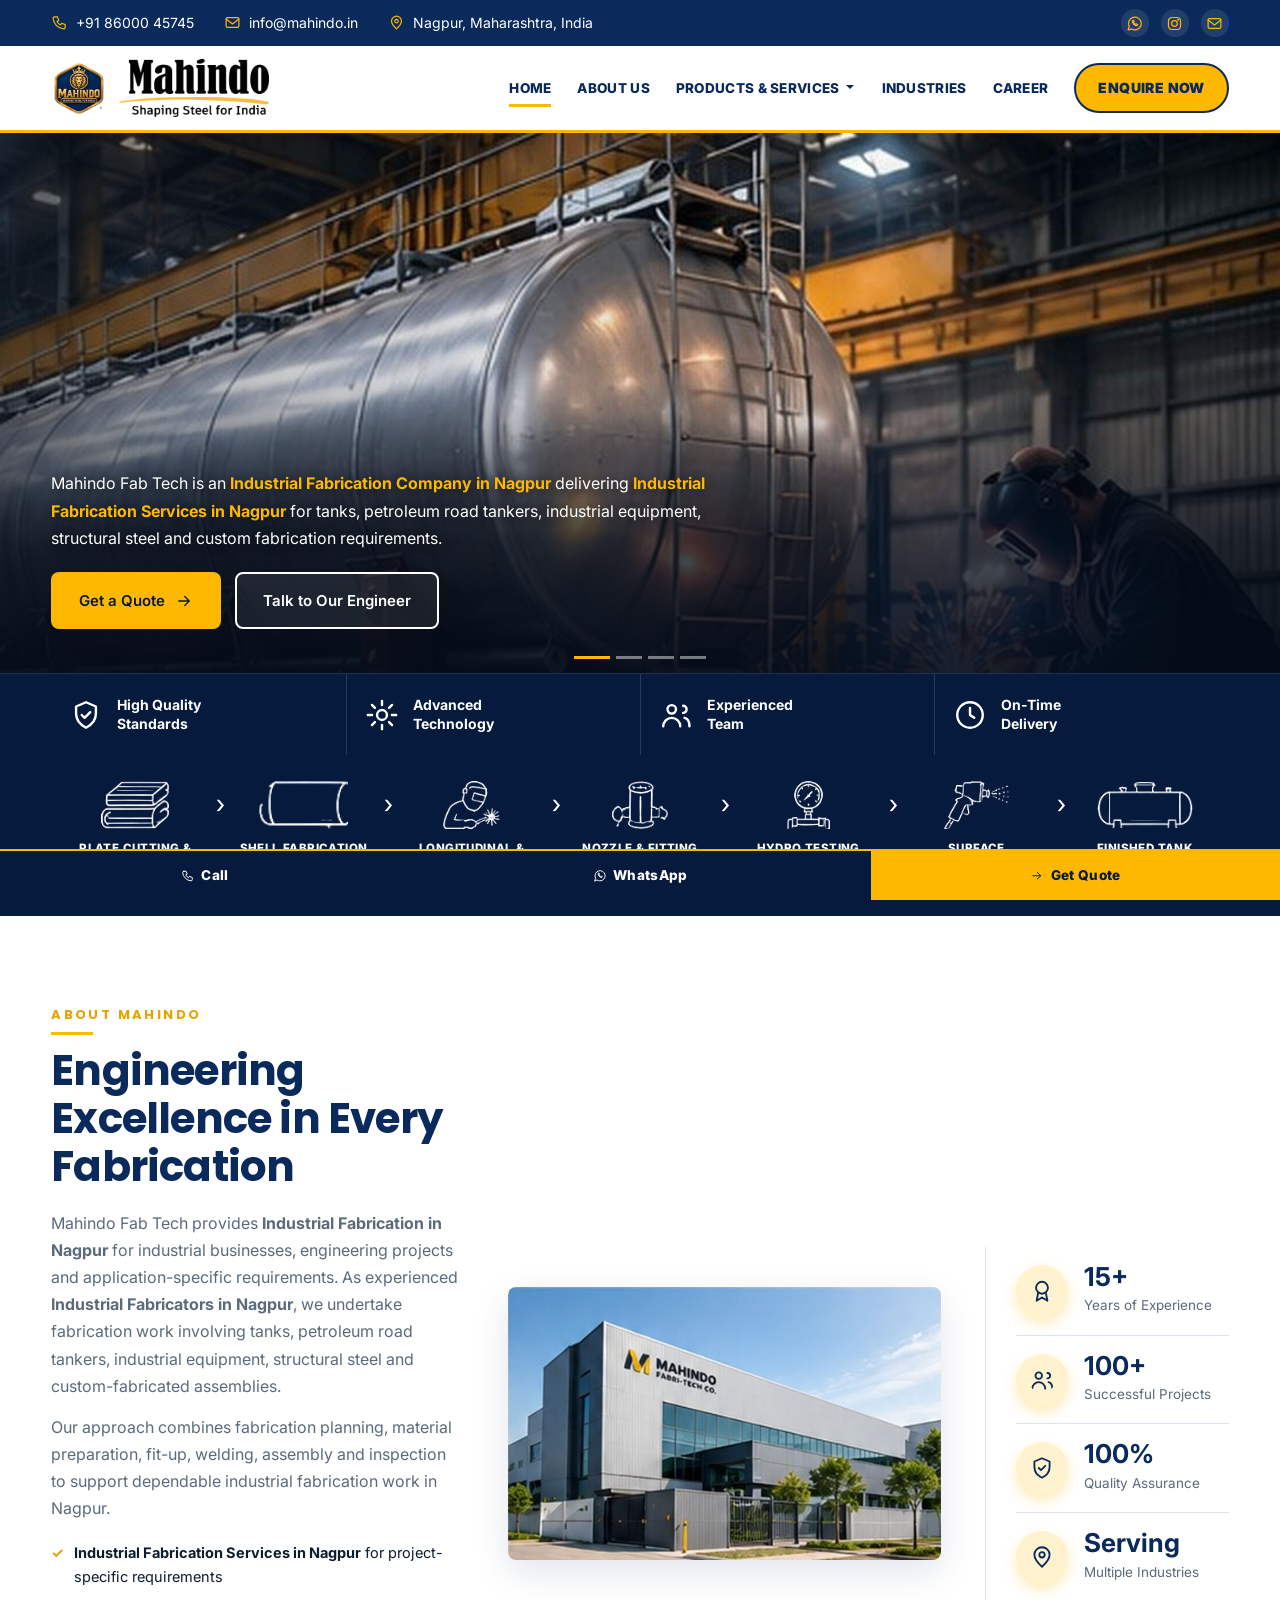
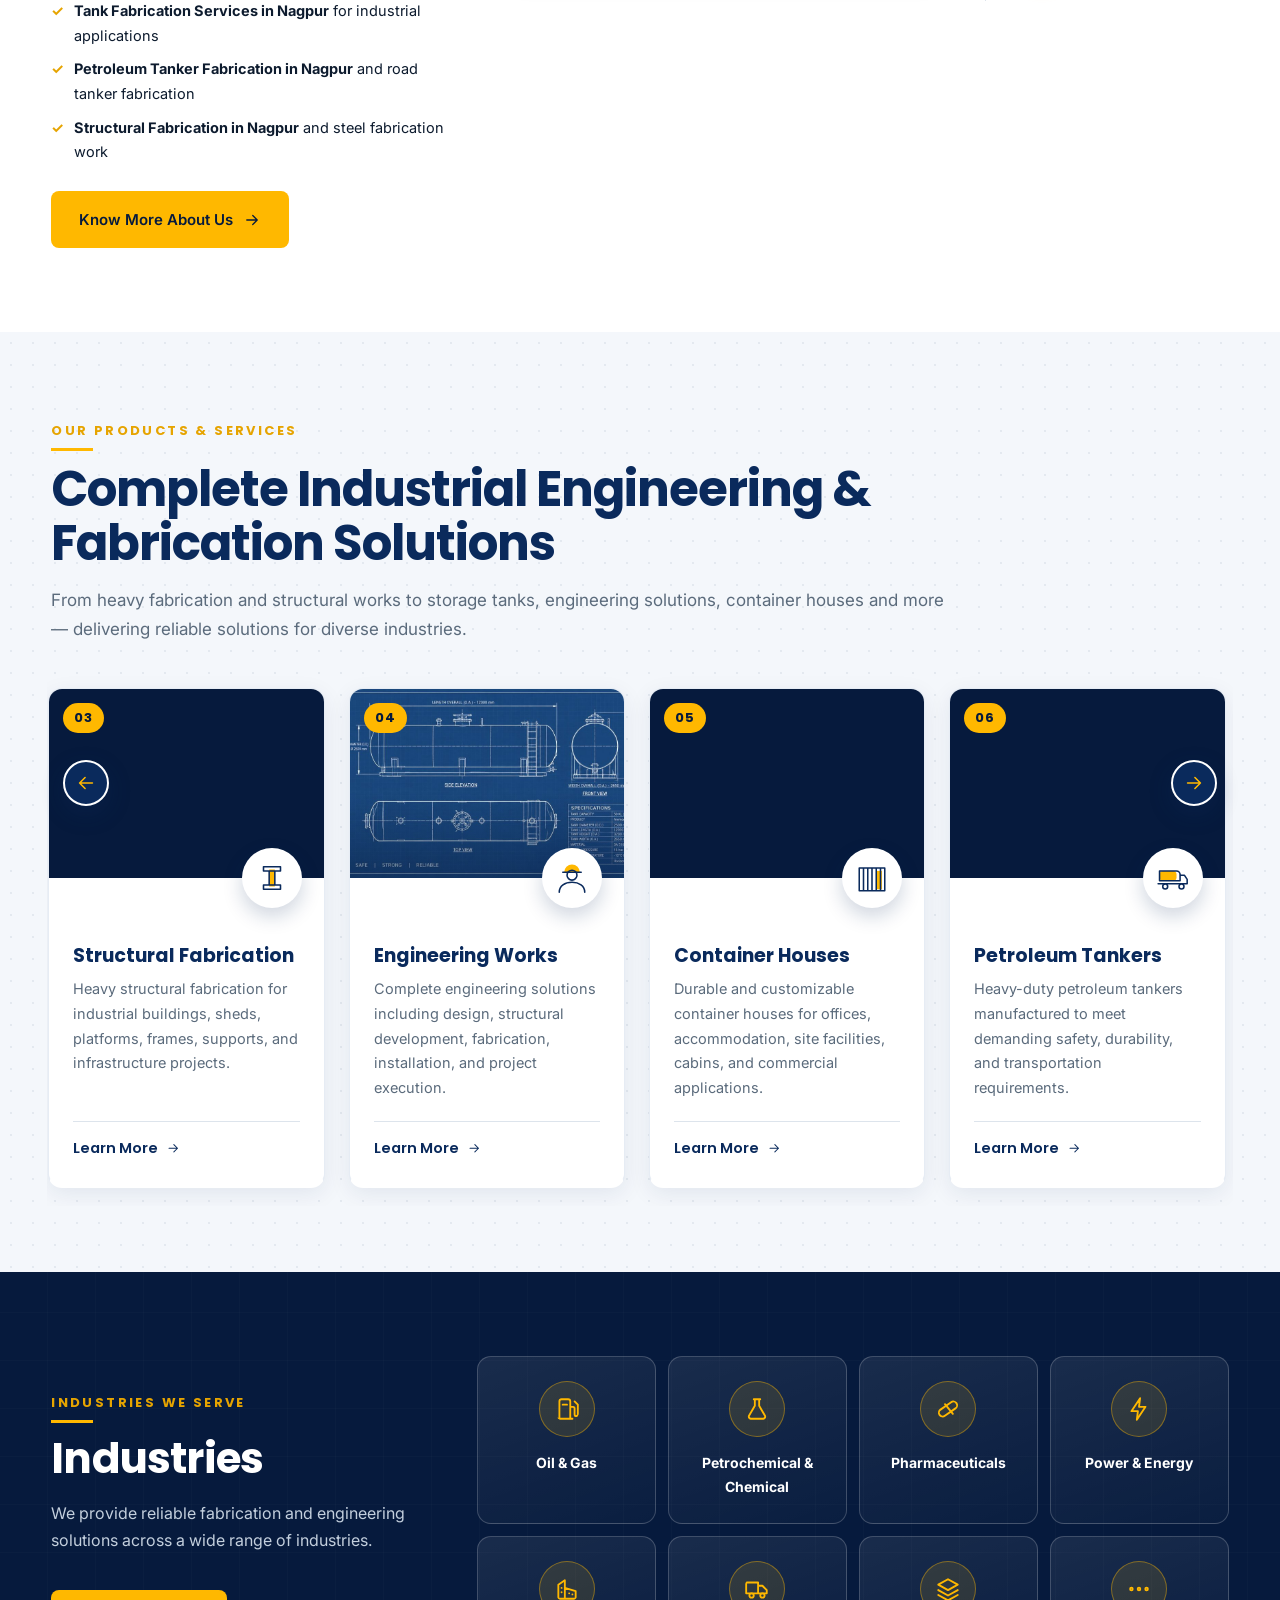
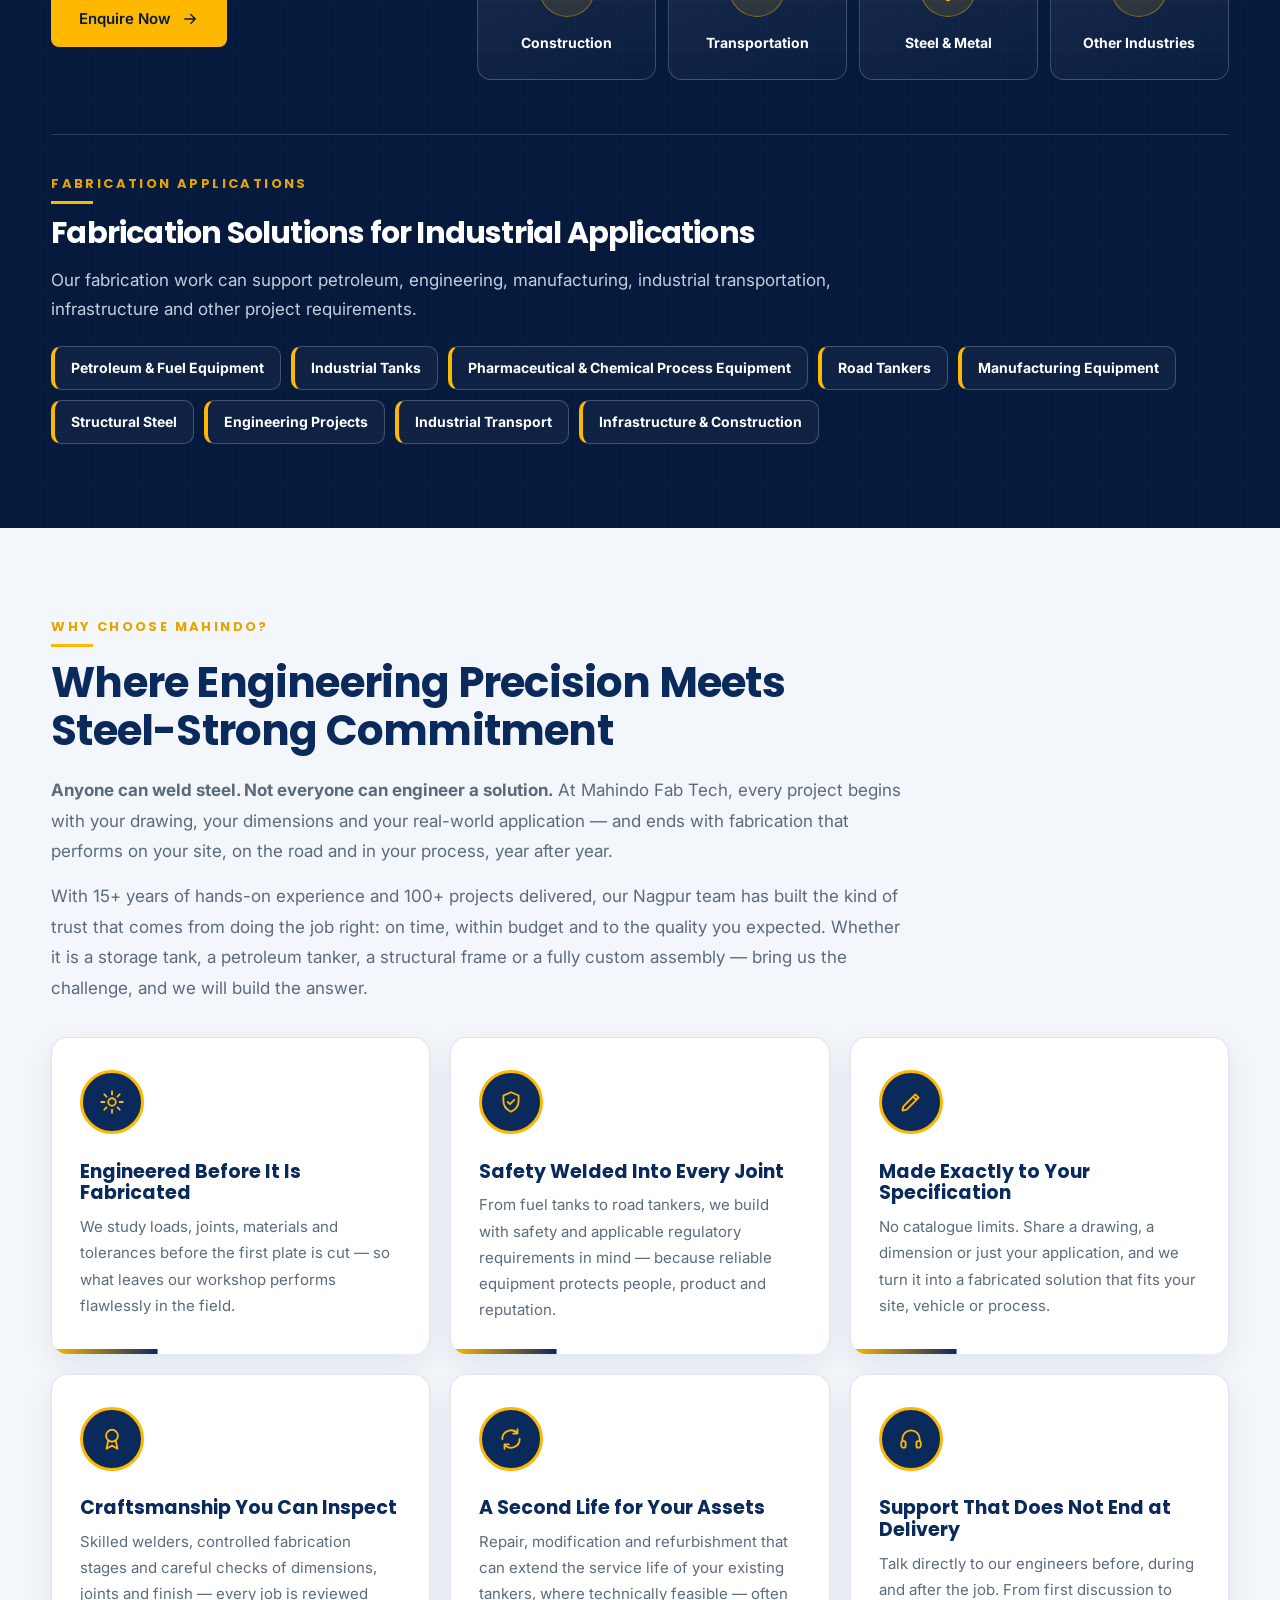
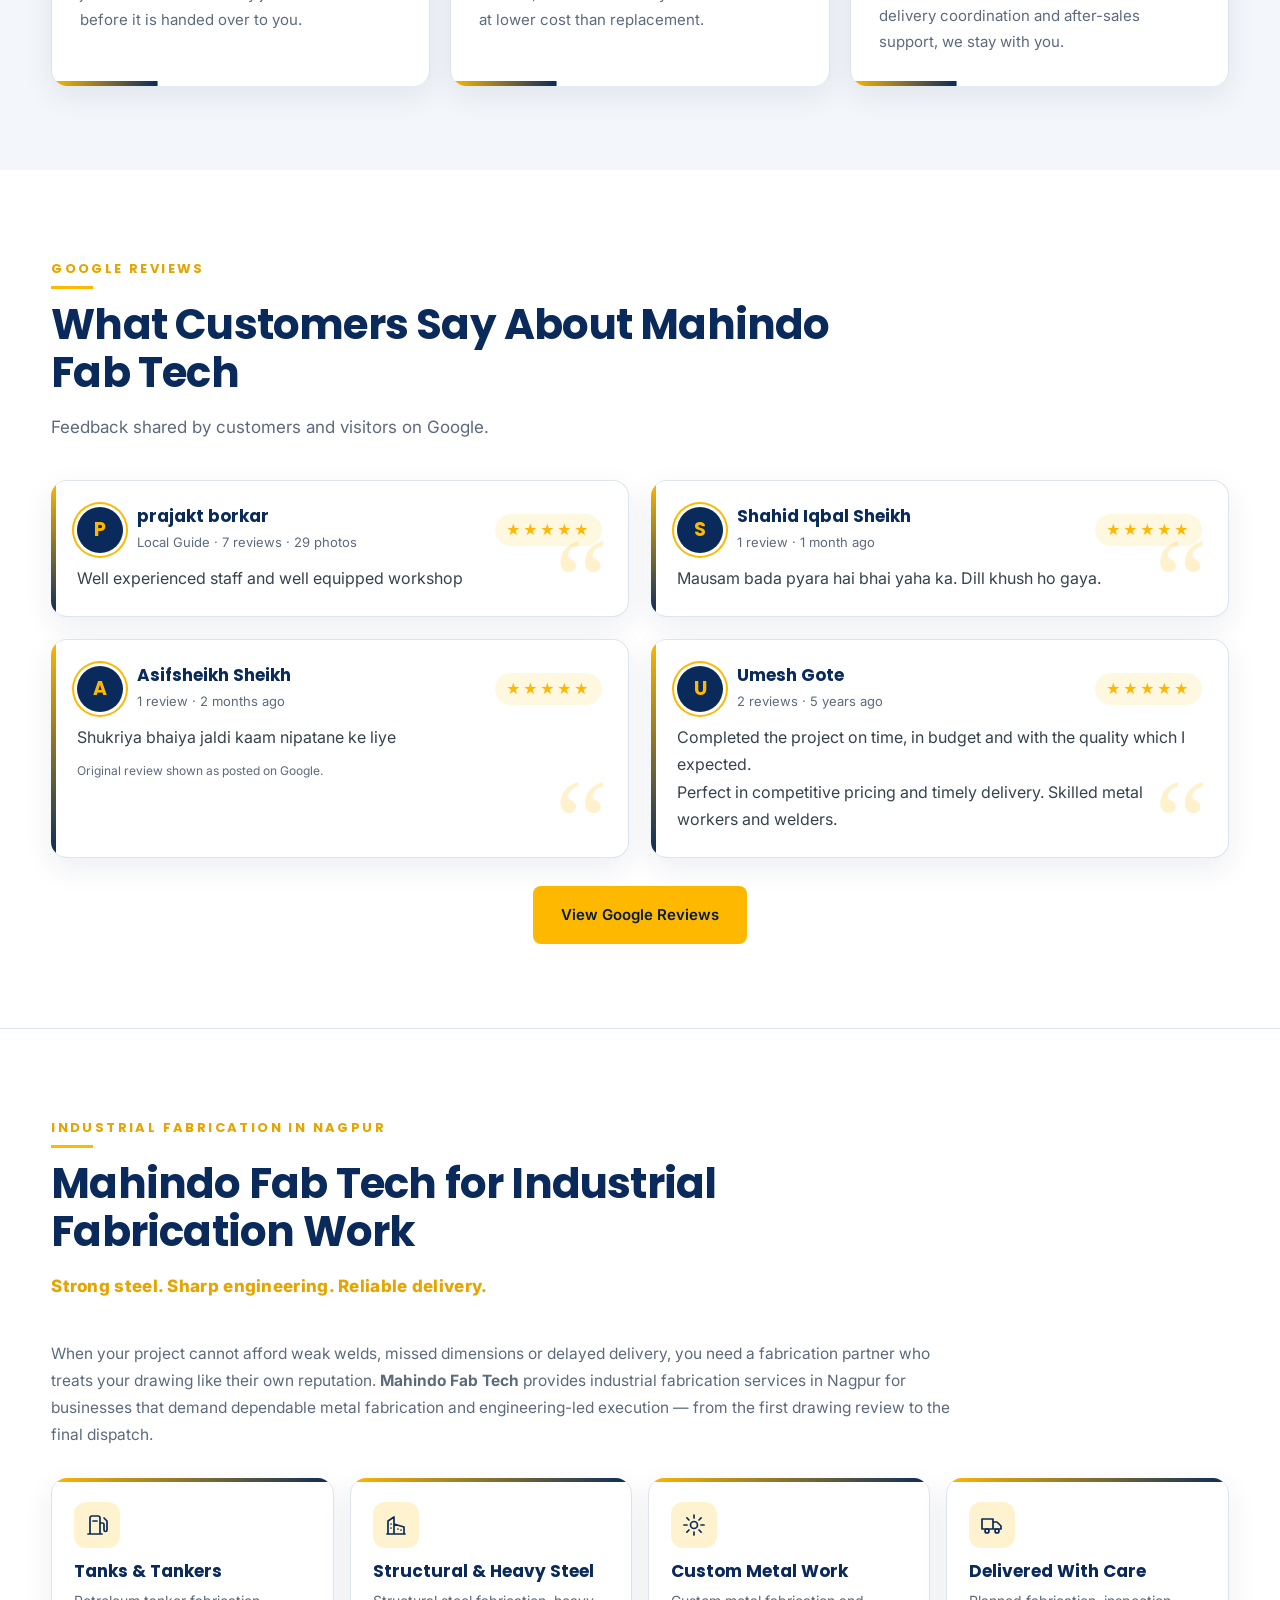
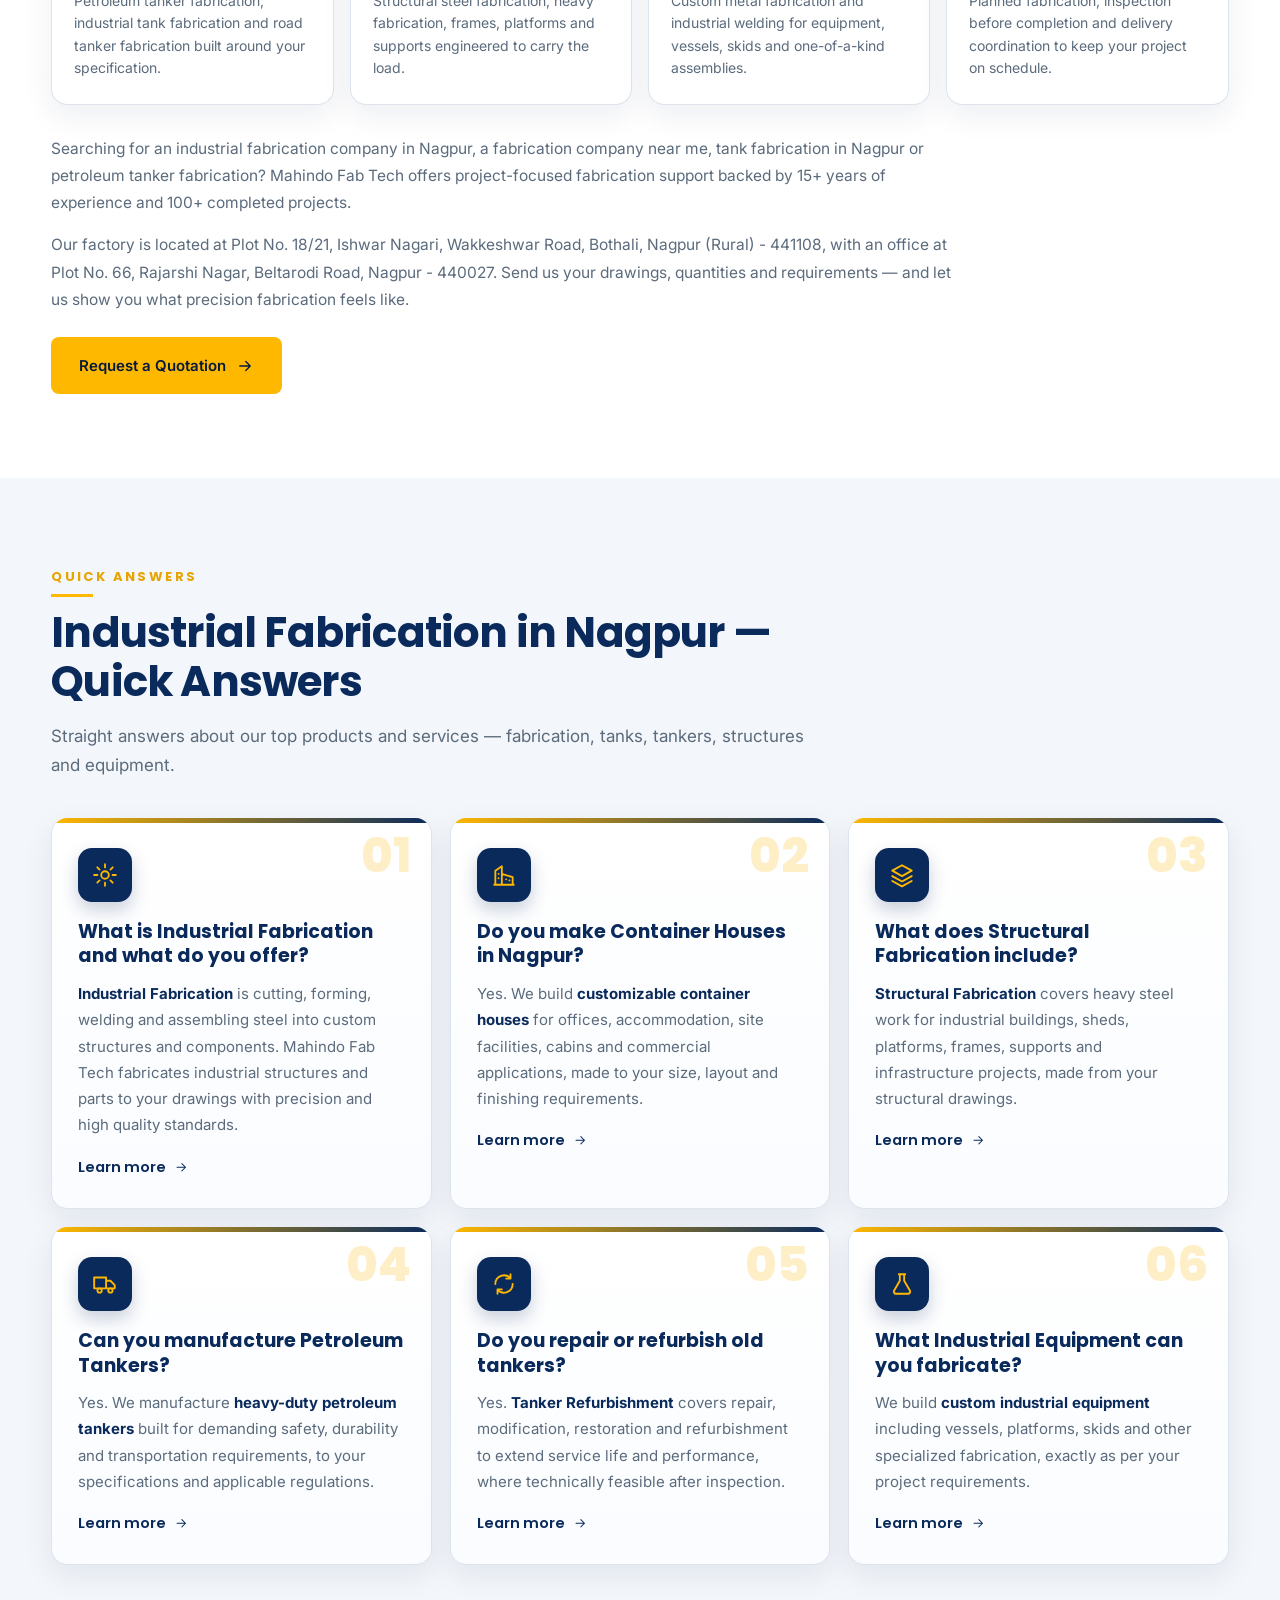
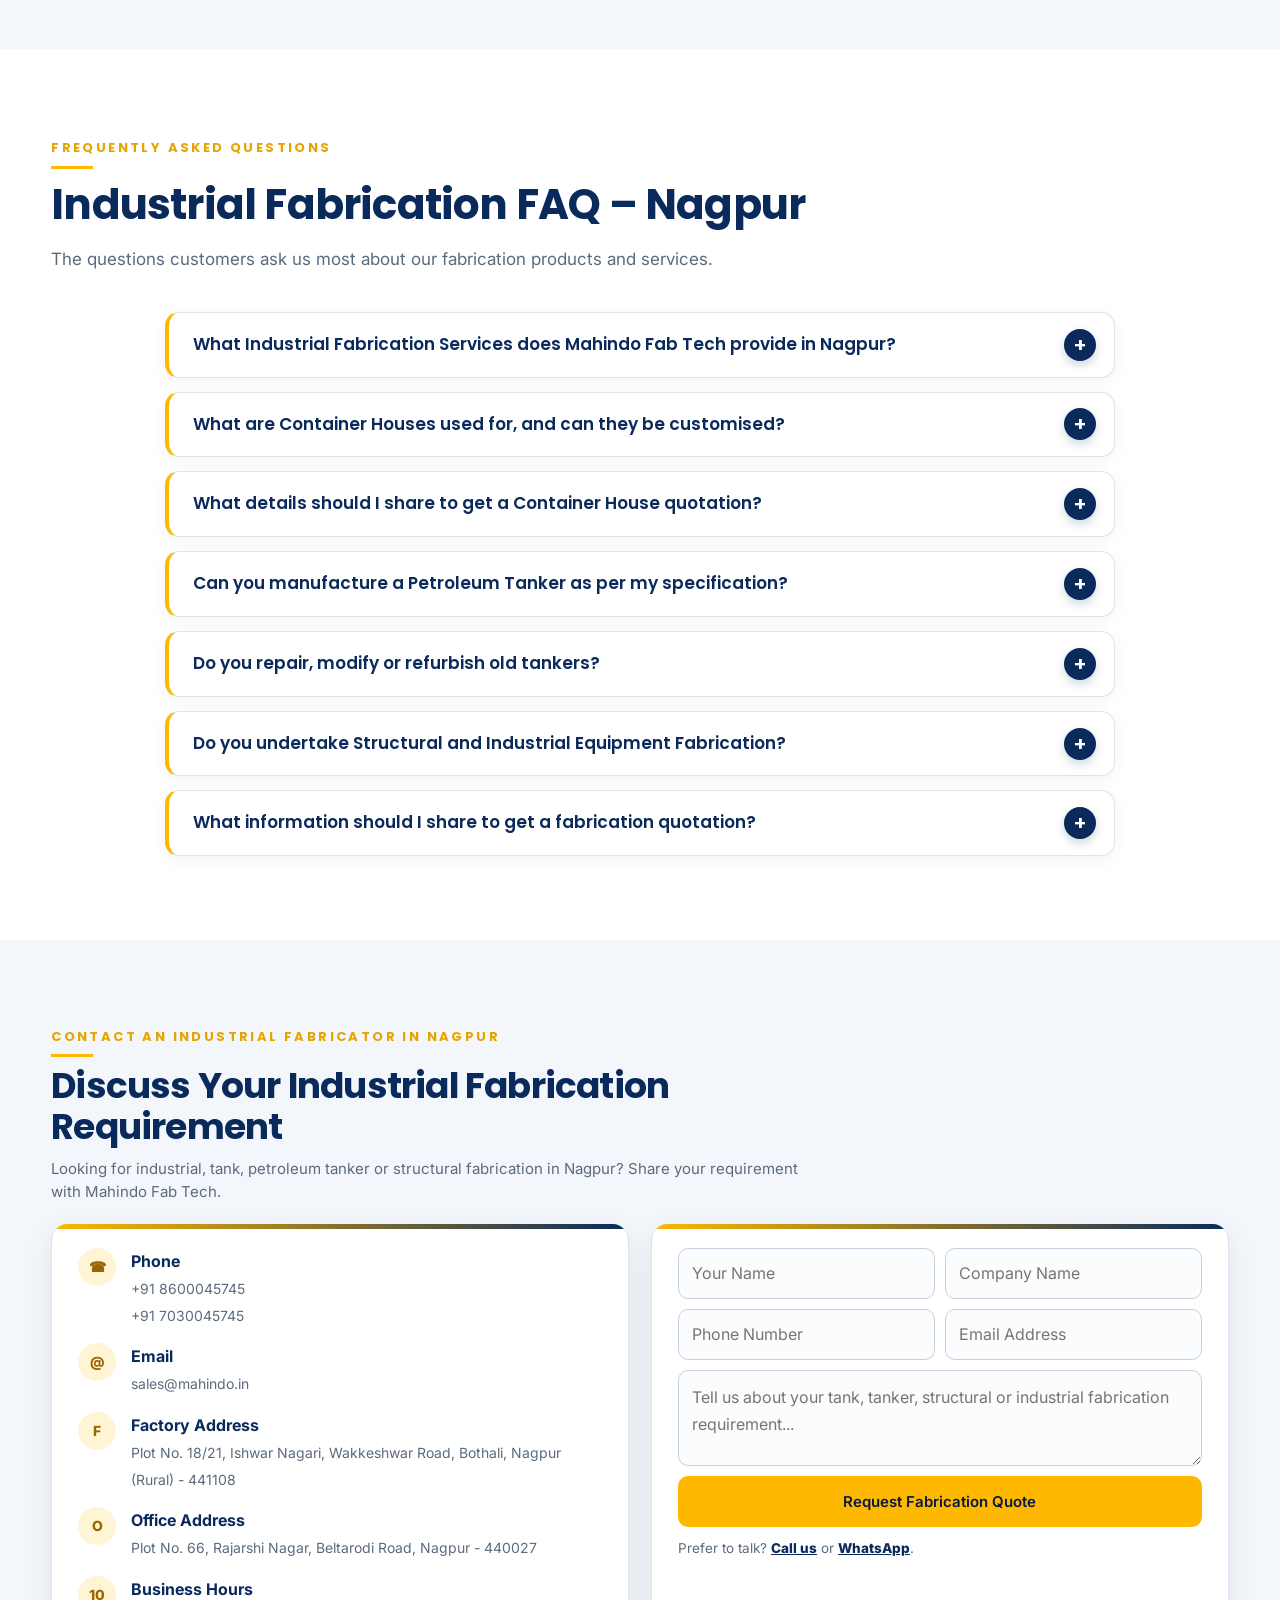
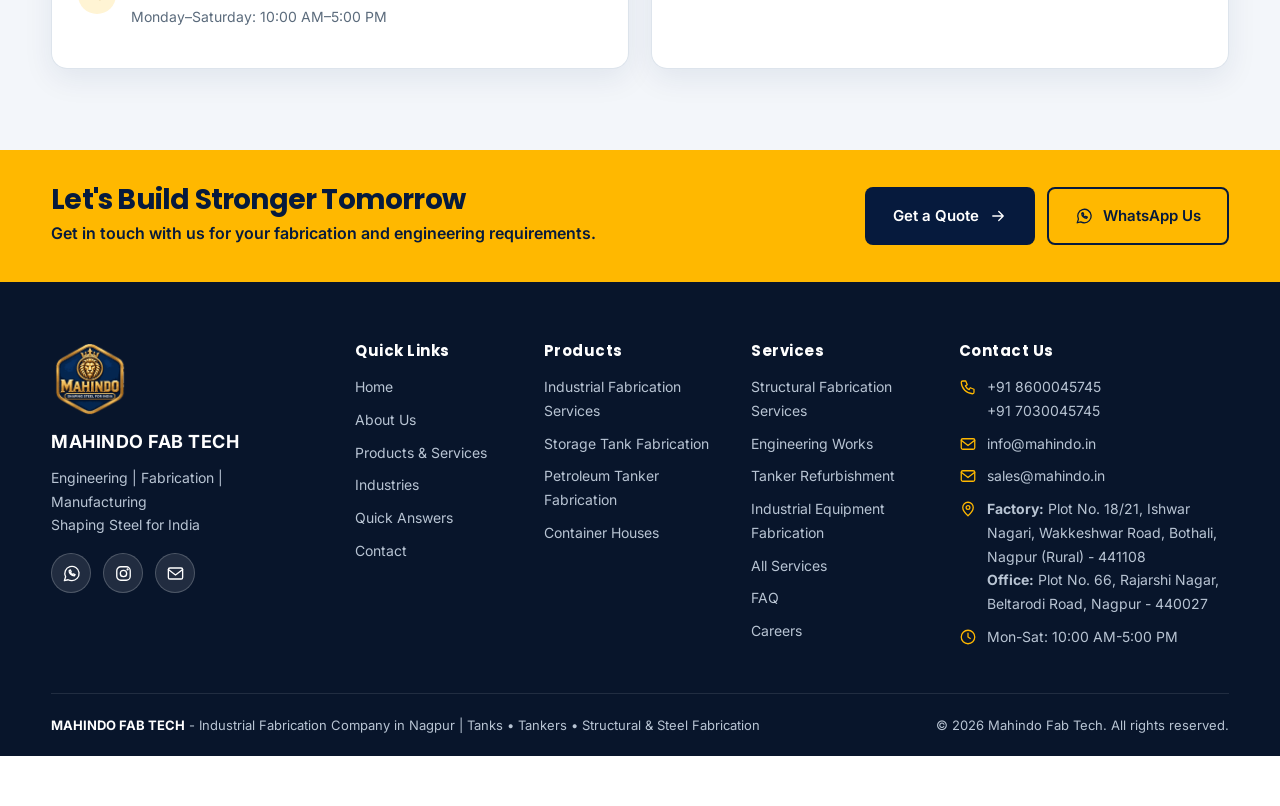
<file: index.html>
<!DOCTYPE html>
<html lang="en">
<head>
<meta charset="utf-8"/>
<meta content="width=device-width, initial-scale=1.0" name="viewport"/>
<title>Industrial Fabrication Company in Nagpur | Tank &amp; Petroleum Tanker Fabrication | Mahindo Fab Tech</title>
<meta content="Mahindo Fab Tech is an Industrial Fabrication Company in Nagpur offering Industrial Fabrication Services, Tank Fabrication, Industrial Tank Fabrication, Petroleum Tanker Fabrication, Road Tanker Fabrication, Industrial Equipment Fabrication, Structural Fabrication and Steel Fabrication in Nagpur." name="description"/>
<meta content="Industrial Fabrication Company in Nagpur, Industrial Fabrication Services in Nagpur, Industrial Fabrication in Nagpur, Industrial Fabricators in Nagpur, Industrial Fabrication Work in Nagpur, Tank Fabrication Company in Nagpur, Tank Fabrication Services in Nagpur, Industrial Tank Fabrication in Nagpur, Petroleum Tanker Fabrication in Nagpur, Petroleum Road Tanker Manufacturer in Nagpur, Road Tanker Fabrication in Nagpur, Industrial Equipment Fabrication in Nagpur, Structural Fabrication in Nagpur, Steel Fabrication Company in Nagpur, Mahindo Fab Tech" name="keywords"/>
<meta content="index, follow" name="robots"/>
<!-- GEO / Local SEO signals -->
<meta content="IN-MH" name="geo.region"/>
<meta content="Nagpur, Maharashtra, India" name="geo.placename"/>
<meta content="Nagpur, Maharashtra, India" name="geo.position"/>
<meta content="Nagpur, Maharashtra, India" name="ICBM"/>
<meta content="en-IN" name="language"/>
<meta content="en-IN" name="content-language"/>
<meta content="local" name="distribution"/>
<meta content="Nagpur, Maharashtra, India" name="coverage"/>
<link href="https://mahindo.in/" rel="canonical"/>
<meta content="Mahindo Fab Tech | Industrial Fabrication Company in Nagpur" property="og:title"/>
<meta content="Industrial fabrication, petroleum tanker fabrication, industrial tanks and structural steel fabrication in Nagpur." property="og:description"/>
<meta content="website" property="og:type"/>
<meta content="https://mahindo.in/" property="og:url"/>
<script type="application/ld+json">
  {
    "@context":"https://schema.org",
    "@type":"LocalBusiness",
    "name":"Mahindo Fab Tech",
    "url":"https://mahindo.in/",
    "telephone":["+91 8600045745","+91 7030045745"],
    "email":"sales@mahindo.in",
    "description":"Industrial Fabrication Company in Nagpur providing Industrial Fabrication Services, Tank Fabrication, Industrial Tank Fabrication, Petroleum Tanker Fabrication, Road Tanker Fabrication, Industrial Equipment Fabrication, Structural Fabrication and Steel Fabrication.",
    "address":{
      "@type":"PostalAddress",
      "streetAddress":"Plot No. 18/21, Ishwar Nagari, Wakkeshwar Road, Bothali",
      "addressLocality":"Nagpur",
      "addressRegion":"Maharashtra",
      "postalCode":"441108",
      "addressCountry":"IN"
    },
    "areaServed":["Nagpur","Vidarbha","Maharashtra","India"],
    "serviceArea":{"@type":"City","name":"Nagpur"},
    "openingHours":"Mo-Sa 10:00-17:00",
    "sameAs":[]
  }
  </script>
<link rel="preconnect" href="https://fonts.googleapis.com"><link rel="preconnect" href="https://fonts.gstatic.com" crossorigin>
<link href="https://fonts.googleapis.com/css2?family=Inter:wght@400;500;600;700&family=Poppins:wght@500;600;700;800&display=swap" rel="stylesheet">
<link rel="preload" as="image" href="assets/images/hero-tank.jpg" fetchpriority="high">
<link rel="stylesheet" href="assets/site.css">
<script type="application/ld+json">
{
  "@context": "https://schema.org",
  "@type": "FAQPage",
  "mainEntity": [
    {
      "@type": "Question",
      "name": "What Industrial Fabrication Services does Mahindo Fab Tech provide in Nagpur?",
      "acceptedAnswer": {
        "@type": "Answer",
        "text": "We provide industrial fabrication, storage tanks, structural fabrication, petroleum tankers, tanker refurbishment and industrial equipment fabrication, along with engineering works and container houses, all made to your drawings and specifications."
      }
    },
    {
      "@type": "Question",
      "name": "What are Container Houses used for, and can they be customised?",
      "acceptedAnswer": {
        "@type": "Answer",
        "text": "Our container houses are used as site offices, staff accommodation, security and site cabins, and commercial units. They are customizable, so size, layout, doors, windows, partitions and finishing are planned with you before fabrication starts."
      }
    },
    {
      "@type": "Question",
      "name": "What details should I share to get a Container House quotation?",
      "acceptedAnswer": {
        "@type": "Answer",
        "text": "Share the intended use (office, accommodation, cabin or commercial), the size or number of units you need, your preferred layout, finishing requirements and the delivery location by call, WhatsApp or the enquiry form. We will then discuss scope and quotation with you."
      }
    },
    {
      "@type": "Question",
      "name": "Can you manufacture a Petroleum Tanker as per my specification?",
      "acceptedAnswer": {
        "@type": "Answer",
        "text": "Yes. We manufacture heavy-duty petroleum tankers built for safety, durability and transportation requirements, working from your drawings, vehicle details and applicable regulatory requirements."
      }
    },
    {
      "@type": "Question",
      "name": "Do you repair, modify or refurbish old tankers?",
      "acceptedAnswer": {
        "@type": "Answer",
        "text": "Yes. Our Tanker Refurbishment service covers professional repair, modification, restoration and refurbishment to extend service life and performance. Feasibility is assessed after inspecting the tanker."
      }
    },
    {
      "@type": "Question",
      "name": "Do you undertake Structural and Industrial Equipment Fabrication?",
      "acceptedAnswer": {
        "@type": "Answer",
        "text": "Yes. We fabricate structural work such as industrial frames, sheds, platforms and supports, as well as custom industrial equipment like vessels, skids and specialized assemblies as per your project requirements."
      }
    },
    {
      "@type": "Question",
      "name": "What information should I share to get a fabrication quotation?",
      "acceptedAnswer": {
        "@type": "Answer",
        "text": "Share your drawing or sketch, dimensions, material, quantity, application and delivery location by call, WhatsApp or the enquiry form. The more detail you provide, the faster we can discuss scope and quotation."
      }
    }
  ]
}
</script>
<!-- AEO / GEO structured data -->
<script type="application/ld+json">
  {
    "@context":"https://schema.org",
    "@graph":[
      {
        "@type":"Organization",
        "@id":"https://mahindo.in/#organization",
        "name":"Mahindo Fab Tech",
        "url":"https://mahindo.in/",
        "logo":"https://mahindo.in/assets/images/logo-emblem.png",
        "email":"sales@mahindo.in",
        "telephone":"+91 8600045745",
        "areaServed":[
          {"@type":"City","name":"Nagpur"},
          {"@type":"AdministrativeArea","name":"Maharashtra"},
          {"@type":"Country","name":"India"}
        ]
      },
      {
        "@type":"WebSite",
        "@id":"https://mahindo.in/#website",
        "url":"https://mahindo.in/",
        "name":"Mahindo Fab Tech",
        "inLanguage":"en-IN",
        "publisher":{"@id":"https://mahindo.in/#organization"}
      },
      {
        "@type":"WebPage",
        "@id":"https://mahindo.in/#webpage",
        "url":"https://mahindo.in/",
        "name":"Industrial Fabrication Company in Nagpur | Mahindo Fab Tech",
        "description":"Industrial fabrication, tank fabrication, petroleum tanker fabrication, road tanker fabrication, industrial equipment fabrication, structural fabrication and steel fabrication services in Nagpur.",
        "inLanguage":"en-IN",
        "isPartOf":{"@id":"https://mahindo.in/#website"},
        "about":{"@id":"https://mahindo.in/#organization"}
      },
      {
        "@type":"Service",
        "name":"Industrial Fabrication Services in Nagpur",
        "provider":{"@id":"https://mahindo.in/#organization"},
        "areaServed":{"@type":"City","name":"Nagpur"},
        "serviceType":[
          "Industrial Fabrication",
          "Tank Fabrication",
          "Industrial Tank Fabrication",
          "Petroleum Tanker Fabrication",
          "Road Tanker Fabrication",
          "Industrial Equipment Fabrication",
          "Structural Fabrication",
          "Steel Fabrication"
        ]
      },
      {
        "@type":"Service",
        "name":"Tank Fabrication Services in Nagpur",
        "provider":{"@id":"https://mahindo.in/#organization"},
        "areaServed":{"@type":"City","name":"Nagpur"},
        "serviceType":"Industrial Tank Fabrication"
      },
      {
        "@type":"Service",
        "name":"Petroleum Tanker Fabrication in Nagpur",
        "provider":{"@id":"https://mahindo.in/#organization"},
        "areaServed":{"@type":"City","name":"Nagpur"},
        "serviceType":"Road Tanker Fabrication"
      },
      {
        "@type":"Service",
        "name":"Structural and Steel Fabrication in Nagpur",
        "provider":{"@id":"https://mahindo.in/#organization"},
        "areaServed":{"@type":"City","name":"Nagpur"},
        "serviceType":"Structural Fabrication"
      }
    ]
  }
  </script>
<script type="application/ld+json">
  {
    "@context":"https://schema.org",
    "@type":"WebPage",
    "url":"https://mahindo.in/",
    "speakable":{
      "@type":"SpeakableSpecification",
      "cssSelector":["h1",".hero p","#quick-answers h2","#quick-answers .answer-card"]
    }
  }
  </script>
<meta property="og:image" content="https://mahindo.in/assets/images/hero-tank.jpg"><meta name="twitter:card" content="summary_large_image"><meta name="twitter:image" content="https://mahindo.in/assets/images/hero-tank.jpg"></head>
<body>
<svg width="0" height="0" style="position:absolute" aria-hidden="true"><defs>
<symbol id="s-factory" viewBox="0 0 48 48"><rect x="6" y="6" width="9" height="12" fill="var(--yellow)" stroke="none"/><path stroke="var(--navy)" fill="none" stroke-width="2.2" stroke-linecap="round" stroke-linejoin="round" d="M6 42V22l12 6v-6l12 6V10h6v32M4 42h40M12 34h4M22 34h4M32 34h4"/></symbol>
<symbol id="s-tank" viewBox="0 0 48 48"><rect x="12" y="10" width="24" height="28" rx="5" fill="var(--yellow)" stroke="none" opacity=".85"/><path stroke="var(--navy)" fill="none" stroke-width="2.2" stroke-linecap="round" stroke-linejoin="round" d="M10 10h28v28H10zM10 18h28M10 30h28M14 38v5M34 38v5"/></symbol>
<symbol id="s-beam" viewBox="0 0 48 48"><rect x="20" y="12" width="8" height="24" fill="var(--yellow)" stroke="none"/><path stroke="var(--navy)" fill="none" stroke-width="2.2" stroke-linecap="round" stroke-linejoin="round" d="M12 8h24v6H12zM12 34h24v6H12zM20 14v20M28 14v20"/></symbol>
<symbol id="s-engineer" viewBox="0 0 48 48"><path d="M13 16a11 11 0 0122 0z" fill="var(--yellow)" stroke="none"/><circle cx="24" cy="20" r="7" stroke="var(--navy)" fill="none" stroke-width="2.2" stroke-linecap="round" stroke-linejoin="round"/><path stroke="var(--navy)" fill="none" stroke-width="2.2" stroke-linecap="round" stroke-linejoin="round" d="M11 16h26M6 44c0-9 8-14 18-14s18 5 18 14"/></symbol>
<symbol id="s-container" viewBox="0 0 48 48"><rect x="30" y="14" width="8" height="26" fill="var(--yellow)" stroke="none"/><path stroke="var(--navy)" fill="none" stroke-width="2.2" stroke-linecap="round" stroke-linejoin="round" d="M6 10h36v32H6zM12 10v32M18 10v32M24 10v32M30 10v32M36 10v32"/></symbol>
<symbol id="s-tanker" viewBox="0 0 48 48"><rect x="5" y="14" width="24" height="14" rx="5" fill="var(--yellow)" stroke="none"/><path stroke="var(--navy)" fill="none" stroke-width="2.2" stroke-linecap="round" stroke-linejoin="round" d="M5 14h24a5 5 0 015 5v9H5zM34 20h6l4 6v6H34M3 32h41"/><circle cx="13" cy="36" r="3.5" fill="#fff" stroke="var(--navy)" stroke-width="2.2"/><circle cx="36" cy="36" r="3.5" fill="#fff" stroke="var(--navy)" stroke-width="2.2"/></symbol>
<symbol id="s-gear" viewBox="0 0 48 48"><circle cx="24" cy="24" r="9" fill="var(--yellow)" stroke="none" opacity=".9"/><path stroke="var(--navy)" fill="none" stroke-width="2.2" stroke-linecap="round" stroke-linejoin="round" d="M24 4v6M24 38v6M4 24h6M38 24h6M9.8 9.8l4.2 4.2M34 34l4.2 4.2M38.2 9.8L34 14M14 34l-4.2 4.2"/><circle cx="24" cy="24" r="13" stroke="var(--navy)" fill="none" stroke-width="2.2" stroke-linecap="round" stroke-linejoin="round"/><path stroke="var(--navy)" fill="none" stroke-width="2.2" stroke-linecap="round" stroke-linejoin="round" d="M20 28l8-8"/></symbol>
<symbol id="s-vessel" viewBox="0 0 48 48"><rect x="12" y="16" width="24" height="14" rx="6" fill="var(--yellow)" stroke="none" opacity=".9"/><path stroke="var(--navy)" fill="none" stroke-width="2.2" stroke-linecap="round" stroke-linejoin="round" d="M8 16h32a0 0 0 010 0v14a6 6 0 01-6 6H14a6 6 0 01-6-6zM16 8h4v8h-4zM28 8h4v8h-4zM14 36v6M34 36v6M6 42h36"/></symbol>
<symbol id="i-pill" viewBox="0 0 24 24"><rect x="2.5" y="8.5" width="19" height="7" rx="3.5" transform="rotate(-35 12 12)"/><path d="M9.2 7.5l7.3 9"/></symbol>
<symbol id="i-shield" viewBox="0 0 24 24"><path d="M12 3l7 3v5c0 5-3 8-7 10-4-2-7-5-7-10V6z"/><path d="M9 12l2 2 4-4"/></symbol>
<symbol id="i-gear" viewBox="0 0 24 24"><circle cx="12" cy="12" r="3.5"/><path d="M12 2v3M12 19v3M2 12h3M19 12h3M4.9 4.9L7 7M17 17l2.1 2.1M19.1 4.9L17 7M7 17l-2.1 2.1"/></symbol>
<symbol id="i-team" viewBox="0 0 24 24"><circle cx="9" cy="8" r="3"/><path d="M3 20c0-3.3 2.7-6 6-6s6 2.7 6 6M17 5.5a2.5 2.5 0 010 5M18 14c2.2.4 3.5 2.3 3.5 6"/></symbol>
<symbol id="i-clock" viewBox="0 0 24 24"><circle cx="12" cy="12" r="9"/><path d="M12 7v5l3 2"/></symbol>
<symbol id="i-phone" viewBox="0 0 24 24"><path d="M5 4h4l2 5-2.5 1.5a11 11 0 005 5L15 13l5 2v4a2 2 0 01-2 2A16 16 0 013 6a2 2 0 012-2z"/></symbol>
<symbol id="i-mail" viewBox="0 0 24 24"><rect x="3" y="5" width="18" height="14" rx="2"/><path d="M3 7l9 7 9-7"/></symbol>
<symbol id="i-pin" viewBox="0 0 24 24"><path d="M12 21s7-6.2 7-11a7 7 0 10-14 0c0 4.8 7 11 7 11z"/><circle cx="12" cy="10" r="2.5"/></symbol>
<symbol id="i-wa" viewBox="0 0 24 24"><path d="M3 21l1.6-4.8A9 9 0 1112 21a9 9 0 01-4.3-1.1z"/><path d="M9 8.5c0 3.5 3 6.5 6.5 6.5l1-1.6-2.3-1-1 .9c-1-.4-2-1.400-2.500-2.500l.9-1-1-2.300z"/></symbol>
<symbol id="i-ig" viewBox="0 0 24 24"><rect x="3.5" y="3.5" width="17" height="17" rx="5"/><circle cx="12" cy="12" r="4"/><circle cx="17.200" cy="6.800" r=".6"/></symbol>
<symbol id="i-check" viewBox="0 0 24 24"><path d="M5 12.500l4.500 4.500L19 7.500"/></symbol>
<symbol id="i-arrow" viewBox="0 0 24 24"><path d="M5 12h14M13 6l6 6-6 6"/></symbol>
<symbol id="i-pencil" viewBox="0 0 24 24"><path d="M4 20l1-4L16 5l3 3L8 19zM14 7l3 3"/></symbol>
<symbol id="i-headset" viewBox="0 0 24 24"><path d="M4 14v-2a8 8 0 0116 0v2"/><rect x="3" y="14" width="4" height="6" rx="1.500"/><rect x="17" y="14" width="4" height="6" rx="1.500"/></symbol>
<symbol id="i-award" viewBox="0 0 24 24"><circle cx="12" cy="9" r="5.500"/><path d="M8.500 13.500L7 21l5-3 5 3-1.500-7.500"/></symbol>
<symbol id="i-refresh" viewBox="0 0 24 24"><path d="M20 12a8 8 0 01-14 5.300M4 12a8 8 0 0114-5.300M18 3v4h-4M6 21v-4h4"/></symbol>
<symbol id="i-fuel" viewBox="0 0 24 24"><path d="M5 21V5a2 2 0 012-2h6a2 2 0 012 2v16M3 21h14M15 10h2.500a1.500 1.500 0 011.500 1.500V17a1.500 1.500 0 003 0V8l-3-3"/><path d="M8 8h4"/></symbol>
<symbol id="i-flask" viewBox="0 0 24 24"><path d="M9 3h6M10 3v6L4.500 18.500A2 2 0 006.300 21h11.400a2 2 0 001.800-2.500L14 9V3"/></symbol>
<symbol id="i-bolt" viewBox="0 0 24 24"><path d="M13 2L5 14h6l-1 8 8-12h-6z"/></symbol>
<symbol id="i-build" viewBox="0 0 24 24"><path d="M4 21V8l6-4v17M10 21V11l10 3v7M3 21h18M7 11h.01M7 15h.01M14 16h.01M17 17h.01"/></symbol>
<symbol id="i-truck" viewBox="0 0 24 24"><path d="M2 6h11v10H2zM13 9h4l4 4v3h-8"/><circle cx="7" cy="18" r="2"/><circle cx="17" cy="18" r="2"/></symbol>
<symbol id="i-layers" viewBox="0 0 24 24"><path d="M12 3l9 5-9 5-9-5zM3 13l9 5 9-5M3 17.500l9 5 9-5"/></symbol>
<symbol id="i-dots" viewBox="0 0 24 24"><circle cx="5" cy="12" r="1.200"/><circle cx="12" cy="12" r="1.200"/><circle cx="19" cy="12" r="1.200"/></symbol>
</defs></svg>
<div class="topbar"><div class="container">
  <div class="contact-bits">
    <a href="tel:+918600045745"><svg class="ico"  aria-hidden="true"><use href="#i-phone"/></svg>+91 86000 45745</a>
    <a href="mailto:info@mahindo.in"><svg class="ico"  aria-hidden="true"><use href="#i-mail"/></svg>info@mahindo.in</a>
    <span><svg class="ico"  aria-hidden="true"><use href="#i-pin"/></svg>Nagpur, Maharashtra, India</span>
  </div>
  <div class="social">
    <a href="https://wa.me/918600045745?text=Hello%20Mahindo%20Fab%20Tech,%20I%20need%20an%20industrial%20fabrication%20quotation." target="_blank" rel="noopener" aria-label="WhatsApp"><svg class="ico"  aria-hidden="true"><use href="#i-wa"/></svg></a>
    <a href="https://www.instagram.com/mahindo_ftc/" target="_blank" rel="noopener" aria-label="Instagram"><svg class="ico"  aria-hidden="true"><use href="#i-ig"/></svg></a>
    <a href="mailto:info@mahindo.in" aria-label="Email"><svg class="ico"  aria-hidden="true"><use href="#i-mail"/></svg></a>
  </div>
</div></div>
<header>
  <div class="container nav">
    <a class="brand" href="#home" aria-label="Mahindo Fab Tech home">
      <img class="brand-emblem" src="assets/images/logo-emblem.png" width="260" height="245" alt="Mahindo emblem">
      <img class="brand-word" src="assets/images/logo-wordmark.png" width="1005" height="393" alt="Mahindo - Shaping Steel for India">
    </a>
    <nav id="main-nav" aria-label="Main navigation">
      <a href="#home" class="active">HOME</a>
      <a href="#about">ABOUT US</a>
      <div class="has-sub"><a href="#products">PRODUCTS &amp; SERVICES</a><button class="sub-toggle" type="button" aria-label="Show services" aria-expanded="false"><svg class="ico" aria-hidden="true"><use href="#i-arrow"/></svg></button><div class="sub"><a href="services/index.html"><b>All Services</b></a><a href="services/industrial-fabrication/index.html">Industrial Fabrication Services</a><a href="services/storage-tank-fabrication/index.html">Storage Tank Fabrication</a><a href="services/structural-fabrication/index.html">Structural Fabrication Services</a><a href="services/engineering-works/index.html">Engineering Works</a><a href="services/container-houses/index.html">Container Houses</a><a href="services/petroleum-tanker-fabrication/index.html">Petroleum Tanker Fabrication</a><a href="services/tanker-refurbishment/index.html">Tanker Refurbishment</a><a href="services/industrial-equipment-fabrication/index.html">Industrial Equipment Fabrication</a></div></div>
      <a href="#industries">INDUSTRIES</a>
      <a href="career.html">CAREER</a>
    </nav>
    <a class="nav-enq" href="#contact">ENQUIRE NOW</a>
    <button class="mobile-menu" aria-label="Open navigation" aria-controls="main-nav" onclick="document.querySelector('nav').classList.toggle('open')">&#9776;</button>
  </div>
</header>
<main id="home">
<section class="hero" aria-label="Mahindo Fab Tech">
  <h1 class="sr">Industrial Fabrication Company in Nagpur: Built for a Stronger Tomorrow</h1>
  <div class="hero-slides">
    <div class="hero-bg active" role="img" aria-label="Mahindo Fab Tech fabrication" style="background-image:url(assets/images/hero-tank.jpg);--pos:60% 50%"></div>
    <div class="hero-bg" role="img" aria-label="Mahindo Fab Tech fabrication" data-bg="assets/images/factory-floor.jpg" style="--pos:8% 50%"></div>
    <div class="hero-bg" role="img" aria-label="Mahindo Fab Tech fabrication" data-bg="assets/images/delivery-truck.jpg" style="--pos:85% 50%"></div>
    <div class="hero-bg" role="img" aria-label="Technical engineering drawing of a horizontal tank" data-bg="assets/images/blueprint-tank.jpg" style="--pos:center"></div>
  <div class="hero-inner"><div class="container">
    <p>Mahindo Fab Tech is an <strong>Industrial Fabrication Company in Nagpur</strong> delivering <strong>Industrial Fabrication Services in Nagpur</strong> for tanks, petroleum road tankers, industrial equipment, structural steel and custom fabrication requirements.</p>
    <div class="actions">
      <a class="btn btn-yellow" href="#contact">Get a Quote <svg class="ico"  aria-hidden="true"><use href="#i-arrow"/></svg></a>
      <a class="btn btn-outline-dark" href="https://wa.me/918600045745?text=Hello%20Mahindo%20Fab%20Tech,%20I%20need%20an%20industrial%20fabrication%20quotation." target="_blank" rel="noopener">Talk to Our Engineer</a>
    </div>
  </div></div>
    <div class="dashes" aria-hidden="true"><i class="active" data-s="0"></i><i data-s="1"></i><i data-s="2"></i><i data-s="3"></i></div>
  </div>
  <div class="usp"><ul>
    <li><svg class="ico"  aria-hidden="true"><use href="#i-shield"/></svg><span>High Quality<br>Standards</span></li>
    <li><svg class="ico"  aria-hidden="true"><use href="#i-gear"/></svg><span>Advanced<br>Technology</span></li>
    <li><svg class="ico"  aria-hidden="true"><use href="#i-team"/></svg><span>Experienced<br>Team</span></li>
    <li><svg class="ico"  aria-hidden="true"><use href="#i-clock"/></svg><span>On-Time<br>Delivery</span></li>
  </ul></div>
</section>

<section class="pstrip" aria-labelledby="pstrip-h">
  <h2 id="pstrip-h" class="sr">Tank fabrication process: from plate cutting to finished tank</h2>
  <ol class="pflow">
    <li><img src="assets/images/ico-cut.png" alt="" width="82" height="58" loading="lazy">Plate Cutting &amp; Rolling</li>
    <li><img src="assets/images/ico-shell.png" alt="" width="76" height="41" loading="lazy">Shell Fabrication</li>
    <li><img src="assets/images/ico-weld.png" alt="" width="70" height="59" loading="lazy">Longitudinal &amp; Circumferential Welding</li>
    <li><img src="assets/images/ico-nozzle.png" alt="" width="66" height="57" loading="lazy">Nozzle &amp; Fitting Installation</li>
    <li><img src="assets/images/ico-hydro.png" alt="" width="54" height="60" loading="lazy">Hydro Testing</li>
    <li><img src="assets/images/ico-paint.png" alt="" width="81" height="59" loading="lazy">Surface Preparation &amp; Painting</li>
    <li><img src="assets/images/ico-tank.png" alt="" width="110" height="53" loading="lazy">Finished Tank</li>
  </ol>
</section>

<section id="about" class="reveal">
  <div class="container about-grid">
    <div>
      <div class="eyebrow">About Mahindo</div>
      <h2>Engineering Excellence in Every Fabrication</h2>
      <p>Mahindo Fab Tech provides <strong>Industrial Fabrication in Nagpur</strong> for industrial businesses, engineering projects and application-specific requirements. As experienced <strong>Industrial Fabricators in Nagpur</strong>, we undertake fabrication work involving tanks, petroleum road tankers, industrial equipment, structural steel and custom-fabricated assemblies.</p><p>Our approach combines fabrication planning, material preparation, fit-up, welding, assembly and inspection to support dependable industrial fabrication work in Nagpur.</p>
      <div class="checklist">
<div class="check"><b>✓</b><span><strong>Industrial Fabrication Services in Nagpur</strong> for project-specific requirements</span></div>
<div class="check"><b>✓</b><span><strong>Tank Fabrication Services in Nagpur</strong> for industrial applications</span></div>
<div class="check"><b>✓</b><span><strong>Petroleum Tanker Fabrication in Nagpur</strong> and road tanker fabrication</span></div>
<div class="check"><b>✓</b><span><strong>Structural Fabrication in Nagpur</strong> and steel fabrication work</span></div>
</div>
      <a class="btn btn-yellow" href="#why">Know More About Us <svg class="ico"  aria-hidden="true"><use href="#i-arrow"/></svg></a>
    </div>
    <div class="about-photo"><img src="assets/images/about-facility.jpg" width="1000" height="631" alt="Mahindo Fab Tech facility building" loading="lazy" decoding="async"></div>
    <div class="stats">
      <div class="stat"><svg class="ico"  aria-hidden="true"><use href="#i-award"/></svg><div><strong>15+</strong><span>Years of Experience</span></div></div>
      <div class="stat"><svg class="ico"  aria-hidden="true"><use href="#i-team"/></svg><div><strong>100+</strong><span>Successful Projects</span></div></div>
      <div class="stat"><svg class="ico"  aria-hidden="true"><use href="#i-shield"/></svg><div><strong>100%</strong><span>Quality Assurance</span></div></div>
      <div class="stat"><svg class="ico"  aria-hidden="true"><use href="#i-pin"/></svg><div><strong>Serving</strong><span>Multiple Industries</span></div></div>
    </div>
  </div>
</section>

<section id="products" class="products reveal">
  <div class="container">
    <div class="svc-head">
      <div class="section-head"><div class="eyebrow">Our Products &amp; Services</div><h2>Complete Industrial Engineering &amp; Fabrication Solutions</h2><p>From heavy fabrication and structural works to storage tanks, engineering solutions, container houses and more — delivering reliable solutions for diverse industries.</p></div>
      
    </div>
    <div class="svc-slider">
<button class="svc-arrow prev" type="button" aria-label="Previous services"><svg class="ico" aria-hidden="true"><use href="#i-arrow"/></svg></button>
<button class="svc-arrow next" type="button" aria-label="Next services"><svg class="ico" aria-hidden="true"><use href="#i-arrow"/></svg></button>
<div class="svc-grid">
      <article class="svc is-featured"><a class="svc-hit" href="services/industrial-fabrication/index.html" aria-label="Industrial Fabrication" tabindex="-1"></a><div class="svc-media"><img width="750" height="470" src="assets/images/card-industrial-fabrication.jpg" alt="Welder fabricating industrial steel components" style="object-position:center" loading="lazy" decoding="async"><span class="svc-num">01</span></div><div class="svc-body"><span class="svc-ico-wrap"><svg class="svc-ico" aria-hidden="true"><use href="#s-factory"/></svg></span><h3><a href="services/industrial-fabrication/index.html">Industrial Fabrication</a></h3><p>Custom-fabricated structures and components engineered for diverse industrial applications with high precision and quality standards.</p><a class="link-arrow" href="services/industrial-fabrication/index.html">Learn More <svg class="ico" aria-hidden="true"><use href="#i-arrow"/></svg></a></div></article>
      <article class="svc"><a class="svc-hit" href="services/storage-tank-fabrication/index.html" aria-label="Storage Tanks" tabindex="-1"></a><div class="svc-media"><img width="800" height="500" src="assets/images/prod-underground-tank.jpg" alt="Above-ground and underground storage tanks" style="object-position:center" loading="lazy" decoding="async"><span class="svc-num">02</span></div><div class="svc-body"><span class="svc-ico-wrap"><svg class="svc-ico" aria-hidden="true"><use href="#s-tank"/></svg></span><h3><a href="services/storage-tank-fabrication/index.html">Storage Tanks</a></h3><p>Design and fabrication of above-ground and underground storage tanks for fuel, chemicals, water, and industrial applications.</p><a class="link-arrow" href="services/storage-tank-fabrication/index.html">Learn More <svg class="ico" aria-hidden="true"><use href="#i-arrow"/></svg></a></div></article>
      <article class="svc"><a class="svc-hit" href="services/structural-fabrication/index.html" aria-label="Structural Fabrication" tabindex="-1"></a><div class="svc-media"><img width="800" height="430" src="assets/images/prod-industrial-fabrication.jpg" alt="Heavy structural steel frame fabrication" style="object-position:center" loading="lazy" decoding="async"><span class="svc-num">03</span></div><div class="svc-body"><span class="svc-ico-wrap"><svg class="svc-ico" aria-hidden="true"><use href="#s-beam"/></svg></span><h3><a href="services/structural-fabrication/index.html">Structural Fabrication</a></h3><p>Heavy structural fabrication for industrial buildings, sheds, platforms, frames, supports, and infrastructure projects.</p><a class="link-arrow" href="services/structural-fabrication/index.html">Learn More <svg class="ico" aria-hidden="true"><use href="#i-arrow"/></svg></a></div></article>
      <article class="svc"><a class="svc-hit" href="services/engineering-works/index.html" aria-label="Engineering Works" tabindex="-1"></a><div class="svc-media"><img src="assets/images/card-engineering-works.jpg" alt="Engineering drawing of a horizontal storage tank" width="800" height="550" loading="lazy" decoding="async"><span class="svc-num">04</span></div><div class="svc-body"><span class="svc-ico-wrap"><svg class="svc-ico" aria-hidden="true"><use href="#s-engineer"/></svg></span><h3><a href="services/engineering-works/index.html">Engineering Works</a></h3><p>Complete engineering solutions including design, structural development, fabrication, installation, and project execution.</p><a class="link-arrow" href="services/engineering-works/index.html">Learn More <svg class="ico" aria-hidden="true"><use href="#i-arrow"/></svg></a></div></article>
      <article class="svc"><a class="svc-hit" href="services/container-houses/index.html" aria-label="Container Houses" tabindex="-1"></a><div class="svc-media"><img src="assets/images/card-container-houses.jpg" alt="Container house for offices and accommodation" width="800" height="550" loading="lazy" decoding="async"><span class="svc-num">05</span></div><div class="svc-body"><span class="svc-ico-wrap"><svg class="svc-ico" aria-hidden="true"><use href="#s-container"/></svg></span><h3><a href="services/container-houses/index.html">Container Houses</a></h3><p>Durable and customizable container houses for offices, accommodation, site facilities, cabins, and commercial applications.</p><a class="link-arrow" href="services/container-houses/index.html">Learn More <svg class="ico" aria-hidden="true"><use href="#i-arrow"/></svg></a></div></article>
      <article class="svc"><a class="svc-hit" href="services/petroleum-tanker-fabrication/index.html" aria-label="Petroleum Tankers" tabindex="-1"></a><div class="svc-media"><img width="800" height="428" src="assets/images/prod-petroleum-tanker.jpg" alt="Heavy-duty petroleum tanker" style="object-position:center" loading="lazy" decoding="async"><span class="svc-num">06</span></div><div class="svc-body"><span class="svc-ico-wrap"><svg class="svc-ico" aria-hidden="true"><use href="#s-tanker"/></svg></span><h3><a href="services/petroleum-tanker-fabrication/index.html">Petroleum Tankers</a></h3><p>Heavy-duty petroleum tankers manufactured to meet demanding safety, durability, and transportation requirements.</p><a class="link-arrow" href="services/petroleum-tanker-fabrication/index.html">Learn More <svg class="ico" aria-hidden="true"><use href="#i-arrow"/></svg></a></div></article>
      <article class="svc"><a class="svc-hit" href="services/tanker-refurbishment/index.html" aria-label="Tanker Refurbishment" tabindex="-1"></a><div class="svc-media"><img width="800" height="432" src="assets/images/prod-tanker-refurbishment.jpg" alt="Tanker refurbishment and welding work" style="object-position:center" loading="lazy" decoding="async"><span class="svc-num">07</span></div><div class="svc-body"><span class="svc-ico-wrap"><svg class="svc-ico" aria-hidden="true"><use href="#s-gear"/></svg></span><h3><a href="services/tanker-refurbishment/index.html">Tanker Refurbishment</a></h3><p>Professional tanker repair, modification, restoration, and refurbishment to extend service life and performance.</p><a class="link-arrow" href="services/tanker-refurbishment/index.html">Learn More <svg class="ico" aria-hidden="true"><use href="#i-arrow"/></svg></a></div></article>
      <article class="svc"><a class="svc-hit" href="services/industrial-equipment-fabrication/index.html" aria-label="Industrial Equipment Fabrication" tabindex="-1"></a><div class="svc-media"><img width="730" height="538" src="assets/images/card-equipment-fabrication.jpg" alt="Fabricated industrial pressure vessel" style="object-position:center" loading="lazy" decoding="async"><span class="svc-num">08</span></div><div class="svc-body"><span class="svc-ico-wrap"><svg class="svc-ico" aria-hidden="true"><use href="#s-vessel"/></svg></span><h3><a href="services/industrial-equipment-fabrication/index.html">Industrial Equipment Fabrication</a></h3><p>Custom-built industrial equipment, vessels, platforms, skids, and specialized fabrication as per project requirements.</p><a class="link-arrow" href="services/industrial-equipment-fabrication/index.html">Learn More <svg class="ico" aria-hidden="true"><use href="#i-arrow"/></svg></a></div></article>
    </div>
</div>
  </div>
</section>

<section id="industries" class="industries-sec reveal">
  <div class="container">
    <div class="ind-top">
      <div><div class="eyebrow">Industries We Serve</div><h2>Industries</h2><p>We provide reliable fabrication and engineering solutions across a wide range of industries.</p><a class="btn btn-yellow" style="margin-top:20px" href="#contact">Enquire Now <svg class="ico"  aria-hidden="true"><use href="#i-arrow"/></svg></a></div>
      <div class="ind-grid">
        <div class="ind-tile"><svg class="ico"  aria-hidden="true"><use href="#i-fuel"/></svg>Oil &amp; Gas</div>
        <div class="ind-tile"><svg class="ico"  aria-hidden="true"><use href="#i-flask"/></svg>Petrochemical &amp; Chemical</div>
        <div class="ind-tile"><svg class="ico"  aria-hidden="true"><use href="#i-pill"/></svg>Pharmaceuticals</div>
        <div class="ind-tile"><svg class="ico"  aria-hidden="true"><use href="#i-bolt"/></svg>Power &amp; Energy</div>
        <div class="ind-tile"><svg class="ico"  aria-hidden="true"><use href="#i-build"/></svg>Construction</div>
        <div class="ind-tile"><svg class="ico"  aria-hidden="true"><use href="#i-truck"/></svg>Transportation</div>
        <div class="ind-tile"><svg class="ico"  aria-hidden="true"><use href="#i-layers"/></svg>Steel &amp; Metal</div>
        <div class="ind-tile"><svg class="ico"  aria-hidden="true"><use href="#i-dots"/></svg>Other Industries</div>
      </div>
    </div>
    <div class="apps"><div class="section-head">
<div class="eyebrow">Fabrication Applications</div>
<h2>Fabrication Solutions for Industrial Applications</h2>
<p>Our fabrication work can support petroleum, engineering, manufacturing, industrial transportation, infrastructure and other project requirements.</p>
</div><div class="industries">
<div class="industry">Petroleum &amp; Fuel Equipment</div>
<div class="industry">Industrial Tanks</div>
<div class="industry">Pharmaceutical &amp; Chemical Process Equipment</div>
<div class="industry">Road Tankers</div>
<div class="industry">Manufacturing Equipment</div>
<div class="industry">Structural Steel</div>
<div class="industry">Engineering Projects</div>
<div class="industry">Industrial Transport</div>
<div class="industry">Infrastructure &amp; Construction</div>
</div></div>
  </div>
</section>

<section id="why" class="why reveal">
  <div class="container">
    <div class="section-head" style="margin-bottom:20px"><div class="eyebrow">Why Choose Mahindo?</div><h2>Where Engineering Precision Meets Steel-Strong Commitment</h2></div>
    <div class="why-lead"><p><strong>Anyone can weld steel. Not everyone can engineer a solution.</strong> At Mahindo Fab Tech, every project begins with your drawing, your dimensions and your real-world application — and ends with fabrication that performs on your site, on the road and in your process, year after year.</p><p>With 15+ years of hands-on experience and 100+ projects delivered, our Nagpur team has built the kind of trust that comes from doing the job right: on time, within budget and to the quality you expected. Whether it is a storage tank, a petroleum tanker, a structural frame or a fully custom assembly — bring us the challenge, and we will build the answer.</p></div>
    <div class="why-grid">
      <div class="why-card"><svg class="ico"  aria-hidden="true"><use href="#i-gear"/></svg><h3>Engineered Before It Is Fabricated</h3><p>We study loads, joints, materials and tolerances before the first plate is cut — so what leaves our workshop performs flawlessly in the field.</p></div>
      <div class="why-card"><svg class="ico"  aria-hidden="true"><use href="#i-shield"/></svg><h3>Safety Welded Into Every Joint</h3><p>From fuel tanks to road tankers, we build with safety and applicable regulatory requirements in mind — because reliable equipment protects people, product and reputation.</p></div>
      <div class="why-card"><svg class="ico"  aria-hidden="true"><use href="#i-pencil"/></svg><h3>Made Exactly to Your Specification</h3><p>No catalogue limits. Share a drawing, a dimension or just your application, and we turn it into a fabricated solution that fits your site, vehicle or process.</p></div>
      <div class="why-card"><svg class="ico"  aria-hidden="true"><use href="#i-award"/></svg><h3>Craftsmanship You Can Inspect</h3><p>Skilled welders, controlled fabrication stages and careful checks of dimensions, joints and finish — every job is reviewed before it is handed over to you.</p></div>
      <div class="why-card"><svg class="ico"  aria-hidden="true"><use href="#i-refresh"/></svg><h3>A Second Life for Your Assets</h3><p>Repair, modification and refurbishment that can extend the service life of your existing tankers, where technically feasible — often at lower cost than replacement.</p></div>
      <div class="why-card"><svg class="ico"  aria-hidden="true"><use href="#i-headset"/></svg><h3>Support That Does Not End at Delivery</h3><p>Talk directly to our engineers before, during and after the job. From first discussion to delivery coordination and after-sales support, we stay with you.</p></div>
    </div>
  </div>
</section>

<section class="section reviews-section reveal" id="reviews">
<div class="container">
<div class="section-head">
<span class="eyebrow">GOOGLE REVIEWS</span>
<h2>What Customers Say About Mahindo Fab Tech</h2>
<p>Feedback shared by customers and visitors on Google.</p>
</div>
<div class="reviews-grid">
<article class="review-card">
<div class="review-top">
<span class="avatar" aria-hidden="true">P</span>
<div>
<h3>prajakt borkar</h3>
<span class="review-meta">Local Guide · 7 reviews · 29 photos</span>
</div>
<div aria-label="5 out of 5 stars" class="review-stars">★★★★★</div>
</div>
<p>Well experienced staff and well equipped workshop</p>
</article>
<article class="review-card">
<div class="review-top">
<span class="avatar" aria-hidden="true">S</span>
<div>
<h3>Shahid Iqbal Sheikh</h3>
<span class="review-meta">1 review · 1 month ago</span>
</div>
<div aria-label="5 out of 5 stars" class="review-stars">★★★★★</div>
</div>
<p>Mausam bada pyara hai bhai yaha ka. Dill khush ho gaya.</p>
</article>
<article class="review-card">
<div class="review-top">
<span class="avatar" aria-hidden="true">A</span>
<div>
<h3>Asifsheikh Sheikh</h3>
<span class="review-meta">1 review · 2 months ago</span>
</div>
<div aria-label="5 out of 5 stars" class="review-stars">★★★★★</div>
</div>
<p>Shukriya bhaiya jaldi kaam nipatane ke liye</p>
<span class="translation-note">Original review shown as posted on Google.</span>
</article>
<article class="review-card">
<div class="review-top">
<span class="avatar" aria-hidden="true">U</span>
<div>
<h3>Umesh Gote</h3>
<span class="review-meta">2 reviews · 5 years ago</span>
</div>
<div aria-label="5 out of 5 stars" class="review-stars">★★★★★</div>
</div>
<p>Completed the project on time, in budget and with the quality which I expected.<br/>
        Perfect in competitive pricing and timely delivery. Skilled metal workers and welders.</p>
</article>
</div>
<div class="reviews-cta">
<a class="btn btn-primary" href="https://www.google.com/search?sca_esv=208f0a03c550a3c8&amp;rlz=1C1YVBP_enIN1203IN1203&amp;sxsrf=APpeQnvGtI3EoWs930B55V_bA-4exzR9ag:1790358063264&amp;kgmid=/g/11c1nyrb0m&amp;q=MAHINDO+FABTECH+COMPANY&amp;shem=dlvs1,epsd1,esd2e,ltae,rimspwouoe,sdpie&amp;shndl=30&amp;source=sh/x/loc/uni/m1/1&amp;kgs=8e2e83f0a4f424fa&amp;utm_source=dlvs1,epsd1,esd2e,ltae,rimspwouoe,sdpie,sh/x/loc/uni/m1/1#" rel="noopener noreferrer" target="_blank">
        View Google Reviews
      </a>
</div>
</div>
</section>
<section class="seo-copy reveal">
<div class="container">
<div class="section-head">
<div class="eyebrow">Industrial Fabrication in Nagpur</div>
<h2>Mahindo Fab Tech for Industrial Fabrication Work</h2>
<p class="seo-tag">Strong steel. Sharp engineering. Reliable delivery.</p>
</div>
<p>When your project cannot afford weak welds, missed dimensions or delayed delivery, you need a fabrication partner who treats your drawing like their own reputation. <strong>Mahindo Fab Tech</strong> provides industrial fabrication services in Nagpur for businesses that demand dependable metal fabrication and engineering-led execution — from the first drawing review to the final dispatch.</p>
<div class="seo-pillars">
<div><svg class="pil-ico" aria-hidden="true"><use href="#i-fuel"/></svg><h3>Tanks &amp; Tankers</h3><p>Petroleum tanker fabrication, industrial tank fabrication and road tanker fabrication built around your specification.</p></div>
<div><svg class="pil-ico" aria-hidden="true"><use href="#i-build"/></svg><h3>Structural &amp; Heavy Steel</h3><p>Structural steel fabrication, heavy fabrication, frames, platforms and supports engineered to carry the load.</p></div>
<div><svg class="pil-ico" aria-hidden="true"><use href="#i-gear"/></svg><h3>Custom Metal Work</h3><p>Custom metal fabrication and industrial welding for equipment, vessels, skids and one-of-a-kind assemblies.</p></div>
<div><svg class="pil-ico" aria-hidden="true"><use href="#i-truck"/></svg><h3>Delivered With Care</h3><p>Planned fabrication, inspection before completion and delivery coordination to keep your project on schedule.</p></div>
</div>
<p>Searching for an industrial fabrication company in Nagpur, a fabrication company near me, tank fabrication in Nagpur or petroleum tanker fabrication? Mahindo Fab Tech offers project-focused fabrication support backed by 15+ years of experience and 100+ completed projects.</p>
<p>Our factory is located at Plot No. 18/21, Ishwar Nagari, Wakkeshwar Road, Bothali, Nagpur (Rural) - 441108, with an office at Plot No. 66, Rajarshi Nagar, Beltarodi Road, Nagpur - 440027. Send us your drawings, quantities and requirements — and let us show you what precision fabrication feels like.</p>
<div class="actions"><a class="btn btn-yellow" href="#contact">Request a Quotation <svg class="ico"  aria-hidden="true"><use href="#i-arrow"/></svg></a></div>
</div>
</section>
<section class="aeo-section reveal" id="quick-answers">
<div class="container">
<div class="section-head">
<div class="eyebrow">Quick Answers</div>
<h2>Industrial Fabrication in Nagpur — Quick Answers</h2>
<p>Straight answers about our top products and services — fabrication, tanks, tankers, structures and equipment.</p>
</div>
<div class="answer-grid">
<article class="answer-card" id="qa-industrial-fabrication">
<svg class="qa-ico" aria-hidden="true"><use href="#i-gear"/></svg><span class="qa-num">01</span>
<h3>What is Industrial Fabrication and what do you offer?</h3>
<p><strong>Industrial Fabrication</strong> is cutting, forming, welding and assembling steel into custom structures and components. Mahindo Fab Tech fabricates industrial structures and parts to your drawings with precision and high quality standards.</p>
<a class="link-arrow" href="services/industrial-fabrication/index.html">Learn more <svg class="ico" aria-hidden="true"><use href="#i-arrow"/></svg></a>
</article>
<article class="answer-card" id="qa-container-houses">
<svg class="qa-ico" aria-hidden="true"><use href="#i-build"/></svg><span class="qa-num">02</span>
<h3>Do you make Container Houses in Nagpur?</h3>
<p>Yes. We build <strong>customizable container houses</strong> for offices, accommodation, site facilities, cabins and commercial applications, made to your size, layout and finishing requirements.</p>
<a class="link-arrow" href="services/container-houses/index.html">Learn more <svg class="ico" aria-hidden="true"><use href="#i-arrow"/></svg></a>
</article>
<article class="answer-card" id="qa-structural-fabrication">
<svg class="qa-ico" aria-hidden="true"><use href="#i-layers"/></svg><span class="qa-num">03</span>
<h3>What does Structural Fabrication include?</h3>
<p><strong>Structural Fabrication</strong> covers heavy steel work for industrial buildings, sheds, platforms, frames, supports and infrastructure projects, made from your structural drawings.</p>
<a class="link-arrow" href="services/structural-fabrication/index.html">Learn more <svg class="ico" aria-hidden="true"><use href="#i-arrow"/></svg></a>
</article>
<article class="answer-card" id="qa-petroleum-tankers">
<svg class="qa-ico" aria-hidden="true"><use href="#i-truck"/></svg><span class="qa-num">04</span>
<h3>Can you manufacture Petroleum Tankers?</h3>
<p>Yes. We manufacture <strong>heavy-duty petroleum tankers</strong> built for demanding safety, durability and transportation requirements, to your specifications and applicable regulations.</p>
<a class="link-arrow" href="services/petroleum-tanker-fabrication/index.html">Learn more <svg class="ico" aria-hidden="true"><use href="#i-arrow"/></svg></a>
</article>
<article class="answer-card" id="qa-tanker-refurbishment">
<svg class="qa-ico" aria-hidden="true"><use href="#i-refresh"/></svg><span class="qa-num">05</span>
<h3>Do you repair or refurbish old tankers?</h3>
<p>Yes. <strong>Tanker Refurbishment</strong> covers repair, modification, restoration and refurbishment to extend service life and performance, where technically feasible after inspection.</p>
<a class="link-arrow" href="services/tanker-refurbishment/index.html">Learn more <svg class="ico" aria-hidden="true"><use href="#i-arrow"/></svg></a>
</article>
<article class="answer-card" id="qa-equipment-fabrication">
<svg class="qa-ico" aria-hidden="true"><use href="#i-flask"/></svg><span class="qa-num">06</span>
<h3>What Industrial Equipment can you fabricate?</h3>
<p>We build <strong>custom industrial equipment</strong> including vessels, platforms, skids and other specialized fabrication, exactly as per your project requirements.</p>
<a class="link-arrow" href="services/industrial-equipment-fabrication/index.html">Learn more <svg class="ico" aria-hidden="true"><use href="#i-arrow"/></svg></a>
</article>
</div>
</div>
</section>
<section class="faq-section reveal" id="faq">
<div class="container">
<div class="section-head">
<div class="eyebrow">Frequently Asked Questions</div>
<h2>Industrial Fabrication FAQ – Nagpur</h2>
<p>The questions customers ask us most about our fabrication products and services.</p>
</div>
<div class="faq-list">
<details class="faq-item">
<summary>What Industrial Fabrication Services does Mahindo Fab Tech provide in Nagpur?</summary>
<p>We provide industrial fabrication, storage tanks, structural fabrication, petroleum tankers, tanker refurbishment and industrial equipment fabrication, along with engineering works and container houses, all made to your drawings and specifications.</p>
</details>
<details class="faq-item">
<summary>What are Container Houses used for, and can they be customised?</summary>
<p>Our container houses are used as site offices, staff accommodation, security and site cabins, and commercial units. They are customizable, so size, layout, doors, windows, partitions and finishing are planned with you before fabrication starts.</p>
</details>
<details class="faq-item">
<summary>What details should I share to get a Container House quotation?</summary>
<p>Share the intended use (office, accommodation, cabin or commercial), the size or number of units you need, your preferred layout, finishing requirements and the delivery location by call, WhatsApp or the enquiry form. We will then discuss scope and quotation with you.</p>
</details>
<details class="faq-item">
<summary>Can you manufacture a Petroleum Tanker as per my specification?</summary>
<p>Yes. We manufacture heavy-duty petroleum tankers built for safety, durability and transportation requirements, working from your drawings, vehicle details and applicable regulatory requirements.</p>
</details>
<details class="faq-item">
<summary>Do you repair, modify or refurbish old tankers?</summary>
<p>Yes. Our Tanker Refurbishment service covers professional repair, modification, restoration and refurbishment to extend service life and performance. Feasibility is assessed after inspecting the tanker.</p>
</details>
<details class="faq-item">
<summary>Do you undertake Structural and Industrial Equipment Fabrication?</summary>
<p>Yes. We fabricate structural work such as industrial frames, sheds, platforms and supports, as well as custom industrial equipment like vessels, skids and specialized assemblies as per your project requirements.</p>
</details>
<details class="faq-item">
<summary>What information should I share to get a fabrication quotation?</summary>
<p>Share your drawing or sketch, dimensions, material, quantity, application and delivery location by call, WhatsApp or the enquiry form. The more detail you provide, the faster we can discuss scope and quotation.</p>
</details>
</div>
</div>
</section>
<section class="contact reveal" id="contact">
<div class="container">
<div class="section-head">
<div class="eyebrow">Contact an Industrial Fabricator in Nagpur</div>
<h2>Discuss Your Industrial Fabrication Requirement</h2>
<p>Looking for industrial, tank, petroleum tanker or structural fabrication in Nagpur? Share your requirement with Mahindo Fab Tech.</p>
</div>
<div class="contact-grid">
<div class="contact-card">
<div class="contact-row"><div class="icon">☎</div><div><b>Phone</b><span><a href="tel:+918600045745">+91 8600045745</a><br/><a href="tel:+917030045745">+91 7030045745</a></span></div></div>
<div class="contact-row"><div class="icon">@</div><div><b>Email</b><span><a href="mailto:sales@mahindo.in">sales@mahindo.in</a></span></div></div>
<div class="contact-row"><div class="icon">F</div><div><b>Factory Address</b><span>Plot No. 18/21, Ishwar Nagari, Wakkeshwar Road, Bothali, Nagpur (Rural) - 441108</span></div></div>
<div class="contact-row"><div class="icon">O</div><div><b>Office Address</b><span>Plot No. 66, Rajarshi Nagar, Beltarodi Road, Nagpur - 440027</span></div></div>
<div class="contact-row"><div class="icon">10</div><div><b>Business Hours</b><span>Monday–Saturday: 10:00 AM–5:00 PM</span></div></div>
</div>
<div class="contact-card">
<form action="/api/quote" class="contact-form" method="post">
<input name="name" placeholder="Your Name" required=""/>
<input name="company" placeholder="Company Name"/>
<input name="phone" placeholder="Phone Number" required=""/>
<input name="email" placeholder="Email Address" type="email"/>
<textarea maxlength="1200" name="requirement" placeholder="Tell us about your tank, tanker, structural or industrial fabrication requirement..." required=""></textarea>
<div aria-hidden="true" class="hp"><label>Leave this field empty<input autocomplete="off" name="website" tabindex="-1"/></label></div>
<button class="btn btn-primary" type="submit">Request Fabrication Quote</button>
<p class="form-status" hidden="" id="form-status" role="status"></p>
<p class="contact-fallback" hidden="" id="quote-fallback"></p>
</form>
</div>
</div>
</div>
</section>
</main>

<section class="cta-band" style="padding:34px 0"><div class="container">
  <div><h2>Let's Build Stronger Tomorrow</h2><p>Get in touch with us for your fabrication and engineering requirements.</p></div>
  <div class="btns"><a class="btn btn-dark" href="#contact">Get a Quote <svg class="ico"  aria-hidden="true"><use href="#i-arrow"/></svg></a><a class="btn btn-outline" href="https://wa.me/918600045745?text=Hello%20Mahindo%20Fab%20Tech,%20I%20need%20an%20industrial%20fabrication%20quotation." target="_blank" rel="noopener"><svg class="ico"  aria-hidden="true"><use href="#i-wa"/></svg>WhatsApp Us</a></div>
</div></section>

<footer>
  <div class="container">
    <div class="foot-grid">
      <div class="foot-brand"><img src="assets/images/logo-emblem-clean.png" width="260" height="245" alt="Mahindo emblem" loading="lazy"><strong>MAHINDO FAB TECH</strong><p>Engineering | Fabrication | Manufacturing<br>Shaping Steel for India</p>
        <div class="social"><a href="https://wa.me/918600045745?text=Hello%20Mahindo%20Fab%20Tech,%20I%20need%20an%20industrial%20fabrication%20quotation." target="_blank" rel="noopener" aria-label="WhatsApp"><svg class="ico"  aria-hidden="true"><use href="#i-wa"/></svg></a><a href="https://www.instagram.com/mahindo_ftc/" target="_blank" rel="noopener" aria-label="Instagram"><svg class="ico"  aria-hidden="true"><use href="#i-ig"/></svg></a><a href="mailto:info@mahindo.in" aria-label="Email"><svg class="ico"  aria-hidden="true"><use href="#i-mail"/></svg></a></div></div>
      <div><h4>Quick Links</h4><ul><li><a href="#home">Home</a></li><li><a href="#about">About Us</a></li><li><a href="services/index.html">Products &amp; Services</a></li><li><a href="#industries">Industries</a></li><li><a href="#quick-answers">Quick Answers</a></li><li><a href="#contact">Contact</a></li></ul></div>
      <div><h4>Products</h4><ul><li><a href="services/industrial-fabrication/index.html">Industrial Fabrication Services</a></li><li><a href="services/storage-tank-fabrication/index.html">Storage Tank Fabrication</a></li><li><a href="services/petroleum-tanker-fabrication/index.html">Petroleum Tanker Fabrication</a></li><li><a href="services/container-houses/index.html">Container Houses</a></li></ul></div>
      <div><h4>Services</h4><ul><li><a href="services/structural-fabrication/index.html">Structural Fabrication Services</a></li><li><a href="services/engineering-works/index.html">Engineering Works</a></li><li><a href="services/tanker-refurbishment/index.html">Tanker Refurbishment</a></li><li><a href="services/industrial-equipment-fabrication/index.html">Industrial Equipment Fabrication</a></li><li><a href="services/index.html">All Services</a></li><li><a href="index.html#faq">FAQ</a></li><li><a href="career.html">Careers</a></li></ul></div>
      <div class="foot-contact"><h4>Contact Us</h4><ul>
        <li><svg class="ico"  aria-hidden="true"><use href="#i-phone"/></svg><span><a href="tel:+918600045745">+91 8600045745</a><br><a href="tel:+917030045745">+91 7030045745</a></span></li>
        <li><svg class="ico"  aria-hidden="true"><use href="#i-mail"/></svg><a href="mailto:info@mahindo.in">info@mahindo.in</a></li>
        <li><svg class="ico"  aria-hidden="true"><use href="#i-mail"/></svg><a href="mailto:sales@mahindo.in">sales@mahindo.in</a></li>
        <li><svg class="ico"  aria-hidden="true"><use href="#i-pin"/></svg><span><b>Factory:</b> Plot No. 18/21, Ishwar Nagari, Wakkeshwar Road, Bothali, Nagpur (Rural) - 441108<br><b>Office:</b> Plot No. 66, Rajarshi Nagar, Beltarodi Road, Nagpur - 440027</span></li>
        <li><svg class="ico"  aria-hidden="true"><use href="#i-clock"/></svg>Mon-Sat: 10:00 AM-5:00 PM</li></ul></div>
    </div>
    <div class="foot-bottom">
      <div><strong>MAHINDO FAB TECH</strong> - Industrial Fabrication Company in Nagpur | Tanks &bull; Tankers &bull; Structural &amp; Steel Fabrication</div>
      <div>&copy; 2026 Mahindo Fab Tech. All rights reserved.</div>
    </div>
  </div>
</footer>

<aside class="fab" aria-label="Quick actions">
  <a href="#contact"><img src="assets/images/fab-quote.png" width="484" height="182" alt="Get a Quote" loading="lazy"></a>
  <a href="https://wa.me/918600045745?text=Hello%20Mahindo%20Fab%20Tech,%20I%20need%20an%20industrial%20fabrication%20quotation." target="_blank" rel="noopener"><img src="assets/images/fab-whatsapp.png" width="485" height="181" alt="WhatsApp Us" loading="lazy"></a>
  <a href="tel:+918600045745"><img src="assets/images/fab-call.png" width="485" height="181" alt="Call Now" loading="lazy"></a>
  <a href="#contact"><img src="assets/images/fab-engineer.png" width="485" height="183" alt="Talk to Our Engineer" loading="lazy"></a>
  <a href="mailto:sales@mahindo.in?subject=Drawing%20for%20fabrication%20quotation"><img src="assets/images/fab-drawing.png" width="457" height="183" alt="Upload Your Drawing - email us" loading="lazy"></a>
</aside>
<nav class="mbar" aria-label="Quick contact"><a href="tel:+918600045745"><svg class="ico"  aria-hidden="true"><use href="#i-phone"/></svg>Call</a><a href="https://wa.me/918600045745?text=Hello%20Mahindo%20Fab%20Tech,%20I%20need%20an%20industrial%20fabrication%20quotation." target="_blank" rel="noopener"><svg class="ico"  aria-hidden="true"><use href="#i-wa"/></svg>WhatsApp</a><a href="#contact"><svg class="ico"  aria-hidden="true"><use href="#i-arrow"/></svg>Get Quote</a></nav>

<script>
(function(){
  const header=document.querySelector('header');
  const reveals=document.querySelectorAll('.reveal');
  const nav=document.querySelector('nav');

  const observer=new IntersectionObserver((entries)=>{
    entries.forEach(entry=>{
      if(entry.isIntersecting){
        entry.target.classList.add('visible');
        observer.unobserve(entry.target);
      }
    });
  },{threshold:.12});
  reveals.forEach(el=>observer.observe(el));

  window.addEventListener('scroll',()=>{
    header.classList.toggle('scrolled',window.scrollY>12);
  },{passive:true});

  document.querySelectorAll('nav a').forEach(link=>{
    link.addEventListener('click',()=>nav.classList.remove('open'));
  });
  const form=document.querySelector('.contact-form');
  const fb=document.getElementById('quote-fallback');
  const status=document.getElementById('form-status');
  if(form&&status){
    const btn=form.querySelector('button');
    const telHref=document.querySelector('a[href^="tel:"]').getAttribute('href').replace('tel:','');
    const waEl=document.querySelector('a[href*="wa.me"]');
    const local=telHref.replace(/\D/g,'').replace(/^0+/,'');
    const digits=waEl?waEl.getAttribute('href').replace(/^https:\/\/wa\.me\//,'').split('?')[0]
                    :(local.length===10?'91':'')+local;
    const OK='Thank you - your enquiry has reached us. We reply within one working day.';
    const BAD='Sorry, that did not send. Please call or WhatsApp us and we will pick it up.';
    if(fb){
      fb.innerHTML='Prefer to talk? <a href="tel:'+telHref+'">Call us</a> or <a href="https://wa.me/'+digits+'?text='+encodeURIComponent('Fabrication quote request')+'" target="_blank" rel="noopener">WhatsApp</a>.';
      fb.hidden=false;
    }
    const say=(msg,good)=>{status.textContent=msg;status.className='form-status '+(good?'ok':'bad');status.hidden=false;};
    const done=()=>setTimeout(()=>{btn.disabled=false;btn.textContent='Request Fabrication Quote';},4000);
    if(/[?&]sent=1/.test(location.search))say(OK,true);
    if(/[?&]sent=0/.test(location.search))say(BAD,false);
    form.addEventListener('submit',e=>{
      e.preventDefault();
      btn.disabled=true;btn.textContent='Sending...';
      fetch(form.action,{method:'POST',body:new FormData(form),headers:{'X-Requested-With':'XMLHttpRequest'}})
        .then(r=>r.ok?r.json():Promise.reject(0))
        .then(j=>{if(j&&j.ok){form.reset();say(OK,true);}else say(BAD,false);})
        .catch(()=>say(BAD,false))
        .then(done);
    });
  }
})();
</script>
<script>
(function(){function ld(){document.querySelectorAll('.hero-bg[data-bg]').forEach(function(e){e.style.backgroundImage='url('+e.getAttribute('data-bg')+')';e.removeAttribute('data-bg')})}if(document.readyState==='complete')setTimeout(ld,300);else window.addEventListener('load',function(){setTimeout(ld,300)});})();
(function(){var slides=[].slice.call(document.querySelectorAll('.hero-bg')),dots=[].slice.call(document.querySelectorAll('.dashes i')),cur=0,t;
function go(i){slides[cur].classList.remove('active');dots[cur].classList.remove('active');cur=i;slides[cur].classList.add('active');dots[cur].classList.add('active')}
function next(){go((cur+1)%slides.length)}
if(slides.length>1){t=setInterval(next,5000);dots.forEach(function(d,i){d.addEventListener('click',function(){clearInterval(t);go(i);t=setInterval(next,5000)})})}
})();
(function(){var links=[].slice.call(document.querySelectorAll('#main-nav a[href^="#"]'));
var map=links.map(function(a){return document.querySelector(a.getAttribute('href'))});
window.addEventListener('scroll',function(){var y=window.scrollY+140,cur=0;
map.forEach(function(s,i){if(s&&s.offsetTop<=y)cur=i});
links.forEach(function(a,i){a.classList.toggle('active',i===cur)})},{passive:true});})();
</script>
<script>
(function(){
var t=document.querySelector('.svc-grid'),pv=document.querySelector('.svc-arrow.prev'),nx=document.querySelector('.svc-arrow.next');
if(!t||!pv||!nx)return;
var GAP=24,N=t.children.length,reduce=matchMedia('(prefers-reduced-motion: reduce)').matches;
var orig=[].slice.call(t.children);
function clone(){var f=document.createDocumentFragment();orig.forEach(function(c){var k=c.cloneNode(true);k.setAttribute('aria-hidden','true');k.querySelectorAll('a,button').forEach(function(a){a.tabIndex=-1});k.classList.remove('is-featured');k.querySelectorAll('img').forEach(function(i){i.loading='eager'});f.appendChild(k)});return f}
t.insertBefore(clone(),t.firstChild);t.appendChild(clone());
var start=0,setW=0;
function measure(){var c=t.children;setW=c[N].offsetLeft-c[0].offsetLeft;start=c[N].offsetLeft-c[0].offsetLeft;}
function norm(){var x=t.scrollLeft;if(x>=start+setW)t.scrollLeft=x-setW;else if(x<start)t.scrollLeft=x+setW}
function step(){return t.children[1].offsetLeft-t.children[0].offsetLeft}
function pos(){var m=t.querySelector('.svc-media');if(m){var y=m.offsetHeight/2+12+'px';pv.style.top=y;nx.style.top=y}}
function init(){measure();t.scrollLeft=start;pos()}
/* motion */
var paused={hover:false,touch:false,focus:false,anim:false,hold:false},last=0,acc=0,holdT,anim=null;
function isPaused(){return reduce||paused.hover||paused.touch||paused.focus||paused.anim||paused.hold||document.hidden}
function frame(ts){
  if(last){var dt=Math.min(ts-last,64);if(!isPaused()){acc+=step()/4000*dt;var w=Math.floor(acc);if(w){t.scrollLeft+=w;acc-=w;norm()}}}
  last=ts;requestAnimationFrame(frame)}
function hold(ms){paused.hold=true;clearTimeout(holdT);holdT=setTimeout(function(){paused.hold=false},ms)}
function go(dir){
  norm();var from=t.scrollLeft,to=from+dir*step(),dur=reduce?1:520,t0=null;paused.anim=true;
  if(anim)cancelAnimationFrame(anim);
  function ease(k){return k<.5?2*k*k:1-Math.pow(-2*k+2,2)/2}
  function tick(ts){if(t0===null)t0=ts;var k=Math.min((ts-t0)/dur,1);t.scrollLeft=from+(to-from)*ease(k);
    if(k<1)anim=requestAnimationFrame(tick);else{norm();paused.anim=false;hold(1200)}}
  anim=requestAnimationFrame(tick)}
pv.addEventListener('click',function(){go(-1)});
nx.addEventListener('click',function(){go(1)});
/* pause rules */
var wrap=t.parentNode;
wrap.addEventListener('pointerenter',function(e){if(e.pointerType==='mouse')paused.hover=true});
wrap.addEventListener('pointerleave',function(e){if(e.pointerType==='mouse')paused.hover=false});
t.addEventListener('touchstart',function(){paused.touch=true;if(anim)cancelAnimationFrame(anim);paused.anim=false;clearTimeout(holdT)},{passive:true});
t.addEventListener('touchend',function(){paused.touch=false;hold(2500)},{passive:true});
t.addEventListener('touchcancel',function(){paused.touch=false;hold(2500)},{passive:true});
wrap.addEventListener('focusin',function(){paused.focus=true});
wrap.addEventListener('focusout',function(){paused.focus=false});
var sT;t.addEventListener('scroll',function(){clearTimeout(sT);sT=setTimeout(function(){if(!paused.anim)norm()},120)},{passive:true});
var rT;addEventListener('resize',function(){clearTimeout(rT);rT=setTimeout(init,150)});
addEventListener('load',init);init();requestAnimationFrame(frame);
})();
</script>
<script>document.querySelectorAll('.sub-toggle').forEach(function(b){b.addEventListener('click',function(e){e.stopPropagation();var o=b.parentNode.classList.toggle('sub-open');b.setAttribute('aria-expanded',o)})})</script>
<script>
/* Static mode: no backend. Quote forms open WhatsApp; career form opens an email. */
(function(){
  var WA='918600045745', MAIL='info@mahindo.in';
  document.querySelectorAll('form').forEach(function(f){
    f.setAttribute('action','#');
    f.addEventListener('submit',function(e){
      e.preventDefault(); e.stopImmediatePropagation();
      var g=function(n){var el=f.querySelector('[name="'+n+'"]');return el?el.value.trim():''};
      var st=f.querySelector('.form-status');
      var say=function(m){if(st){st.textContent=m;st.className='form-status ok';st.hidden=false}};
      if(f.id==='careerForm'){
        var body='Name: '+g('name')+'\nEmail: '+g('email')+'\nMobile: '+g('phone')+'\nCity: '+g('city')+'\nDiscipline: '+g('discipline')+'\nExperience: '+g('experience')+'\nPosition: '+g('position')+'\nExpected salary: '+g('salary')+'\nKey skills: '+g('skills')+'\n\nSummary:\n'+g('summary')+'\n\n(Please attach your resume to this email.)';
        location.href='mailto:'+MAIL+'?subject='+encodeURIComponent('Job Application - '+g('position')+' - '+g('name'))+'&body='+encodeURIComponent(body);
        say('Your email app is opening. Please attach your resume and press Send.');
      } else {
        var svc=g('service');
        var msg='Quote request'+(svc?' ('+svc.replace(/-/g,' ')+')':'')+'\nName: '+g('name')+'\nCompany: '+g('company')+'\nPhone: '+g('phone')+'\nEmail: '+g('email')+'\nRequirement: '+g('requirement');
        window.open('https://wa.me/'+WA+'?text='+encodeURIComponent(msg),'_blank');
        say('WhatsApp is opening with your enquiry. Press Send there.');
      }
    },true);
  });
})();
</script>
</body>
</html>
</file>
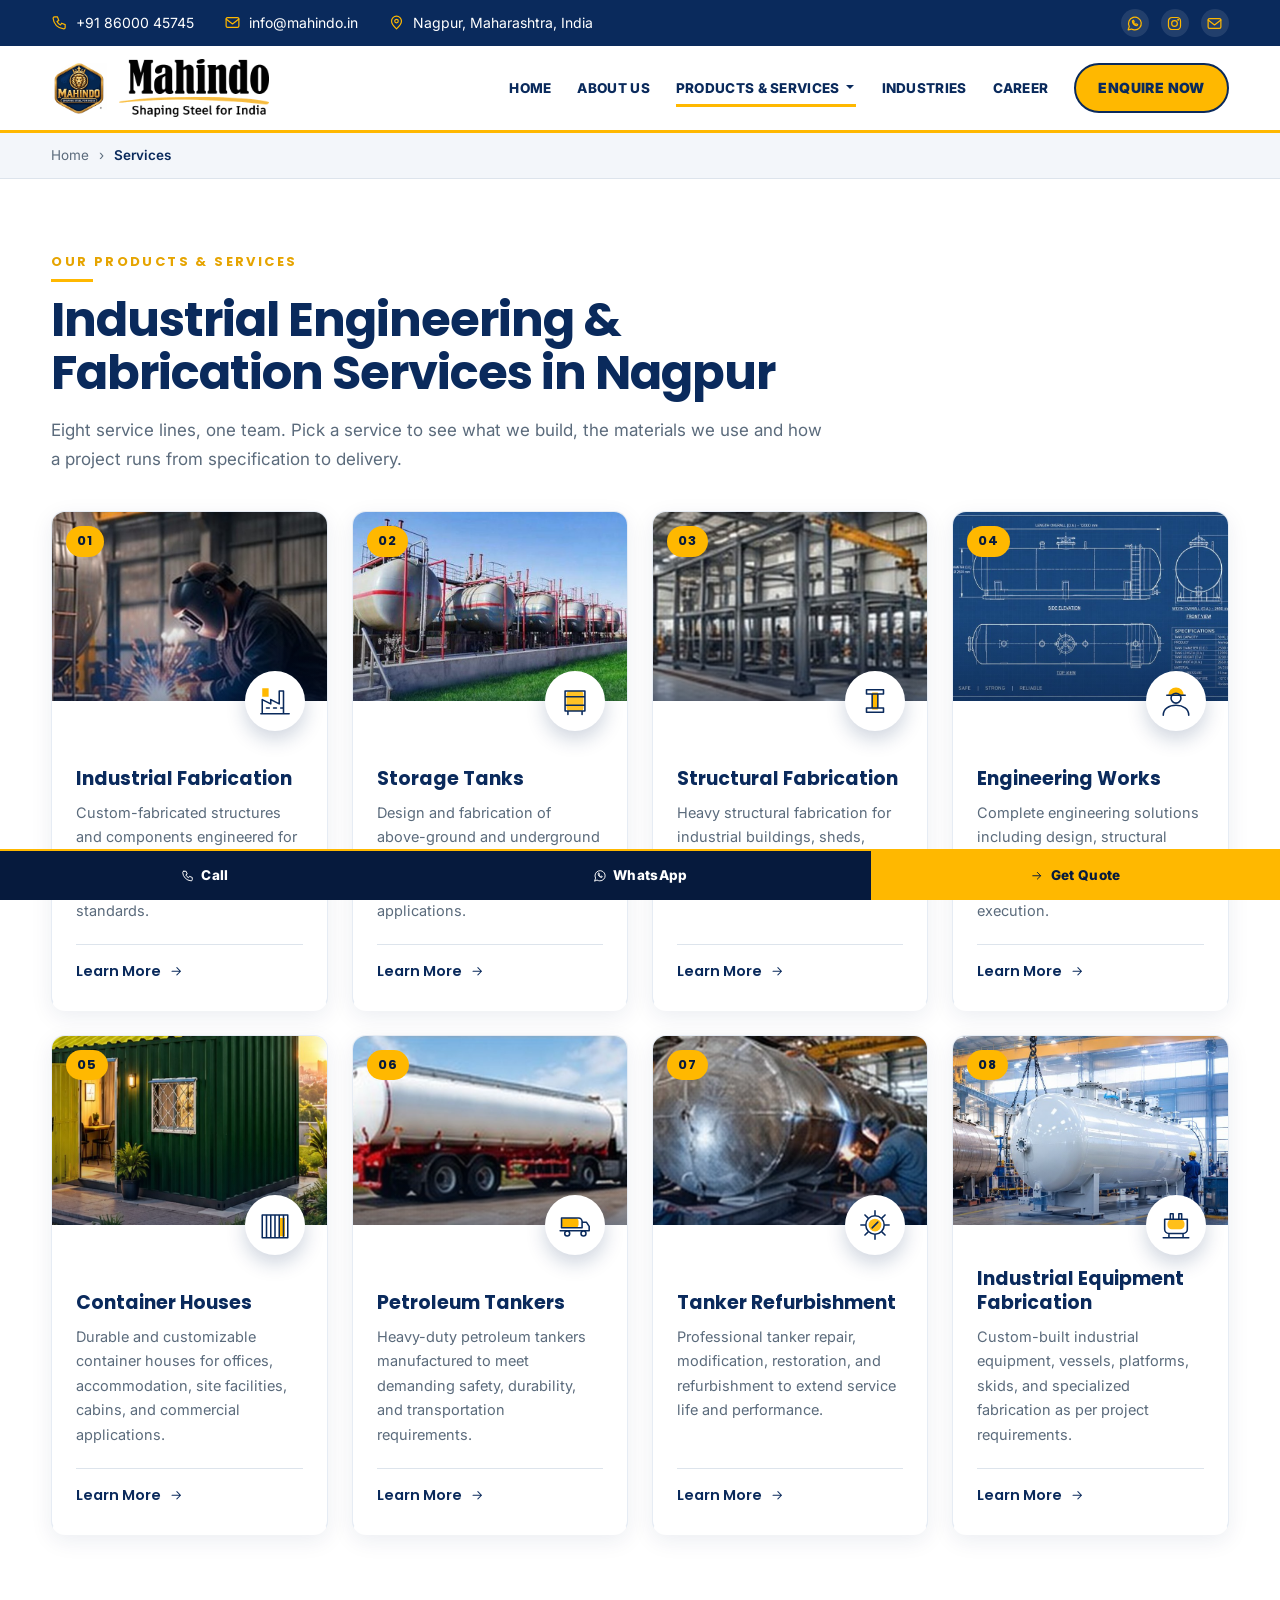
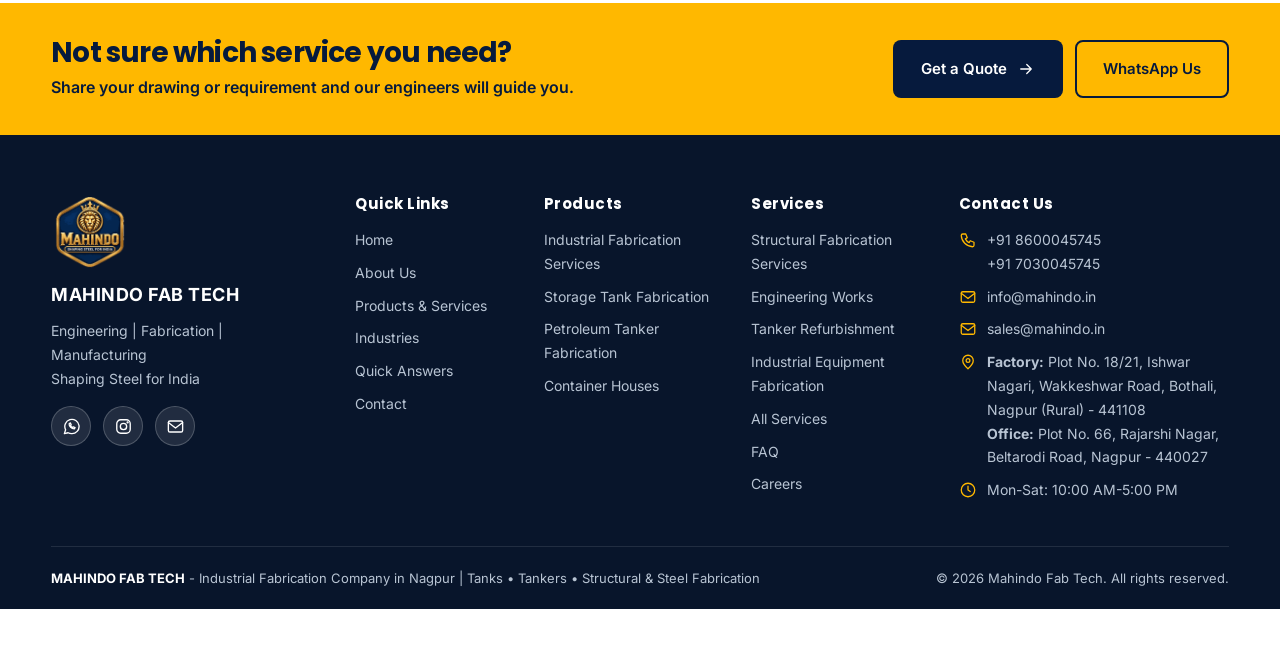
<file: services/index.html>
<!DOCTYPE html>
<html lang="en">
<head>
<meta charset="utf-8"/>
<meta content="width=device-width, initial-scale=1.0" name="viewport"/>
<title>Industrial Fabrication Services in Nagpur | Products & Services | Mahindo Fab Tech</title>
<meta content="Industrial fabrication, storage tanks, structural fabrication, engineering works, container houses, petroleum tankers, tanker refurbishment and industrial equipment in Nagpur." name="description"/>
<meta content="index, follow" name="robots"/>
<meta content="IN-MH" name="geo.region"/><meta content="Nagpur, Maharashtra, India" name="geo.placename"/><meta content="en-IN" name="language"/>
<link href="https://mahindo.in/services/" rel="canonical"/>
<meta content="Industrial Fabrication Services in Nagpur | Products & Services | Mahindo Fab Tech" property="og:title"/><meta content="Industrial fabrication, storage tanks, structural fabrication, engineering works, container houses, petroleum tankers, tanker refurbishment and industrial equipment in Nagpur." property="og:description"/><meta content="website" property="og:type"/><meta content="https://mahindo.in/services/" property="og:url"/><meta content="https://mahindo.in/assets/images/hero-tank.jpg" property="og:image"/>
<meta content="summary_large_image" name="twitter:card"/><meta content="Industrial Fabrication Services in Nagpur | Products & Services | Mahindo Fab Tech" name="twitter:title"/><meta content="Industrial fabrication, storage tanks, structural fabrication, engineering works, container houses, petroleum tankers, tanker refurbishment and industrial equipment in Nagpur." name="twitter:description"/><meta content="https://mahindo.in/assets/images/hero-tank.jpg" name="twitter:image"/>
<link rel="preconnect" href="https://fonts.googleapis.com"><link rel="preconnect" href="https://fonts.gstatic.com" crossorigin>
<link href="https://fonts.googleapis.com/css2?family=Inter:wght@400;500;600;700&family=Poppins:wght@500;600;700;800&display=swap" rel="stylesheet">
<link rel="stylesheet" href="../assets/site.css">
<script type="application/ld+json">{"@context": "https://schema.org", "@type": "BreadcrumbList", "itemListElement": [{"@type": "ListItem", "position": 1, "name": "Home", "item": "https://mahindo.in/"}, {"@type": "ListItem", "position": 2, "name": "Services", "item": "https://mahindo.in/services/"}]}</script>
</head>
<body>
<svg width="0" height="0" style="position:absolute" aria-hidden="true"><defs>
<symbol id="s-factory" viewBox="0 0 48 48"><rect x="6" y="6" width="9" height="12" fill="var(--yellow)" stroke="none"/><path stroke="var(--navy)" fill="none" stroke-width="2.2" stroke-linecap="round" stroke-linejoin="round" d="M6 42V22l12 6v-6l12 6V10h6v32M4 42h40M12 34h4M22 34h4M32 34h4"/></symbol>
<symbol id="s-tank" viewBox="0 0 48 48"><rect x="12" y="10" width="24" height="28" rx="5" fill="var(--yellow)" stroke="none" opacity=".85"/><path stroke="var(--navy)" fill="none" stroke-width="2.2" stroke-linecap="round" stroke-linejoin="round" d="M10 10h28v28H10zM10 18h28M10 30h28M14 38v5M34 38v5"/></symbol>
<symbol id="s-beam" viewBox="0 0 48 48"><rect x="20" y="12" width="8" height="24" fill="var(--yellow)" stroke="none"/><path stroke="var(--navy)" fill="none" stroke-width="2.2" stroke-linecap="round" stroke-linejoin="round" d="M12 8h24v6H12zM12 34h24v6H12zM20 14v20M28 14v20"/></symbol>
<symbol id="s-engineer" viewBox="0 0 48 48"><path d="M13 16a11 11 0 0122 0z" fill="var(--yellow)" stroke="none"/><circle cx="24" cy="20" r="7" stroke="var(--navy)" fill="none" stroke-width="2.2" stroke-linecap="round" stroke-linejoin="round"/><path stroke="var(--navy)" fill="none" stroke-width="2.2" stroke-linecap="round" stroke-linejoin="round" d="M11 16h26M6 44c0-9 8-14 18-14s18 5 18 14"/></symbol>
<symbol id="s-container" viewBox="0 0 48 48"><rect x="30" y="14" width="8" height="26" fill="var(--yellow)" stroke="none"/><path stroke="var(--navy)" fill="none" stroke-width="2.2" stroke-linecap="round" stroke-linejoin="round" d="M6 10h36v32H6zM12 10v32M18 10v32M24 10v32M30 10v32M36 10v32"/></symbol>
<symbol id="s-tanker" viewBox="0 0 48 48"><rect x="5" y="14" width="24" height="14" rx="5" fill="var(--yellow)" stroke="none"/><path stroke="var(--navy)" fill="none" stroke-width="2.2" stroke-linecap="round" stroke-linejoin="round" d="M5 14h24a5 5 0 015 5v9H5zM34 20h6l4 6v6H34M3 32h41"/><circle cx="13" cy="36" r="3.5" fill="#fff" stroke="var(--navy)" stroke-width="2.2"/><circle cx="36" cy="36" r="3.5" fill="#fff" stroke="var(--navy)" stroke-width="2.2"/></symbol>
<symbol id="s-gear" viewBox="0 0 48 48"><circle cx="24" cy="24" r="9" fill="var(--yellow)" stroke="none" opacity=".9"/><path stroke="var(--navy)" fill="none" stroke-width="2.2" stroke-linecap="round" stroke-linejoin="round" d="M24 4v6M24 38v6M4 24h6M38 24h6M9.8 9.8l4.2 4.2M34 34l4.2 4.2M38.2 9.8L34 14M14 34l-4.2 4.2"/><circle cx="24" cy="24" r="13" stroke="var(--navy)" fill="none" stroke-width="2.2" stroke-linecap="round" stroke-linejoin="round"/><path stroke="var(--navy)" fill="none" stroke-width="2.2" stroke-linecap="round" stroke-linejoin="round" d="M20 28l8-8"/></symbol>
<symbol id="s-vessel" viewBox="0 0 48 48"><rect x="12" y="16" width="24" height="14" rx="6" fill="var(--yellow)" stroke="none" opacity=".9"/><path stroke="var(--navy)" fill="none" stroke-width="2.2" stroke-linecap="round" stroke-linejoin="round" d="M8 16h32a0 0 0 010 0v14a6 6 0 01-6 6H14a6 6 0 01-6-6zM16 8h4v8h-4zM28 8h4v8h-4zM14 36v6M34 36v6M6 42h36"/></symbol>
<symbol id="i-pill" viewBox="0 0 24 24"><rect x="2.5" y="8.5" width="19" height="7" rx="3.5" transform="rotate(-35 12 12)"/><path d="M9.2 7.5l7.3 9"/></symbol>
<symbol id="i-shield" viewBox="0 0 24 24"><path d="M12 3l7 3v5c0 5-3 8-7 10-4-2-7-5-7-10V6z"/><path d="M9 12l2 2 4-4"/></symbol>
<symbol id="i-gear" viewBox="0 0 24 24"><circle cx="12" cy="12" r="3.5"/><path d="M12 2v3M12 19v3M2 12h3M19 12h3M4.9 4.9L7 7M17 17l2.1 2.1M19.1 4.9L17 7M7 17l-2.1 2.1"/></symbol>
<symbol id="i-team" viewBox="0 0 24 24"><circle cx="9" cy="8" r="3"/><path d="M3 20c0-3.3 2.7-6 6-6s6 2.7 6 6M17 5.5a2.5 2.5 0 010 5M18 14c2.2.4 3.5 2.3 3.5 6"/></symbol>
<symbol id="i-clock" viewBox="0 0 24 24"><circle cx="12" cy="12" r="9"/><path d="M12 7v5l3 2"/></symbol>
<symbol id="i-phone" viewBox="0 0 24 24"><path d="M5 4h4l2 5-2.5 1.5a11 11 0 005 5L15 13l5 2v4a2 2 0 01-2 2A16 16 0 013 6a2 2 0 012-2z"/></symbol>
<symbol id="i-mail" viewBox="0 0 24 24"><rect x="3" y="5" width="18" height="14" rx="2"/><path d="M3 7l9 7 9-7"/></symbol>
<symbol id="i-pin" viewBox="0 0 24 24"><path d="M12 21s7-6.2 7-11a7 7 0 10-14 0c0 4.8 7 11 7 11z"/><circle cx="12" cy="10" r="2.5"/></symbol>
<symbol id="i-wa" viewBox="0 0 24 24"><path d="M3 21l1.6-4.8A9 9 0 1112 21a9 9 0 01-4.3-1.1z"/><path d="M9 8.5c0 3.5 3 6.5 6.5 6.5l1-1.6-2.3-1-1 .9c-1-.4-2-1.400-2.500-2.500l.9-1-1-2.300z"/></symbol>
<symbol id="i-ig" viewBox="0 0 24 24"><rect x="3.5" y="3.5" width="17" height="17" rx="5"/><circle cx="12" cy="12" r="4"/><circle cx="17.200" cy="6.800" r=".6"/></symbol>
<symbol id="i-check" viewBox="0 0 24 24"><path d="M5 12.500l4.500 4.500L19 7.500"/></symbol>
<symbol id="i-arrow" viewBox="0 0 24 24"><path d="M5 12h14M13 6l6 6-6 6"/></symbol>
<symbol id="i-pencil" viewBox="0 0 24 24"><path d="M4 20l1-4L16 5l3 3L8 19zM14 7l3 3"/></symbol>
<symbol id="i-headset" viewBox="0 0 24 24"><path d="M4 14v-2a8 8 0 0116 0v2"/><rect x="3" y="14" width="4" height="6" rx="1.500"/><rect x="17" y="14" width="4" height="6" rx="1.500"/></symbol>
<symbol id="i-award" viewBox="0 0 24 24"><circle cx="12" cy="9" r="5.500"/><path d="M8.500 13.500L7 21l5-3 5 3-1.500-7.500"/></symbol>
<symbol id="i-refresh" viewBox="0 0 24 24"><path d="M20 12a8 8 0 01-14 5.300M4 12a8 8 0 0114-5.300M18 3v4h-4M6 21v-4h4"/></symbol>
<symbol id="i-fuel" viewBox="0 0 24 24"><path d="M5 21V5a2 2 0 012-2h6a2 2 0 012 2v16M3 21h14M15 10h2.500a1.500 1.500 0 011.500 1.500V17a1.500 1.500 0 003 0V8l-3-3"/><path d="M8 8h4"/></symbol>
<symbol id="i-flask" viewBox="0 0 24 24"><path d="M9 3h6M10 3v6L4.500 18.500A2 2 0 006.300 21h11.400a2 2 0 001.800-2.500L14 9V3"/></symbol>
<symbol id="i-bolt" viewBox="0 0 24 24"><path d="M13 2L5 14h6l-1 8 8-12h-6z"/></symbol>
<symbol id="i-build" viewBox="0 0 24 24"><path d="M4 21V8l6-4v17M10 21V11l10 3v7M3 21h18M7 11h.01M7 15h.01M14 16h.01M17 17h.01"/></symbol>
<symbol id="i-truck" viewBox="0 0 24 24"><path d="M2 6h11v10H2zM13 9h4l4 4v3h-8"/><circle cx="7" cy="18" r="2"/><circle cx="17" cy="18" r="2"/></symbol>
<symbol id="i-layers" viewBox="0 0 24 24"><path d="M12 3l9 5-9 5-9-5zM3 13l9 5 9-5M3 17.500l9 5 9-5"/></symbol>
<symbol id="i-dots" viewBox="0 0 24 24"><circle cx="5" cy="12" r="1.200"/><circle cx="12" cy="12" r="1.200"/><circle cx="19" cy="12" r="1.200"/></symbol>
</defs></svg>
<div class="topbar"><div class="container">
  <div class="contact-bits">
    <a href="tel:+918600045745"><svg class="ico"  aria-hidden="true"><use href="#i-phone"/></svg>+91 86000 45745</a>
    <a href="mailto:info@mahindo.in"><svg class="ico"  aria-hidden="true"><use href="#i-mail"/></svg>info@mahindo.in</a>
    <span><svg class="ico"  aria-hidden="true"><use href="#i-pin"/></svg>Nagpur, Maharashtra, India</span>
  </div>
  <div class="social">
    <a href="https://wa.me/918600045745?text=Hello%20Mahindo%20Fab%20Tech,%20I%20need%20an%20industrial%20fabrication%20quotation." target="_blank" rel="noopener" aria-label="WhatsApp"><svg class="ico"  aria-hidden="true"><use href="#i-wa"/></svg></a>
    <a href="https://www.instagram.com/mahindo_ftc/" target="_blank" rel="noopener" aria-label="Instagram"><svg class="ico"  aria-hidden="true"><use href="#i-ig"/></svg></a>
    <a href="mailto:info@mahindo.in" aria-label="Email"><svg class="ico"  aria-hidden="true"><use href="#i-mail"/></svg></a>
  </div>
</div></div>
<header>
  <div class="container nav">
    <a class="brand" href="../index.html" aria-label="Mahindo Fab Tech home">
      <img class="brand-emblem" src="../assets/images/logo-emblem.png" width="260" height="245" alt="Mahindo emblem">
      <img class="brand-word" src="../assets/images/logo-wordmark.png" width="1005" height="393" alt="Mahindo - Shaping Steel for India">
    </a>
    <nav id="main-nav" aria-label="Main navigation">
      <a href="../index.html#home">HOME</a>
      <a href="../index.html#about">ABOUT US</a>
      <div class="has-sub"><a href="../services/index.html" class="active">PRODUCTS &amp; SERVICES</a><button class="sub-toggle" type="button" aria-label="Show services" aria-expanded="false"><svg class="ico" aria-hidden="true"><use href="#i-arrow"/></svg></button><div class="sub"><a href="../services/index.html"><b>All Services</b></a><a href="../services/industrial-fabrication/index.html">Industrial Fabrication Services</a><a href="../services/storage-tank-fabrication/index.html">Storage Tank Fabrication</a><a href="../services/structural-fabrication/index.html">Structural Fabrication Services</a><a href="../services/engineering-works/index.html">Engineering Works</a><a href="../services/container-houses/index.html">Container Houses</a><a href="../services/petroleum-tanker-fabrication/index.html">Petroleum Tanker Fabrication</a><a href="../services/tanker-refurbishment/index.html">Tanker Refurbishment</a><a href="../services/industrial-equipment-fabrication/index.html">Industrial Equipment Fabrication</a></div></div>
      <a href="../index.html#industries">INDUSTRIES</a>
      <a href="../career.html">CAREER</a>
    </nav>
    <a class="nav-enq" href="../index.html#contact">ENQUIRE NOW</a>
    <button class="mobile-menu" aria-label="Open navigation" aria-controls="main-nav" onclick="document.querySelector('nav').classList.toggle('open')">&#9776;</button>
  </div>
</header>
<main>
<div class="crumbs"><div class="container"><a href="../index.html">Home</a><span>&rsaquo;</span><b>Services</b></div></div>
<section class="s"><div class="container"><div class="section-head"><div class="eyebrow">Our Products &amp; Services</div><h1 class="hub-h">Industrial Engineering &amp; Fabrication Services in Nagpur</h1><p>Eight service lines, one team. Pick a service to see what we build, the materials we use and how a project runs from specification to delivery.</p></div><div class="hub-grid"><article class="svc"><a class="svc-hit" href="industrial-fabrication/index.html" aria-label="Industrial Fabrication" tabindex="-1"></a><div class="svc-media"><img width="750" height="470" src="../assets/images/card-industrial-fabrication.jpg" alt="Welder fabricating industrial steel components" style="object-position:center" loading="lazy" decoding="async"><span class="svc-num">01</span></div><div class="svc-body"><span class="svc-ico-wrap"><svg class="svc-ico" aria-hidden="true"><use href="#s-factory"/></svg></span><h3><a href="industrial-fabrication/index.html">Industrial Fabrication</a></h3><p>Custom-fabricated structures and components engineered for diverse industrial applications with high precision and quality standards.</p><a class="link-arrow" href="industrial-fabrication/index.html">Learn More <svg class="ico" aria-hidden="true"><use href="#i-arrow"/></svg></a></div></article><article class="svc"><a class="svc-hit" href="storage-tank-fabrication/index.html" aria-label="Storage Tanks" tabindex="-1"></a><div class="svc-media"><img width="800" height="500" src="../assets/images/prod-underground-tank.jpg" alt="Above-ground and underground storage tanks" style="object-position:center" loading="lazy" decoding="async"><span class="svc-num">02</span></div><div class="svc-body"><span class="svc-ico-wrap"><svg class="svc-ico" aria-hidden="true"><use href="#s-tank"/></svg></span><h3><a href="storage-tank-fabrication/index.html">Storage Tanks</a></h3><p>Design and fabrication of above-ground and underground storage tanks for fuel, chemicals, water, and industrial applications.</p><a class="link-arrow" href="storage-tank-fabrication/index.html">Learn More <svg class="ico" aria-hidden="true"><use href="#i-arrow"/></svg></a></div></article><article class="svc"><a class="svc-hit" href="structural-fabrication/index.html" aria-label="Structural Fabrication" tabindex="-1"></a><div class="svc-media"><img width="800" height="430" src="../assets/images/prod-industrial-fabrication.jpg" alt="Heavy structural steel frame fabrication" style="object-position:center" loading="lazy" decoding="async"><span class="svc-num">03</span></div><div class="svc-body"><span class="svc-ico-wrap"><svg class="svc-ico" aria-hidden="true"><use href="#s-beam"/></svg></span><h3><a href="structural-fabrication/index.html">Structural Fabrication</a></h3><p>Heavy structural fabrication for industrial buildings, sheds, platforms, frames, supports, and infrastructure projects.</p><a class="link-arrow" href="structural-fabrication/index.html">Learn More <svg class="ico" aria-hidden="true"><use href="#i-arrow"/></svg></a></div></article><article class="svc"><a class="svc-hit" href="engineering-works/index.html" aria-label="Engineering Works" tabindex="-1"></a><div class="svc-media"><img src="../assets/images/card-engineering-works.jpg" alt="Engineering drawing of a horizontal storage tank" width="800" height="550" loading="lazy" decoding="async"><span class="svc-num">04</span></div><div class="svc-body"><span class="svc-ico-wrap"><svg class="svc-ico" aria-hidden="true"><use href="#s-engineer"/></svg></span><h3><a href="engineering-works/index.html">Engineering Works</a></h3><p>Complete engineering solutions including design, structural development, fabrication, installation, and project execution.</p><a class="link-arrow" href="engineering-works/index.html">Learn More <svg class="ico" aria-hidden="true"><use href="#i-arrow"/></svg></a></div></article><article class="svc"><a class="svc-hit" href="container-houses/index.html" aria-label="Container Houses" tabindex="-1"></a><div class="svc-media"><img src="../assets/images/card-container-houses.jpg" alt="Container house for offices and accommodation" width="800" height="550" loading="lazy" decoding="async"><span class="svc-num">05</span></div><div class="svc-body"><span class="svc-ico-wrap"><svg class="svc-ico" aria-hidden="true"><use href="#s-container"/></svg></span><h3><a href="container-houses/index.html">Container Houses</a></h3><p>Durable and customizable container houses for offices, accommodation, site facilities, cabins, and commercial applications.</p><a class="link-arrow" href="container-houses/index.html">Learn More <svg class="ico" aria-hidden="true"><use href="#i-arrow"/></svg></a></div></article><article class="svc"><a class="svc-hit" href="petroleum-tanker-fabrication/index.html" aria-label="Petroleum Tankers" tabindex="-1"></a><div class="svc-media"><img width="800" height="428" src="../assets/images/prod-petroleum-tanker.jpg" alt="Heavy-duty petroleum tanker" style="object-position:center" loading="lazy" decoding="async"><span class="svc-num">06</span></div><div class="svc-body"><span class="svc-ico-wrap"><svg class="svc-ico" aria-hidden="true"><use href="#s-tanker"/></svg></span><h3><a href="petroleum-tanker-fabrication/index.html">Petroleum Tankers</a></h3><p>Heavy-duty petroleum tankers manufactured to meet demanding safety, durability, and transportation requirements.</p><a class="link-arrow" href="petroleum-tanker-fabrication/index.html">Learn More <svg class="ico" aria-hidden="true"><use href="#i-arrow"/></svg></a></div></article><article class="svc"><a class="svc-hit" href="tanker-refurbishment/index.html" aria-label="Tanker Refurbishment" tabindex="-1"></a><div class="svc-media"><img width="800" height="432" src="../assets/images/prod-tanker-refurbishment.jpg" alt="Tanker refurbishment and welding work" style="object-position:center" loading="lazy" decoding="async"><span class="svc-num">07</span></div><div class="svc-body"><span class="svc-ico-wrap"><svg class="svc-ico" aria-hidden="true"><use href="#s-gear"/></svg></span><h3><a href="tanker-refurbishment/index.html">Tanker Refurbishment</a></h3><p>Professional tanker repair, modification, restoration, and refurbishment to extend service life and performance.</p><a class="link-arrow" href="tanker-refurbishment/index.html">Learn More <svg class="ico" aria-hidden="true"><use href="#i-arrow"/></svg></a></div></article><article class="svc"><a class="svc-hit" href="industrial-equipment-fabrication/index.html" aria-label="Industrial Equipment Fabrication" tabindex="-1"></a><div class="svc-media"><img width="730" height="538" src="../assets/images/card-equipment-fabrication.jpg" alt="Fabricated industrial pressure vessel" style="object-position:center" loading="lazy" decoding="async"><span class="svc-num">08</span></div><div class="svc-body"><span class="svc-ico-wrap"><svg class="svc-ico" aria-hidden="true"><use href="#s-vessel"/></svg></span><h3><a href="industrial-equipment-fabrication/index.html">Industrial Equipment Fabrication</a></h3><p>Custom-built industrial equipment, vessels, platforms, skids, and specialized fabrication as per project requirements.</p><a class="link-arrow" href="industrial-equipment-fabrication/index.html">Learn More <svg class="ico" aria-hidden="true"><use href="#i-arrow"/></svg></a></div></article></div></div></section>
<section class="cta-band"><div class="container"><div><h2>Not sure which service you need?</h2><p>Share your drawing or requirement and our engineers will guide you.</p></div><div class="btns"><a class="btn btn-dark" href="../index.html#contact">Get a Quote <svg class="ico" aria-hidden="true"><use href="#i-arrow"/></svg></a><a class="btn btn-outline" href="https://wa.me/918600045745?text=Hello%20Mahindo%20Fab%20Tech,%20I%20need%20an%20industrial%20fabrication%20quotation." target="_blank" rel="noopener">WhatsApp Us</a></div></div></section>
</main>
<footer>
  <div class="container">
    <div class="foot-grid">
      <div class="foot-brand"><img src="../assets/images/logo-emblem-clean.png" width="260" height="245" alt="Mahindo emblem" loading="lazy"><strong>MAHINDO FAB TECH</strong><p>Engineering | Fabrication | Manufacturing<br>Shaping Steel for India</p>
        <div class="social"><a href="https://wa.me/918600045745?text=Hello%20Mahindo%20Fab%20Tech,%20I%20need%20an%20industrial%20fabrication%20quotation." target="_blank" rel="noopener" aria-label="WhatsApp"><svg class="ico"  aria-hidden="true"><use href="#i-wa"/></svg></a><a href="https://www.instagram.com/mahindo_ftc/" target="_blank" rel="noopener" aria-label="Instagram"><svg class="ico"  aria-hidden="true"><use href="#i-ig"/></svg></a><a href="mailto:info@mahindo.in" aria-label="Email"><svg class="ico"  aria-hidden="true"><use href="#i-mail"/></svg></a></div></div>
      <div><h4>Quick Links</h4><ul><li><a href="../index.html#home">Home</a></li><li><a href="../index.html#about">About Us</a></li><li><a href="../services/index.html">Products &amp; Services</a></li><li><a href="../index.html#industries">Industries</a></li><li><a href="../index.html#quick-answers">Quick Answers</a></li><li><a href="../index.html#contact">Contact</a></li></ul></div>
      <div><h4>Products</h4><ul><li><a href="../services/industrial-fabrication/index.html">Industrial Fabrication Services</a></li><li><a href="../services/storage-tank-fabrication/index.html">Storage Tank Fabrication</a></li><li><a href="../services/petroleum-tanker-fabrication/index.html">Petroleum Tanker Fabrication</a></li><li><a href="../services/container-houses/index.html">Container Houses</a></li></ul></div>
      <div><h4>Services</h4><ul><li><a href="../services/structural-fabrication/index.html">Structural Fabrication Services</a></li><li><a href="../services/engineering-works/index.html">Engineering Works</a></li><li><a href="../services/tanker-refurbishment/index.html">Tanker Refurbishment</a></li><li><a href="../services/industrial-equipment-fabrication/index.html">Industrial Equipment Fabrication</a></li><li><a href="../services/index.html">All Services</a></li><li><a href="../index.html#faq">FAQ</a></li><li><a href="../career.html">Careers</a></li></ul></div>
      <div class="foot-contact"><h4>Contact Us</h4><ul>
        <li><svg class="ico"  aria-hidden="true"><use href="#i-phone"/></svg><span><a href="tel:+918600045745">+91 8600045745</a><br><a href="tel:+917030045745">+91 7030045745</a></span></li>
        <li><svg class="ico"  aria-hidden="true"><use href="#i-mail"/></svg><a href="mailto:info@mahindo.in">info@mahindo.in</a></li>
        <li><svg class="ico"  aria-hidden="true"><use href="#i-mail"/></svg><a href="mailto:sales@mahindo.in">sales@mahindo.in</a></li>
        <li><svg class="ico"  aria-hidden="true"><use href="#i-pin"/></svg><span><b>Factory:</b> Plot No. 18/21, Ishwar Nagari, Wakkeshwar Road, Bothali, Nagpur (Rural) - 441108<br><b>Office:</b> Plot No. 66, Rajarshi Nagar, Beltarodi Road, Nagpur - 440027</span></li>
        <li><svg class="ico"  aria-hidden="true"><use href="#i-clock"/></svg>Mon-Sat: 10:00 AM-5:00 PM</li></ul></div>
    </div>
    <div class="foot-bottom">
      <div><strong>MAHINDO FAB TECH</strong> - Industrial Fabrication Company in Nagpur | Tanks &bull; Tankers &bull; Structural &amp; Steel Fabrication</div>
      <div>&copy; 2026 Mahindo Fab Tech. All rights reserved.</div>
    </div>
  </div>
</footer>

<aside class="fab" aria-label="Quick actions">
  <a href="../index.html#contact"><img src="../assets/images/fab-quote.png" width="484" height="182" alt="Get a Quote" loading="lazy"></a>
  <a href="https://wa.me/918600045745?text=Hello%20Mahindo%20Fab%20Tech,%20I%20need%20an%20industrial%20fabrication%20quotation." target="_blank" rel="noopener"><img src="../assets/images/fab-whatsapp.png" width="485" height="181" alt="WhatsApp Us" loading="lazy"></a>
  <a href="tel:+918600045745"><img src="../assets/images/fab-call.png" width="485" height="181" alt="Call Now" loading="lazy"></a>
  <a href="../index.html#contact"><img src="../assets/images/fab-engineer.png" width="485" height="183" alt="Talk to Our Engineer" loading="lazy"></a>
  <a href="mailto:sales@mahindo.in?subject=Drawing%20for%20fabrication%20quotation"><img src="../assets/images/fab-drawing.png" width="457" height="183" alt="Upload Your Drawing - email us" loading="lazy"></a>
</aside>
<nav class="mbar" aria-label="Quick contact"><a href="tel:+918600045745"><svg class="ico"  aria-hidden="true"><use href="#i-phone"/></svg>Call</a><a href="https://wa.me/918600045745?text=Hello%20Mahindo%20Fab%20Tech,%20I%20need%20an%20industrial%20fabrication%20quotation." target="_blank" rel="noopener"><svg class="ico"  aria-hidden="true"><use href="#i-wa"/></svg>WhatsApp</a><a href="../index.html#contact"><svg class="ico"  aria-hidden="true"><use href="#i-arrow"/></svg>Get Quote</a></nav>


<script>
(function(){var hd=document.querySelector('header');addEventListener('scroll',function(){hd.classList.toggle('scrolled',scrollY>12)},{passive:true});
document.querySelectorAll('nav a').forEach(function(l){l.addEventListener('click',function(){document.querySelector('nav').classList.remove('open')})});
var f=document.querySelector('.contact-form'),st=document.getElementById('form-status');if(!f)return;var b=f.querySelector('button');
var OK='Thank you - your enquiry has reached us. We reply within one working day.',BAD='Sorry, that did not send. Please call or WhatsApp us and we will pick it up.';
function say(m,g){st.textContent=m;st.className='form-status '+(g?'ok':'bad');st.hidden=false}
if(/[?&]sent=1/.test(location.search))say(OK,true);if(/[?&]sent=0/.test(location.search))say(BAD,false);
f.addEventListener('submit',function(e){e.preventDefault();b.disabled=true;b.textContent='Sending...';
fetch(f.action,{method:'POST',body:new FormData(f),headers:{'X-Requested-With':'XMLHttpRequest'}}).then(function(r){return r.ok?r.json():Promise.reject(0)})
.then(function(j){if(j&&j.ok){f.reset();say(OK,true)}else say(BAD,false)}).catch(function(){say(BAD,false)})
.then(function(){setTimeout(function(){b.disabled=false;b.textContent='Request Quote'},4000)})})})();
</script>
<script>document.querySelectorAll('.sub-toggle').forEach(function(b){b.addEventListener('click',function(e){e.stopPropagation();var o=b.parentNode.classList.toggle('sub-open');b.setAttribute('aria-expanded',o)})})</script>
</body></html>
</file>
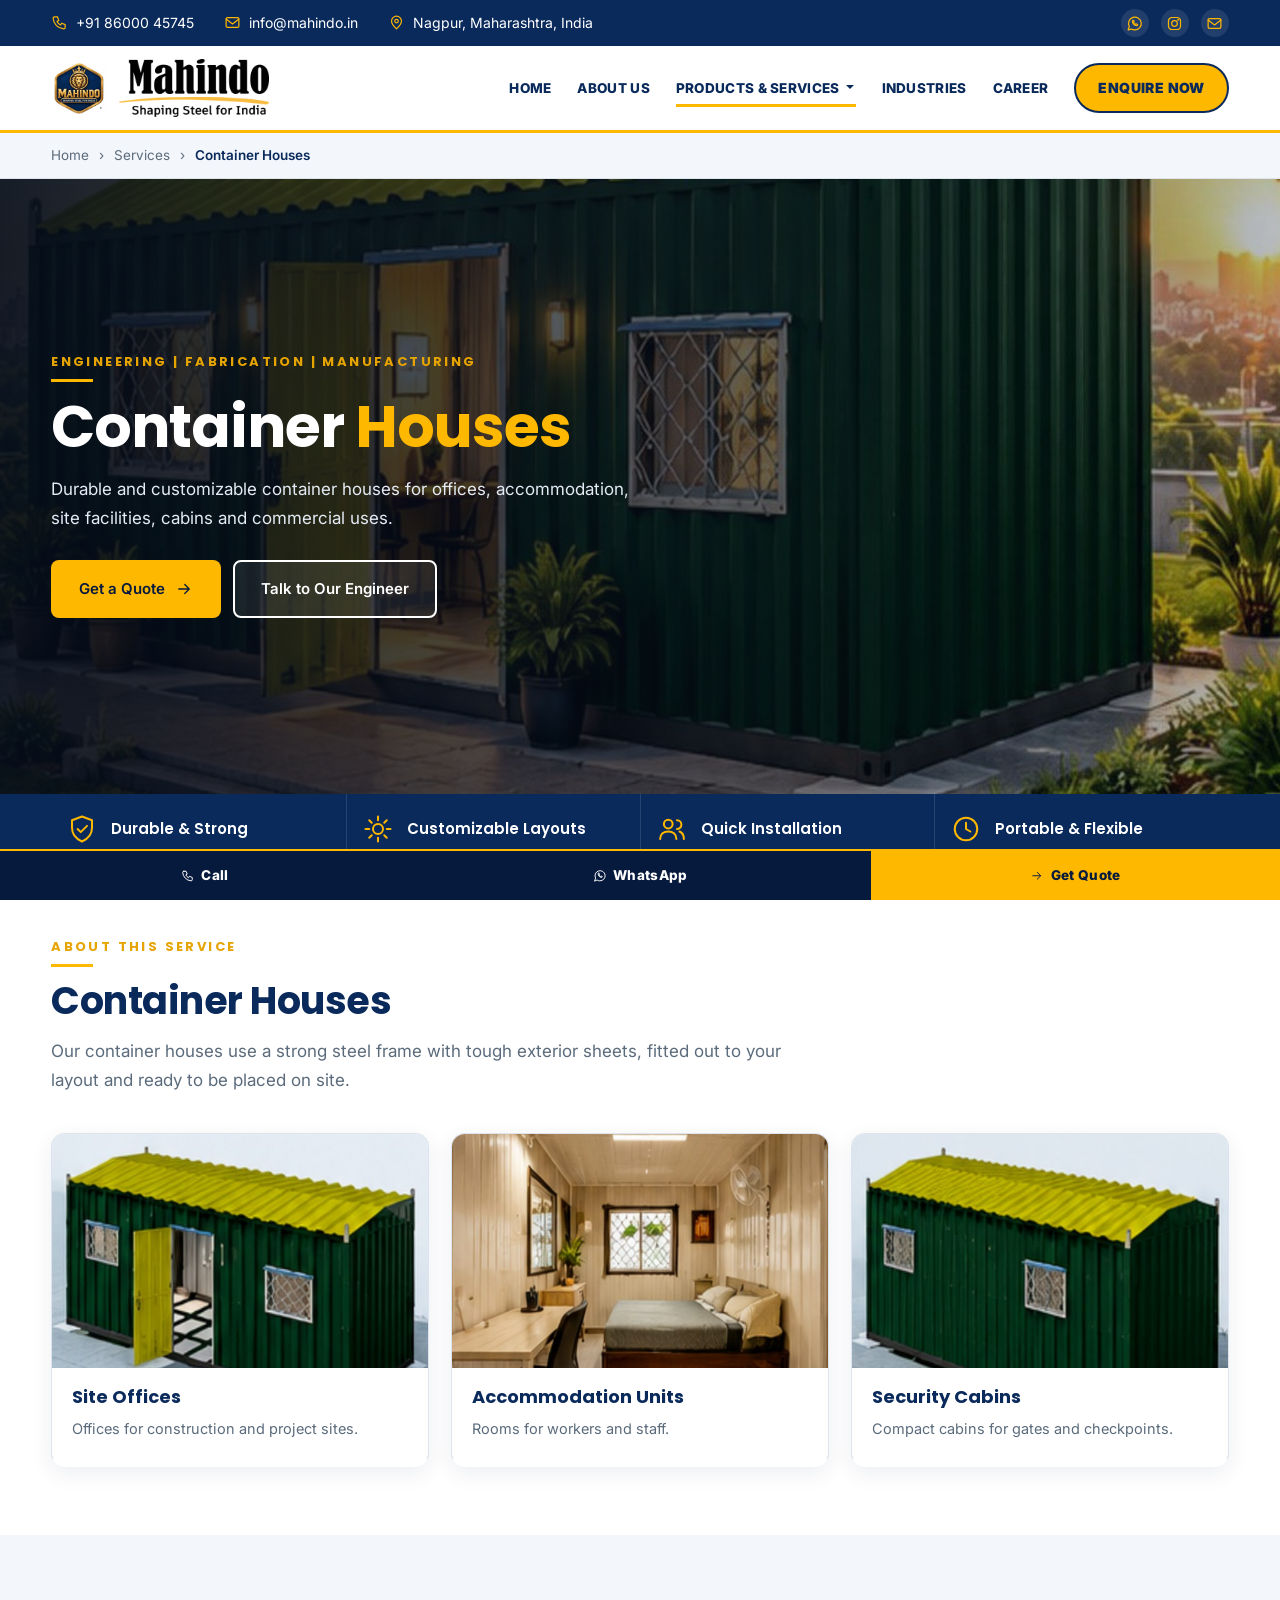
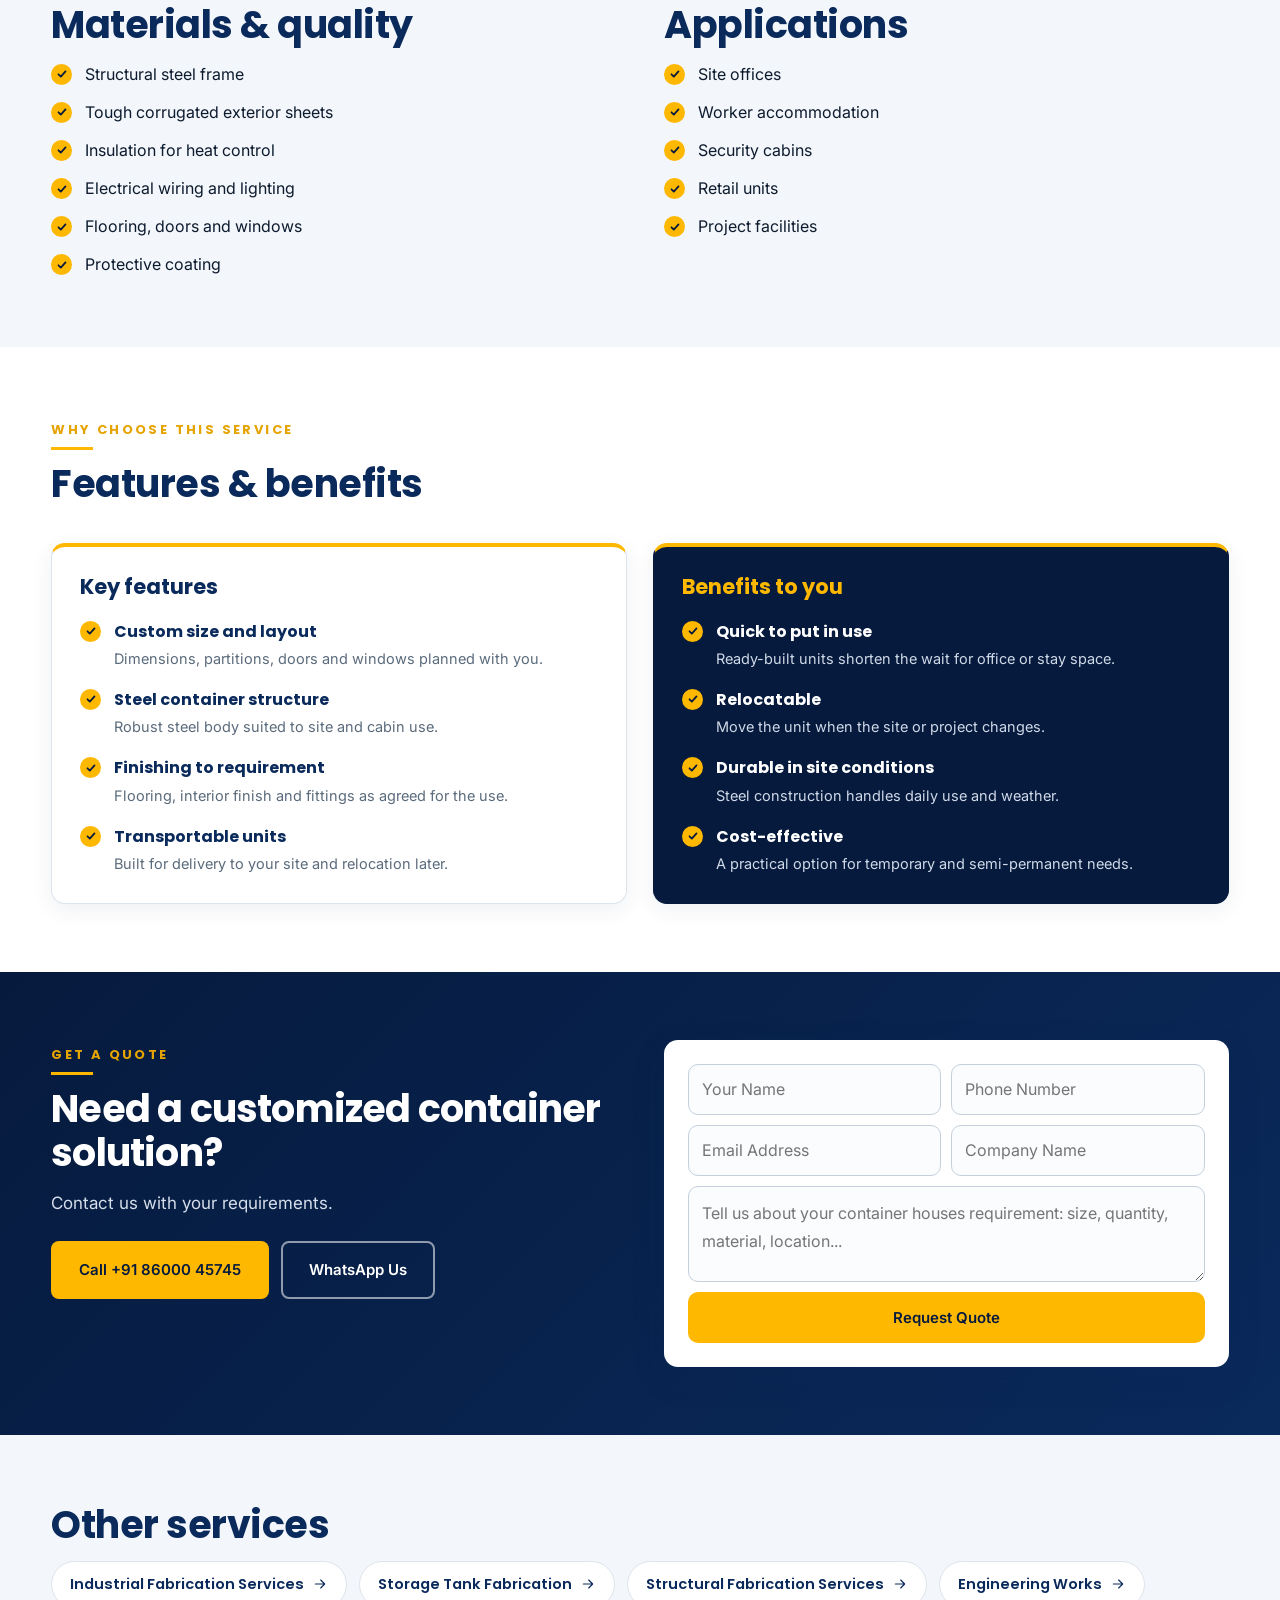
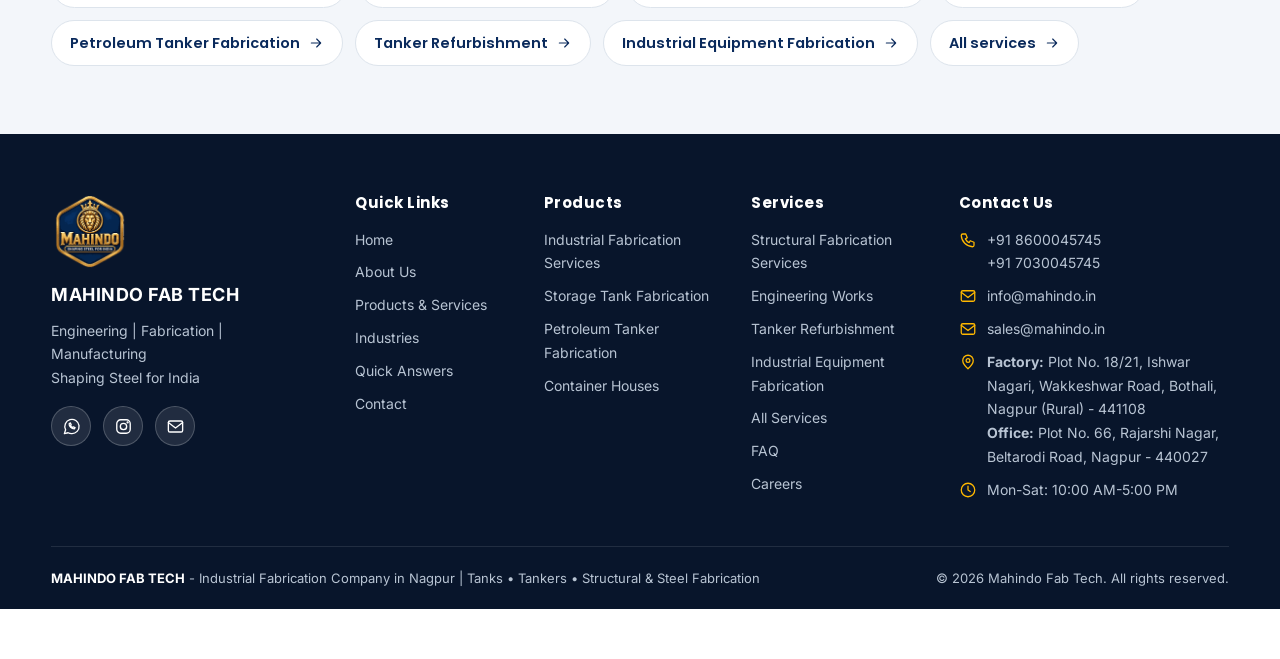
<file: services/container-houses/index.html>
<!DOCTYPE html>
<html lang="en">
<head>
<meta charset="utf-8"/>
<meta content="width=device-width, initial-scale=1.0" name="viewport"/>
<title>Container Houses in Nagpur | Mahindo Fab Tech</title>
<meta content="Durable and customizable container houses for offices, accommodation, site facilities, cabins and commercial uses." name="description"/>
<meta content="index, follow" name="robots"/>
<meta content="IN-MH" name="geo.region"/><meta content="Nagpur, Maharashtra, India" name="geo.placename"/><meta content="en-IN" name="language"/>
<link href="https://mahindo.in/services/container-houses/" rel="canonical"/>
<meta content="Container Houses in Nagpur | Mahindo Fab Tech" property="og:title"/><meta content="Durable and customizable container houses for offices, accommodation, site facilities, cabins and commercial uses." property="og:description"/><meta content="website" property="og:type"/><meta content="https://mahindo.in/services/container-houses/" property="og:url"/><meta content="https://mahindo.in/assets/images/container-house-hero.jpg" property="og:image"/>
<meta content="summary_large_image" name="twitter:card"/><meta content="Container Houses in Nagpur | Mahindo Fab Tech" name="twitter:title"/><meta content="Durable and customizable container houses for offices, accommodation, site facilities, cabins and commercial uses." name="twitter:description"/><meta content="https://mahindo.in/assets/images/container-house-hero.jpg" name="twitter:image"/>
<link rel="preconnect" href="https://fonts.googleapis.com"><link rel="preconnect" href="https://fonts.gstatic.com" crossorigin>
<link href="https://fonts.googleapis.com/css2?family=Inter:wght@400;500;600;700&family=Poppins:wght@500;600;700;800&display=swap" rel="stylesheet">
<link rel="stylesheet" href="../../assets/site.css">
<script type="application/ld+json">{"@context": "https://schema.org", "@graph": [{"@type": "Service", "name": "Container Houses", "serviceType": "Container Houses", "description": "Durable and customizable container houses for offices, accommodation, site facilities, cabins and commercial uses.", "url": "https://mahindo.in/services/container-houses/", "provider": {"@id": "https://mahindo.in/#organization"}, "areaServed": [{"@type": "City", "name": "Nagpur"}, {"@type": "AdministrativeArea", "name": "Maharashtra"}, {"@type": "Country", "name": "India"}]}, {"@type": "BreadcrumbList", "itemListElement": [{"@type": "ListItem", "position": 1, "name": "Home", "item": "https://mahindo.in/"}, {"@type": "ListItem", "position": 2, "name": "Services", "item": "https://mahindo.in/services/"}, {"@type": "ListItem", "position": 3, "name": "Container Houses", "item": "https://mahindo.in/services/container-houses/"}]}]}</script>
</head>
<body>
<svg width="0" height="0" style="position:absolute" aria-hidden="true"><defs>
<symbol id="s-factory" viewBox="0 0 48 48"><rect x="6" y="6" width="9" height="12" fill="var(--yellow)" stroke="none"/><path stroke="var(--navy)" fill="none" stroke-width="2.2" stroke-linecap="round" stroke-linejoin="round" d="M6 42V22l12 6v-6l12 6V10h6v32M4 42h40M12 34h4M22 34h4M32 34h4"/></symbol>
<symbol id="s-tank" viewBox="0 0 48 48"><rect x="12" y="10" width="24" height="28" rx="5" fill="var(--yellow)" stroke="none" opacity=".85"/><path stroke="var(--navy)" fill="none" stroke-width="2.2" stroke-linecap="round" stroke-linejoin="round" d="M10 10h28v28H10zM10 18h28M10 30h28M14 38v5M34 38v5"/></symbol>
<symbol id="s-beam" viewBox="0 0 48 48"><rect x="20" y="12" width="8" height="24" fill="var(--yellow)" stroke="none"/><path stroke="var(--navy)" fill="none" stroke-width="2.2" stroke-linecap="round" stroke-linejoin="round" d="M12 8h24v6H12zM12 34h24v6H12zM20 14v20M28 14v20"/></symbol>
<symbol id="s-engineer" viewBox="0 0 48 48"><path d="M13 16a11 11 0 0122 0z" fill="var(--yellow)" stroke="none"/><circle cx="24" cy="20" r="7" stroke="var(--navy)" fill="none" stroke-width="2.2" stroke-linecap="round" stroke-linejoin="round"/><path stroke="var(--navy)" fill="none" stroke-width="2.2" stroke-linecap="round" stroke-linejoin="round" d="M11 16h26M6 44c0-9 8-14 18-14s18 5 18 14"/></symbol>
<symbol id="s-container" viewBox="0 0 48 48"><rect x="30" y="14" width="8" height="26" fill="var(--yellow)" stroke="none"/><path stroke="var(--navy)" fill="none" stroke-width="2.2" stroke-linecap="round" stroke-linejoin="round" d="M6 10h36v32H6zM12 10v32M18 10v32M24 10v32M30 10v32M36 10v32"/></symbol>
<symbol id="s-tanker" viewBox="0 0 48 48"><rect x="5" y="14" width="24" height="14" rx="5" fill="var(--yellow)" stroke="none"/><path stroke="var(--navy)" fill="none" stroke-width="2.2" stroke-linecap="round" stroke-linejoin="round" d="M5 14h24a5 5 0 015 5v9H5zM34 20h6l4 6v6H34M3 32h41"/><circle cx="13" cy="36" r="3.5" fill="#fff" stroke="var(--navy)" stroke-width="2.2"/><circle cx="36" cy="36" r="3.5" fill="#fff" stroke="var(--navy)" stroke-width="2.2"/></symbol>
<symbol id="s-gear" viewBox="0 0 48 48"><circle cx="24" cy="24" r="9" fill="var(--yellow)" stroke="none" opacity=".9"/><path stroke="var(--navy)" fill="none" stroke-width="2.2" stroke-linecap="round" stroke-linejoin="round" d="M24 4v6M24 38v6M4 24h6M38 24h6M9.8 9.8l4.2 4.2M34 34l4.2 4.2M38.2 9.8L34 14M14 34l-4.2 4.2"/><circle cx="24" cy="24" r="13" stroke="var(--navy)" fill="none" stroke-width="2.2" stroke-linecap="round" stroke-linejoin="round"/><path stroke="var(--navy)" fill="none" stroke-width="2.2" stroke-linecap="round" stroke-linejoin="round" d="M20 28l8-8"/></symbol>
<symbol id="s-vessel" viewBox="0 0 48 48"><rect x="12" y="16" width="24" height="14" rx="6" fill="var(--yellow)" stroke="none" opacity=".9"/><path stroke="var(--navy)" fill="none" stroke-width="2.2" stroke-linecap="round" stroke-linejoin="round" d="M8 16h32a0 0 0 010 0v14a6 6 0 01-6 6H14a6 6 0 01-6-6zM16 8h4v8h-4zM28 8h4v8h-4zM14 36v6M34 36v6M6 42h36"/></symbol>
<symbol id="i-pill" viewBox="0 0 24 24"><rect x="2.5" y="8.5" width="19" height="7" rx="3.5" transform="rotate(-35 12 12)"/><path d="M9.2 7.5l7.3 9"/></symbol>
<symbol id="i-shield" viewBox="0 0 24 24"><path d="M12 3l7 3v5c0 5-3 8-7 10-4-2-7-5-7-10V6z"/><path d="M9 12l2 2 4-4"/></symbol>
<symbol id="i-gear" viewBox="0 0 24 24"><circle cx="12" cy="12" r="3.5"/><path d="M12 2v3M12 19v3M2 12h3M19 12h3M4.9 4.9L7 7M17 17l2.1 2.1M19.1 4.9L17 7M7 17l-2.1 2.1"/></symbol>
<symbol id="i-team" viewBox="0 0 24 24"><circle cx="9" cy="8" r="3"/><path d="M3 20c0-3.3 2.7-6 6-6s6 2.7 6 6M17 5.5a2.5 2.5 0 010 5M18 14c2.2.4 3.5 2.3 3.5 6"/></symbol>
<symbol id="i-clock" viewBox="0 0 24 24"><circle cx="12" cy="12" r="9"/><path d="M12 7v5l3 2"/></symbol>
<symbol id="i-phone" viewBox="0 0 24 24"><path d="M5 4h4l2 5-2.5 1.5a11 11 0 005 5L15 13l5 2v4a2 2 0 01-2 2A16 16 0 013 6a2 2 0 012-2z"/></symbol>
<symbol id="i-mail" viewBox="0 0 24 24"><rect x="3" y="5" width="18" height="14" rx="2"/><path d="M3 7l9 7 9-7"/></symbol>
<symbol id="i-pin" viewBox="0 0 24 24"><path d="M12 21s7-6.2 7-11a7 7 0 10-14 0c0 4.8 7 11 7 11z"/><circle cx="12" cy="10" r="2.5"/></symbol>
<symbol id="i-wa" viewBox="0 0 24 24"><path d="M3 21l1.6-4.8A9 9 0 1112 21a9 9 0 01-4.3-1.1z"/><path d="M9 8.5c0 3.5 3 6.5 6.5 6.5l1-1.6-2.3-1-1 .9c-1-.4-2-1.400-2.500-2.500l.9-1-1-2.300z"/></symbol>
<symbol id="i-ig" viewBox="0 0 24 24"><rect x="3.5" y="3.5" width="17" height="17" rx="5"/><circle cx="12" cy="12" r="4"/><circle cx="17.200" cy="6.800" r=".6"/></symbol>
<symbol id="i-check" viewBox="0 0 24 24"><path d="M5 12.500l4.500 4.500L19 7.500"/></symbol>
<symbol id="i-arrow" viewBox="0 0 24 24"><path d="M5 12h14M13 6l6 6-6 6"/></symbol>
<symbol id="i-pencil" viewBox="0 0 24 24"><path d="M4 20l1-4L16 5l3 3L8 19zM14 7l3 3"/></symbol>
<symbol id="i-headset" viewBox="0 0 24 24"><path d="M4 14v-2a8 8 0 0116 0v2"/><rect x="3" y="14" width="4" height="6" rx="1.500"/><rect x="17" y="14" width="4" height="6" rx="1.500"/></symbol>
<symbol id="i-award" viewBox="0 0 24 24"><circle cx="12" cy="9" r="5.500"/><path d="M8.500 13.500L7 21l5-3 5 3-1.500-7.500"/></symbol>
<symbol id="i-refresh" viewBox="0 0 24 24"><path d="M20 12a8 8 0 01-14 5.300M4 12a8 8 0 0114-5.300M18 3v4h-4M6 21v-4h4"/></symbol>
<symbol id="i-fuel" viewBox="0 0 24 24"><path d="M5 21V5a2 2 0 012-2h6a2 2 0 012 2v16M3 21h14M15 10h2.500a1.500 1.500 0 011.500 1.500V17a1.500 1.500 0 003 0V8l-3-3"/><path d="M8 8h4"/></symbol>
<symbol id="i-flask" viewBox="0 0 24 24"><path d="M9 3h6M10 3v6L4.500 18.500A2 2 0 006.300 21h11.400a2 2 0 001.800-2.500L14 9V3"/></symbol>
<symbol id="i-bolt" viewBox="0 0 24 24"><path d="M13 2L5 14h6l-1 8 8-12h-6z"/></symbol>
<symbol id="i-build" viewBox="0 0 24 24"><path d="M4 21V8l6-4v17M10 21V11l10 3v7M3 21h18M7 11h.01M7 15h.01M14 16h.01M17 17h.01"/></symbol>
<symbol id="i-truck" viewBox="0 0 24 24"><path d="M2 6h11v10H2zM13 9h4l4 4v3h-8"/><circle cx="7" cy="18" r="2"/><circle cx="17" cy="18" r="2"/></symbol>
<symbol id="i-layers" viewBox="0 0 24 24"><path d="M12 3l9 5-9 5-9-5zM3 13l9 5 9-5M3 17.500l9 5 9-5"/></symbol>
<symbol id="i-dots" viewBox="0 0 24 24"><circle cx="5" cy="12" r="1.200"/><circle cx="12" cy="12" r="1.200"/><circle cx="19" cy="12" r="1.200"/></symbol>
</defs></svg>
<div class="topbar"><div class="container">
  <div class="contact-bits">
    <a href="tel:+918600045745"><svg class="ico"  aria-hidden="true"><use href="#i-phone"/></svg>+91 86000 45745</a>
    <a href="mailto:info@mahindo.in"><svg class="ico"  aria-hidden="true"><use href="#i-mail"/></svg>info@mahindo.in</a>
    <span><svg class="ico"  aria-hidden="true"><use href="#i-pin"/></svg>Nagpur, Maharashtra, India</span>
  </div>
  <div class="social">
    <a href="https://wa.me/918600045745?text=Hello%20Mahindo%20Fab%20Tech,%20I%20need%20an%20industrial%20fabrication%20quotation." target="_blank" rel="noopener" aria-label="WhatsApp"><svg class="ico"  aria-hidden="true"><use href="#i-wa"/></svg></a>
    <a href="https://www.instagram.com/mahindo_ftc/" target="_blank" rel="noopener" aria-label="Instagram"><svg class="ico"  aria-hidden="true"><use href="#i-ig"/></svg></a>
    <a href="mailto:info@mahindo.in" aria-label="Email"><svg class="ico"  aria-hidden="true"><use href="#i-mail"/></svg></a>
  </div>
</div></div>
<header>
  <div class="container nav">
    <a class="brand" href="../../index.html" aria-label="Mahindo Fab Tech home">
      <img class="brand-emblem" src="../../assets/images/logo-emblem.png" width="260" height="245" alt="Mahindo emblem">
      <img class="brand-word" src="../../assets/images/logo-wordmark.png" width="1005" height="393" alt="Mahindo - Shaping Steel for India">
    </a>
    <nav id="main-nav" aria-label="Main navigation">
      <a href="../../index.html#home">HOME</a>
      <a href="../../index.html#about">ABOUT US</a>
      <div class="has-sub"><a href="../../services/index.html" class="active">PRODUCTS &amp; SERVICES</a><button class="sub-toggle" type="button" aria-label="Show services" aria-expanded="false"><svg class="ico" aria-hidden="true"><use href="#i-arrow"/></svg></button><div class="sub"><a href="../../services/index.html"><b>All Services</b></a><a href="../../services/industrial-fabrication/index.html">Industrial Fabrication Services</a><a href="../../services/storage-tank-fabrication/index.html">Storage Tank Fabrication</a><a href="../../services/structural-fabrication/index.html">Structural Fabrication Services</a><a href="../../services/engineering-works/index.html">Engineering Works</a><a href="../../services/container-houses/index.html">Container Houses</a><a href="../../services/petroleum-tanker-fabrication/index.html">Petroleum Tanker Fabrication</a><a href="../../services/tanker-refurbishment/index.html">Tanker Refurbishment</a><a href="../../services/industrial-equipment-fabrication/index.html">Industrial Equipment Fabrication</a></div></div>
      <a href="../../index.html#industries">INDUSTRIES</a>
      <a href="../../career.html">CAREER</a>
    </nav>
    <a class="nav-enq" href="#enquire">ENQUIRE NOW</a>
    <button class="mobile-menu" aria-label="Open navigation" aria-controls="main-nav" onclick="document.querySelector('nav').classList.toggle('open')">&#9776;</button>
  </div>
</header>
<main>
<div class="crumbs"><div class="container"><a href="../../index.html">Home</a><span>&rsaquo;</span><a href="../../services/index.html">Services</a><span>&rsaquo;</span><b>Container Houses</b></div></div>
<section class="svc-hero"><img src="assets/hero.jpg" alt="Container Houses" width="1400" height="612" fetchpriority="high"><div class="container"><div class="in"><div class="eyebrow">ENGINEERING | FABRICATION | MANUFACTURING</div><h1>Container <span>Houses</span></h1><p>Durable and customizable container houses for offices, accommodation, site facilities, cabins and commercial uses.</p>
<div class="btns"><a class="btn btn-primary" href="#enquire">Get a Quote <svg class="ico" aria-hidden="true"><use href="#i-arrow"/></svg></a><a class="btn btn-outline-dark" href="https://wa.me/918600045745?text=Hello%20Mahindo%20Fab%20Tech,%20I%20need%20a%20quotation%20for%20Container%20Houses." target="_blank" rel="noopener">Talk to Our Engineer</a></div></div></div></section>
<div class="svc-strip"><div class="container"><div><svg viewBox="0 0 24 24" width="30" height="30" fill="none" stroke="currentColor" stroke-width="1.6" stroke-linecap="round" stroke-linejoin="round"><path d="M12 2l8 3v6c0 5-3.5 9-8 11-4.5-2-8-6-8-11V5z"/><path d="M8.5 12l2.5 2.5L16 9.5"/></svg><b>Durable &amp; Strong</b></div><div><svg viewBox="0 0 24 24" width="30" height="30" fill="none" stroke="currentColor" stroke-width="1.6" stroke-linecap="round" stroke-linejoin="round"><circle cx="12" cy="12" r="4"/><path d="M12 2v3M12 19v3M2 12h3M19 12h3M5 5l2 2M17 17l2 2M19 5l-2 2M7 17l-2 2"/></svg><b>Customizable Layouts</b></div><div><svg viewBox="0 0 24 24" width="30" height="30" fill="none" stroke="currentColor" stroke-width="1.6" stroke-linecap="round" stroke-linejoin="round"><circle cx="9" cy="8" r="3.5"/><path d="M2.5 20c0-4 3-6 6.5-6s6.500 2 6.500 6"/><path d="M16 5a3.500 3.500 0 010 7M18 14c2 .8 3.500 2.500 3.500 6"/></svg><b>Quick Installation</b></div><div><svg viewBox="0 0 24 24" width="30" height="30" fill="none" stroke="currentColor" stroke-width="1.6" stroke-linecap="round" stroke-linejoin="round"><circle cx="12" cy="12" r="9"/><path d="M12 7v5l3.500 2"/></svg><b>Portable &amp; Flexible</b></div></div></div>
<section class="s"><div class="container"><div class="section-head"><div class="eyebrow">About this service</div><h2>Container Houses</h2><p>Our container houses use a strong steel frame with tough exterior sheets, fitted out to your layout and ready to be placed on site.</p></div><div class="s-grid n3"><article class="s-card"><img src="assets/card1.jpg" alt="Site Offices" width="1200" height="750" loading="lazy"><div><h3>Site Offices</h3><p>Offices for construction and project sites.</p></div></article><article class="s-card"><img src="assets/card2.jpg" alt="Accommodation Units" width="1200" height="750" loading="lazy"><div><h3>Accommodation Units</h3><p>Rooms for workers and staff.</p></div></article><article class="s-card"><img src="assets/card3.jpg" alt="Security Cabins" width="1200" height="750" loading="lazy"><div><h3>Security Cabins</h3><p>Compact cabins for gates and checkpoints.</p></div></article></div></div></section>
<section class="s alt"><div class="container two"><div><h2>Materials &amp; quality</h2><ul class="tick"><li>Structural steel frame</li><li>Tough corrugated exterior sheets</li><li>Insulation for heat control</li><li>Electrical wiring and lighting</li><li>Flooring, doors and windows</li><li>Protective coating</li></ul></div><div><h2>Applications</h2><ul class="tick"><li>Site offices</li><li>Worker accommodation</li><li>Security cabins</li><li>Retail units</li><li>Project facilities</li></ul></div></div></section>
<section class="s"><div class="container"><div class="section-head"><div class="eyebrow">Why choose this service</div><h2>Features &amp; benefits</h2></div><div class="fb-grid"><div class="fb-panel"><h3>Key features</h3><ul class="fb"><li><b>Custom size and layout</b><span>Dimensions, partitions, doors and windows planned with you.</span></li><li><b>Steel container structure</b><span>Robust steel body suited to site and cabin use.</span></li><li><b>Finishing to requirement</b><span>Flooring, interior finish and fittings as agreed for the use.</span></li><li><b>Transportable units</b><span>Built for delivery to your site and relocation later.</span></li></ul></div><div class="fb-panel hl"><h3>Benefits to you</h3><ul class="fb"><li><b>Quick to put in use</b><span>Ready-built units shorten the wait for office or stay space.</span></li><li><b>Relocatable</b><span>Move the unit when the site or project changes.</span></li><li><b>Durable in site conditions</b><span>Steel construction handles daily use and weather.</span></li><li><b>Cost-effective</b><span>A practical option for temporary and semi-permanent needs.</span></li></ul></div></div></div></section>
<section class="svc-enq" id="enquire"><div class="container"><div><div class="eyebrow">Get a quote</div><h2>Need a customized container solution?</h2><p>Contact us with your requirements.</p><div class="btns"><a class="btn btn-primary" href="tel:+918600045745">Call +91 86000 45745</a><a class="btn btn-outline" href="https://wa.me/918600045745?text=Hello%20Mahindo%20Fab%20Tech,%20I%20need%20a%20quotation%20for%20Container%20Houses." target="_blank" rel="noopener">WhatsApp Us</a></div></div>
<form action="/api/quote" class="contact-form" method="post"><input type="hidden" name="service" value="container-houses"/>
<input name="name" placeholder="Your Name" required/><input name="phone" placeholder="Phone Number" required/><input name="email" placeholder="Email Address" type="email"/><input name="company" placeholder="Company Name"/>
<textarea maxlength="1200" name="requirement" placeholder="Tell us about your container houses requirement: size, quantity, material, location..." required></textarea>
<div aria-hidden="true" class="hp"><label>Leave this field empty<input autocomplete="off" name="website" tabindex="-1"/></label></div>
<button class="btn btn-primary" type="submit">Request Quote</button><p class="form-status" hidden id="form-status" role="status"></p></form></div></section>
<section class="s alt others"><div class="container"><h2>Other services</h2><div class="chips"><a href="../industrial-fabrication/index.html">Industrial Fabrication Services <svg class="ico" aria-hidden="true"><use href="#i-arrow"/></svg></a><a href="../storage-tank-fabrication/index.html">Storage Tank Fabrication <svg class="ico" aria-hidden="true"><use href="#i-arrow"/></svg></a><a href="../structural-fabrication/index.html">Structural Fabrication Services <svg class="ico" aria-hidden="true"><use href="#i-arrow"/></svg></a><a href="../engineering-works/index.html">Engineering Works <svg class="ico" aria-hidden="true"><use href="#i-arrow"/></svg></a><a href="../petroleum-tanker-fabrication/index.html">Petroleum Tanker Fabrication <svg class="ico" aria-hidden="true"><use href="#i-arrow"/></svg></a><a href="../tanker-refurbishment/index.html">Tanker Refurbishment <svg class="ico" aria-hidden="true"><use href="#i-arrow"/></svg></a><a href="../industrial-equipment-fabrication/index.html">Industrial Equipment Fabrication <svg class="ico" aria-hidden="true"><use href="#i-arrow"/></svg></a><a href="../index.html">All services <svg class="ico" aria-hidden="true"><use href="#i-arrow"/></svg></a></div></div></section>
</main>
<footer>
  <div class="container">
    <div class="foot-grid">
      <div class="foot-brand"><img src="../../assets/images/logo-emblem-clean.png" width="260" height="245" alt="Mahindo emblem" loading="lazy"><strong>MAHINDO FAB TECH</strong><p>Engineering | Fabrication | Manufacturing<br>Shaping Steel for India</p>
        <div class="social"><a href="https://wa.me/918600045745?text=Hello%20Mahindo%20Fab%20Tech,%20I%20need%20an%20industrial%20fabrication%20quotation." target="_blank" rel="noopener" aria-label="WhatsApp"><svg class="ico"  aria-hidden="true"><use href="#i-wa"/></svg></a><a href="https://www.instagram.com/mahindo_ftc/" target="_blank" rel="noopener" aria-label="Instagram"><svg class="ico"  aria-hidden="true"><use href="#i-ig"/></svg></a><a href="mailto:info@mahindo.in" aria-label="Email"><svg class="ico"  aria-hidden="true"><use href="#i-mail"/></svg></a></div></div>
      <div><h4>Quick Links</h4><ul><li><a href="../../index.html#home">Home</a></li><li><a href="../../index.html#about">About Us</a></li><li><a href="../../services/index.html">Products &amp; Services</a></li><li><a href="../../index.html#industries">Industries</a></li><li><a href="../../index.html#quick-answers">Quick Answers</a></li><li><a href="#enquire">Contact</a></li></ul></div>
      <div><h4>Products</h4><ul><li><a href="../../services/industrial-fabrication/index.html">Industrial Fabrication Services</a></li><li><a href="../../services/storage-tank-fabrication/index.html">Storage Tank Fabrication</a></li><li><a href="../../services/petroleum-tanker-fabrication/index.html">Petroleum Tanker Fabrication</a></li><li><a href="../../services/container-houses/index.html">Container Houses</a></li></ul></div>
      <div><h4>Services</h4><ul><li><a href="../../services/structural-fabrication/index.html">Structural Fabrication Services</a></li><li><a href="../../services/engineering-works/index.html">Engineering Works</a></li><li><a href="../../services/tanker-refurbishment/index.html">Tanker Refurbishment</a></li><li><a href="../../services/industrial-equipment-fabrication/index.html">Industrial Equipment Fabrication</a></li><li><a href="../../services/index.html">All Services</a></li><li><a href="../../index.html#faq">FAQ</a></li><li><a href="../../career.html">Careers</a></li></ul></div>
      <div class="foot-contact"><h4>Contact Us</h4><ul>
        <li><svg class="ico"  aria-hidden="true"><use href="#i-phone"/></svg><span><a href="tel:+918600045745">+91 8600045745</a><br><a href="tel:+917030045745">+91 7030045745</a></span></li>
        <li><svg class="ico"  aria-hidden="true"><use href="#i-mail"/></svg><a href="mailto:info@mahindo.in">info@mahindo.in</a></li>
        <li><svg class="ico"  aria-hidden="true"><use href="#i-mail"/></svg><a href="mailto:sales@mahindo.in">sales@mahindo.in</a></li>
        <li><svg class="ico"  aria-hidden="true"><use href="#i-pin"/></svg><span><b>Factory:</b> Plot No. 18/21, Ishwar Nagari, Wakkeshwar Road, Bothali, Nagpur (Rural) - 441108<br><b>Office:</b> Plot No. 66, Rajarshi Nagar, Beltarodi Road, Nagpur - 440027</span></li>
        <li><svg class="ico"  aria-hidden="true"><use href="#i-clock"/></svg>Mon-Sat: 10:00 AM-5:00 PM</li></ul></div>
    </div>
    <div class="foot-bottom">
      <div><strong>MAHINDO FAB TECH</strong> - Industrial Fabrication Company in Nagpur | Tanks &bull; Tankers &bull; Structural &amp; Steel Fabrication</div>
      <div>&copy; 2026 Mahindo Fab Tech. All rights reserved.</div>
    </div>
  </div>
</footer>

<aside class="fab" aria-label="Quick actions">
  <a href="#enquire"><img src="../../assets/images/fab-quote.png" width="484" height="182" alt="Get a Quote" loading="lazy"></a>
  <a href="https://wa.me/918600045745?text=Hello%20Mahindo%20Fab%20Tech,%20I%20need%20an%20industrial%20fabrication%20quotation." target="_blank" rel="noopener"><img src="../../assets/images/fab-whatsapp.png" width="485" height="181" alt="WhatsApp Us" loading="lazy"></a>
  <a href="tel:+918600045745"><img src="../../assets/images/fab-call.png" width="485" height="181" alt="Call Now" loading="lazy"></a>
  <a href="#enquire"><img src="../../assets/images/fab-engineer.png" width="485" height="183" alt="Talk to Our Engineer" loading="lazy"></a>
  <a href="mailto:sales@mahindo.in?subject=Drawing%20for%20fabrication%20quotation"><img src="../../assets/images/fab-drawing.png" width="457" height="183" alt="Upload Your Drawing - email us" loading="lazy"></a>
</aside>
<nav class="mbar" aria-label="Quick contact"><a href="tel:+918600045745"><svg class="ico"  aria-hidden="true"><use href="#i-phone"/></svg>Call</a><a href="https://wa.me/918600045745?text=Hello%20Mahindo%20Fab%20Tech,%20I%20need%20an%20industrial%20fabrication%20quotation." target="_blank" rel="noopener"><svg class="ico"  aria-hidden="true"><use href="#i-wa"/></svg>WhatsApp</a><a href="#enquire"><svg class="ico"  aria-hidden="true"><use href="#i-arrow"/></svg>Get Quote</a></nav>


<script>
(function(){var hd=document.querySelector('header');addEventListener('scroll',function(){hd.classList.toggle('scrolled',scrollY>12)},{passive:true});
document.querySelectorAll('nav a').forEach(function(l){l.addEventListener('click',function(){document.querySelector('nav').classList.remove('open')})});
var f=document.querySelector('.contact-form'),st=document.getElementById('form-status');if(!f)return;var b=f.querySelector('button');
var OK='Thank you - your enquiry has reached us. We reply within one working day.',BAD='Sorry, that did not send. Please call or WhatsApp us and we will pick it up.';
function say(m,g){st.textContent=m;st.className='form-status '+(g?'ok':'bad');st.hidden=false}
if(/[?&]sent=1/.test(location.search))say(OK,true);if(/[?&]sent=0/.test(location.search))say(BAD,false);
f.addEventListener('submit',function(e){e.preventDefault();b.disabled=true;b.textContent='Sending...';
fetch(f.action,{method:'POST',body:new FormData(f),headers:{'X-Requested-With':'XMLHttpRequest'}}).then(function(r){return r.ok?r.json():Promise.reject(0)})
.then(function(j){if(j&&j.ok){f.reset();say(OK,true)}else say(BAD,false)}).catch(function(){say(BAD,false)})
.then(function(){setTimeout(function(){b.disabled=false;b.textContent='Request Quote'},4000)})})})();
</script>
<script>document.querySelectorAll('.sub-toggle').forEach(function(b){b.addEventListener('click',function(e){e.stopPropagation();var o=b.parentNode.classList.toggle('sub-open');b.setAttribute('aria-expanded',o)})})</script>
<script>
/* Static mode: no backend. Quote forms open WhatsApp; career form opens an email. */
(function(){
  var WA='918600045745', MAIL='info@mahindo.in';
  document.querySelectorAll('form').forEach(function(f){
    f.setAttribute('action','#');
    f.addEventListener('submit',function(e){
      e.preventDefault(); e.stopImmediatePropagation();
      var g=function(n){var el=f.querySelector('[name="'+n+'"]');return el?el.value.trim():''};
      var st=f.querySelector('.form-status');
      var say=function(m){if(st){st.textContent=m;st.className='form-status ok';st.hidden=false}};
      if(f.id==='careerForm'){
        var body='Name: '+g('name')+'\nEmail: '+g('email')+'\nMobile: '+g('phone')+'\nCity: '+g('city')+'\nDiscipline: '+g('discipline')+'\nExperience: '+g('experience')+'\nPosition: '+g('position')+'\nExpected salary: '+g('salary')+'\nKey skills: '+g('skills')+'\n\nSummary:\n'+g('summary')+'\n\n(Please attach your resume to this email.)';
        location.href='mailto:'+MAIL+'?subject='+encodeURIComponent('Job Application - '+g('position')+' - '+g('name'))+'&body='+encodeURIComponent(body);
        say('Your email app is opening. Please attach your resume and press Send.');
      } else {
        var svc=g('service');
        var msg='Quote request'+(svc?' ('+svc.replace(/-/g,' ')+')':'')+'\nName: '+g('name')+'\nCompany: '+g('company')+'\nPhone: '+g('phone')+'\nEmail: '+g('email')+'\nRequirement: '+g('requirement');
        window.open('https://wa.me/'+WA+'?text='+encodeURIComponent(msg),'_blank');
        say('WhatsApp is opening with your enquiry. Press Send there.');
      }
    },true);
  });
})();
</script>
</body></html>
</file>
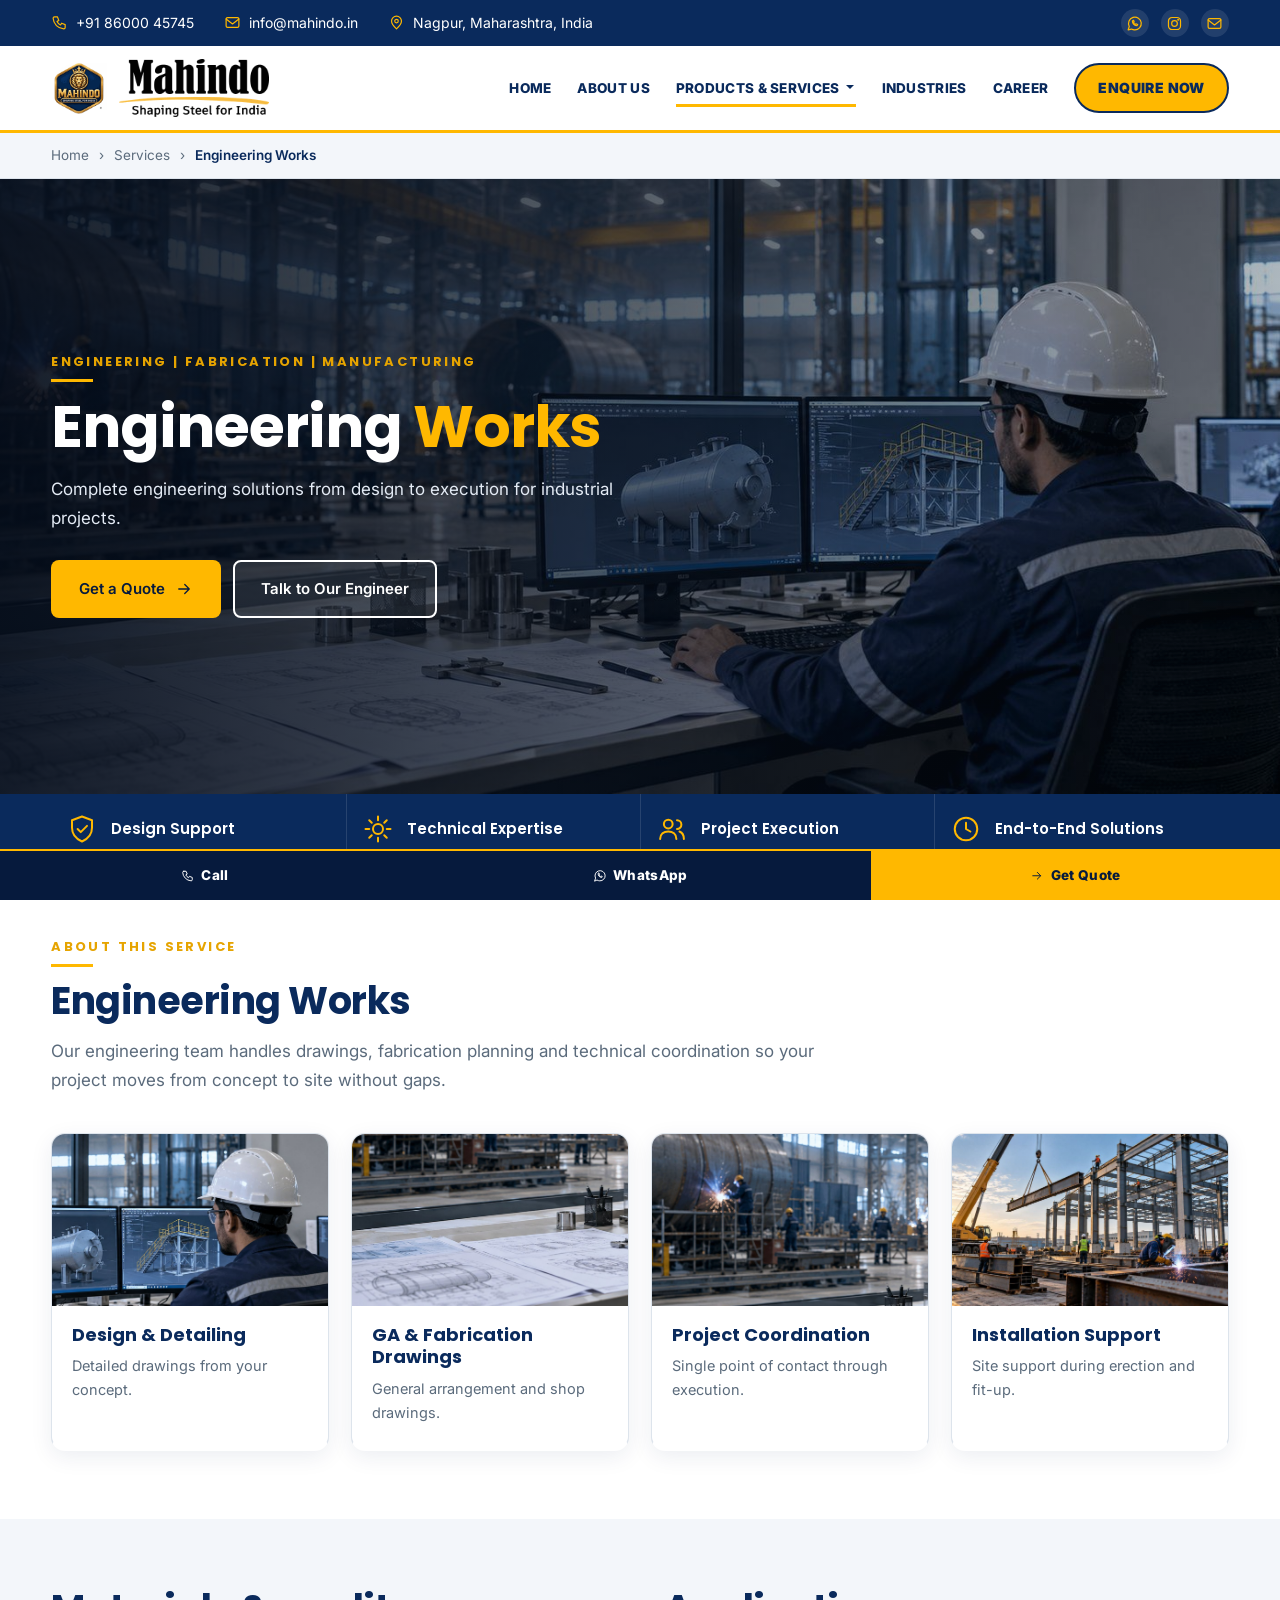
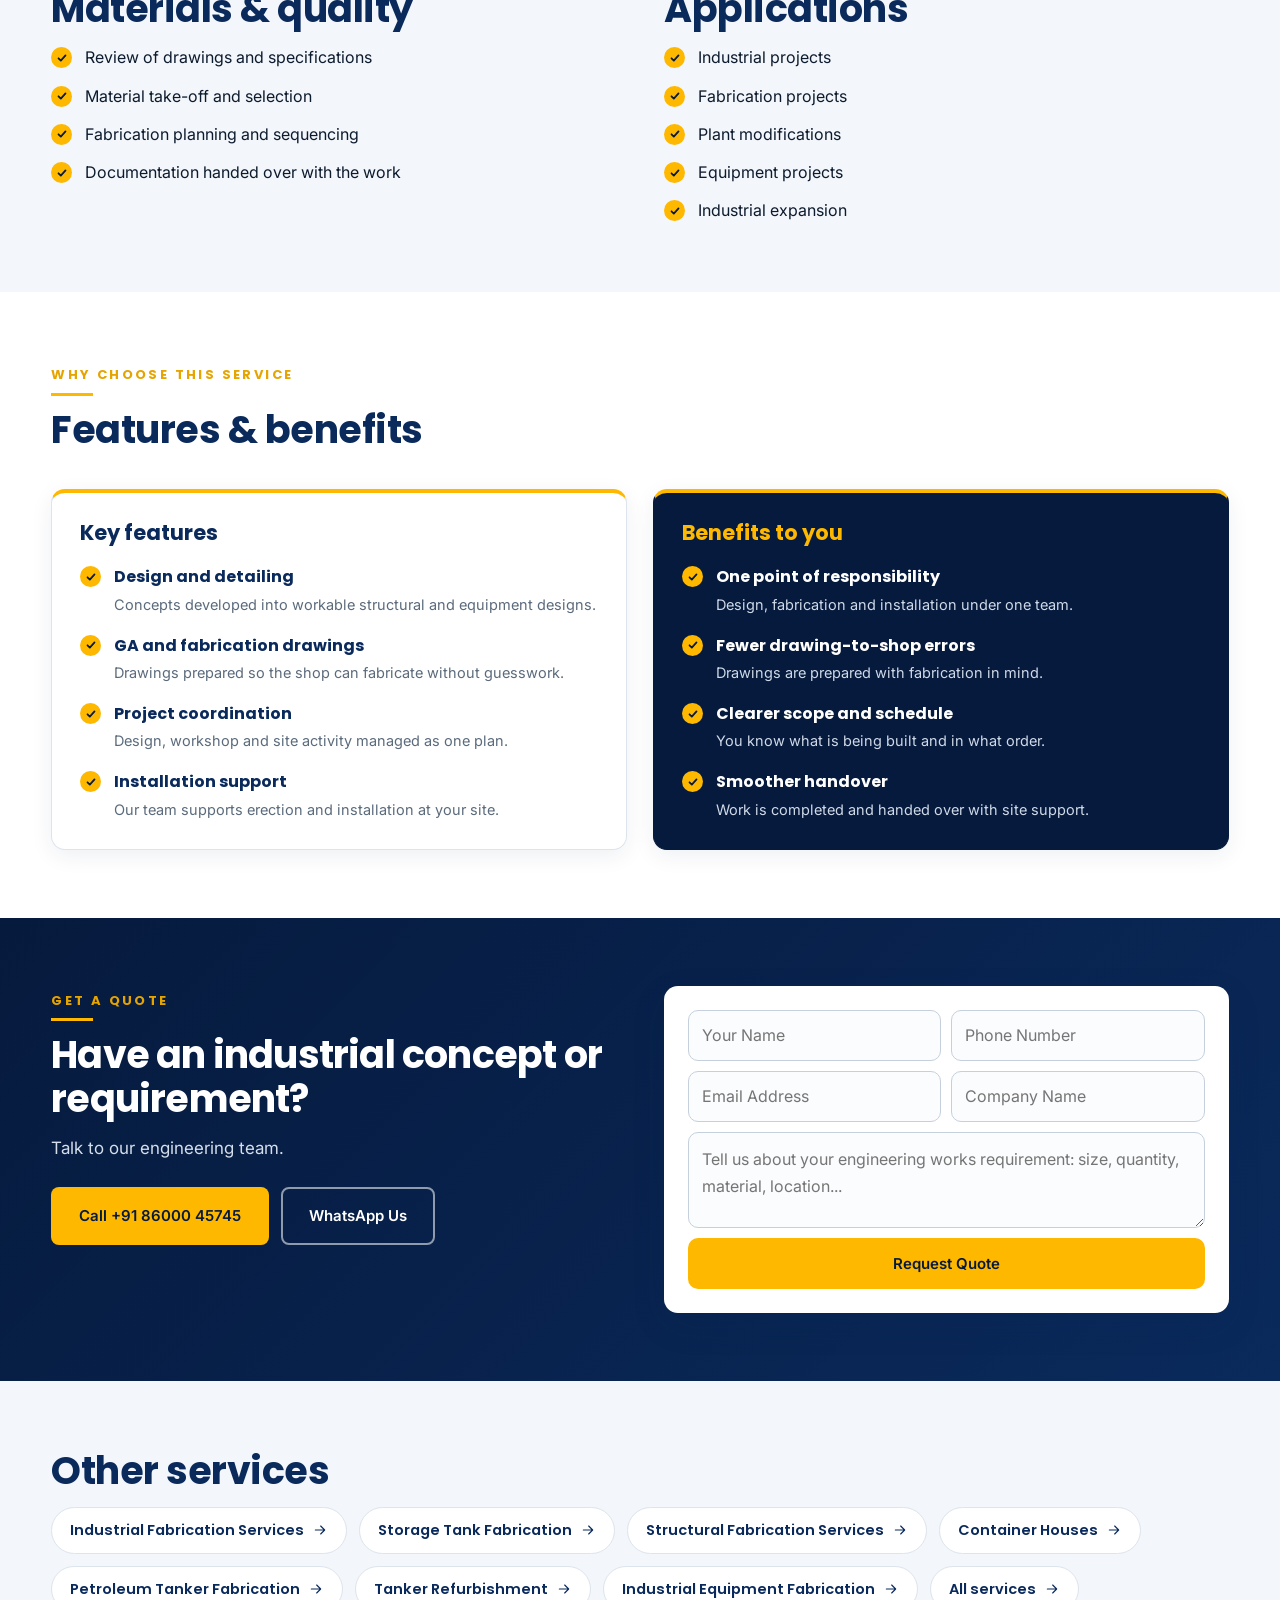
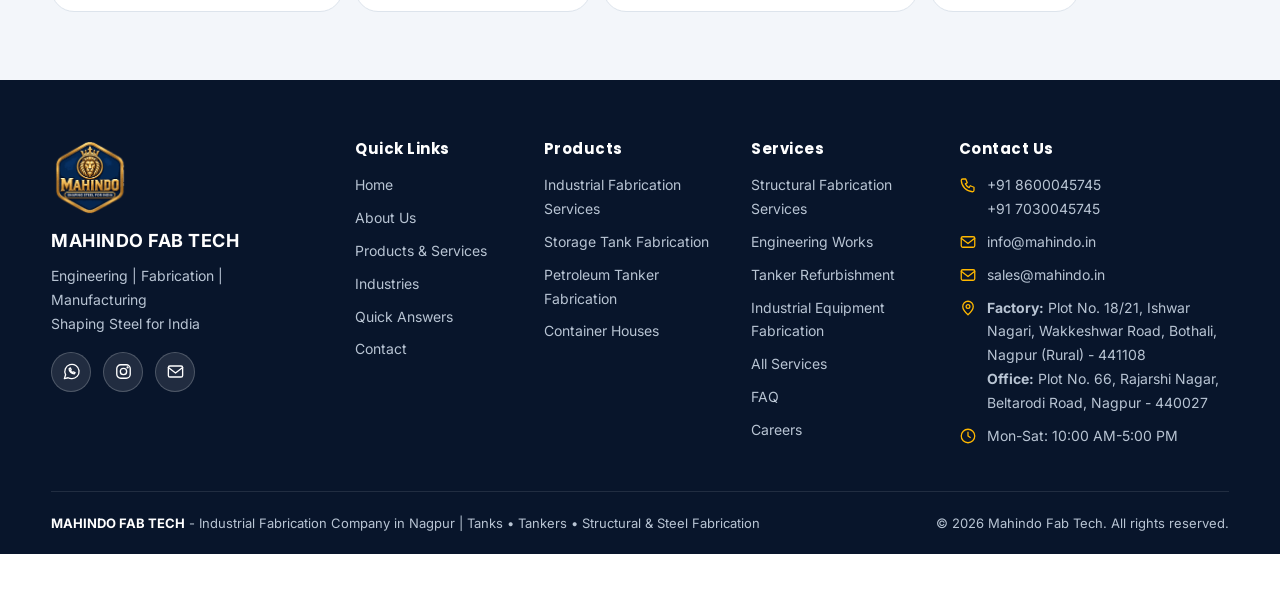
<file: services/engineering-works/index.html>
<!DOCTYPE html>
<html lang="en">
<head>
<meta charset="utf-8"/>
<meta content="width=device-width, initial-scale=1.0" name="viewport"/>
<title>Engineering Works in Nagpur | Mahindo Fab Tech</title>
<meta content="Complete engineering solutions from design to execution for industrial projects." name="description"/>
<meta content="index, follow" name="robots"/>
<meta content="IN-MH" name="geo.region"/><meta content="Nagpur, Maharashtra, India" name="geo.placename"/><meta content="en-IN" name="language"/>
<link href="https://mahindo.in/services/engineering-works/" rel="canonical"/>
<meta content="Engineering Works in Nagpur | Mahindo Fab Tech" property="og:title"/><meta content="Complete engineering solutions from design to execution for industrial projects." property="og:description"/><meta content="website" property="og:type"/><meta content="https://mahindo.in/services/engineering-works/" property="og:url"/><meta content="https://mahindo.in/assets/images/blueprint-tank.jpg" property="og:image"/>
<meta content="summary_large_image" name="twitter:card"/><meta content="Engineering Works in Nagpur | Mahindo Fab Tech" name="twitter:title"/><meta content="Complete engineering solutions from design to execution for industrial projects." name="twitter:description"/><meta content="https://mahindo.in/assets/images/blueprint-tank.jpg" name="twitter:image"/>
<link rel="preconnect" href="https://fonts.googleapis.com"><link rel="preconnect" href="https://fonts.gstatic.com" crossorigin>
<link href="https://fonts.googleapis.com/css2?family=Inter:wght@400;500;600;700&family=Poppins:wght@500;600;700;800&display=swap" rel="stylesheet">
<link rel="stylesheet" href="../../assets/site.css">
<script type="application/ld+json">{"@context": "https://schema.org", "@graph": [{"@type": "Service", "name": "Engineering Works", "serviceType": "Engineering Works", "description": "Complete engineering solutions from design to execution for industrial projects.", "url": "https://mahindo.in/services/engineering-works/", "provider": {"@id": "https://mahindo.in/#organization"}, "areaServed": [{"@type": "City", "name": "Nagpur"}, {"@type": "AdministrativeArea", "name": "Maharashtra"}, {"@type": "Country", "name": "India"}]}, {"@type": "BreadcrumbList", "itemListElement": [{"@type": "ListItem", "position": 1, "name": "Home", "item": "https://mahindo.in/"}, {"@type": "ListItem", "position": 2, "name": "Services", "item": "https://mahindo.in/services/"}, {"@type": "ListItem", "position": 3, "name": "Engineering Works", "item": "https://mahindo.in/services/engineering-works/"}]}]}</script>
</head>
<body>
<svg width="0" height="0" style="position:absolute" aria-hidden="true"><defs>
<symbol id="s-factory" viewBox="0 0 48 48"><rect x="6" y="6" width="9" height="12" fill="var(--yellow)" stroke="none"/><path stroke="var(--navy)" fill="none" stroke-width="2.2" stroke-linecap="round" stroke-linejoin="round" d="M6 42V22l12 6v-6l12 6V10h6v32M4 42h40M12 34h4M22 34h4M32 34h4"/></symbol>
<symbol id="s-tank" viewBox="0 0 48 48"><rect x="12" y="10" width="24" height="28" rx="5" fill="var(--yellow)" stroke="none" opacity=".85"/><path stroke="var(--navy)" fill="none" stroke-width="2.2" stroke-linecap="round" stroke-linejoin="round" d="M10 10h28v28H10zM10 18h28M10 30h28M14 38v5M34 38v5"/></symbol>
<symbol id="s-beam" viewBox="0 0 48 48"><rect x="20" y="12" width="8" height="24" fill="var(--yellow)" stroke="none"/><path stroke="var(--navy)" fill="none" stroke-width="2.2" stroke-linecap="round" stroke-linejoin="round" d="M12 8h24v6H12zM12 34h24v6H12zM20 14v20M28 14v20"/></symbol>
<symbol id="s-engineer" viewBox="0 0 48 48"><path d="M13 16a11 11 0 0122 0z" fill="var(--yellow)" stroke="none"/><circle cx="24" cy="20" r="7" stroke="var(--navy)" fill="none" stroke-width="2.2" stroke-linecap="round" stroke-linejoin="round"/><path stroke="var(--navy)" fill="none" stroke-width="2.2" stroke-linecap="round" stroke-linejoin="round" d="M11 16h26M6 44c0-9 8-14 18-14s18 5 18 14"/></symbol>
<symbol id="s-container" viewBox="0 0 48 48"><rect x="30" y="14" width="8" height="26" fill="var(--yellow)" stroke="none"/><path stroke="var(--navy)" fill="none" stroke-width="2.2" stroke-linecap="round" stroke-linejoin="round" d="M6 10h36v32H6zM12 10v32M18 10v32M24 10v32M30 10v32M36 10v32"/></symbol>
<symbol id="s-tanker" viewBox="0 0 48 48"><rect x="5" y="14" width="24" height="14" rx="5" fill="var(--yellow)" stroke="none"/><path stroke="var(--navy)" fill="none" stroke-width="2.2" stroke-linecap="round" stroke-linejoin="round" d="M5 14h24a5 5 0 015 5v9H5zM34 20h6l4 6v6H34M3 32h41"/><circle cx="13" cy="36" r="3.5" fill="#fff" stroke="var(--navy)" stroke-width="2.2"/><circle cx="36" cy="36" r="3.5" fill="#fff" stroke="var(--navy)" stroke-width="2.2"/></symbol>
<symbol id="s-gear" viewBox="0 0 48 48"><circle cx="24" cy="24" r="9" fill="var(--yellow)" stroke="none" opacity=".9"/><path stroke="var(--navy)" fill="none" stroke-width="2.2" stroke-linecap="round" stroke-linejoin="round" d="M24 4v6M24 38v6M4 24h6M38 24h6M9.8 9.8l4.2 4.2M34 34l4.2 4.2M38.2 9.8L34 14M14 34l-4.2 4.2"/><circle cx="24" cy="24" r="13" stroke="var(--navy)" fill="none" stroke-width="2.2" stroke-linecap="round" stroke-linejoin="round"/><path stroke="var(--navy)" fill="none" stroke-width="2.2" stroke-linecap="round" stroke-linejoin="round" d="M20 28l8-8"/></symbol>
<symbol id="s-vessel" viewBox="0 0 48 48"><rect x="12" y="16" width="24" height="14" rx="6" fill="var(--yellow)" stroke="none" opacity=".9"/><path stroke="var(--navy)" fill="none" stroke-width="2.2" stroke-linecap="round" stroke-linejoin="round" d="M8 16h32a0 0 0 010 0v14a6 6 0 01-6 6H14a6 6 0 01-6-6zM16 8h4v8h-4zM28 8h4v8h-4zM14 36v6M34 36v6M6 42h36"/></symbol>
<symbol id="i-pill" viewBox="0 0 24 24"><rect x="2.5" y="8.5" width="19" height="7" rx="3.5" transform="rotate(-35 12 12)"/><path d="M9.2 7.5l7.3 9"/></symbol>
<symbol id="i-shield" viewBox="0 0 24 24"><path d="M12 3l7 3v5c0 5-3 8-7 10-4-2-7-5-7-10V6z"/><path d="M9 12l2 2 4-4"/></symbol>
<symbol id="i-gear" viewBox="0 0 24 24"><circle cx="12" cy="12" r="3.5"/><path d="M12 2v3M12 19v3M2 12h3M19 12h3M4.9 4.9L7 7M17 17l2.1 2.1M19.1 4.9L17 7M7 17l-2.1 2.1"/></symbol>
<symbol id="i-team" viewBox="0 0 24 24"><circle cx="9" cy="8" r="3"/><path d="M3 20c0-3.3 2.7-6 6-6s6 2.7 6 6M17 5.5a2.5 2.5 0 010 5M18 14c2.2.4 3.5 2.3 3.5 6"/></symbol>
<symbol id="i-clock" viewBox="0 0 24 24"><circle cx="12" cy="12" r="9"/><path d="M12 7v5l3 2"/></symbol>
<symbol id="i-phone" viewBox="0 0 24 24"><path d="M5 4h4l2 5-2.5 1.5a11 11 0 005 5L15 13l5 2v4a2 2 0 01-2 2A16 16 0 013 6a2 2 0 012-2z"/></symbol>
<symbol id="i-mail" viewBox="0 0 24 24"><rect x="3" y="5" width="18" height="14" rx="2"/><path d="M3 7l9 7 9-7"/></symbol>
<symbol id="i-pin" viewBox="0 0 24 24"><path d="M12 21s7-6.2 7-11a7 7 0 10-14 0c0 4.8 7 11 7 11z"/><circle cx="12" cy="10" r="2.5"/></symbol>
<symbol id="i-wa" viewBox="0 0 24 24"><path d="M3 21l1.6-4.8A9 9 0 1112 21a9 9 0 01-4.3-1.1z"/><path d="M9 8.5c0 3.5 3 6.5 6.5 6.5l1-1.6-2.3-1-1 .9c-1-.4-2-1.400-2.500-2.500l.9-1-1-2.300z"/></symbol>
<symbol id="i-ig" viewBox="0 0 24 24"><rect x="3.5" y="3.5" width="17" height="17" rx="5"/><circle cx="12" cy="12" r="4"/><circle cx="17.200" cy="6.800" r=".6"/></symbol>
<symbol id="i-check" viewBox="0 0 24 24"><path d="M5 12.500l4.500 4.500L19 7.500"/></symbol>
<symbol id="i-arrow" viewBox="0 0 24 24"><path d="M5 12h14M13 6l6 6-6 6"/></symbol>
<symbol id="i-pencil" viewBox="0 0 24 24"><path d="M4 20l1-4L16 5l3 3L8 19zM14 7l3 3"/></symbol>
<symbol id="i-headset" viewBox="0 0 24 24"><path d="M4 14v-2a8 8 0 0116 0v2"/><rect x="3" y="14" width="4" height="6" rx="1.500"/><rect x="17" y="14" width="4" height="6" rx="1.500"/></symbol>
<symbol id="i-award" viewBox="0 0 24 24"><circle cx="12" cy="9" r="5.500"/><path d="M8.500 13.500L7 21l5-3 5 3-1.500-7.500"/></symbol>
<symbol id="i-refresh" viewBox="0 0 24 24"><path d="M20 12a8 8 0 01-14 5.300M4 12a8 8 0 0114-5.300M18 3v4h-4M6 21v-4h4"/></symbol>
<symbol id="i-fuel" viewBox="0 0 24 24"><path d="M5 21V5a2 2 0 012-2h6a2 2 0 012 2v16M3 21h14M15 10h2.500a1.500 1.500 0 011.500 1.500V17a1.500 1.500 0 003 0V8l-3-3"/><path d="M8 8h4"/></symbol>
<symbol id="i-flask" viewBox="0 0 24 24"><path d="M9 3h6M10 3v6L4.500 18.500A2 2 0 006.300 21h11.400a2 2 0 001.800-2.500L14 9V3"/></symbol>
<symbol id="i-bolt" viewBox="0 0 24 24"><path d="M13 2L5 14h6l-1 8 8-12h-6z"/></symbol>
<symbol id="i-build" viewBox="0 0 24 24"><path d="M4 21V8l6-4v17M10 21V11l10 3v7M3 21h18M7 11h.01M7 15h.01M14 16h.01M17 17h.01"/></symbol>
<symbol id="i-truck" viewBox="0 0 24 24"><path d="M2 6h11v10H2zM13 9h4l4 4v3h-8"/><circle cx="7" cy="18" r="2"/><circle cx="17" cy="18" r="2"/></symbol>
<symbol id="i-layers" viewBox="0 0 24 24"><path d="M12 3l9 5-9 5-9-5zM3 13l9 5 9-5M3 17.500l9 5 9-5"/></symbol>
<symbol id="i-dots" viewBox="0 0 24 24"><circle cx="5" cy="12" r="1.200"/><circle cx="12" cy="12" r="1.200"/><circle cx="19" cy="12" r="1.200"/></symbol>
</defs></svg>
<div class="topbar"><div class="container">
  <div class="contact-bits">
    <a href="tel:+918600045745"><svg class="ico"  aria-hidden="true"><use href="#i-phone"/></svg>+91 86000 45745</a>
    <a href="mailto:info@mahindo.in"><svg class="ico"  aria-hidden="true"><use href="#i-mail"/></svg>info@mahindo.in</a>
    <span><svg class="ico"  aria-hidden="true"><use href="#i-pin"/></svg>Nagpur, Maharashtra, India</span>
  </div>
  <div class="social">
    <a href="https://wa.me/918600045745?text=Hello%20Mahindo%20Fab%20Tech,%20I%20need%20an%20industrial%20fabrication%20quotation." target="_blank" rel="noopener" aria-label="WhatsApp"><svg class="ico"  aria-hidden="true"><use href="#i-wa"/></svg></a>
    <a href="https://www.instagram.com/mahindo_ftc/" target="_blank" rel="noopener" aria-label="Instagram"><svg class="ico"  aria-hidden="true"><use href="#i-ig"/></svg></a>
    <a href="mailto:info@mahindo.in" aria-label="Email"><svg class="ico"  aria-hidden="true"><use href="#i-mail"/></svg></a>
  </div>
</div></div>
<header>
  <div class="container nav">
    <a class="brand" href="../../index.html" aria-label="Mahindo Fab Tech home">
      <img class="brand-emblem" src="../../assets/images/logo-emblem.png" width="260" height="245" alt="Mahindo emblem">
      <img class="brand-word" src="../../assets/images/logo-wordmark.png" width="1005" height="393" alt="Mahindo - Shaping Steel for India">
    </a>
    <nav id="main-nav" aria-label="Main navigation">
      <a href="../../index.html#home">HOME</a>
      <a href="../../index.html#about">ABOUT US</a>
      <div class="has-sub"><a href="../../services/index.html" class="active">PRODUCTS &amp; SERVICES</a><button class="sub-toggle" type="button" aria-label="Show services" aria-expanded="false"><svg class="ico" aria-hidden="true"><use href="#i-arrow"/></svg></button><div class="sub"><a href="../../services/index.html"><b>All Services</b></a><a href="../../services/industrial-fabrication/index.html">Industrial Fabrication Services</a><a href="../../services/storage-tank-fabrication/index.html">Storage Tank Fabrication</a><a href="../../services/structural-fabrication/index.html">Structural Fabrication Services</a><a href="../../services/engineering-works/index.html">Engineering Works</a><a href="../../services/container-houses/index.html">Container Houses</a><a href="../../services/petroleum-tanker-fabrication/index.html">Petroleum Tanker Fabrication</a><a href="../../services/tanker-refurbishment/index.html">Tanker Refurbishment</a><a href="../../services/industrial-equipment-fabrication/index.html">Industrial Equipment Fabrication</a></div></div>
      <a href="../../index.html#industries">INDUSTRIES</a>
      <a href="../../career.html">CAREER</a>
    </nav>
    <a class="nav-enq" href="#enquire">ENQUIRE NOW</a>
    <button class="mobile-menu" aria-label="Open navigation" aria-controls="main-nav" onclick="document.querySelector('nav').classList.toggle('open')">&#9776;</button>
  </div>
</header>
<main>
<div class="crumbs"><div class="container"><a href="../../index.html">Home</a><span>&rsaquo;</span><a href="../../services/index.html">Services</a><span>&rsaquo;</span><b>Engineering Works</b></div></div>
<section class="svc-hero"><img src="assets/hero.jpg" alt="Engineering Works" width="1600" height="700" fetchpriority="high"><div class="container"><div class="in"><div class="eyebrow">ENGINEERING | FABRICATION | MANUFACTURING</div><h1>Engineering <span>Works</span></h1><p>Complete engineering solutions from design to execution for industrial projects.</p>
<div class="btns"><a class="btn btn-primary" href="#enquire">Get a Quote <svg class="ico" aria-hidden="true"><use href="#i-arrow"/></svg></a><a class="btn btn-outline-dark" href="https://wa.me/918600045745?text=Hello%20Mahindo%20Fab%20Tech,%20I%20need%20a%20quotation%20for%20Engineering%20Works." target="_blank" rel="noopener">Talk to Our Engineer</a></div></div></div></section>
<div class="svc-strip"><div class="container"><div><svg viewBox="0 0 24 24" width="30" height="30" fill="none" stroke="currentColor" stroke-width="1.6" stroke-linecap="round" stroke-linejoin="round"><path d="M12 2l8 3v6c0 5-3.5 9-8 11-4.5-2-8-6-8-11V5z"/><path d="M8.5 12l2.5 2.5L16 9.5"/></svg><b>Design Support</b></div><div><svg viewBox="0 0 24 24" width="30" height="30" fill="none" stroke="currentColor" stroke-width="1.6" stroke-linecap="round" stroke-linejoin="round"><circle cx="12" cy="12" r="4"/><path d="M12 2v3M12 19v3M2 12h3M19 12h3M5 5l2 2M17 17l2 2M19 5l-2 2M7 17l-2 2"/></svg><b>Technical Expertise</b></div><div><svg viewBox="0 0 24 24" width="30" height="30" fill="none" stroke="currentColor" stroke-width="1.6" stroke-linecap="round" stroke-linejoin="round"><circle cx="9" cy="8" r="3.5"/><path d="M2.5 20c0-4 3-6 6.5-6s6.500 2 6.500 6"/><path d="M16 5a3.500 3.500 0 010 7M18 14c2 .8 3.500 2.500 3.500 6"/></svg><b>Project Execution</b></div><div><svg viewBox="0 0 24 24" width="30" height="30" fill="none" stroke="currentColor" stroke-width="1.6" stroke-linecap="round" stroke-linejoin="round"><circle cx="12" cy="12" r="9"/><path d="M12 7v5l3.500 2"/></svg><b>End-to-End Solutions</b></div></div></div>
<section class="s"><div class="container"><div class="section-head"><div class="eyebrow">About this service</div><h2>Engineering Works</h2><p>Our engineering team handles drawings, fabrication planning and technical coordination so your project moves from concept to site without gaps.</p></div><div class="s-grid"><article class="s-card"><img src="assets/card1.jpg" alt="Design &amp; Detailing" width="1200" height="750" loading="lazy"><div><h3>Design &amp; Detailing</h3><p>Detailed drawings from your concept.</p></div></article><article class="s-card"><img src="assets/card2.jpg" alt="GA &amp; Fabrication Drawings" width="1200" height="750" loading="lazy"><div><h3>GA &amp; Fabrication Drawings</h3><p>General arrangement and shop drawings.</p></div></article><article class="s-card"><img src="assets/card3.jpg" alt="Project Coordination" width="1200" height="750" loading="lazy"><div><h3>Project Coordination</h3><p>Single point of contact through execution.</p></div></article><article class="s-card"><img src="assets/card4.jpg" alt="Installation Support" width="1200" height="750" loading="lazy"><div><h3>Installation Support</h3><p>Site support during erection and fit-up.</p></div></article></div></div></section>
<section class="s alt"><div class="container two"><div><h2>Materials &amp; quality</h2><ul class="tick"><li>Review of drawings and specifications</li><li>Material take-off and selection</li><li>Fabrication planning and sequencing</li><li>Documentation handed over with the work</li></ul></div><div><h2>Applications</h2><ul class="tick"><li>Industrial projects</li><li>Fabrication projects</li><li>Plant modifications</li><li>Equipment projects</li><li>Industrial expansion</li></ul></div></div></section>
<section class="s"><div class="container"><div class="section-head"><div class="eyebrow">Why choose this service</div><h2>Features &amp; benefits</h2></div><div class="fb-grid"><div class="fb-panel"><h3>Key features</h3><ul class="fb"><li><b>Design and detailing</b><span>Concepts developed into workable structural and equipment designs.</span></li><li><b>GA and fabrication drawings</b><span>Drawings prepared so the shop can fabricate without guesswork.</span></li><li><b>Project coordination</b><span>Design, workshop and site activity managed as one plan.</span></li><li><b>Installation support</b><span>Our team supports erection and installation at your site.</span></li></ul></div><div class="fb-panel hl"><h3>Benefits to you</h3><ul class="fb"><li><b>One point of responsibility</b><span>Design, fabrication and installation under one team.</span></li><li><b>Fewer drawing-to-shop errors</b><span>Drawings are prepared with fabrication in mind.</span></li><li><b>Clearer scope and schedule</b><span>You know what is being built and in what order.</span></li><li><b>Smoother handover</b><span>Work is completed and handed over with site support.</span></li></ul></div></div></div></section>
<section class="svc-enq" id="enquire"><div class="container"><div><div class="eyebrow">Get a quote</div><h2>Have an industrial concept or requirement?</h2><p>Talk to our engineering team.</p><div class="btns"><a class="btn btn-primary" href="tel:+918600045745">Call +91 86000 45745</a><a class="btn btn-outline" href="https://wa.me/918600045745?text=Hello%20Mahindo%20Fab%20Tech,%20I%20need%20a%20quotation%20for%20Engineering%20Works." target="_blank" rel="noopener">WhatsApp Us</a></div></div>
<form action="/api/quote" class="contact-form" method="post"><input type="hidden" name="service" value="engineering-works"/>
<input name="name" placeholder="Your Name" required/><input name="phone" placeholder="Phone Number" required/><input name="email" placeholder="Email Address" type="email"/><input name="company" placeholder="Company Name"/>
<textarea maxlength="1200" name="requirement" placeholder="Tell us about your engineering works requirement: size, quantity, material, location..." required></textarea>
<div aria-hidden="true" class="hp"><label>Leave this field empty<input autocomplete="off" name="website" tabindex="-1"/></label></div>
<button class="btn btn-primary" type="submit">Request Quote</button><p class="form-status" hidden id="form-status" role="status"></p></form></div></section>
<section class="s alt others"><div class="container"><h2>Other services</h2><div class="chips"><a href="../industrial-fabrication/index.html">Industrial Fabrication Services <svg class="ico" aria-hidden="true"><use href="#i-arrow"/></svg></a><a href="../storage-tank-fabrication/index.html">Storage Tank Fabrication <svg class="ico" aria-hidden="true"><use href="#i-arrow"/></svg></a><a href="../structural-fabrication/index.html">Structural Fabrication Services <svg class="ico" aria-hidden="true"><use href="#i-arrow"/></svg></a><a href="../container-houses/index.html">Container Houses <svg class="ico" aria-hidden="true"><use href="#i-arrow"/></svg></a><a href="../petroleum-tanker-fabrication/index.html">Petroleum Tanker Fabrication <svg class="ico" aria-hidden="true"><use href="#i-arrow"/></svg></a><a href="../tanker-refurbishment/index.html">Tanker Refurbishment <svg class="ico" aria-hidden="true"><use href="#i-arrow"/></svg></a><a href="../industrial-equipment-fabrication/index.html">Industrial Equipment Fabrication <svg class="ico" aria-hidden="true"><use href="#i-arrow"/></svg></a><a href="../index.html">All services <svg class="ico" aria-hidden="true"><use href="#i-arrow"/></svg></a></div></div></section>
</main>
<footer>
  <div class="container">
    <div class="foot-grid">
      <div class="foot-brand"><img src="../../assets/images/logo-emblem-clean.png" width="260" height="245" alt="Mahindo emblem" loading="lazy"><strong>MAHINDO FAB TECH</strong><p>Engineering | Fabrication | Manufacturing<br>Shaping Steel for India</p>
        <div class="social"><a href="https://wa.me/918600045745?text=Hello%20Mahindo%20Fab%20Tech,%20I%20need%20an%20industrial%20fabrication%20quotation." target="_blank" rel="noopener" aria-label="WhatsApp"><svg class="ico"  aria-hidden="true"><use href="#i-wa"/></svg></a><a href="https://www.instagram.com/mahindo_ftc/" target="_blank" rel="noopener" aria-label="Instagram"><svg class="ico"  aria-hidden="true"><use href="#i-ig"/></svg></a><a href="mailto:info@mahindo.in" aria-label="Email"><svg class="ico"  aria-hidden="true"><use href="#i-mail"/></svg></a></div></div>
      <div><h4>Quick Links</h4><ul><li><a href="../../index.html#home">Home</a></li><li><a href="../../index.html#about">About Us</a></li><li><a href="../../services/index.html">Products &amp; Services</a></li><li><a href="../../index.html#industries">Industries</a></li><li><a href="../../index.html#quick-answers">Quick Answers</a></li><li><a href="#enquire">Contact</a></li></ul></div>
      <div><h4>Products</h4><ul><li><a href="../../services/industrial-fabrication/index.html">Industrial Fabrication Services</a></li><li><a href="../../services/storage-tank-fabrication/index.html">Storage Tank Fabrication</a></li><li><a href="../../services/petroleum-tanker-fabrication/index.html">Petroleum Tanker Fabrication</a></li><li><a href="../../services/container-houses/index.html">Container Houses</a></li></ul></div>
      <div><h4>Services</h4><ul><li><a href="../../services/structural-fabrication/index.html">Structural Fabrication Services</a></li><li><a href="../../services/engineering-works/index.html">Engineering Works</a></li><li><a href="../../services/tanker-refurbishment/index.html">Tanker Refurbishment</a></li><li><a href="../../services/industrial-equipment-fabrication/index.html">Industrial Equipment Fabrication</a></li><li><a href="../../services/index.html">All Services</a></li><li><a href="../../index.html#faq">FAQ</a></li><li><a href="../../career.html">Careers</a></li></ul></div>
      <div class="foot-contact"><h4>Contact Us</h4><ul>
        <li><svg class="ico"  aria-hidden="true"><use href="#i-phone"/></svg><span><a href="tel:+918600045745">+91 8600045745</a><br><a href="tel:+917030045745">+91 7030045745</a></span></li>
        <li><svg class="ico"  aria-hidden="true"><use href="#i-mail"/></svg><a href="mailto:info@mahindo.in">info@mahindo.in</a></li>
        <li><svg class="ico"  aria-hidden="true"><use href="#i-mail"/></svg><a href="mailto:sales@mahindo.in">sales@mahindo.in</a></li>
        <li><svg class="ico"  aria-hidden="true"><use href="#i-pin"/></svg><span><b>Factory:</b> Plot No. 18/21, Ishwar Nagari, Wakkeshwar Road, Bothali, Nagpur (Rural) - 441108<br><b>Office:</b> Plot No. 66, Rajarshi Nagar, Beltarodi Road, Nagpur - 440027</span></li>
        <li><svg class="ico"  aria-hidden="true"><use href="#i-clock"/></svg>Mon-Sat: 10:00 AM-5:00 PM</li></ul></div>
    </div>
    <div class="foot-bottom">
      <div><strong>MAHINDO FAB TECH</strong> - Industrial Fabrication Company in Nagpur | Tanks &bull; Tankers &bull; Structural &amp; Steel Fabrication</div>
      <div>&copy; 2026 Mahindo Fab Tech. All rights reserved.</div>
    </div>
  </div>
</footer>

<aside class="fab" aria-label="Quick actions">
  <a href="#enquire"><img src="../../assets/images/fab-quote.png" width="484" height="182" alt="Get a Quote" loading="lazy"></a>
  <a href="https://wa.me/918600045745?text=Hello%20Mahindo%20Fab%20Tech,%20I%20need%20an%20industrial%20fabrication%20quotation." target="_blank" rel="noopener"><img src="../../assets/images/fab-whatsapp.png" width="485" height="181" alt="WhatsApp Us" loading="lazy"></a>
  <a href="tel:+918600045745"><img src="../../assets/images/fab-call.png" width="485" height="181" alt="Call Now" loading="lazy"></a>
  <a href="#enquire"><img src="../../assets/images/fab-engineer.png" width="485" height="183" alt="Talk to Our Engineer" loading="lazy"></a>
  <a href="mailto:sales@mahindo.in?subject=Drawing%20for%20fabrication%20quotation"><img src="../../assets/images/fab-drawing.png" width="457" height="183" alt="Upload Your Drawing - email us" loading="lazy"></a>
</aside>
<nav class="mbar" aria-label="Quick contact"><a href="tel:+918600045745"><svg class="ico"  aria-hidden="true"><use href="#i-phone"/></svg>Call</a><a href="https://wa.me/918600045745?text=Hello%20Mahindo%20Fab%20Tech,%20I%20need%20an%20industrial%20fabrication%20quotation." target="_blank" rel="noopener"><svg class="ico"  aria-hidden="true"><use href="#i-wa"/></svg>WhatsApp</a><a href="#enquire"><svg class="ico"  aria-hidden="true"><use href="#i-arrow"/></svg>Get Quote</a></nav>


<script>
(function(){var hd=document.querySelector('header');addEventListener('scroll',function(){hd.classList.toggle('scrolled',scrollY>12)},{passive:true});
document.querySelectorAll('nav a').forEach(function(l){l.addEventListener('click',function(){document.querySelector('nav').classList.remove('open')})});
var f=document.querySelector('.contact-form'),st=document.getElementById('form-status');if(!f)return;var b=f.querySelector('button');
var OK='Thank you - your enquiry has reached us. We reply within one working day.',BAD='Sorry, that did not send. Please call or WhatsApp us and we will pick it up.';
function say(m,g){st.textContent=m;st.className='form-status '+(g?'ok':'bad');st.hidden=false}
if(/[?&]sent=1/.test(location.search))say(OK,true);if(/[?&]sent=0/.test(location.search))say(BAD,false);
f.addEventListener('submit',function(e){e.preventDefault();b.disabled=true;b.textContent='Sending...';
fetch(f.action,{method:'POST',body:new FormData(f),headers:{'X-Requested-With':'XMLHttpRequest'}}).then(function(r){return r.ok?r.json():Promise.reject(0)})
.then(function(j){if(j&&j.ok){f.reset();say(OK,true)}else say(BAD,false)}).catch(function(){say(BAD,false)})
.then(function(){setTimeout(function(){b.disabled=false;b.textContent='Request Quote'},4000)})})})();
</script>
<script>document.querySelectorAll('.sub-toggle').forEach(function(b){b.addEventListener('click',function(e){e.stopPropagation();var o=b.parentNode.classList.toggle('sub-open');b.setAttribute('aria-expanded',o)})})</script>
<script>
/* Static mode: no backend. Quote forms open WhatsApp; career form opens an email. */
(function(){
  var WA='918600045745', MAIL='info@mahindo.in';
  document.querySelectorAll('form').forEach(function(f){
    f.setAttribute('action','#');
    f.addEventListener('submit',function(e){
      e.preventDefault(); e.stopImmediatePropagation();
      var g=function(n){var el=f.querySelector('[name="'+n+'"]');return el?el.value.trim():''};
      var st=f.querySelector('.form-status');
      var say=function(m){if(st){st.textContent=m;st.className='form-status ok';st.hidden=false}};
      if(f.id==='careerForm'){
        var body='Name: '+g('name')+'\nEmail: '+g('email')+'\nMobile: '+g('phone')+'\nCity: '+g('city')+'\nDiscipline: '+g('discipline')+'\nExperience: '+g('experience')+'\nPosition: '+g('position')+'\nExpected salary: '+g('salary')+'\nKey skills: '+g('skills')+'\n\nSummary:\n'+g('summary')+'\n\n(Please attach your resume to this email.)';
        location.href='mailto:'+MAIL+'?subject='+encodeURIComponent('Job Application - '+g('position')+' - '+g('name'))+'&body='+encodeURIComponent(body);
        say('Your email app is opening. Please attach your resume and press Send.');
      } else {
        var svc=g('service');
        var msg='Quote request'+(svc?' ('+svc.replace(/-/g,' ')+')':'')+'\nName: '+g('name')+'\nCompany: '+g('company')+'\nPhone: '+g('phone')+'\nEmail: '+g('email')+'\nRequirement: '+g('requirement');
        window.open('https://wa.me/'+WA+'?text='+encodeURIComponent(msg),'_blank');
        say('WhatsApp is opening with your enquiry. Press Send there.');
      }
    },true);
  });
})();
</script>
</body></html>
</file>
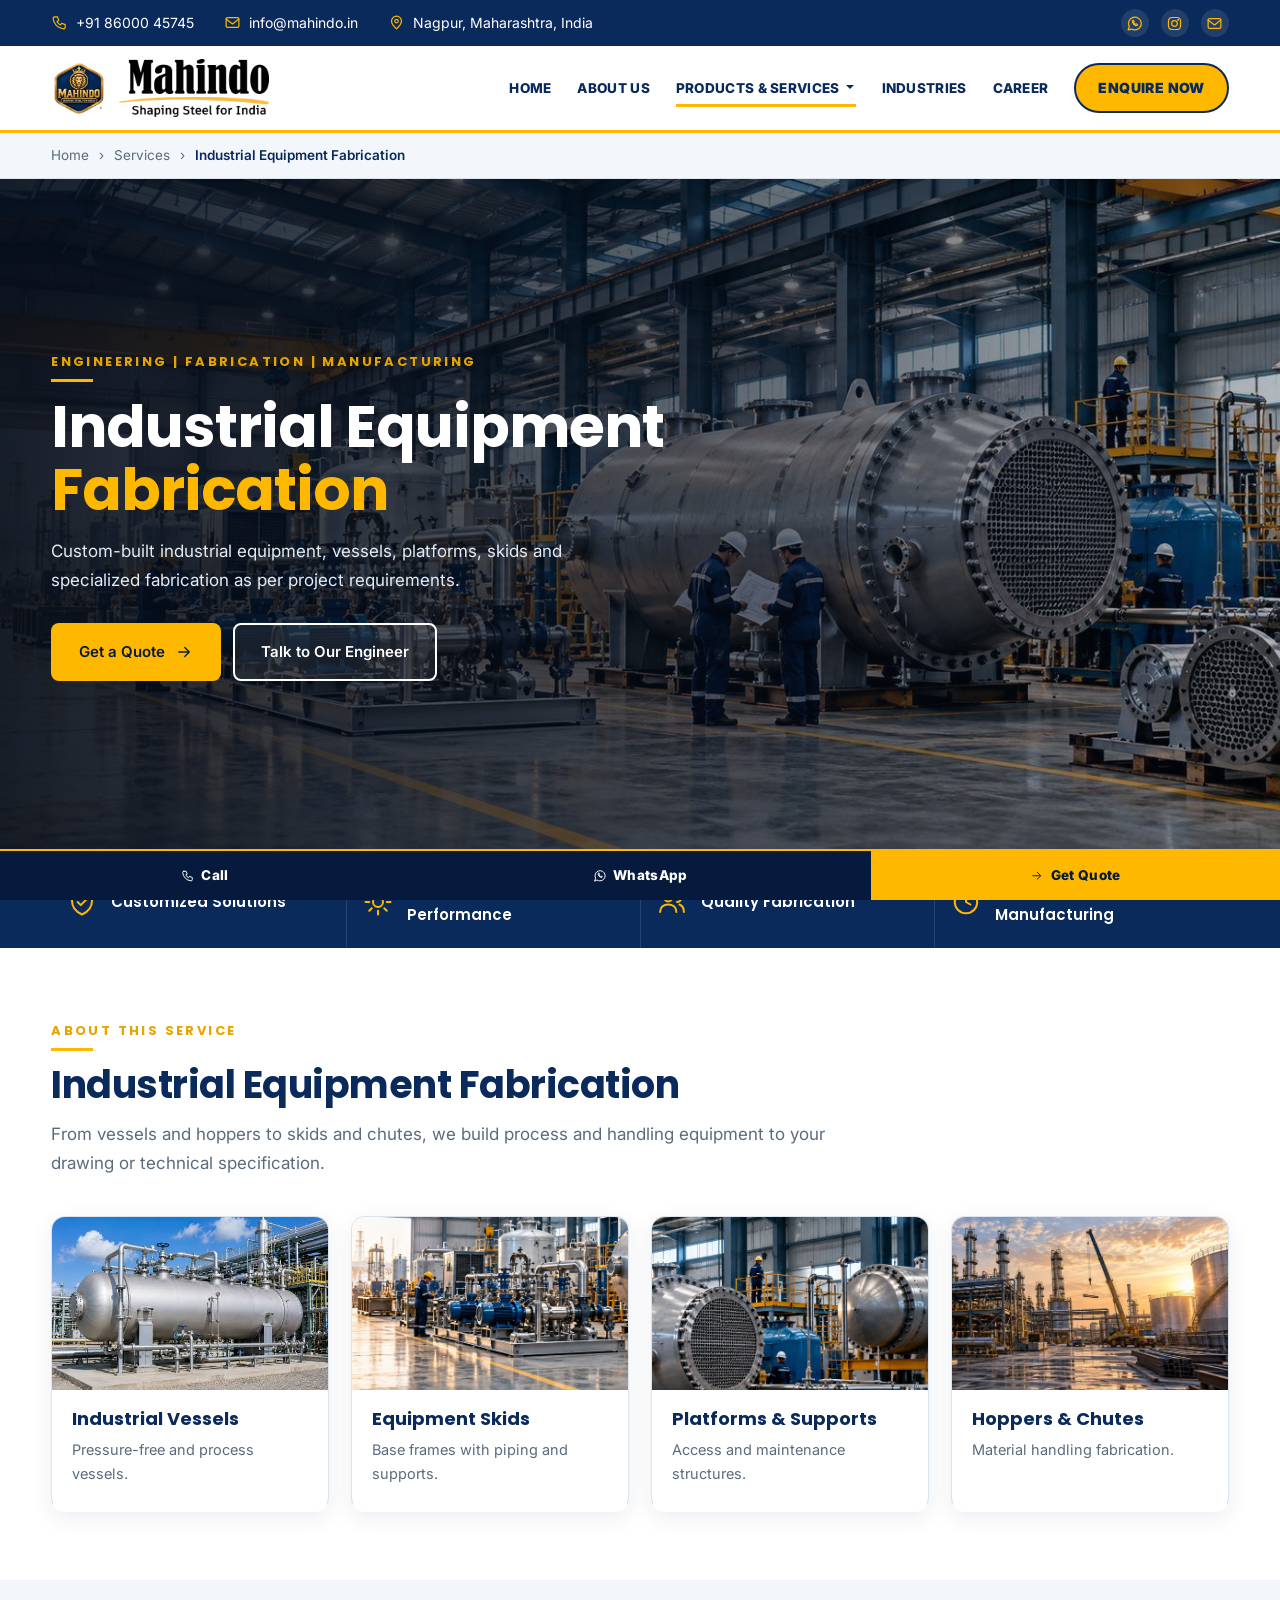
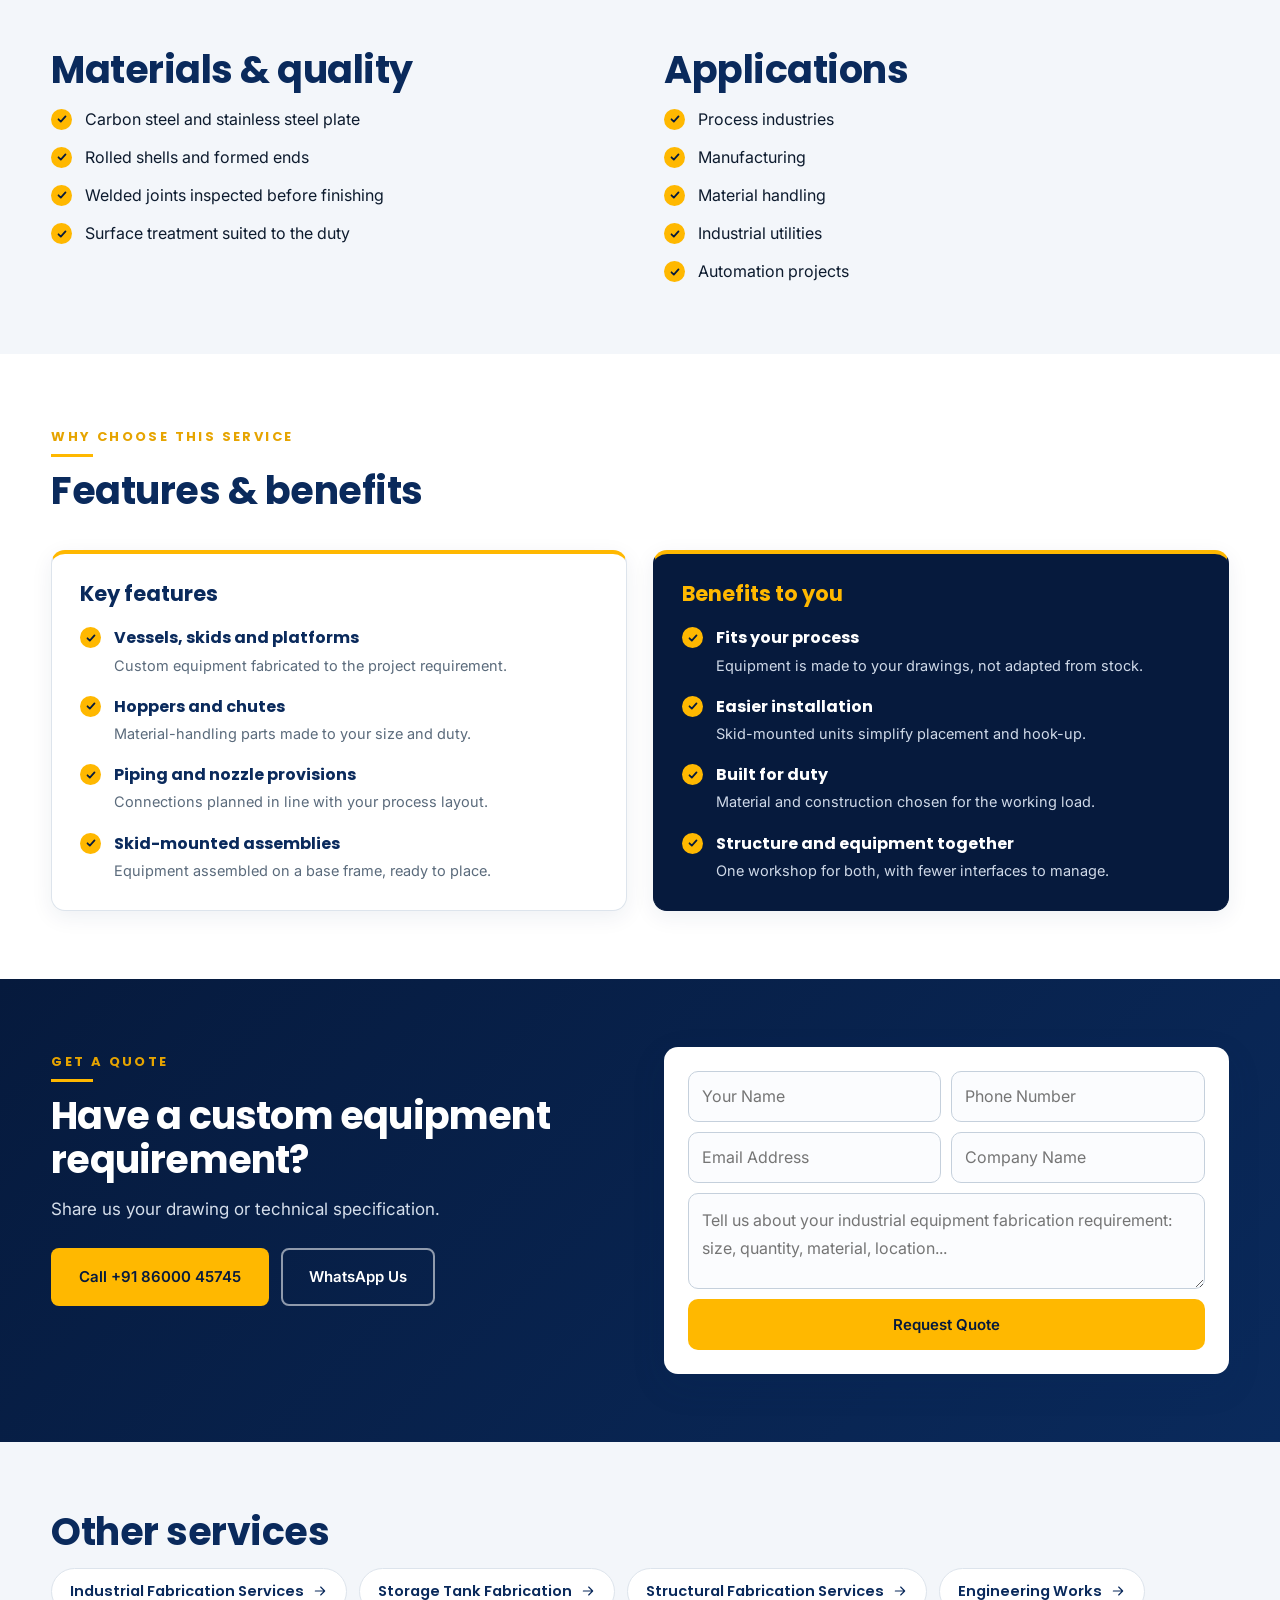
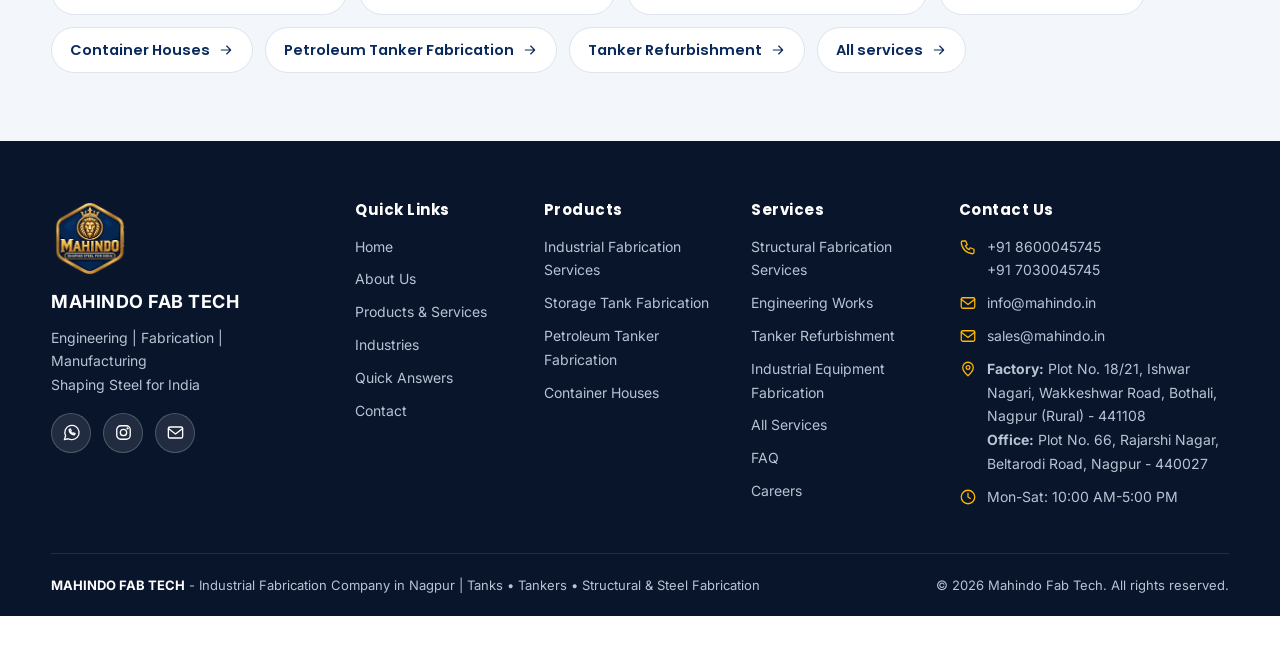
<file: services/industrial-equipment-fabrication/index.html>
<!DOCTYPE html>
<html lang="en">
<head>
<meta charset="utf-8"/>
<meta content="width=device-width, initial-scale=1.0" name="viewport"/>
<title>Industrial Equipment Fabrication in Nagpur | Mahindo Fab Tech</title>
<meta content="Custom-built industrial equipment, vessels, platforms, skids and specialized fabrication as per project requirements." name="description"/>
<meta content="index, follow" name="robots"/>
<meta content="IN-MH" name="geo.region"/><meta content="Nagpur, Maharashtra, India" name="geo.placename"/><meta content="en-IN" name="language"/>
<link href="https://mahindo.in/services/industrial-equipment-fabrication/" rel="canonical"/>
<meta content="Industrial Equipment Fabrication in Nagpur | Mahindo Fab Tech" property="og:title"/><meta content="Custom-built industrial equipment, vessels, platforms, skids and specialized fabrication as per project requirements." property="og:description"/><meta content="website" property="og:type"/><meta content="https://mahindo.in/services/industrial-equipment-fabrication/" property="og:url"/><meta content="https://mahindo.in/assets/images/card-equipment-fabrication.jpg" property="og:image"/>
<meta content="summary_large_image" name="twitter:card"/><meta content="Industrial Equipment Fabrication in Nagpur | Mahindo Fab Tech" name="twitter:title"/><meta content="Custom-built industrial equipment, vessels, platforms, skids and specialized fabrication as per project requirements." name="twitter:description"/><meta content="https://mahindo.in/assets/images/card-equipment-fabrication.jpg" name="twitter:image"/>
<link rel="preconnect" href="https://fonts.googleapis.com"><link rel="preconnect" href="https://fonts.gstatic.com" crossorigin>
<link href="https://fonts.googleapis.com/css2?family=Inter:wght@400;500;600;700&family=Poppins:wght@500;600;700;800&display=swap" rel="stylesheet">
<link rel="stylesheet" href="../../assets/site.css">
<script type="application/ld+json">{"@context": "https://schema.org", "@graph": [{"@type": "Service", "name": "Industrial Equipment Fabrication", "serviceType": "Industrial Equipment Fabrication", "description": "Custom-built industrial equipment, vessels, platforms, skids and specialized fabrication as per project requirements.", "url": "https://mahindo.in/services/industrial-equipment-fabrication/", "provider": {"@id": "https://mahindo.in/#organization"}, "areaServed": [{"@type": "City", "name": "Nagpur"}, {"@type": "AdministrativeArea", "name": "Maharashtra"}, {"@type": "Country", "name": "India"}]}, {"@type": "BreadcrumbList", "itemListElement": [{"@type": "ListItem", "position": 1, "name": "Home", "item": "https://mahindo.in/"}, {"@type": "ListItem", "position": 2, "name": "Services", "item": "https://mahindo.in/services/"}, {"@type": "ListItem", "position": 3, "name": "Industrial Equipment Fabrication", "item": "https://mahindo.in/services/industrial-equipment-fabrication/"}]}]}</script>
</head>
<body>
<svg width="0" height="0" style="position:absolute" aria-hidden="true"><defs>
<symbol id="s-factory" viewBox="0 0 48 48"><rect x="6" y="6" width="9" height="12" fill="var(--yellow)" stroke="none"/><path stroke="var(--navy)" fill="none" stroke-width="2.2" stroke-linecap="round" stroke-linejoin="round" d="M6 42V22l12 6v-6l12 6V10h6v32M4 42h40M12 34h4M22 34h4M32 34h4"/></symbol>
<symbol id="s-tank" viewBox="0 0 48 48"><rect x="12" y="10" width="24" height="28" rx="5" fill="var(--yellow)" stroke="none" opacity=".85"/><path stroke="var(--navy)" fill="none" stroke-width="2.2" stroke-linecap="round" stroke-linejoin="round" d="M10 10h28v28H10zM10 18h28M10 30h28M14 38v5M34 38v5"/></symbol>
<symbol id="s-beam" viewBox="0 0 48 48"><rect x="20" y="12" width="8" height="24" fill="var(--yellow)" stroke="none"/><path stroke="var(--navy)" fill="none" stroke-width="2.2" stroke-linecap="round" stroke-linejoin="round" d="M12 8h24v6H12zM12 34h24v6H12zM20 14v20M28 14v20"/></symbol>
<symbol id="s-engineer" viewBox="0 0 48 48"><path d="M13 16a11 11 0 0122 0z" fill="var(--yellow)" stroke="none"/><circle cx="24" cy="20" r="7" stroke="var(--navy)" fill="none" stroke-width="2.2" stroke-linecap="round" stroke-linejoin="round"/><path stroke="var(--navy)" fill="none" stroke-width="2.2" stroke-linecap="round" stroke-linejoin="round" d="M11 16h26M6 44c0-9 8-14 18-14s18 5 18 14"/></symbol>
<symbol id="s-container" viewBox="0 0 48 48"><rect x="30" y="14" width="8" height="26" fill="var(--yellow)" stroke="none"/><path stroke="var(--navy)" fill="none" stroke-width="2.2" stroke-linecap="round" stroke-linejoin="round" d="M6 10h36v32H6zM12 10v32M18 10v32M24 10v32M30 10v32M36 10v32"/></symbol>
<symbol id="s-tanker" viewBox="0 0 48 48"><rect x="5" y="14" width="24" height="14" rx="5" fill="var(--yellow)" stroke="none"/><path stroke="var(--navy)" fill="none" stroke-width="2.2" stroke-linecap="round" stroke-linejoin="round" d="M5 14h24a5 5 0 015 5v9H5zM34 20h6l4 6v6H34M3 32h41"/><circle cx="13" cy="36" r="3.5" fill="#fff" stroke="var(--navy)" stroke-width="2.2"/><circle cx="36" cy="36" r="3.5" fill="#fff" stroke="var(--navy)" stroke-width="2.2"/></symbol>
<symbol id="s-gear" viewBox="0 0 48 48"><circle cx="24" cy="24" r="9" fill="var(--yellow)" stroke="none" opacity=".9"/><path stroke="var(--navy)" fill="none" stroke-width="2.2" stroke-linecap="round" stroke-linejoin="round" d="M24 4v6M24 38v6M4 24h6M38 24h6M9.8 9.8l4.2 4.2M34 34l4.2 4.2M38.2 9.8L34 14M14 34l-4.2 4.2"/><circle cx="24" cy="24" r="13" stroke="var(--navy)" fill="none" stroke-width="2.2" stroke-linecap="round" stroke-linejoin="round"/><path stroke="var(--navy)" fill="none" stroke-width="2.2" stroke-linecap="round" stroke-linejoin="round" d="M20 28l8-8"/></symbol>
<symbol id="s-vessel" viewBox="0 0 48 48"><rect x="12" y="16" width="24" height="14" rx="6" fill="var(--yellow)" stroke="none" opacity=".9"/><path stroke="var(--navy)" fill="none" stroke-width="2.2" stroke-linecap="round" stroke-linejoin="round" d="M8 16h32a0 0 0 010 0v14a6 6 0 01-6 6H14a6 6 0 01-6-6zM16 8h4v8h-4zM28 8h4v8h-4zM14 36v6M34 36v6M6 42h36"/></symbol>
<symbol id="i-pill" viewBox="0 0 24 24"><rect x="2.5" y="8.5" width="19" height="7" rx="3.5" transform="rotate(-35 12 12)"/><path d="M9.2 7.5l7.3 9"/></symbol>
<symbol id="i-shield" viewBox="0 0 24 24"><path d="M12 3l7 3v5c0 5-3 8-7 10-4-2-7-5-7-10V6z"/><path d="M9 12l2 2 4-4"/></symbol>
<symbol id="i-gear" viewBox="0 0 24 24"><circle cx="12" cy="12" r="3.5"/><path d="M12 2v3M12 19v3M2 12h3M19 12h3M4.9 4.9L7 7M17 17l2.1 2.1M19.1 4.9L17 7M7 17l-2.1 2.1"/></symbol>
<symbol id="i-team" viewBox="0 0 24 24"><circle cx="9" cy="8" r="3"/><path d="M3 20c0-3.3 2.7-6 6-6s6 2.7 6 6M17 5.5a2.5 2.5 0 010 5M18 14c2.2.4 3.5 2.3 3.5 6"/></symbol>
<symbol id="i-clock" viewBox="0 0 24 24"><circle cx="12" cy="12" r="9"/><path d="M12 7v5l3 2"/></symbol>
<symbol id="i-phone" viewBox="0 0 24 24"><path d="M5 4h4l2 5-2.5 1.5a11 11 0 005 5L15 13l5 2v4a2 2 0 01-2 2A16 16 0 013 6a2 2 0 012-2z"/></symbol>
<symbol id="i-mail" viewBox="0 0 24 24"><rect x="3" y="5" width="18" height="14" rx="2"/><path d="M3 7l9 7 9-7"/></symbol>
<symbol id="i-pin" viewBox="0 0 24 24"><path d="M12 21s7-6.2 7-11a7 7 0 10-14 0c0 4.8 7 11 7 11z"/><circle cx="12" cy="10" r="2.5"/></symbol>
<symbol id="i-wa" viewBox="0 0 24 24"><path d="M3 21l1.6-4.8A9 9 0 1112 21a9 9 0 01-4.3-1.1z"/><path d="M9 8.5c0 3.5 3 6.5 6.5 6.5l1-1.6-2.3-1-1 .9c-1-.4-2-1.400-2.500-2.500l.9-1-1-2.300z"/></symbol>
<symbol id="i-ig" viewBox="0 0 24 24"><rect x="3.5" y="3.5" width="17" height="17" rx="5"/><circle cx="12" cy="12" r="4"/><circle cx="17.200" cy="6.800" r=".6"/></symbol>
<symbol id="i-check" viewBox="0 0 24 24"><path d="M5 12.500l4.500 4.500L19 7.500"/></symbol>
<symbol id="i-arrow" viewBox="0 0 24 24"><path d="M5 12h14M13 6l6 6-6 6"/></symbol>
<symbol id="i-pencil" viewBox="0 0 24 24"><path d="M4 20l1-4L16 5l3 3L8 19zM14 7l3 3"/></symbol>
<symbol id="i-headset" viewBox="0 0 24 24"><path d="M4 14v-2a8 8 0 0116 0v2"/><rect x="3" y="14" width="4" height="6" rx="1.500"/><rect x="17" y="14" width="4" height="6" rx="1.500"/></symbol>
<symbol id="i-award" viewBox="0 0 24 24"><circle cx="12" cy="9" r="5.500"/><path d="M8.500 13.500L7 21l5-3 5 3-1.500-7.500"/></symbol>
<symbol id="i-refresh" viewBox="0 0 24 24"><path d="M20 12a8 8 0 01-14 5.300M4 12a8 8 0 0114-5.300M18 3v4h-4M6 21v-4h4"/></symbol>
<symbol id="i-fuel" viewBox="0 0 24 24"><path d="M5 21V5a2 2 0 012-2h6a2 2 0 012 2v16M3 21h14M15 10h2.500a1.500 1.500 0 011.500 1.500V17a1.500 1.500 0 003 0V8l-3-3"/><path d="M8 8h4"/></symbol>
<symbol id="i-flask" viewBox="0 0 24 24"><path d="M9 3h6M10 3v6L4.500 18.500A2 2 0 006.300 21h11.400a2 2 0 001.800-2.500L14 9V3"/></symbol>
<symbol id="i-bolt" viewBox="0 0 24 24"><path d="M13 2L5 14h6l-1 8 8-12h-6z"/></symbol>
<symbol id="i-build" viewBox="0 0 24 24"><path d="M4 21V8l6-4v17M10 21V11l10 3v7M3 21h18M7 11h.01M7 15h.01M14 16h.01M17 17h.01"/></symbol>
<symbol id="i-truck" viewBox="0 0 24 24"><path d="M2 6h11v10H2zM13 9h4l4 4v3h-8"/><circle cx="7" cy="18" r="2"/><circle cx="17" cy="18" r="2"/></symbol>
<symbol id="i-layers" viewBox="0 0 24 24"><path d="M12 3l9 5-9 5-9-5zM3 13l9 5 9-5M3 17.500l9 5 9-5"/></symbol>
<symbol id="i-dots" viewBox="0 0 24 24"><circle cx="5" cy="12" r="1.200"/><circle cx="12" cy="12" r="1.200"/><circle cx="19" cy="12" r="1.200"/></symbol>
</defs></svg>
<div class="topbar"><div class="container">
  <div class="contact-bits">
    <a href="tel:+918600045745"><svg class="ico"  aria-hidden="true"><use href="#i-phone"/></svg>+91 86000 45745</a>
    <a href="mailto:info@mahindo.in"><svg class="ico"  aria-hidden="true"><use href="#i-mail"/></svg>info@mahindo.in</a>
    <span><svg class="ico"  aria-hidden="true"><use href="#i-pin"/></svg>Nagpur, Maharashtra, India</span>
  </div>
  <div class="social">
    <a href="https://wa.me/918600045745?text=Hello%20Mahindo%20Fab%20Tech,%20I%20need%20an%20industrial%20fabrication%20quotation." target="_blank" rel="noopener" aria-label="WhatsApp"><svg class="ico"  aria-hidden="true"><use href="#i-wa"/></svg></a>
    <a href="https://www.instagram.com/mahindo_ftc/" target="_blank" rel="noopener" aria-label="Instagram"><svg class="ico"  aria-hidden="true"><use href="#i-ig"/></svg></a>
    <a href="mailto:info@mahindo.in" aria-label="Email"><svg class="ico"  aria-hidden="true"><use href="#i-mail"/></svg></a>
  </div>
</div></div>
<header>
  <div class="container nav">
    <a class="brand" href="../../index.html" aria-label="Mahindo Fab Tech home">
      <img class="brand-emblem" src="../../assets/images/logo-emblem.png" width="260" height="245" alt="Mahindo emblem">
      <img class="brand-word" src="../../assets/images/logo-wordmark.png" width="1005" height="393" alt="Mahindo - Shaping Steel for India">
    </a>
    <nav id="main-nav" aria-label="Main navigation">
      <a href="../../index.html#home">HOME</a>
      <a href="../../index.html#about">ABOUT US</a>
      <div class="has-sub"><a href="../../services/index.html" class="active">PRODUCTS &amp; SERVICES</a><button class="sub-toggle" type="button" aria-label="Show services" aria-expanded="false"><svg class="ico" aria-hidden="true"><use href="#i-arrow"/></svg></button><div class="sub"><a href="../../services/index.html"><b>All Services</b></a><a href="../../services/industrial-fabrication/index.html">Industrial Fabrication Services</a><a href="../../services/storage-tank-fabrication/index.html">Storage Tank Fabrication</a><a href="../../services/structural-fabrication/index.html">Structural Fabrication Services</a><a href="../../services/engineering-works/index.html">Engineering Works</a><a href="../../services/container-houses/index.html">Container Houses</a><a href="../../services/petroleum-tanker-fabrication/index.html">Petroleum Tanker Fabrication</a><a href="../../services/tanker-refurbishment/index.html">Tanker Refurbishment</a><a href="../../services/industrial-equipment-fabrication/index.html">Industrial Equipment Fabrication</a></div></div>
      <a href="../../index.html#industries">INDUSTRIES</a>
      <a href="../../career.html">CAREER</a>
    </nav>
    <a class="nav-enq" href="#enquire">ENQUIRE NOW</a>
    <button class="mobile-menu" aria-label="Open navigation" aria-controls="main-nav" onclick="document.querySelector('nav').classList.toggle('open')">&#9776;</button>
  </div>
</header>
<main>
<div class="crumbs"><div class="container"><a href="../../index.html">Home</a><span>&rsaquo;</span><a href="../../services/index.html">Services</a><span>&rsaquo;</span><b>Industrial Equipment Fabrication</b></div></div>
<section class="svc-hero"><img src="assets/hero.jpg" alt="Industrial Equipment Fabrication" width="1600" height="700" fetchpriority="high"><div class="container"><div class="in"><div class="eyebrow">ENGINEERING | FABRICATION | MANUFACTURING</div><h1>Industrial Equipment <span>Fabrication</span></h1><p>Custom-built industrial equipment, vessels, platforms, skids and specialized fabrication as per project requirements.</p>
<div class="btns"><a class="btn btn-primary" href="#enquire">Get a Quote <svg class="ico" aria-hidden="true"><use href="#i-arrow"/></svg></a><a class="btn btn-outline-dark" href="https://wa.me/918600045745?text=Hello%20Mahindo%20Fab%20Tech,%20I%20need%20a%20quotation%20for%20Industrial%20Equipment%20Fabrication." target="_blank" rel="noopener">Talk to Our Engineer</a></div></div></div></section>
<div class="svc-strip"><div class="container"><div><svg viewBox="0 0 24 24" width="30" height="30" fill="none" stroke="currentColor" stroke-width="1.6" stroke-linecap="round" stroke-linejoin="round"><path d="M12 2l8 3v6c0 5-3.5 9-8 11-4.5-2-8-6-8-11V5z"/><path d="M8.5 12l2.5 2.5L16 9.5"/></svg><b>Customized Solutions</b></div><div><svg viewBox="0 0 24 24" width="30" height="30" fill="none" stroke="currentColor" stroke-width="1.6" stroke-linecap="round" stroke-linejoin="round"><circle cx="12" cy="12" r="4"/><path d="M12 2v3M12 19v3M2 12h3M19 12h3M5 5l2 2M17 17l2 2M19 5l-2 2M7 17l-2 2"/></svg><b>Engineered for Performance</b></div><div><svg viewBox="0 0 24 24" width="30" height="30" fill="none" stroke="currentColor" stroke-width="1.6" stroke-linecap="round" stroke-linejoin="round"><circle cx="9" cy="8" r="3.5"/><path d="M2.5 20c0-4 3-6 6.5-6s6.500 2 6.500 6"/><path d="M16 5a3.500 3.500 0 010 7M18 14c2 .8 3.500 2.500 3.500 6"/></svg><b>Quality Fabrication</b></div><div><svg viewBox="0 0 24 24" width="30" height="30" fill="none" stroke="currentColor" stroke-width="1.6" stroke-linecap="round" stroke-linejoin="round"><circle cx="12" cy="12" r="9"/><path d="M12 7v5l3.500 2"/></svg><b>Project Based Manufacturing</b></div></div></div>
<section class="s"><div class="container"><div class="section-head"><div class="eyebrow">About this service</div><h2>Industrial Equipment Fabrication</h2><p>From vessels and hoppers to skids and chutes, we build process and handling equipment to your drawing or technical specification.</p></div><div class="s-grid"><article class="s-card"><img src="assets/card1.jpg" alt="Industrial Vessels" width="1200" height="750" loading="lazy"><div><h3>Industrial Vessels</h3><p>Pressure-free and process vessels.</p></div></article><article class="s-card"><img src="assets/card2.jpg" alt="Equipment Skids" width="1200" height="750" loading="lazy"><div><h3>Equipment Skids</h3><p>Base frames with piping and supports.</p></div></article><article class="s-card"><img src="assets/card3.jpg" alt="Platforms &amp; Supports" width="1200" height="750" loading="lazy"><div><h3>Platforms &amp; Supports</h3><p>Access and maintenance structures.</p></div></article><article class="s-card"><img src="assets/card4.jpg" alt="Hoppers &amp; Chutes" width="1200" height="750" loading="lazy"><div><h3>Hoppers &amp; Chutes</h3><p>Material handling fabrication.</p></div></article></div></div></section>
<section class="s alt"><div class="container two"><div><h2>Materials &amp; quality</h2><ul class="tick"><li>Carbon steel and stainless steel plate</li><li>Rolled shells and formed ends</li><li>Welded joints inspected before finishing</li><li>Surface treatment suited to the duty</li></ul></div><div><h2>Applications</h2><ul class="tick"><li>Process industries</li><li>Manufacturing</li><li>Material handling</li><li>Industrial utilities</li><li>Automation projects</li></ul></div></div></section>
<section class="s"><div class="container"><div class="section-head"><div class="eyebrow">Why choose this service</div><h2>Features &amp; benefits</h2></div><div class="fb-grid"><div class="fb-panel"><h3>Key features</h3><ul class="fb"><li><b>Vessels, skids and platforms</b><span>Custom equipment fabricated to the project requirement.</span></li><li><b>Hoppers and chutes</b><span>Material-handling parts made to your size and duty.</span></li><li><b>Piping and nozzle provisions</b><span>Connections planned in line with your process layout.</span></li><li><b>Skid-mounted assemblies</b><span>Equipment assembled on a base frame, ready to place.</span></li></ul></div><div class="fb-panel hl"><h3>Benefits to you</h3><ul class="fb"><li><b>Fits your process</b><span>Equipment is made to your drawings, not adapted from stock.</span></li><li><b>Easier installation</b><span>Skid-mounted units simplify placement and hook-up.</span></li><li><b>Built for duty</b><span>Material and construction chosen for the working load.</span></li><li><b>Structure and equipment together</b><span>One workshop for both, with fewer interfaces to manage.</span></li></ul></div></div></div></section>
<section class="svc-enq" id="enquire"><div class="container"><div><div class="eyebrow">Get a quote</div><h2>Have a custom equipment requirement?</h2><p>Share us your drawing or technical specification.</p><div class="btns"><a class="btn btn-primary" href="tel:+918600045745">Call +91 86000 45745</a><a class="btn btn-outline" href="https://wa.me/918600045745?text=Hello%20Mahindo%20Fab%20Tech,%20I%20need%20a%20quotation%20for%20Industrial%20Equipment%20Fabrication." target="_blank" rel="noopener">WhatsApp Us</a></div></div>
<form action="/api/quote" class="contact-form" method="post"><input type="hidden" name="service" value="industrial-equipment-fabrication"/>
<input name="name" placeholder="Your Name" required/><input name="phone" placeholder="Phone Number" required/><input name="email" placeholder="Email Address" type="email"/><input name="company" placeholder="Company Name"/>
<textarea maxlength="1200" name="requirement" placeholder="Tell us about your industrial equipment fabrication requirement: size, quantity, material, location..." required></textarea>
<div aria-hidden="true" class="hp"><label>Leave this field empty<input autocomplete="off" name="website" tabindex="-1"/></label></div>
<button class="btn btn-primary" type="submit">Request Quote</button><p class="form-status" hidden id="form-status" role="status"></p></form></div></section>
<section class="s alt others"><div class="container"><h2>Other services</h2><div class="chips"><a href="../industrial-fabrication/index.html">Industrial Fabrication Services <svg class="ico" aria-hidden="true"><use href="#i-arrow"/></svg></a><a href="../storage-tank-fabrication/index.html">Storage Tank Fabrication <svg class="ico" aria-hidden="true"><use href="#i-arrow"/></svg></a><a href="../structural-fabrication/index.html">Structural Fabrication Services <svg class="ico" aria-hidden="true"><use href="#i-arrow"/></svg></a><a href="../engineering-works/index.html">Engineering Works <svg class="ico" aria-hidden="true"><use href="#i-arrow"/></svg></a><a href="../container-houses/index.html">Container Houses <svg class="ico" aria-hidden="true"><use href="#i-arrow"/></svg></a><a href="../petroleum-tanker-fabrication/index.html">Petroleum Tanker Fabrication <svg class="ico" aria-hidden="true"><use href="#i-arrow"/></svg></a><a href="../tanker-refurbishment/index.html">Tanker Refurbishment <svg class="ico" aria-hidden="true"><use href="#i-arrow"/></svg></a><a href="../index.html">All services <svg class="ico" aria-hidden="true"><use href="#i-arrow"/></svg></a></div></div></section>
</main>
<footer>
  <div class="container">
    <div class="foot-grid">
      <div class="foot-brand"><img src="../../assets/images/logo-emblem-clean.png" width="260" height="245" alt="Mahindo emblem" loading="lazy"><strong>MAHINDO FAB TECH</strong><p>Engineering | Fabrication | Manufacturing<br>Shaping Steel for India</p>
        <div class="social"><a href="https://wa.me/918600045745?text=Hello%20Mahindo%20Fab%20Tech,%20I%20need%20an%20industrial%20fabrication%20quotation." target="_blank" rel="noopener" aria-label="WhatsApp"><svg class="ico"  aria-hidden="true"><use href="#i-wa"/></svg></a><a href="https://www.instagram.com/mahindo_ftc/" target="_blank" rel="noopener" aria-label="Instagram"><svg class="ico"  aria-hidden="true"><use href="#i-ig"/></svg></a><a href="mailto:info@mahindo.in" aria-label="Email"><svg class="ico"  aria-hidden="true"><use href="#i-mail"/></svg></a></div></div>
      <div><h4>Quick Links</h4><ul><li><a href="../../index.html#home">Home</a></li><li><a href="../../index.html#about">About Us</a></li><li><a href="../../services/index.html">Products &amp; Services</a></li><li><a href="../../index.html#industries">Industries</a></li><li><a href="../../index.html#quick-answers">Quick Answers</a></li><li><a href="#enquire">Contact</a></li></ul></div>
      <div><h4>Products</h4><ul><li><a href="../../services/industrial-fabrication/index.html">Industrial Fabrication Services</a></li><li><a href="../../services/storage-tank-fabrication/index.html">Storage Tank Fabrication</a></li><li><a href="../../services/petroleum-tanker-fabrication/index.html">Petroleum Tanker Fabrication</a></li><li><a href="../../services/container-houses/index.html">Container Houses</a></li></ul></div>
      <div><h4>Services</h4><ul><li><a href="../../services/structural-fabrication/index.html">Structural Fabrication Services</a></li><li><a href="../../services/engineering-works/index.html">Engineering Works</a></li><li><a href="../../services/tanker-refurbishment/index.html">Tanker Refurbishment</a></li><li><a href="../../services/industrial-equipment-fabrication/index.html">Industrial Equipment Fabrication</a></li><li><a href="../../services/index.html">All Services</a></li><li><a href="../../index.html#faq">FAQ</a></li><li><a href="../../career.html">Careers</a></li></ul></div>
      <div class="foot-contact"><h4>Contact Us</h4><ul>
        <li><svg class="ico"  aria-hidden="true"><use href="#i-phone"/></svg><span><a href="tel:+918600045745">+91 8600045745</a><br><a href="tel:+917030045745">+91 7030045745</a></span></li>
        <li><svg class="ico"  aria-hidden="true"><use href="#i-mail"/></svg><a href="mailto:info@mahindo.in">info@mahindo.in</a></li>
        <li><svg class="ico"  aria-hidden="true"><use href="#i-mail"/></svg><a href="mailto:sales@mahindo.in">sales@mahindo.in</a></li>
        <li><svg class="ico"  aria-hidden="true"><use href="#i-pin"/></svg><span><b>Factory:</b> Plot No. 18/21, Ishwar Nagari, Wakkeshwar Road, Bothali, Nagpur (Rural) - 441108<br><b>Office:</b> Plot No. 66, Rajarshi Nagar, Beltarodi Road, Nagpur - 440027</span></li>
        <li><svg class="ico"  aria-hidden="true"><use href="#i-clock"/></svg>Mon-Sat: 10:00 AM-5:00 PM</li></ul></div>
    </div>
    <div class="foot-bottom">
      <div><strong>MAHINDO FAB TECH</strong> - Industrial Fabrication Company in Nagpur | Tanks &bull; Tankers &bull; Structural &amp; Steel Fabrication</div>
      <div>&copy; 2026 Mahindo Fab Tech. All rights reserved.</div>
    </div>
  </div>
</footer>

<aside class="fab" aria-label="Quick actions">
  <a href="#enquire"><img src="../../assets/images/fab-quote.png" width="484" height="182" alt="Get a Quote" loading="lazy"></a>
  <a href="https://wa.me/918600045745?text=Hello%20Mahindo%20Fab%20Tech,%20I%20need%20an%20industrial%20fabrication%20quotation." target="_blank" rel="noopener"><img src="../../assets/images/fab-whatsapp.png" width="485" height="181" alt="WhatsApp Us" loading="lazy"></a>
  <a href="tel:+918600045745"><img src="../../assets/images/fab-call.png" width="485" height="181" alt="Call Now" loading="lazy"></a>
  <a href="#enquire"><img src="../../assets/images/fab-engineer.png" width="485" height="183" alt="Talk to Our Engineer" loading="lazy"></a>
  <a href="mailto:sales@mahindo.in?subject=Drawing%20for%20fabrication%20quotation"><img src="../../assets/images/fab-drawing.png" width="457" height="183" alt="Upload Your Drawing - email us" loading="lazy"></a>
</aside>
<nav class="mbar" aria-label="Quick contact"><a href="tel:+918600045745"><svg class="ico"  aria-hidden="true"><use href="#i-phone"/></svg>Call</a><a href="https://wa.me/918600045745?text=Hello%20Mahindo%20Fab%20Tech,%20I%20need%20an%20industrial%20fabrication%20quotation." target="_blank" rel="noopener"><svg class="ico"  aria-hidden="true"><use href="#i-wa"/></svg>WhatsApp</a><a href="#enquire"><svg class="ico"  aria-hidden="true"><use href="#i-arrow"/></svg>Get Quote</a></nav>


<script>
(function(){var hd=document.querySelector('header');addEventListener('scroll',function(){hd.classList.toggle('scrolled',scrollY>12)},{passive:true});
document.querySelectorAll('nav a').forEach(function(l){l.addEventListener('click',function(){document.querySelector('nav').classList.remove('open')})});
var f=document.querySelector('.contact-form'),st=document.getElementById('form-status');if(!f)return;var b=f.querySelector('button');
var OK='Thank you - your enquiry has reached us. We reply within one working day.',BAD='Sorry, that did not send. Please call or WhatsApp us and we will pick it up.';
function say(m,g){st.textContent=m;st.className='form-status '+(g?'ok':'bad');st.hidden=false}
if(/[?&]sent=1/.test(location.search))say(OK,true);if(/[?&]sent=0/.test(location.search))say(BAD,false);
f.addEventListener('submit',function(e){e.preventDefault();b.disabled=true;b.textContent='Sending...';
fetch(f.action,{method:'POST',body:new FormData(f),headers:{'X-Requested-With':'XMLHttpRequest'}}).then(function(r){return r.ok?r.json():Promise.reject(0)})
.then(function(j){if(j&&j.ok){f.reset();say(OK,true)}else say(BAD,false)}).catch(function(){say(BAD,false)})
.then(function(){setTimeout(function(){b.disabled=false;b.textContent='Request Quote'},4000)})})})();
</script>
<script>document.querySelectorAll('.sub-toggle').forEach(function(b){b.addEventListener('click',function(e){e.stopPropagation();var o=b.parentNode.classList.toggle('sub-open');b.setAttribute('aria-expanded',o)})})</script>
<script>
/* Static mode: no backend. Quote forms open WhatsApp; career form opens an email. */
(function(){
  var WA='918600045745', MAIL='info@mahindo.in';
  document.querySelectorAll('form').forEach(function(f){
    f.setAttribute('action','#');
    f.addEventListener('submit',function(e){
      e.preventDefault(); e.stopImmediatePropagation();
      var g=function(n){var el=f.querySelector('[name="'+n+'"]');return el?el.value.trim():''};
      var st=f.querySelector('.form-status');
      var say=function(m){if(st){st.textContent=m;st.className='form-status ok';st.hidden=false}};
      if(f.id==='careerForm'){
        var body='Name: '+g('name')+'\nEmail: '+g('email')+'\nMobile: '+g('phone')+'\nCity: '+g('city')+'\nDiscipline: '+g('discipline')+'\nExperience: '+g('experience')+'\nPosition: '+g('position')+'\nExpected salary: '+g('salary')+'\nKey skills: '+g('skills')+'\n\nSummary:\n'+g('summary')+'\n\n(Please attach your resume to this email.)';
        location.href='mailto:'+MAIL+'?subject='+encodeURIComponent('Job Application - '+g('position')+' - '+g('name'))+'&body='+encodeURIComponent(body);
        say('Your email app is opening. Please attach your resume and press Send.');
      } else {
        var svc=g('service');
        var msg='Quote request'+(svc?' ('+svc.replace(/-/g,' ')+')':'')+'\nName: '+g('name')+'\nCompany: '+g('company')+'\nPhone: '+g('phone')+'\nEmail: '+g('email')+'\nRequirement: '+g('requirement');
        window.open('https://wa.me/'+WA+'?text='+encodeURIComponent(msg),'_blank');
        say('WhatsApp is opening with your enquiry. Press Send there.');
      }
    },true);
  });
})();
</script>
</body></html>
</file>
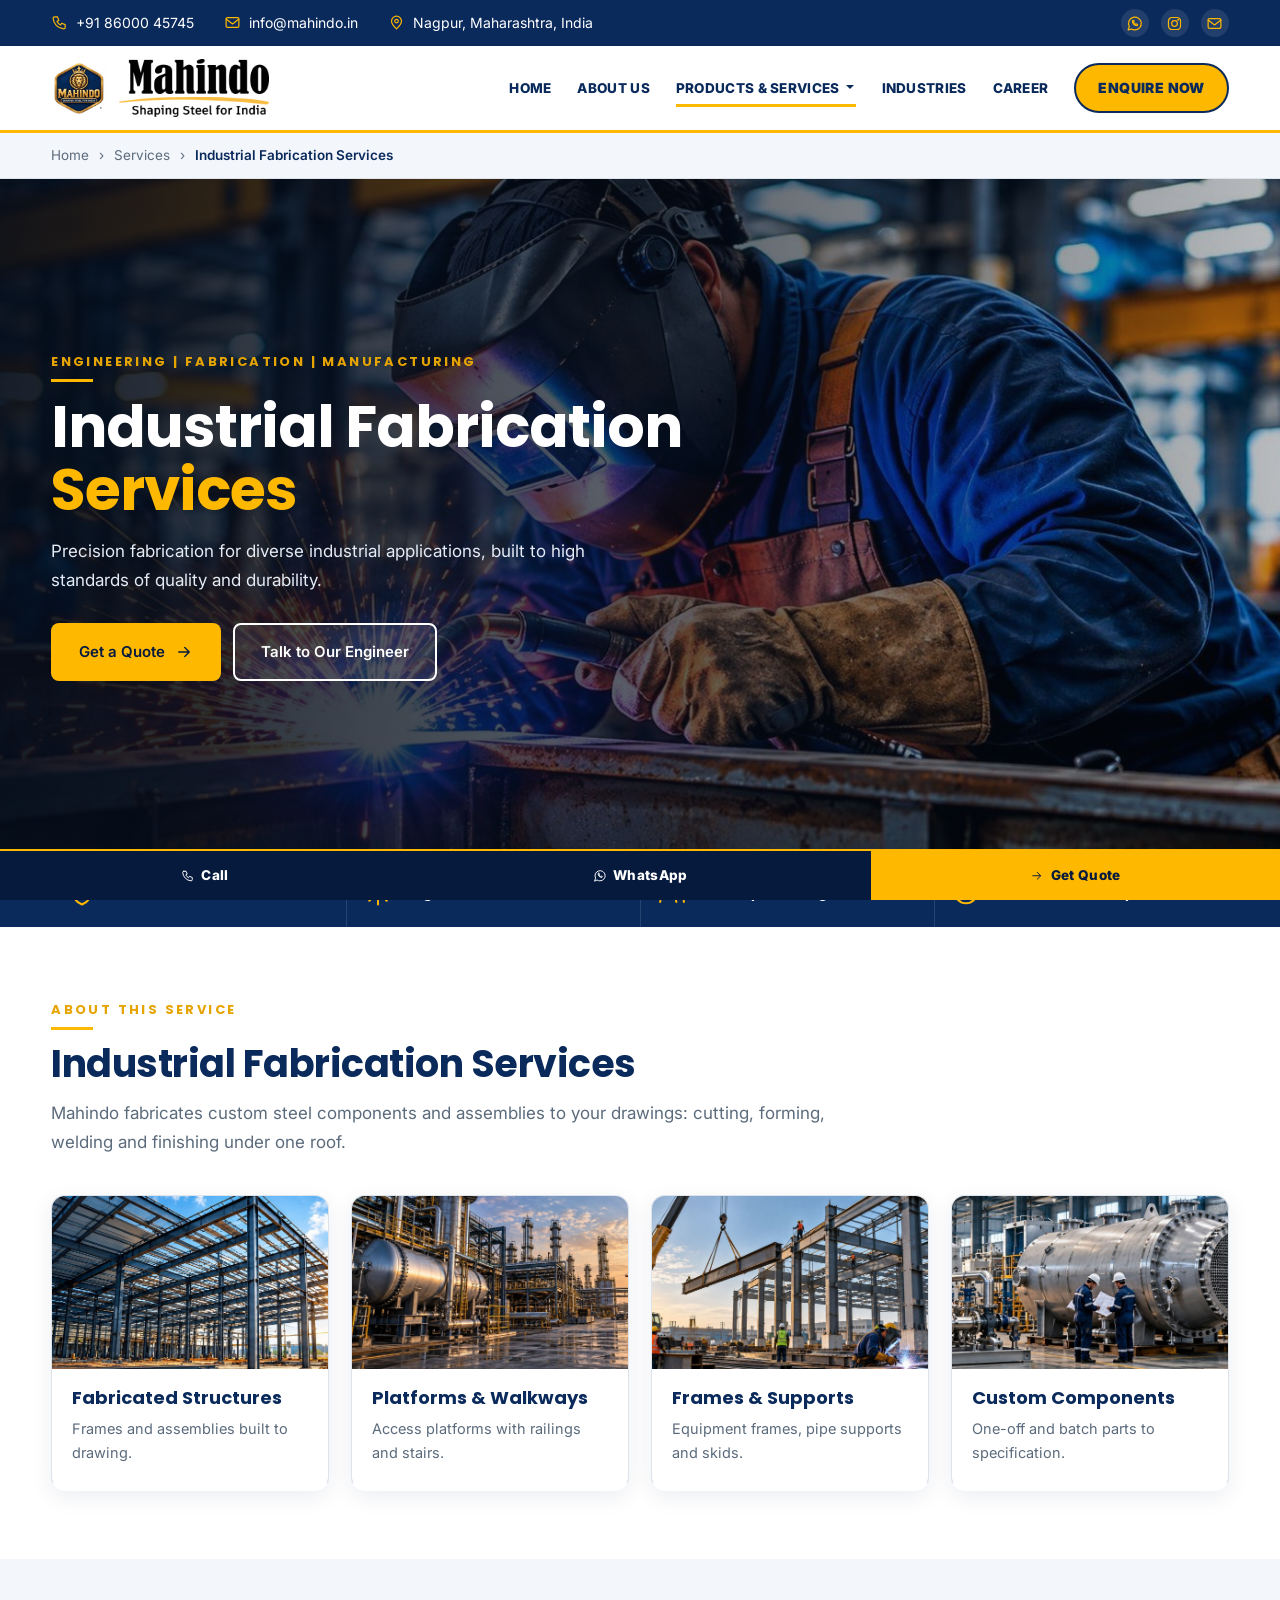
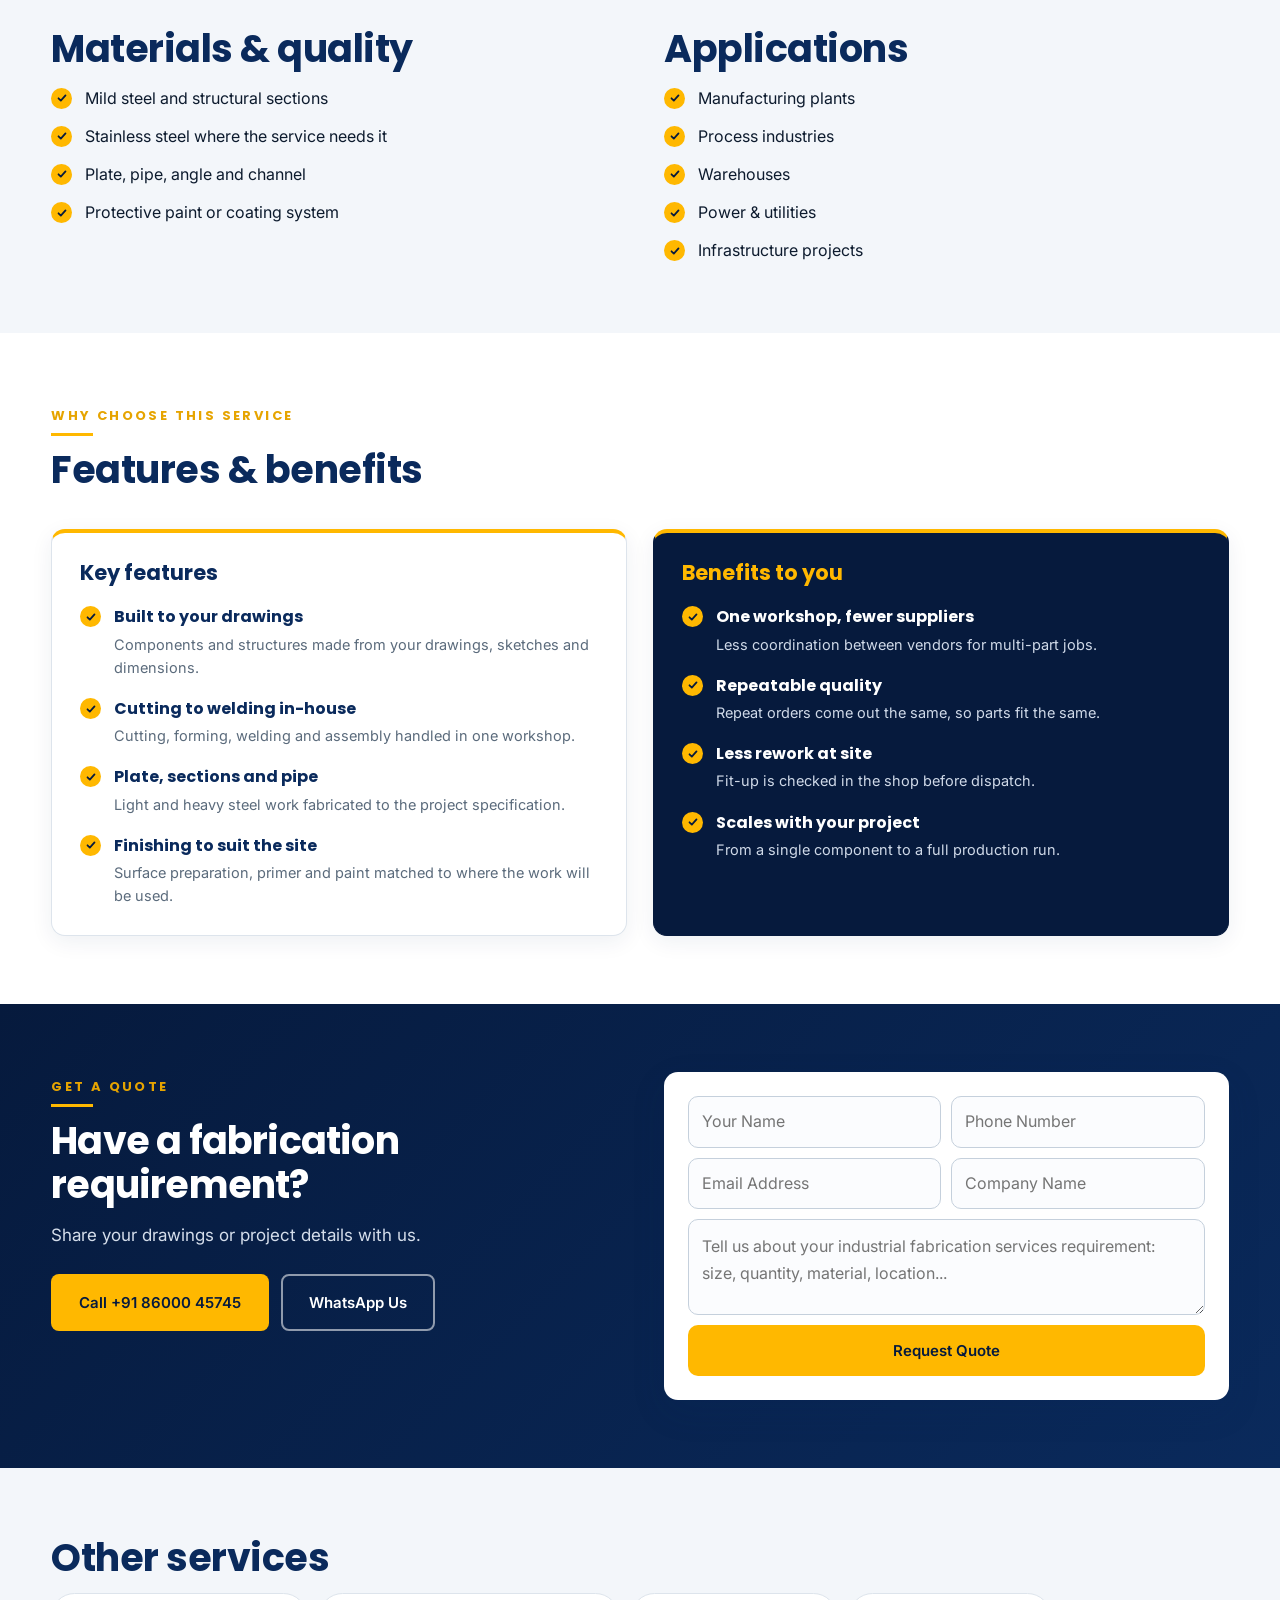
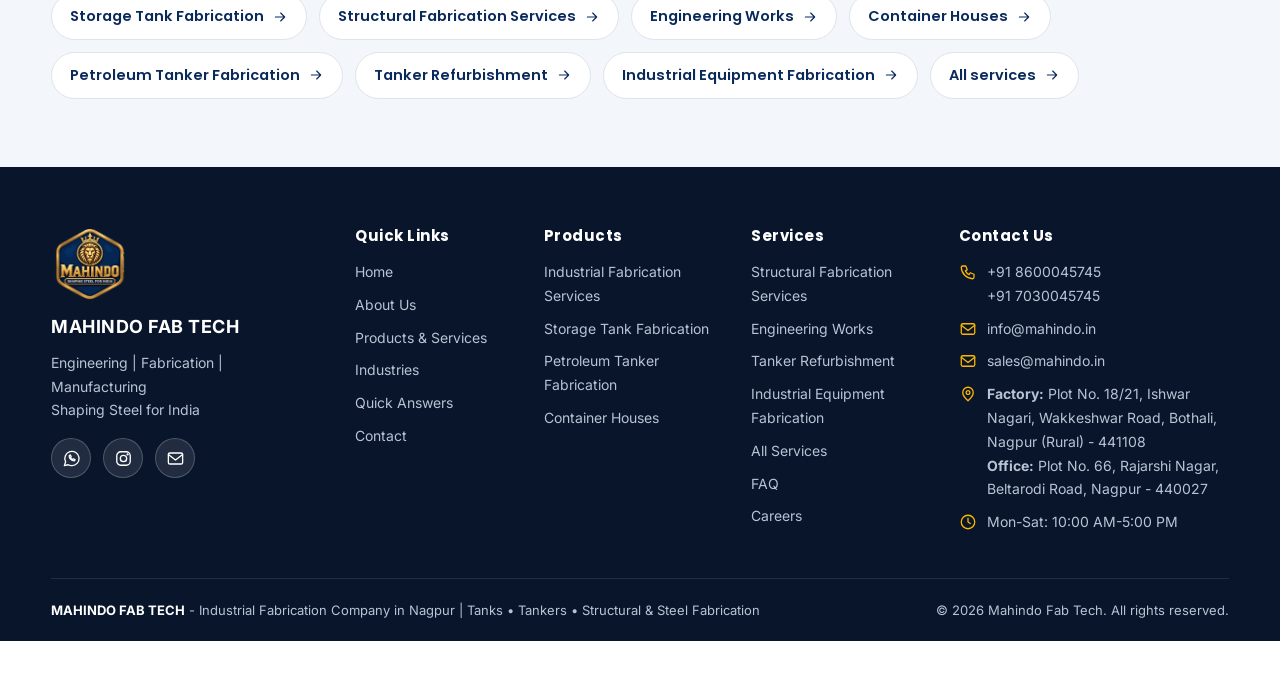
<file: services/industrial-fabrication/index.html>
<!DOCTYPE html>
<html lang="en">
<head>
<meta charset="utf-8"/>
<meta content="width=device-width, initial-scale=1.0" name="viewport"/>
<title>Industrial Fabrication Services in Nagpur | Mahindo Fab Tech</title>
<meta content="Precision fabrication for diverse industrial applications, built to high standards of quality and durability." name="description"/>
<meta content="index, follow" name="robots"/>
<meta content="IN-MH" name="geo.region"/><meta content="Nagpur, Maharashtra, India" name="geo.placename"/><meta content="en-IN" name="language"/>
<link href="https://mahindo.in/services/industrial-fabrication/" rel="canonical"/>
<meta content="Industrial Fabrication Services in Nagpur | Mahindo Fab Tech" property="og:title"/><meta content="Precision fabrication for diverse industrial applications, built to high standards of quality and durability." property="og:description"/><meta content="website" property="og:type"/><meta content="https://mahindo.in/services/industrial-fabrication/" property="og:url"/><meta content="https://mahindo.in/assets/images/card-industrial-fabrication.jpg" property="og:image"/>
<meta content="summary_large_image" name="twitter:card"/><meta content="Industrial Fabrication Services in Nagpur | Mahindo Fab Tech" name="twitter:title"/><meta content="Precision fabrication for diverse industrial applications, built to high standards of quality and durability." name="twitter:description"/><meta content="https://mahindo.in/assets/images/card-industrial-fabrication.jpg" name="twitter:image"/>
<link rel="preconnect" href="https://fonts.googleapis.com"><link rel="preconnect" href="https://fonts.gstatic.com" crossorigin>
<link href="https://fonts.googleapis.com/css2?family=Inter:wght@400;500;600;700&family=Poppins:wght@500;600;700;800&display=swap" rel="stylesheet">
<link rel="stylesheet" href="../../assets/site.css">
<script type="application/ld+json">{"@context": "https://schema.org", "@graph": [{"@type": "Service", "name": "Industrial Fabrication Services", "serviceType": "Industrial Fabrication Services", "description": "Precision fabrication for diverse industrial applications, built to high standards of quality and durability.", "url": "https://mahindo.in/services/industrial-fabrication/", "provider": {"@id": "https://mahindo.in/#organization"}, "areaServed": [{"@type": "City", "name": "Nagpur"}, {"@type": "AdministrativeArea", "name": "Maharashtra"}, {"@type": "Country", "name": "India"}]}, {"@type": "BreadcrumbList", "itemListElement": [{"@type": "ListItem", "position": 1, "name": "Home", "item": "https://mahindo.in/"}, {"@type": "ListItem", "position": 2, "name": "Services", "item": "https://mahindo.in/services/"}, {"@type": "ListItem", "position": 3, "name": "Industrial Fabrication Services", "item": "https://mahindo.in/services/industrial-fabrication/"}]}]}</script>
</head>
<body>
<svg width="0" height="0" style="position:absolute" aria-hidden="true"><defs>
<symbol id="s-factory" viewBox="0 0 48 48"><rect x="6" y="6" width="9" height="12" fill="var(--yellow)" stroke="none"/><path stroke="var(--navy)" fill="none" stroke-width="2.2" stroke-linecap="round" stroke-linejoin="round" d="M6 42V22l12 6v-6l12 6V10h6v32M4 42h40M12 34h4M22 34h4M32 34h4"/></symbol>
<symbol id="s-tank" viewBox="0 0 48 48"><rect x="12" y="10" width="24" height="28" rx="5" fill="var(--yellow)" stroke="none" opacity=".85"/><path stroke="var(--navy)" fill="none" stroke-width="2.2" stroke-linecap="round" stroke-linejoin="round" d="M10 10h28v28H10zM10 18h28M10 30h28M14 38v5M34 38v5"/></symbol>
<symbol id="s-beam" viewBox="0 0 48 48"><rect x="20" y="12" width="8" height="24" fill="var(--yellow)" stroke="none"/><path stroke="var(--navy)" fill="none" stroke-width="2.2" stroke-linecap="round" stroke-linejoin="round" d="M12 8h24v6H12zM12 34h24v6H12zM20 14v20M28 14v20"/></symbol>
<symbol id="s-engineer" viewBox="0 0 48 48"><path d="M13 16a11 11 0 0122 0z" fill="var(--yellow)" stroke="none"/><circle cx="24" cy="20" r="7" stroke="var(--navy)" fill="none" stroke-width="2.2" stroke-linecap="round" stroke-linejoin="round"/><path stroke="var(--navy)" fill="none" stroke-width="2.2" stroke-linecap="round" stroke-linejoin="round" d="M11 16h26M6 44c0-9 8-14 18-14s18 5 18 14"/></symbol>
<symbol id="s-container" viewBox="0 0 48 48"><rect x="30" y="14" width="8" height="26" fill="var(--yellow)" stroke="none"/><path stroke="var(--navy)" fill="none" stroke-width="2.2" stroke-linecap="round" stroke-linejoin="round" d="M6 10h36v32H6zM12 10v32M18 10v32M24 10v32M30 10v32M36 10v32"/></symbol>
<symbol id="s-tanker" viewBox="0 0 48 48"><rect x="5" y="14" width="24" height="14" rx="5" fill="var(--yellow)" stroke="none"/><path stroke="var(--navy)" fill="none" stroke-width="2.2" stroke-linecap="round" stroke-linejoin="round" d="M5 14h24a5 5 0 015 5v9H5zM34 20h6l4 6v6H34M3 32h41"/><circle cx="13" cy="36" r="3.5" fill="#fff" stroke="var(--navy)" stroke-width="2.2"/><circle cx="36" cy="36" r="3.5" fill="#fff" stroke="var(--navy)" stroke-width="2.2"/></symbol>
<symbol id="s-gear" viewBox="0 0 48 48"><circle cx="24" cy="24" r="9" fill="var(--yellow)" stroke="none" opacity=".9"/><path stroke="var(--navy)" fill="none" stroke-width="2.2" stroke-linecap="round" stroke-linejoin="round" d="M24 4v6M24 38v6M4 24h6M38 24h6M9.8 9.8l4.2 4.2M34 34l4.2 4.2M38.2 9.8L34 14M14 34l-4.2 4.2"/><circle cx="24" cy="24" r="13" stroke="var(--navy)" fill="none" stroke-width="2.2" stroke-linecap="round" stroke-linejoin="round"/><path stroke="var(--navy)" fill="none" stroke-width="2.2" stroke-linecap="round" stroke-linejoin="round" d="M20 28l8-8"/></symbol>
<symbol id="s-vessel" viewBox="0 0 48 48"><rect x="12" y="16" width="24" height="14" rx="6" fill="var(--yellow)" stroke="none" opacity=".9"/><path stroke="var(--navy)" fill="none" stroke-width="2.2" stroke-linecap="round" stroke-linejoin="round" d="M8 16h32a0 0 0 010 0v14a6 6 0 01-6 6H14a6 6 0 01-6-6zM16 8h4v8h-4zM28 8h4v8h-4zM14 36v6M34 36v6M6 42h36"/></symbol>
<symbol id="i-pill" viewBox="0 0 24 24"><rect x="2.5" y="8.5" width="19" height="7" rx="3.5" transform="rotate(-35 12 12)"/><path d="M9.2 7.5l7.3 9"/></symbol>
<symbol id="i-shield" viewBox="0 0 24 24"><path d="M12 3l7 3v5c0 5-3 8-7 10-4-2-7-5-7-10V6z"/><path d="M9 12l2 2 4-4"/></symbol>
<symbol id="i-gear" viewBox="0 0 24 24"><circle cx="12" cy="12" r="3.5"/><path d="M12 2v3M12 19v3M2 12h3M19 12h3M4.9 4.9L7 7M17 17l2.1 2.1M19.1 4.9L17 7M7 17l-2.1 2.1"/></symbol>
<symbol id="i-team" viewBox="0 0 24 24"><circle cx="9" cy="8" r="3"/><path d="M3 20c0-3.3 2.7-6 6-6s6 2.7 6 6M17 5.5a2.5 2.5 0 010 5M18 14c2.2.4 3.5 2.3 3.5 6"/></symbol>
<symbol id="i-clock" viewBox="0 0 24 24"><circle cx="12" cy="12" r="9"/><path d="M12 7v5l3 2"/></symbol>
<symbol id="i-phone" viewBox="0 0 24 24"><path d="M5 4h4l2 5-2.5 1.5a11 11 0 005 5L15 13l5 2v4a2 2 0 01-2 2A16 16 0 013 6a2 2 0 012-2z"/></symbol>
<symbol id="i-mail" viewBox="0 0 24 24"><rect x="3" y="5" width="18" height="14" rx="2"/><path d="M3 7l9 7 9-7"/></symbol>
<symbol id="i-pin" viewBox="0 0 24 24"><path d="M12 21s7-6.2 7-11a7 7 0 10-14 0c0 4.8 7 11 7 11z"/><circle cx="12" cy="10" r="2.5"/></symbol>
<symbol id="i-wa" viewBox="0 0 24 24"><path d="M3 21l1.6-4.8A9 9 0 1112 21a9 9 0 01-4.3-1.1z"/><path d="M9 8.5c0 3.5 3 6.5 6.5 6.5l1-1.6-2.3-1-1 .9c-1-.4-2-1.400-2.500-2.500l.9-1-1-2.300z"/></symbol>
<symbol id="i-ig" viewBox="0 0 24 24"><rect x="3.5" y="3.5" width="17" height="17" rx="5"/><circle cx="12" cy="12" r="4"/><circle cx="17.200" cy="6.800" r=".6"/></symbol>
<symbol id="i-check" viewBox="0 0 24 24"><path d="M5 12.500l4.500 4.500L19 7.500"/></symbol>
<symbol id="i-arrow" viewBox="0 0 24 24"><path d="M5 12h14M13 6l6 6-6 6"/></symbol>
<symbol id="i-pencil" viewBox="0 0 24 24"><path d="M4 20l1-4L16 5l3 3L8 19zM14 7l3 3"/></symbol>
<symbol id="i-headset" viewBox="0 0 24 24"><path d="M4 14v-2a8 8 0 0116 0v2"/><rect x="3" y="14" width="4" height="6" rx="1.500"/><rect x="17" y="14" width="4" height="6" rx="1.500"/></symbol>
<symbol id="i-award" viewBox="0 0 24 24"><circle cx="12" cy="9" r="5.500"/><path d="M8.500 13.500L7 21l5-3 5 3-1.500-7.500"/></symbol>
<symbol id="i-refresh" viewBox="0 0 24 24"><path d="M20 12a8 8 0 01-14 5.300M4 12a8 8 0 0114-5.300M18 3v4h-4M6 21v-4h4"/></symbol>
<symbol id="i-fuel" viewBox="0 0 24 24"><path d="M5 21V5a2 2 0 012-2h6a2 2 0 012 2v16M3 21h14M15 10h2.500a1.500 1.500 0 011.500 1.500V17a1.500 1.500 0 003 0V8l-3-3"/><path d="M8 8h4"/></symbol>
<symbol id="i-flask" viewBox="0 0 24 24"><path d="M9 3h6M10 3v6L4.500 18.500A2 2 0 006.300 21h11.400a2 2 0 001.800-2.500L14 9V3"/></symbol>
<symbol id="i-bolt" viewBox="0 0 24 24"><path d="M13 2L5 14h6l-1 8 8-12h-6z"/></symbol>
<symbol id="i-build" viewBox="0 0 24 24"><path d="M4 21V8l6-4v17M10 21V11l10 3v7M3 21h18M7 11h.01M7 15h.01M14 16h.01M17 17h.01"/></symbol>
<symbol id="i-truck" viewBox="0 0 24 24"><path d="M2 6h11v10H2zM13 9h4l4 4v3h-8"/><circle cx="7" cy="18" r="2"/><circle cx="17" cy="18" r="2"/></symbol>
<symbol id="i-layers" viewBox="0 0 24 24"><path d="M12 3l9 5-9 5-9-5zM3 13l9 5 9-5M3 17.500l9 5 9-5"/></symbol>
<symbol id="i-dots" viewBox="0 0 24 24"><circle cx="5" cy="12" r="1.200"/><circle cx="12" cy="12" r="1.200"/><circle cx="19" cy="12" r="1.200"/></symbol>
</defs></svg>
<div class="topbar"><div class="container">
  <div class="contact-bits">
    <a href="tel:+918600045745"><svg class="ico"  aria-hidden="true"><use href="#i-phone"/></svg>+91 86000 45745</a>
    <a href="mailto:info@mahindo.in"><svg class="ico"  aria-hidden="true"><use href="#i-mail"/></svg>info@mahindo.in</a>
    <span><svg class="ico"  aria-hidden="true"><use href="#i-pin"/></svg>Nagpur, Maharashtra, India</span>
  </div>
  <div class="social">
    <a href="https://wa.me/918600045745?text=Hello%20Mahindo%20Fab%20Tech,%20I%20need%20an%20industrial%20fabrication%20quotation." target="_blank" rel="noopener" aria-label="WhatsApp"><svg class="ico"  aria-hidden="true"><use href="#i-wa"/></svg></a>
    <a href="https://www.instagram.com/mahindo_ftc/" target="_blank" rel="noopener" aria-label="Instagram"><svg class="ico"  aria-hidden="true"><use href="#i-ig"/></svg></a>
    <a href="mailto:info@mahindo.in" aria-label="Email"><svg class="ico"  aria-hidden="true"><use href="#i-mail"/></svg></a>
  </div>
</div></div>
<header>
  <div class="container nav">
    <a class="brand" href="../../index.html" aria-label="Mahindo Fab Tech home">
      <img class="brand-emblem" src="../../assets/images/logo-emblem.png" width="260" height="245" alt="Mahindo emblem">
      <img class="brand-word" src="../../assets/images/logo-wordmark.png" width="1005" height="393" alt="Mahindo - Shaping Steel for India">
    </a>
    <nav id="main-nav" aria-label="Main navigation">
      <a href="../../index.html#home">HOME</a>
      <a href="../../index.html#about">ABOUT US</a>
      <div class="has-sub"><a href="../../services/index.html" class="active">PRODUCTS &amp; SERVICES</a><button class="sub-toggle" type="button" aria-label="Show services" aria-expanded="false"><svg class="ico" aria-hidden="true"><use href="#i-arrow"/></svg></button><div class="sub"><a href="../../services/index.html"><b>All Services</b></a><a href="../../services/industrial-fabrication/index.html">Industrial Fabrication Services</a><a href="../../services/storage-tank-fabrication/index.html">Storage Tank Fabrication</a><a href="../../services/structural-fabrication/index.html">Structural Fabrication Services</a><a href="../../services/engineering-works/index.html">Engineering Works</a><a href="../../services/container-houses/index.html">Container Houses</a><a href="../../services/petroleum-tanker-fabrication/index.html">Petroleum Tanker Fabrication</a><a href="../../services/tanker-refurbishment/index.html">Tanker Refurbishment</a><a href="../../services/industrial-equipment-fabrication/index.html">Industrial Equipment Fabrication</a></div></div>
      <a href="../../index.html#industries">INDUSTRIES</a>
      <a href="../../career.html">CAREER</a>
    </nav>
    <a class="nav-enq" href="#enquire">ENQUIRE NOW</a>
    <button class="mobile-menu" aria-label="Open navigation" aria-controls="main-nav" onclick="document.querySelector('nav').classList.toggle('open')">&#9776;</button>
  </div>
</header>
<main>
<div class="crumbs"><div class="container"><a href="../../index.html">Home</a><span>&rsaquo;</span><a href="../../services/index.html">Services</a><span>&rsaquo;</span><b>Industrial Fabrication Services</b></div></div>
<section class="svc-hero"><img src="assets/hero.jpg" alt="Industrial Fabrication Services" width="1600" height="700" fetchpriority="high"><div class="container"><div class="in"><div class="eyebrow">ENGINEERING | FABRICATION | MANUFACTURING</div><h1>Industrial Fabrication <span>Services</span></h1><p>Precision fabrication for diverse industrial applications, built to high standards of quality and durability.</p>
<div class="btns"><a class="btn btn-primary" href="#enquire">Get a Quote <svg class="ico" aria-hidden="true"><use href="#i-arrow"/></svg></a><a class="btn btn-outline-dark" href="https://wa.me/918600045745?text=Hello%20Mahindo%20Fab%20Tech,%20I%20need%20a%20quotation%20for%20Industrial%20Fabrication%20Services." target="_blank" rel="noopener">Talk to Our Engineer</a></div></div></div></section>
<div class="svc-strip"><div class="container"><div><svg viewBox="0 0 24 24" width="30" height="30" fill="none" stroke="currentColor" stroke-width="1.6" stroke-linecap="round" stroke-linejoin="round"><path d="M12 2l8 3v6c0 5-3.5 9-8 11-4.5-2-8-6-8-11V5z"/><path d="M8.5 12l2.5 2.5L16 9.5"/></svg><b>Custom Fabrication</b></div><div><svg viewBox="0 0 24 24" width="30" height="30" fill="none" stroke="currentColor" stroke-width="1.6" stroke-linecap="round" stroke-linejoin="round"><circle cx="12" cy="12" r="4"/><path d="M12 2v3M12 19v3M2 12h3M19 12h3M5 5l2 2M17 17l2 2M19 5l-2 2M7 17l-2 2"/></svg><b>High Precision</b></div><div><svg viewBox="0 0 24 24" width="30" height="30" fill="none" stroke="currentColor" stroke-width="1.6" stroke-linecap="round" stroke-linejoin="round"><circle cx="9" cy="8" r="3.5"/><path d="M2.5 20c0-4 3-6 6.5-6s6.500 2 6.500 6"/><path d="M16 5a3.500 3.500 0 010 7M18 14c2 .8 3.500 2.500 3.500 6"/></svg><b>Quality Welding</b></div><div><svg viewBox="0 0 24 24" width="30" height="30" fill="none" stroke="currentColor" stroke-width="1.6" stroke-linecap="round" stroke-linejoin="round"><circle cx="12" cy="12" r="9"/><path d="M12 7v5l3.500 2"/></svg><b>On-Time Delivery</b></div></div></div>
<section class="s"><div class="container"><div class="section-head"><div class="eyebrow">About this service</div><h2>Industrial Fabrication Services</h2><p>Mahindo fabricates custom steel components and assemblies to your drawings: cutting, forming, welding and finishing under one roof.</p></div><div class="s-grid"><article class="s-card"><img src="assets/card1.jpg" alt="Fabricated Structures" width="1200" height="750" loading="lazy"><div><h3>Fabricated Structures</h3><p>Frames and assemblies built to drawing.</p></div></article><article class="s-card"><img src="assets/card2.jpg" alt="Platforms &amp; Walkways" width="1200" height="750" loading="lazy"><div><h3>Platforms &amp; Walkways</h3><p>Access platforms with railings and stairs.</p></div></article><article class="s-card"><img src="assets/card3.jpg" alt="Frames &amp; Supports" width="1200" height="750" loading="lazy"><div><h3>Frames &amp; Supports</h3><p>Equipment frames, pipe supports and skids.</p></div></article><article class="s-card"><img src="assets/card4.jpg" alt="Custom Components" width="1200" height="750" loading="lazy"><div><h3>Custom Components</h3><p>One-off and batch parts to specification.</p></div></article></div></div></section>
<section class="s alt"><div class="container two"><div><h2>Materials &amp; quality</h2><ul class="tick"><li>Mild steel and structural sections</li><li>Stainless steel where the service needs it</li><li>Plate, pipe, angle and channel</li><li>Protective paint or coating system</li></ul></div><div><h2>Applications</h2><ul class="tick"><li>Manufacturing plants</li><li>Process industries</li><li>Warehouses</li><li>Power &amp; utilities</li><li>Infrastructure projects</li></ul></div></div></section>
<section class="s"><div class="container"><div class="section-head"><div class="eyebrow">Why choose this service</div><h2>Features &amp; benefits</h2></div><div class="fb-grid"><div class="fb-panel"><h3>Key features</h3><ul class="fb"><li><b>Built to your drawings</b><span>Components and structures made from your drawings, sketches and dimensions.</span></li><li><b>Cutting to welding in-house</b><span>Cutting, forming, welding and assembly handled in one workshop.</span></li><li><b>Plate, sections and pipe</b><span>Light and heavy steel work fabricated to the project specification.</span></li><li><b>Finishing to suit the site</b><span>Surface preparation, primer and paint matched to where the work will be used.</span></li></ul></div><div class="fb-panel hl"><h3>Benefits to you</h3><ul class="fb"><li><b>One workshop, fewer suppliers</b><span>Less coordination between vendors for multi-part jobs.</span></li><li><b>Repeatable quality</b><span>Repeat orders come out the same, so parts fit the same.</span></li><li><b>Less rework at site</b><span>Fit-up is checked in the shop before dispatch.</span></li><li><b>Scales with your project</b><span>From a single component to a full production run.</span></li></ul></div></div></div></section>
<section class="svc-enq" id="enquire"><div class="container"><div><div class="eyebrow">Get a quote</div><h2>Have a fabrication requirement?</h2><p>Share your drawings or project details with us.</p><div class="btns"><a class="btn btn-primary" href="tel:+918600045745">Call +91 86000 45745</a><a class="btn btn-outline" href="https://wa.me/918600045745?text=Hello%20Mahindo%20Fab%20Tech,%20I%20need%20a%20quotation%20for%20Industrial%20Fabrication%20Services." target="_blank" rel="noopener">WhatsApp Us</a></div></div>
<form action="/api/quote" class="contact-form" method="post"><input type="hidden" name="service" value="industrial-fabrication"/>
<input name="name" placeholder="Your Name" required/><input name="phone" placeholder="Phone Number" required/><input name="email" placeholder="Email Address" type="email"/><input name="company" placeholder="Company Name"/>
<textarea maxlength="1200" name="requirement" placeholder="Tell us about your industrial fabrication services requirement: size, quantity, material, location..." required></textarea>
<div aria-hidden="true" class="hp"><label>Leave this field empty<input autocomplete="off" name="website" tabindex="-1"/></label></div>
<button class="btn btn-primary" type="submit">Request Quote</button><p class="form-status" hidden id="form-status" role="status"></p></form></div></section>
<section class="s alt others"><div class="container"><h2>Other services</h2><div class="chips"><a href="../storage-tank-fabrication/index.html">Storage Tank Fabrication <svg class="ico" aria-hidden="true"><use href="#i-arrow"/></svg></a><a href="../structural-fabrication/index.html">Structural Fabrication Services <svg class="ico" aria-hidden="true"><use href="#i-arrow"/></svg></a><a href="../engineering-works/index.html">Engineering Works <svg class="ico" aria-hidden="true"><use href="#i-arrow"/></svg></a><a href="../container-houses/index.html">Container Houses <svg class="ico" aria-hidden="true"><use href="#i-arrow"/></svg></a><a href="../petroleum-tanker-fabrication/index.html">Petroleum Tanker Fabrication <svg class="ico" aria-hidden="true"><use href="#i-arrow"/></svg></a><a href="../tanker-refurbishment/index.html">Tanker Refurbishment <svg class="ico" aria-hidden="true"><use href="#i-arrow"/></svg></a><a href="../industrial-equipment-fabrication/index.html">Industrial Equipment Fabrication <svg class="ico" aria-hidden="true"><use href="#i-arrow"/></svg></a><a href="../index.html">All services <svg class="ico" aria-hidden="true"><use href="#i-arrow"/></svg></a></div></div></section>
</main>
<footer>
  <div class="container">
    <div class="foot-grid">
      <div class="foot-brand"><img src="../../assets/images/logo-emblem-clean.png" width="260" height="245" alt="Mahindo emblem" loading="lazy"><strong>MAHINDO FAB TECH</strong><p>Engineering | Fabrication | Manufacturing<br>Shaping Steel for India</p>
        <div class="social"><a href="https://wa.me/918600045745?text=Hello%20Mahindo%20Fab%20Tech,%20I%20need%20an%20industrial%20fabrication%20quotation." target="_blank" rel="noopener" aria-label="WhatsApp"><svg class="ico"  aria-hidden="true"><use href="#i-wa"/></svg></a><a href="https://www.instagram.com/mahindo_ftc/" target="_blank" rel="noopener" aria-label="Instagram"><svg class="ico"  aria-hidden="true"><use href="#i-ig"/></svg></a><a href="mailto:info@mahindo.in" aria-label="Email"><svg class="ico"  aria-hidden="true"><use href="#i-mail"/></svg></a></div></div>
      <div><h4>Quick Links</h4><ul><li><a href="../../index.html#home">Home</a></li><li><a href="../../index.html#about">About Us</a></li><li><a href="../../services/index.html">Products &amp; Services</a></li><li><a href="../../index.html#industries">Industries</a></li><li><a href="../../index.html#quick-answers">Quick Answers</a></li><li><a href="#enquire">Contact</a></li></ul></div>
      <div><h4>Products</h4><ul><li><a href="../../services/industrial-fabrication/index.html">Industrial Fabrication Services</a></li><li><a href="../../services/storage-tank-fabrication/index.html">Storage Tank Fabrication</a></li><li><a href="../../services/petroleum-tanker-fabrication/index.html">Petroleum Tanker Fabrication</a></li><li><a href="../../services/container-houses/index.html">Container Houses</a></li></ul></div>
      <div><h4>Services</h4><ul><li><a href="../../services/structural-fabrication/index.html">Structural Fabrication Services</a></li><li><a href="../../services/engineering-works/index.html">Engineering Works</a></li><li><a href="../../services/tanker-refurbishment/index.html">Tanker Refurbishment</a></li><li><a href="../../services/industrial-equipment-fabrication/index.html">Industrial Equipment Fabrication</a></li><li><a href="../../services/index.html">All Services</a></li><li><a href="../../index.html#faq">FAQ</a></li><li><a href="../../career.html">Careers</a></li></ul></div>
      <div class="foot-contact"><h4>Contact Us</h4><ul>
        <li><svg class="ico"  aria-hidden="true"><use href="#i-phone"/></svg><span><a href="tel:+918600045745">+91 8600045745</a><br><a href="tel:+917030045745">+91 7030045745</a></span></li>
        <li><svg class="ico"  aria-hidden="true"><use href="#i-mail"/></svg><a href="mailto:info@mahindo.in">info@mahindo.in</a></li>
        <li><svg class="ico"  aria-hidden="true"><use href="#i-mail"/></svg><a href="mailto:sales@mahindo.in">sales@mahindo.in</a></li>
        <li><svg class="ico"  aria-hidden="true"><use href="#i-pin"/></svg><span><b>Factory:</b> Plot No. 18/21, Ishwar Nagari, Wakkeshwar Road, Bothali, Nagpur (Rural) - 441108<br><b>Office:</b> Plot No. 66, Rajarshi Nagar, Beltarodi Road, Nagpur - 440027</span></li>
        <li><svg class="ico"  aria-hidden="true"><use href="#i-clock"/></svg>Mon-Sat: 10:00 AM-5:00 PM</li></ul></div>
    </div>
    <div class="foot-bottom">
      <div><strong>MAHINDO FAB TECH</strong> - Industrial Fabrication Company in Nagpur | Tanks &bull; Tankers &bull; Structural &amp; Steel Fabrication</div>
      <div>&copy; 2026 Mahindo Fab Tech. All rights reserved.</div>
    </div>
  </div>
</footer>

<aside class="fab" aria-label="Quick actions">
  <a href="#enquire"><img src="../../assets/images/fab-quote.png" width="484" height="182" alt="Get a Quote" loading="lazy"></a>
  <a href="https://wa.me/918600045745?text=Hello%20Mahindo%20Fab%20Tech,%20I%20need%20an%20industrial%20fabrication%20quotation." target="_blank" rel="noopener"><img src="../../assets/images/fab-whatsapp.png" width="485" height="181" alt="WhatsApp Us" loading="lazy"></a>
  <a href="tel:+918600045745"><img src="../../assets/images/fab-call.png" width="485" height="181" alt="Call Now" loading="lazy"></a>
  <a href="#enquire"><img src="../../assets/images/fab-engineer.png" width="485" height="183" alt="Talk to Our Engineer" loading="lazy"></a>
  <a href="mailto:sales@mahindo.in?subject=Drawing%20for%20fabrication%20quotation"><img src="../../assets/images/fab-drawing.png" width="457" height="183" alt="Upload Your Drawing - email us" loading="lazy"></a>
</aside>
<nav class="mbar" aria-label="Quick contact"><a href="tel:+918600045745"><svg class="ico"  aria-hidden="true"><use href="#i-phone"/></svg>Call</a><a href="https://wa.me/918600045745?text=Hello%20Mahindo%20Fab%20Tech,%20I%20need%20an%20industrial%20fabrication%20quotation." target="_blank" rel="noopener"><svg class="ico"  aria-hidden="true"><use href="#i-wa"/></svg>WhatsApp</a><a href="#enquire"><svg class="ico"  aria-hidden="true"><use href="#i-arrow"/></svg>Get Quote</a></nav>


<script>
(function(){var hd=document.querySelector('header');addEventListener('scroll',function(){hd.classList.toggle('scrolled',scrollY>12)},{passive:true});
document.querySelectorAll('nav a').forEach(function(l){l.addEventListener('click',function(){document.querySelector('nav').classList.remove('open')})});
var f=document.querySelector('.contact-form'),st=document.getElementById('form-status');if(!f)return;var b=f.querySelector('button');
var OK='Thank you - your enquiry has reached us. We reply within one working day.',BAD='Sorry, that did not send. Please call or WhatsApp us and we will pick it up.';
function say(m,g){st.textContent=m;st.className='form-status '+(g?'ok':'bad');st.hidden=false}
if(/[?&]sent=1/.test(location.search))say(OK,true);if(/[?&]sent=0/.test(location.search))say(BAD,false);
f.addEventListener('submit',function(e){e.preventDefault();b.disabled=true;b.textContent='Sending...';
fetch(f.action,{method:'POST',body:new FormData(f),headers:{'X-Requested-With':'XMLHttpRequest'}}).then(function(r){return r.ok?r.json():Promise.reject(0)})
.then(function(j){if(j&&j.ok){f.reset();say(OK,true)}else say(BAD,false)}).catch(function(){say(BAD,false)})
.then(function(){setTimeout(function(){b.disabled=false;b.textContent='Request Quote'},4000)})})})();
</script>
<script>document.querySelectorAll('.sub-toggle').forEach(function(b){b.addEventListener('click',function(e){e.stopPropagation();var o=b.parentNode.classList.toggle('sub-open');b.setAttribute('aria-expanded',o)})})</script>
<script>
/* Static mode: no backend. Quote forms open WhatsApp; career form opens an email. */
(function(){
  var WA='918600045745', MAIL='info@mahindo.in';
  document.querySelectorAll('form').forEach(function(f){
    f.setAttribute('action','#');
    f.addEventListener('submit',function(e){
      e.preventDefault(); e.stopImmediatePropagation();
      var g=function(n){var el=f.querySelector('[name="'+n+'"]');return el?el.value.trim():''};
      var st=f.querySelector('.form-status');
      var say=function(m){if(st){st.textContent=m;st.className='form-status ok';st.hidden=false}};
      if(f.id==='careerForm'){
        var body='Name: '+g('name')+'\nEmail: '+g('email')+'\nMobile: '+g('phone')+'\nCity: '+g('city')+'\nDiscipline: '+g('discipline')+'\nExperience: '+g('experience')+'\nPosition: '+g('position')+'\nExpected salary: '+g('salary')+'\nKey skills: '+g('skills')+'\n\nSummary:\n'+g('summary')+'\n\n(Please attach your resume to this email.)';
        location.href='mailto:'+MAIL+'?subject='+encodeURIComponent('Job Application - '+g('position')+' - '+g('name'))+'&body='+encodeURIComponent(body);
        say('Your email app is opening. Please attach your resume and press Send.');
      } else {
        var svc=g('service');
        var msg='Quote request'+(svc?' ('+svc.replace(/-/g,' ')+')':'')+'\nName: '+g('name')+'\nCompany: '+g('company')+'\nPhone: '+g('phone')+'\nEmail: '+g('email')+'\nRequirement: '+g('requirement');
        window.open('https://wa.me/'+WA+'?text='+encodeURIComponent(msg),'_blank');
        say('WhatsApp is opening with your enquiry. Press Send there.');
      }
    },true);
  });
})();
</script>
</body></html>
</file>
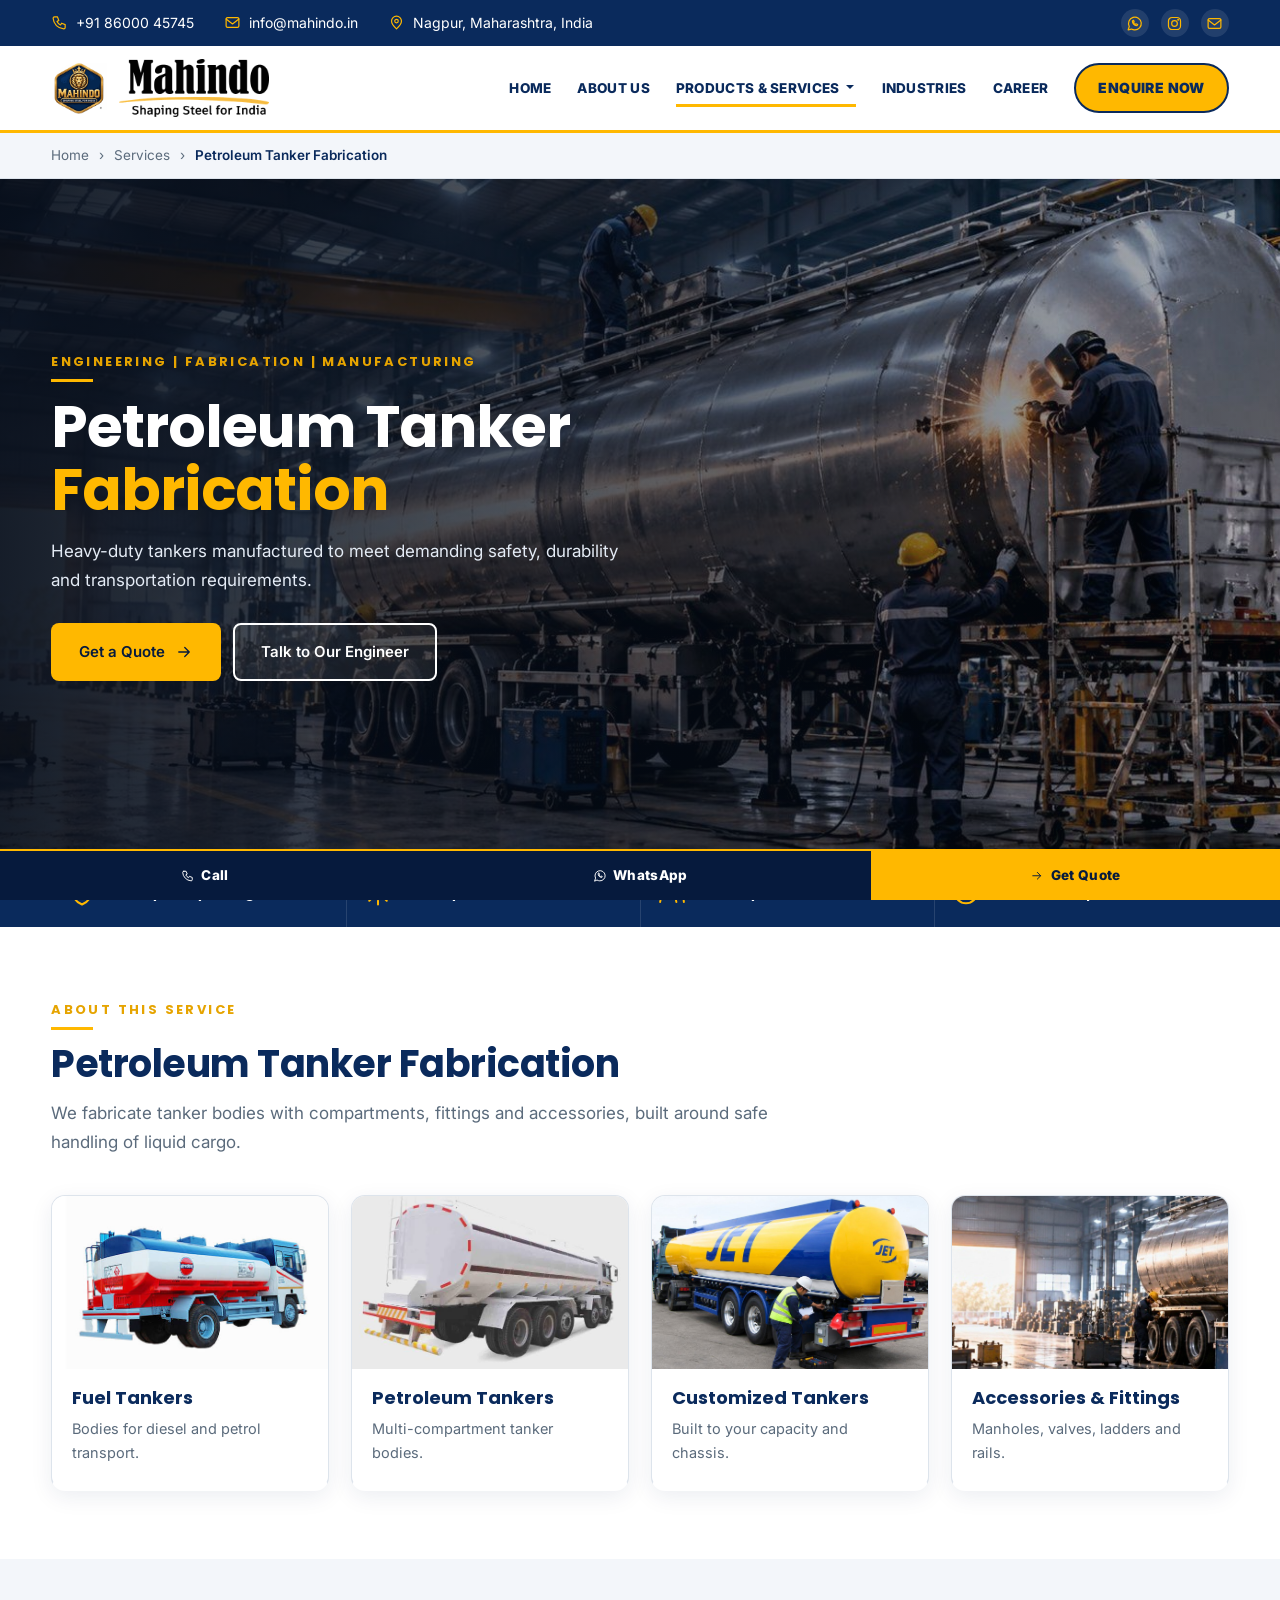
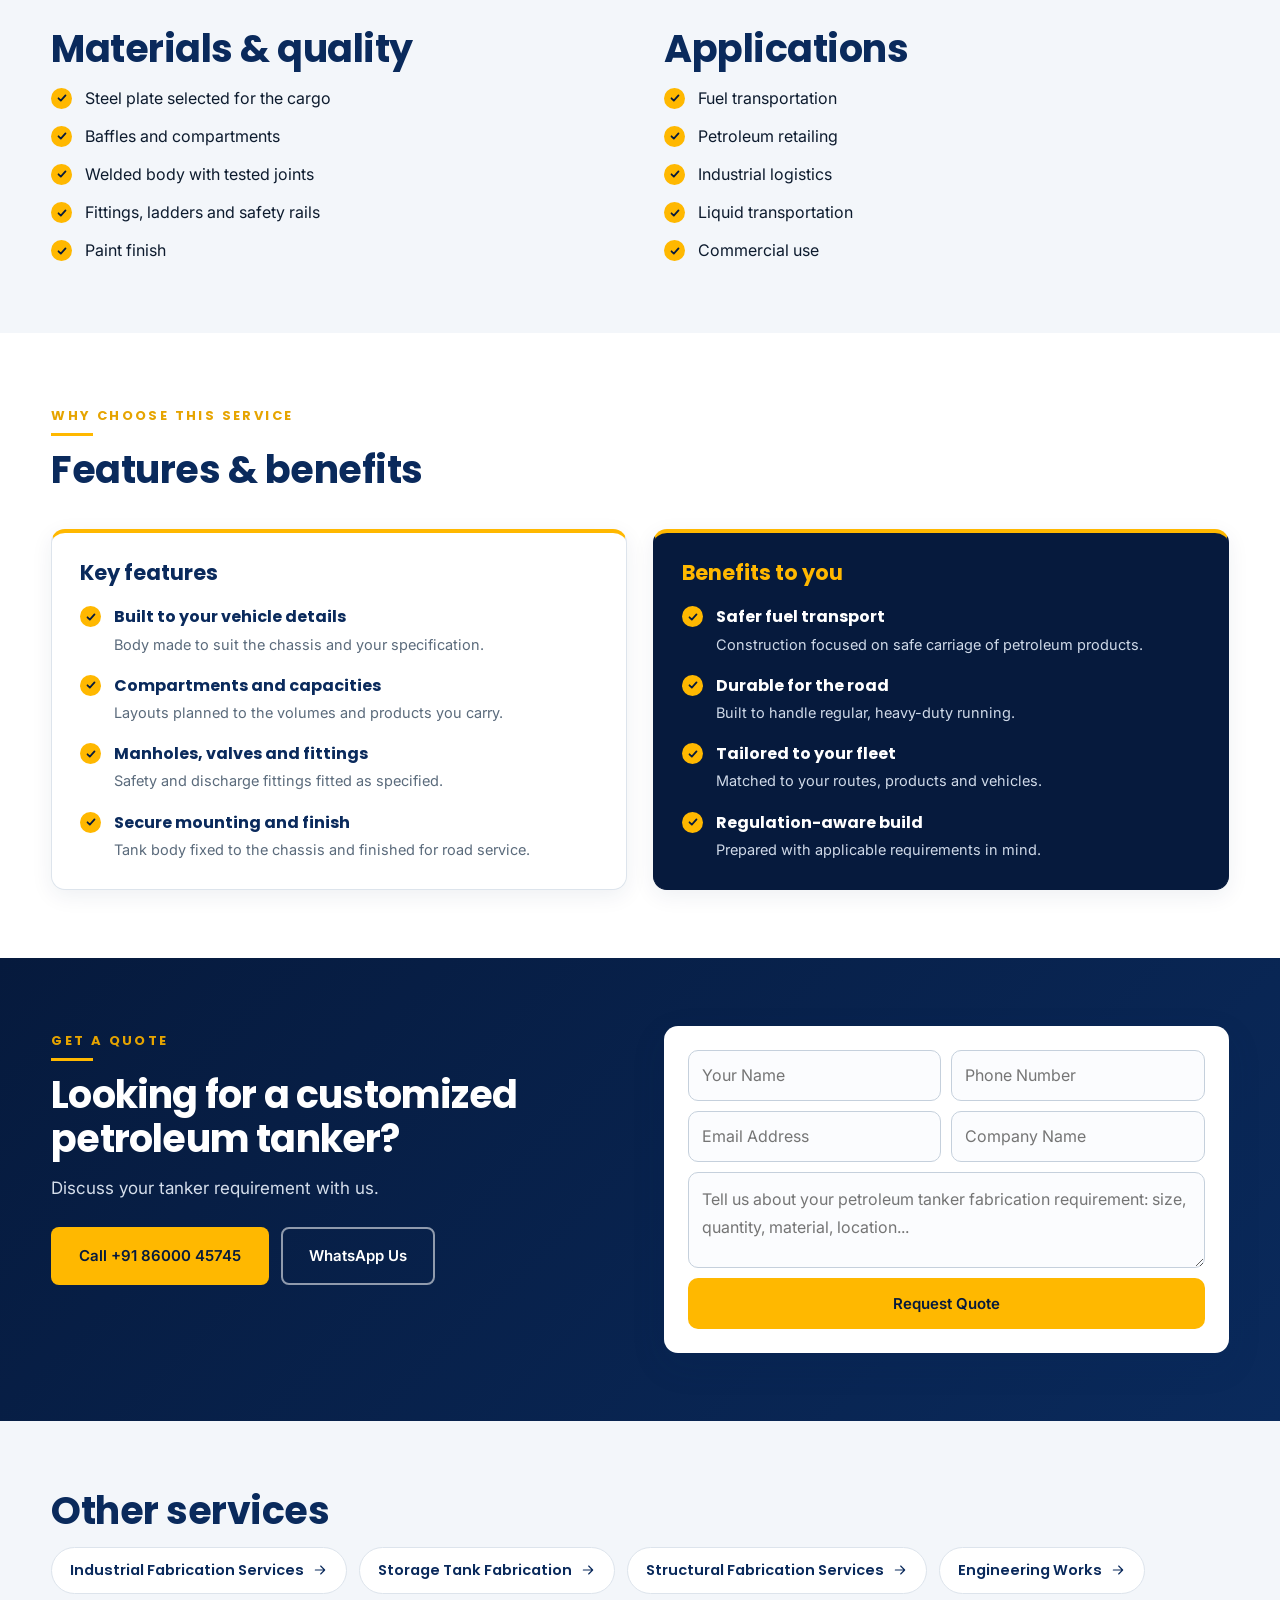
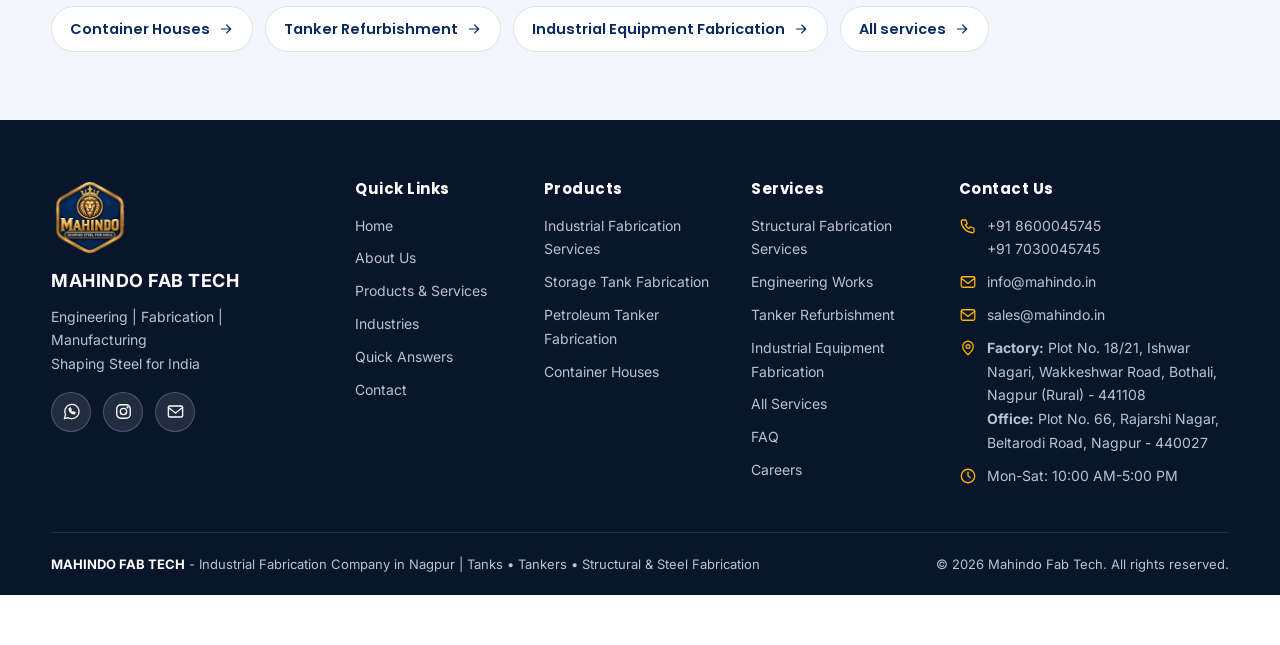
<file: services/petroleum-tanker-fabrication/index.html>
<!DOCTYPE html>
<html lang="en">
<head>
<meta charset="utf-8"/>
<meta content="width=device-width, initial-scale=1.0" name="viewport"/>
<title>Petroleum Tanker Fabrication in Nagpur | Mahindo Fab Tech</title>
<meta content="Heavy-duty tankers manufactured to meet demanding safety, durability and transportation requirements." name="description"/>
<meta content="index, follow" name="robots"/>
<meta content="IN-MH" name="geo.region"/><meta content="Nagpur, Maharashtra, India" name="geo.placename"/><meta content="en-IN" name="language"/>
<link href="https://mahindo.in/services/petroleum-tanker-fabrication/" rel="canonical"/>
<meta content="Petroleum Tanker Fabrication in Nagpur | Mahindo Fab Tech" property="og:title"/><meta content="Heavy-duty tankers manufactured to meet demanding safety, durability and transportation requirements." property="og:description"/><meta content="website" property="og:type"/><meta content="https://mahindo.in/services/petroleum-tanker-fabrication/" property="og:url"/><meta content="https://mahindo.in/assets/images/prod-petroleum-tanker.jpg" property="og:image"/>
<meta content="summary_large_image" name="twitter:card"/><meta content="Petroleum Tanker Fabrication in Nagpur | Mahindo Fab Tech" name="twitter:title"/><meta content="Heavy-duty tankers manufactured to meet demanding safety, durability and transportation requirements." name="twitter:description"/><meta content="https://mahindo.in/assets/images/prod-petroleum-tanker.jpg" name="twitter:image"/>
<link rel="preconnect" href="https://fonts.googleapis.com"><link rel="preconnect" href="https://fonts.gstatic.com" crossorigin>
<link href="https://fonts.googleapis.com/css2?family=Inter:wght@400;500;600;700&family=Poppins:wght@500;600;700;800&display=swap" rel="stylesheet">
<link rel="stylesheet" href="../../assets/site.css">
<script type="application/ld+json">{"@context": "https://schema.org", "@graph": [{"@type": "Service", "name": "Petroleum Tanker Fabrication", "serviceType": "Petroleum Tanker Fabrication", "description": "Heavy-duty tankers manufactured to meet demanding safety, durability and transportation requirements.", "url": "https://mahindo.in/services/petroleum-tanker-fabrication/", "provider": {"@id": "https://mahindo.in/#organization"}, "areaServed": [{"@type": "City", "name": "Nagpur"}, {"@type": "AdministrativeArea", "name": "Maharashtra"}, {"@type": "Country", "name": "India"}]}, {"@type": "BreadcrumbList", "itemListElement": [{"@type": "ListItem", "position": 1, "name": "Home", "item": "https://mahindo.in/"}, {"@type": "ListItem", "position": 2, "name": "Services", "item": "https://mahindo.in/services/"}, {"@type": "ListItem", "position": 3, "name": "Petroleum Tanker Fabrication", "item": "https://mahindo.in/services/petroleum-tanker-fabrication/"}]}]}</script>
</head>
<body>
<svg width="0" height="0" style="position:absolute" aria-hidden="true"><defs>
<symbol id="s-factory" viewBox="0 0 48 48"><rect x="6" y="6" width="9" height="12" fill="var(--yellow)" stroke="none"/><path stroke="var(--navy)" fill="none" stroke-width="2.2" stroke-linecap="round" stroke-linejoin="round" d="M6 42V22l12 6v-6l12 6V10h6v32M4 42h40M12 34h4M22 34h4M32 34h4"/></symbol>
<symbol id="s-tank" viewBox="0 0 48 48"><rect x="12" y="10" width="24" height="28" rx="5" fill="var(--yellow)" stroke="none" opacity=".85"/><path stroke="var(--navy)" fill="none" stroke-width="2.2" stroke-linecap="round" stroke-linejoin="round" d="M10 10h28v28H10zM10 18h28M10 30h28M14 38v5M34 38v5"/></symbol>
<symbol id="s-beam" viewBox="0 0 48 48"><rect x="20" y="12" width="8" height="24" fill="var(--yellow)" stroke="none"/><path stroke="var(--navy)" fill="none" stroke-width="2.2" stroke-linecap="round" stroke-linejoin="round" d="M12 8h24v6H12zM12 34h24v6H12zM20 14v20M28 14v20"/></symbol>
<symbol id="s-engineer" viewBox="0 0 48 48"><path d="M13 16a11 11 0 0122 0z" fill="var(--yellow)" stroke="none"/><circle cx="24" cy="20" r="7" stroke="var(--navy)" fill="none" stroke-width="2.2" stroke-linecap="round" stroke-linejoin="round"/><path stroke="var(--navy)" fill="none" stroke-width="2.2" stroke-linecap="round" stroke-linejoin="round" d="M11 16h26M6 44c0-9 8-14 18-14s18 5 18 14"/></symbol>
<symbol id="s-container" viewBox="0 0 48 48"><rect x="30" y="14" width="8" height="26" fill="var(--yellow)" stroke="none"/><path stroke="var(--navy)" fill="none" stroke-width="2.2" stroke-linecap="round" stroke-linejoin="round" d="M6 10h36v32H6zM12 10v32M18 10v32M24 10v32M30 10v32M36 10v32"/></symbol>
<symbol id="s-tanker" viewBox="0 0 48 48"><rect x="5" y="14" width="24" height="14" rx="5" fill="var(--yellow)" stroke="none"/><path stroke="var(--navy)" fill="none" stroke-width="2.2" stroke-linecap="round" stroke-linejoin="round" d="M5 14h24a5 5 0 015 5v9H5zM34 20h6l4 6v6H34M3 32h41"/><circle cx="13" cy="36" r="3.5" fill="#fff" stroke="var(--navy)" stroke-width="2.2"/><circle cx="36" cy="36" r="3.5" fill="#fff" stroke="var(--navy)" stroke-width="2.2"/></symbol>
<symbol id="s-gear" viewBox="0 0 48 48"><circle cx="24" cy="24" r="9" fill="var(--yellow)" stroke="none" opacity=".9"/><path stroke="var(--navy)" fill="none" stroke-width="2.2" stroke-linecap="round" stroke-linejoin="round" d="M24 4v6M24 38v6M4 24h6M38 24h6M9.8 9.8l4.2 4.2M34 34l4.2 4.2M38.2 9.8L34 14M14 34l-4.2 4.2"/><circle cx="24" cy="24" r="13" stroke="var(--navy)" fill="none" stroke-width="2.2" stroke-linecap="round" stroke-linejoin="round"/><path stroke="var(--navy)" fill="none" stroke-width="2.2" stroke-linecap="round" stroke-linejoin="round" d="M20 28l8-8"/></symbol>
<symbol id="s-vessel" viewBox="0 0 48 48"><rect x="12" y="16" width="24" height="14" rx="6" fill="var(--yellow)" stroke="none" opacity=".9"/><path stroke="var(--navy)" fill="none" stroke-width="2.2" stroke-linecap="round" stroke-linejoin="round" d="M8 16h32a0 0 0 010 0v14a6 6 0 01-6 6H14a6 6 0 01-6-6zM16 8h4v8h-4zM28 8h4v8h-4zM14 36v6M34 36v6M6 42h36"/></symbol>
<symbol id="i-pill" viewBox="0 0 24 24"><rect x="2.5" y="8.5" width="19" height="7" rx="3.5" transform="rotate(-35 12 12)"/><path d="M9.2 7.5l7.3 9"/></symbol>
<symbol id="i-shield" viewBox="0 0 24 24"><path d="M12 3l7 3v5c0 5-3 8-7 10-4-2-7-5-7-10V6z"/><path d="M9 12l2 2 4-4"/></symbol>
<symbol id="i-gear" viewBox="0 0 24 24"><circle cx="12" cy="12" r="3.5"/><path d="M12 2v3M12 19v3M2 12h3M19 12h3M4.9 4.9L7 7M17 17l2.1 2.1M19.1 4.9L17 7M7 17l-2.1 2.1"/></symbol>
<symbol id="i-team" viewBox="0 0 24 24"><circle cx="9" cy="8" r="3"/><path d="M3 20c0-3.3 2.7-6 6-6s6 2.7 6 6M17 5.5a2.5 2.5 0 010 5M18 14c2.2.4 3.5 2.3 3.5 6"/></symbol>
<symbol id="i-clock" viewBox="0 0 24 24"><circle cx="12" cy="12" r="9"/><path d="M12 7v5l3 2"/></symbol>
<symbol id="i-phone" viewBox="0 0 24 24"><path d="M5 4h4l2 5-2.5 1.5a11 11 0 005 5L15 13l5 2v4a2 2 0 01-2 2A16 16 0 013 6a2 2 0 012-2z"/></symbol>
<symbol id="i-mail" viewBox="0 0 24 24"><rect x="3" y="5" width="18" height="14" rx="2"/><path d="M3 7l9 7 9-7"/></symbol>
<symbol id="i-pin" viewBox="0 0 24 24"><path d="M12 21s7-6.2 7-11a7 7 0 10-14 0c0 4.8 7 11 7 11z"/><circle cx="12" cy="10" r="2.5"/></symbol>
<symbol id="i-wa" viewBox="0 0 24 24"><path d="M3 21l1.6-4.8A9 9 0 1112 21a9 9 0 01-4.3-1.1z"/><path d="M9 8.5c0 3.5 3 6.5 6.5 6.5l1-1.6-2.3-1-1 .9c-1-.4-2-1.400-2.500-2.500l.9-1-1-2.300z"/></symbol>
<symbol id="i-ig" viewBox="0 0 24 24"><rect x="3.5" y="3.5" width="17" height="17" rx="5"/><circle cx="12" cy="12" r="4"/><circle cx="17.200" cy="6.800" r=".6"/></symbol>
<symbol id="i-check" viewBox="0 0 24 24"><path d="M5 12.500l4.500 4.500L19 7.500"/></symbol>
<symbol id="i-arrow" viewBox="0 0 24 24"><path d="M5 12h14M13 6l6 6-6 6"/></symbol>
<symbol id="i-pencil" viewBox="0 0 24 24"><path d="M4 20l1-4L16 5l3 3L8 19zM14 7l3 3"/></symbol>
<symbol id="i-headset" viewBox="0 0 24 24"><path d="M4 14v-2a8 8 0 0116 0v2"/><rect x="3" y="14" width="4" height="6" rx="1.500"/><rect x="17" y="14" width="4" height="6" rx="1.500"/></symbol>
<symbol id="i-award" viewBox="0 0 24 24"><circle cx="12" cy="9" r="5.500"/><path d="M8.500 13.500L7 21l5-3 5 3-1.500-7.500"/></symbol>
<symbol id="i-refresh" viewBox="0 0 24 24"><path d="M20 12a8 8 0 01-14 5.300M4 12a8 8 0 0114-5.300M18 3v4h-4M6 21v-4h4"/></symbol>
<symbol id="i-fuel" viewBox="0 0 24 24"><path d="M5 21V5a2 2 0 012-2h6a2 2 0 012 2v16M3 21h14M15 10h2.500a1.500 1.500 0 011.500 1.500V17a1.500 1.500 0 003 0V8l-3-3"/><path d="M8 8h4"/></symbol>
<symbol id="i-flask" viewBox="0 0 24 24"><path d="M9 3h6M10 3v6L4.500 18.500A2 2 0 006.300 21h11.400a2 2 0 001.800-2.500L14 9V3"/></symbol>
<symbol id="i-bolt" viewBox="0 0 24 24"><path d="M13 2L5 14h6l-1 8 8-12h-6z"/></symbol>
<symbol id="i-build" viewBox="0 0 24 24"><path d="M4 21V8l6-4v17M10 21V11l10 3v7M3 21h18M7 11h.01M7 15h.01M14 16h.01M17 17h.01"/></symbol>
<symbol id="i-truck" viewBox="0 0 24 24"><path d="M2 6h11v10H2zM13 9h4l4 4v3h-8"/><circle cx="7" cy="18" r="2"/><circle cx="17" cy="18" r="2"/></symbol>
<symbol id="i-layers" viewBox="0 0 24 24"><path d="M12 3l9 5-9 5-9-5zM3 13l9 5 9-5M3 17.500l9 5 9-5"/></symbol>
<symbol id="i-dots" viewBox="0 0 24 24"><circle cx="5" cy="12" r="1.200"/><circle cx="12" cy="12" r="1.200"/><circle cx="19" cy="12" r="1.200"/></symbol>
</defs></svg>
<div class="topbar"><div class="container">
  <div class="contact-bits">
    <a href="tel:+918600045745"><svg class="ico"  aria-hidden="true"><use href="#i-phone"/></svg>+91 86000 45745</a>
    <a href="mailto:info@mahindo.in"><svg class="ico"  aria-hidden="true"><use href="#i-mail"/></svg>info@mahindo.in</a>
    <span><svg class="ico"  aria-hidden="true"><use href="#i-pin"/></svg>Nagpur, Maharashtra, India</span>
  </div>
  <div class="social">
    <a href="https://wa.me/918600045745?text=Hello%20Mahindo%20Fab%20Tech,%20I%20need%20an%20industrial%20fabrication%20quotation." target="_blank" rel="noopener" aria-label="WhatsApp"><svg class="ico"  aria-hidden="true"><use href="#i-wa"/></svg></a>
    <a href="https://www.instagram.com/mahindo_ftc/" target="_blank" rel="noopener" aria-label="Instagram"><svg class="ico"  aria-hidden="true"><use href="#i-ig"/></svg></a>
    <a href="mailto:info@mahindo.in" aria-label="Email"><svg class="ico"  aria-hidden="true"><use href="#i-mail"/></svg></a>
  </div>
</div></div>
<header>
  <div class="container nav">
    <a class="brand" href="../../index.html" aria-label="Mahindo Fab Tech home">
      <img class="brand-emblem" src="../../assets/images/logo-emblem.png" width="260" height="245" alt="Mahindo emblem">
      <img class="brand-word" src="../../assets/images/logo-wordmark.png" width="1005" height="393" alt="Mahindo - Shaping Steel for India">
    </a>
    <nav id="main-nav" aria-label="Main navigation">
      <a href="../../index.html#home">HOME</a>
      <a href="../../index.html#about">ABOUT US</a>
      <div class="has-sub"><a href="../../services/index.html" class="active">PRODUCTS &amp; SERVICES</a><button class="sub-toggle" type="button" aria-label="Show services" aria-expanded="false"><svg class="ico" aria-hidden="true"><use href="#i-arrow"/></svg></button><div class="sub"><a href="../../services/index.html"><b>All Services</b></a><a href="../../services/industrial-fabrication/index.html">Industrial Fabrication Services</a><a href="../../services/storage-tank-fabrication/index.html">Storage Tank Fabrication</a><a href="../../services/structural-fabrication/index.html">Structural Fabrication Services</a><a href="../../services/engineering-works/index.html">Engineering Works</a><a href="../../services/container-houses/index.html">Container Houses</a><a href="../../services/petroleum-tanker-fabrication/index.html">Petroleum Tanker Fabrication</a><a href="../../services/tanker-refurbishment/index.html">Tanker Refurbishment</a><a href="../../services/industrial-equipment-fabrication/index.html">Industrial Equipment Fabrication</a></div></div>
      <a href="../../index.html#industries">INDUSTRIES</a>
      <a href="../../career.html">CAREER</a>
    </nav>
    <a class="nav-enq" href="#enquire">ENQUIRE NOW</a>
    <button class="mobile-menu" aria-label="Open navigation" aria-controls="main-nav" onclick="document.querySelector('nav').classList.toggle('open')">&#9776;</button>
  </div>
</header>
<main>
<div class="crumbs"><div class="container"><a href="../../index.html">Home</a><span>&rsaquo;</span><a href="../../services/index.html">Services</a><span>&rsaquo;</span><b>Petroleum Tanker Fabrication</b></div></div>
<section class="svc-hero"><img src="assets/hero.jpg" alt="Petroleum Tanker Fabrication" width="1600" height="700" fetchpriority="high"><div class="container"><div class="in"><div class="eyebrow">ENGINEERING | FABRICATION | MANUFACTURING</div><h1>Petroleum Tanker <span>Fabrication</span></h1><p>Heavy-duty tankers manufactured to meet demanding safety, durability and transportation requirements.</p>
<div class="btns"><a class="btn btn-primary" href="#enquire">Get a Quote <svg class="ico" aria-hidden="true"><use href="#i-arrow"/></svg></a><a class="btn btn-outline-dark" href="https://wa.me/918600045745?text=Hello%20Mahindo%20Fab%20Tech,%20I%20need%20a%20quotation%20for%20Petroleum%20Tanker%20Fabrication." target="_blank" rel="noopener">Talk to Our Engineer</a></div></div></div></section>
<div class="svc-strip"><div class="container"><div><svg viewBox="0 0 24 24" width="30" height="30" fill="none" stroke="currentColor" stroke-width="1.6" stroke-linecap="round" stroke-linejoin="round"><path d="M12 2l8 3v6c0 5-3.5 9-8 11-4.5-2-8-6-8-11V5z"/><path d="M8.5 12l2.5 2.5L16 9.5"/></svg><b>Heavy-Duty Design</b></div><div><svg viewBox="0 0 24 24" width="30" height="30" fill="none" stroke="currentColor" stroke-width="1.6" stroke-linecap="round" stroke-linejoin="round"><circle cx="12" cy="12" r="4"/><path d="M12 2v3M12 19v3M2 12h3M19 12h3M5 5l2 2M17 17l2 2M19 5l-2 2M7 17l-2 2"/></svg><b>Safety Focused</b></div><div><svg viewBox="0 0 24 24" width="30" height="30" fill="none" stroke="currentColor" stroke-width="1.6" stroke-linecap="round" stroke-linejoin="round"><circle cx="9" cy="8" r="3.5"/><path d="M2.5 20c0-4 3-6 6.5-6s6.500 2 6.500 6"/><path d="M16 5a3.500 3.500 0 010 7M18 14c2 .8 3.500 2.500 3.500 6"/></svg><b>Quality Fabrication</b></div><div><svg viewBox="0 0 24 24" width="30" height="30" fill="none" stroke="currentColor" stroke-width="1.6" stroke-linecap="round" stroke-linejoin="round"><circle cx="12" cy="12" r="9"/><path d="M12 7v5l3.500 2"/></svg><b>Custom Capacities</b></div></div></div>
<section class="s"><div class="container"><div class="section-head"><div class="eyebrow">About this service</div><h2>Petroleum Tanker Fabrication</h2><p>We fabricate tanker bodies with compartments, fittings and accessories, built around safe handling of liquid cargo.</p></div><div class="s-grid"><article class="s-card"><img src="assets/card1.jpg" alt="Fuel Tankers" width="1200" height="750" loading="lazy"><div><h3>Fuel Tankers</h3><p>Bodies for diesel and petrol transport.</p></div></article><article class="s-card"><img src="assets/card2.jpg" alt="Petroleum Tankers" width="1200" height="750" loading="lazy"><div><h3>Petroleum Tankers</h3><p>Multi-compartment tanker bodies.</p></div></article><article class="s-card"><img src="assets/card3.jpg" alt="Customized Tankers" width="1200" height="750" loading="lazy"><div><h3>Customized Tankers</h3><p>Built to your capacity and chassis.</p></div></article><article class="s-card"><img src="assets/card4.jpg" alt="Accessories &amp; Fittings" width="1200" height="750" loading="lazy"><div><h3>Accessories &amp; Fittings</h3><p>Manholes, valves, ladders and rails.</p></div></article></div></div></section>
<section class="s alt"><div class="container two"><div><h2>Materials &amp; quality</h2><ul class="tick"><li>Steel plate selected for the cargo</li><li>Baffles and compartments</li><li>Welded body with tested joints</li><li>Fittings, ladders and safety rails</li><li>Paint finish</li></ul></div><div><h2>Applications</h2><ul class="tick"><li>Fuel transportation</li><li>Petroleum retailing</li><li>Industrial logistics</li><li>Liquid transportation</li><li>Commercial use</li></ul></div></div></section>
<section class="s"><div class="container"><div class="section-head"><div class="eyebrow">Why choose this service</div><h2>Features &amp; benefits</h2></div><div class="fb-grid"><div class="fb-panel"><h3>Key features</h3><ul class="fb"><li><b>Built to your vehicle details</b><span>Body made to suit the chassis and your specification.</span></li><li><b>Compartments and capacities</b><span>Layouts planned to the volumes and products you carry.</span></li><li><b>Manholes, valves and fittings</b><span>Safety and discharge fittings fitted as specified.</span></li><li><b>Secure mounting and finish</b><span>Tank body fixed to the chassis and finished for road service.</span></li></ul></div><div class="fb-panel hl"><h3>Benefits to you</h3><ul class="fb"><li><b>Safer fuel transport</b><span>Construction focused on safe carriage of petroleum products.</span></li><li><b>Durable for the road</b><span>Built to handle regular, heavy-duty running.</span></li><li><b>Tailored to your fleet</b><span>Matched to your routes, products and vehicles.</span></li><li><b>Regulation-aware build</b><span>Prepared with applicable requirements in mind.</span></li></ul></div></div></div></section>
<section class="svc-enq" id="enquire"><div class="container"><div><div class="eyebrow">Get a quote</div><h2>Looking for a customized petroleum tanker?</h2><p>Discuss your tanker requirement with us.</p><div class="btns"><a class="btn btn-primary" href="tel:+918600045745">Call +91 86000 45745</a><a class="btn btn-outline" href="https://wa.me/918600045745?text=Hello%20Mahindo%20Fab%20Tech,%20I%20need%20a%20quotation%20for%20Petroleum%20Tanker%20Fabrication." target="_blank" rel="noopener">WhatsApp Us</a></div></div>
<form action="/api/quote" class="contact-form" method="post"><input type="hidden" name="service" value="petroleum-tanker-fabrication"/>
<input name="name" placeholder="Your Name" required/><input name="phone" placeholder="Phone Number" required/><input name="email" placeholder="Email Address" type="email"/><input name="company" placeholder="Company Name"/>
<textarea maxlength="1200" name="requirement" placeholder="Tell us about your petroleum tanker fabrication requirement: size, quantity, material, location..." required></textarea>
<div aria-hidden="true" class="hp"><label>Leave this field empty<input autocomplete="off" name="website" tabindex="-1"/></label></div>
<button class="btn btn-primary" type="submit">Request Quote</button><p class="form-status" hidden id="form-status" role="status"></p></form></div></section>
<section class="s alt others"><div class="container"><h2>Other services</h2><div class="chips"><a href="../industrial-fabrication/index.html">Industrial Fabrication Services <svg class="ico" aria-hidden="true"><use href="#i-arrow"/></svg></a><a href="../storage-tank-fabrication/index.html">Storage Tank Fabrication <svg class="ico" aria-hidden="true"><use href="#i-arrow"/></svg></a><a href="../structural-fabrication/index.html">Structural Fabrication Services <svg class="ico" aria-hidden="true"><use href="#i-arrow"/></svg></a><a href="../engineering-works/index.html">Engineering Works <svg class="ico" aria-hidden="true"><use href="#i-arrow"/></svg></a><a href="../container-houses/index.html">Container Houses <svg class="ico" aria-hidden="true"><use href="#i-arrow"/></svg></a><a href="../tanker-refurbishment/index.html">Tanker Refurbishment <svg class="ico" aria-hidden="true"><use href="#i-arrow"/></svg></a><a href="../industrial-equipment-fabrication/index.html">Industrial Equipment Fabrication <svg class="ico" aria-hidden="true"><use href="#i-arrow"/></svg></a><a href="../index.html">All services <svg class="ico" aria-hidden="true"><use href="#i-arrow"/></svg></a></div></div></section>
</main>
<footer>
  <div class="container">
    <div class="foot-grid">
      <div class="foot-brand"><img src="../../assets/images/logo-emblem-clean.png" width="260" height="245" alt="Mahindo emblem" loading="lazy"><strong>MAHINDO FAB TECH</strong><p>Engineering | Fabrication | Manufacturing<br>Shaping Steel for India</p>
        <div class="social"><a href="https://wa.me/918600045745?text=Hello%20Mahindo%20Fab%20Tech,%20I%20need%20an%20industrial%20fabrication%20quotation." target="_blank" rel="noopener" aria-label="WhatsApp"><svg class="ico"  aria-hidden="true"><use href="#i-wa"/></svg></a><a href="https://www.instagram.com/mahindo_ftc/" target="_blank" rel="noopener" aria-label="Instagram"><svg class="ico"  aria-hidden="true"><use href="#i-ig"/></svg></a><a href="mailto:info@mahindo.in" aria-label="Email"><svg class="ico"  aria-hidden="true"><use href="#i-mail"/></svg></a></div></div>
      <div><h4>Quick Links</h4><ul><li><a href="../../index.html#home">Home</a></li><li><a href="../../index.html#about">About Us</a></li><li><a href="../../services/index.html">Products &amp; Services</a></li><li><a href="../../index.html#industries">Industries</a></li><li><a href="../../index.html#quick-answers">Quick Answers</a></li><li><a href="#enquire">Contact</a></li></ul></div>
      <div><h4>Products</h4><ul><li><a href="../../services/industrial-fabrication/index.html">Industrial Fabrication Services</a></li><li><a href="../../services/storage-tank-fabrication/index.html">Storage Tank Fabrication</a></li><li><a href="../../services/petroleum-tanker-fabrication/index.html">Petroleum Tanker Fabrication</a></li><li><a href="../../services/container-houses/index.html">Container Houses</a></li></ul></div>
      <div><h4>Services</h4><ul><li><a href="../../services/structural-fabrication/index.html">Structural Fabrication Services</a></li><li><a href="../../services/engineering-works/index.html">Engineering Works</a></li><li><a href="../../services/tanker-refurbishment/index.html">Tanker Refurbishment</a></li><li><a href="../../services/industrial-equipment-fabrication/index.html">Industrial Equipment Fabrication</a></li><li><a href="../../services/index.html">All Services</a></li><li><a href="../../index.html#faq">FAQ</a></li><li><a href="../../career.html">Careers</a></li></ul></div>
      <div class="foot-contact"><h4>Contact Us</h4><ul>
        <li><svg class="ico"  aria-hidden="true"><use href="#i-phone"/></svg><span><a href="tel:+918600045745">+91 8600045745</a><br><a href="tel:+917030045745">+91 7030045745</a></span></li>
        <li><svg class="ico"  aria-hidden="true"><use href="#i-mail"/></svg><a href="mailto:info@mahindo.in">info@mahindo.in</a></li>
        <li><svg class="ico"  aria-hidden="true"><use href="#i-mail"/></svg><a href="mailto:sales@mahindo.in">sales@mahindo.in</a></li>
        <li><svg class="ico"  aria-hidden="true"><use href="#i-pin"/></svg><span><b>Factory:</b> Plot No. 18/21, Ishwar Nagari, Wakkeshwar Road, Bothali, Nagpur (Rural) - 441108<br><b>Office:</b> Plot No. 66, Rajarshi Nagar, Beltarodi Road, Nagpur - 440027</span></li>
        <li><svg class="ico"  aria-hidden="true"><use href="#i-clock"/></svg>Mon-Sat: 10:00 AM-5:00 PM</li></ul></div>
    </div>
    <div class="foot-bottom">
      <div><strong>MAHINDO FAB TECH</strong> - Industrial Fabrication Company in Nagpur | Tanks &bull; Tankers &bull; Structural &amp; Steel Fabrication</div>
      <div>&copy; 2026 Mahindo Fab Tech. All rights reserved.</div>
    </div>
  </div>
</footer>

<aside class="fab" aria-label="Quick actions">
  <a href="#enquire"><img src="../../assets/images/fab-quote.png" width="484" height="182" alt="Get a Quote" loading="lazy"></a>
  <a href="https://wa.me/918600045745?text=Hello%20Mahindo%20Fab%20Tech,%20I%20need%20an%20industrial%20fabrication%20quotation." target="_blank" rel="noopener"><img src="../../assets/images/fab-whatsapp.png" width="485" height="181" alt="WhatsApp Us" loading="lazy"></a>
  <a href="tel:+918600045745"><img src="../../assets/images/fab-call.png" width="485" height="181" alt="Call Now" loading="lazy"></a>
  <a href="#enquire"><img src="../../assets/images/fab-engineer.png" width="485" height="183" alt="Talk to Our Engineer" loading="lazy"></a>
  <a href="mailto:sales@mahindo.in?subject=Drawing%20for%20fabrication%20quotation"><img src="../../assets/images/fab-drawing.png" width="457" height="183" alt="Upload Your Drawing - email us" loading="lazy"></a>
</aside>
<nav class="mbar" aria-label="Quick contact"><a href="tel:+918600045745"><svg class="ico"  aria-hidden="true"><use href="#i-phone"/></svg>Call</a><a href="https://wa.me/918600045745?text=Hello%20Mahindo%20Fab%20Tech,%20I%20need%20an%20industrial%20fabrication%20quotation." target="_blank" rel="noopener"><svg class="ico"  aria-hidden="true"><use href="#i-wa"/></svg>WhatsApp</a><a href="#enquire"><svg class="ico"  aria-hidden="true"><use href="#i-arrow"/></svg>Get Quote</a></nav>


<script>
(function(){var hd=document.querySelector('header');addEventListener('scroll',function(){hd.classList.toggle('scrolled',scrollY>12)},{passive:true});
document.querySelectorAll('nav a').forEach(function(l){l.addEventListener('click',function(){document.querySelector('nav').classList.remove('open')})});
var f=document.querySelector('.contact-form'),st=document.getElementById('form-status');if(!f)return;var b=f.querySelector('button');
var OK='Thank you - your enquiry has reached us. We reply within one working day.',BAD='Sorry, that did not send. Please call or WhatsApp us and we will pick it up.';
function say(m,g){st.textContent=m;st.className='form-status '+(g?'ok':'bad');st.hidden=false}
if(/[?&]sent=1/.test(location.search))say(OK,true);if(/[?&]sent=0/.test(location.search))say(BAD,false);
f.addEventListener('submit',function(e){e.preventDefault();b.disabled=true;b.textContent='Sending...';
fetch(f.action,{method:'POST',body:new FormData(f),headers:{'X-Requested-With':'XMLHttpRequest'}}).then(function(r){return r.ok?r.json():Promise.reject(0)})
.then(function(j){if(j&&j.ok){f.reset();say(OK,true)}else say(BAD,false)}).catch(function(){say(BAD,false)})
.then(function(){setTimeout(function(){b.disabled=false;b.textContent='Request Quote'},4000)})})})();
</script>
<script>document.querySelectorAll('.sub-toggle').forEach(function(b){b.addEventListener('click',function(e){e.stopPropagation();var o=b.parentNode.classList.toggle('sub-open');b.setAttribute('aria-expanded',o)})})</script>
<script>
/* Static mode: no backend. Quote forms open WhatsApp; career form opens an email. */
(function(){
  var WA='918600045745', MAIL='info@mahindo.in';
  document.querySelectorAll('form').forEach(function(f){
    f.setAttribute('action','#');
    f.addEventListener('submit',function(e){
      e.preventDefault(); e.stopImmediatePropagation();
      var g=function(n){var el=f.querySelector('[name="'+n+'"]');return el?el.value.trim():''};
      var st=f.querySelector('.form-status');
      var say=function(m){if(st){st.textContent=m;st.className='form-status ok';st.hidden=false}};
      if(f.id==='careerForm'){
        var body='Name: '+g('name')+'\nEmail: '+g('email')+'\nMobile: '+g('phone')+'\nCity: '+g('city')+'\nDiscipline: '+g('discipline')+'\nExperience: '+g('experience')+'\nPosition: '+g('position')+'\nExpected salary: '+g('salary')+'\nKey skills: '+g('skills')+'\n\nSummary:\n'+g('summary')+'\n\n(Please attach your resume to this email.)';
        location.href='mailto:'+MAIL+'?subject='+encodeURIComponent('Job Application - '+g('position')+' - '+g('name'))+'&body='+encodeURIComponent(body);
        say('Your email app is opening. Please attach your resume and press Send.');
      } else {
        var svc=g('service');
        var msg='Quote request'+(svc?' ('+svc.replace(/-/g,' ')+')':'')+'\nName: '+g('name')+'\nCompany: '+g('company')+'\nPhone: '+g('phone')+'\nEmail: '+g('email')+'\nRequirement: '+g('requirement');
        window.open('https://wa.me/'+WA+'?text='+encodeURIComponent(msg),'_blank');
        say('WhatsApp is opening with your enquiry. Press Send there.');
      }
    },true);
  });
})();
</script>
</body></html>
</file>
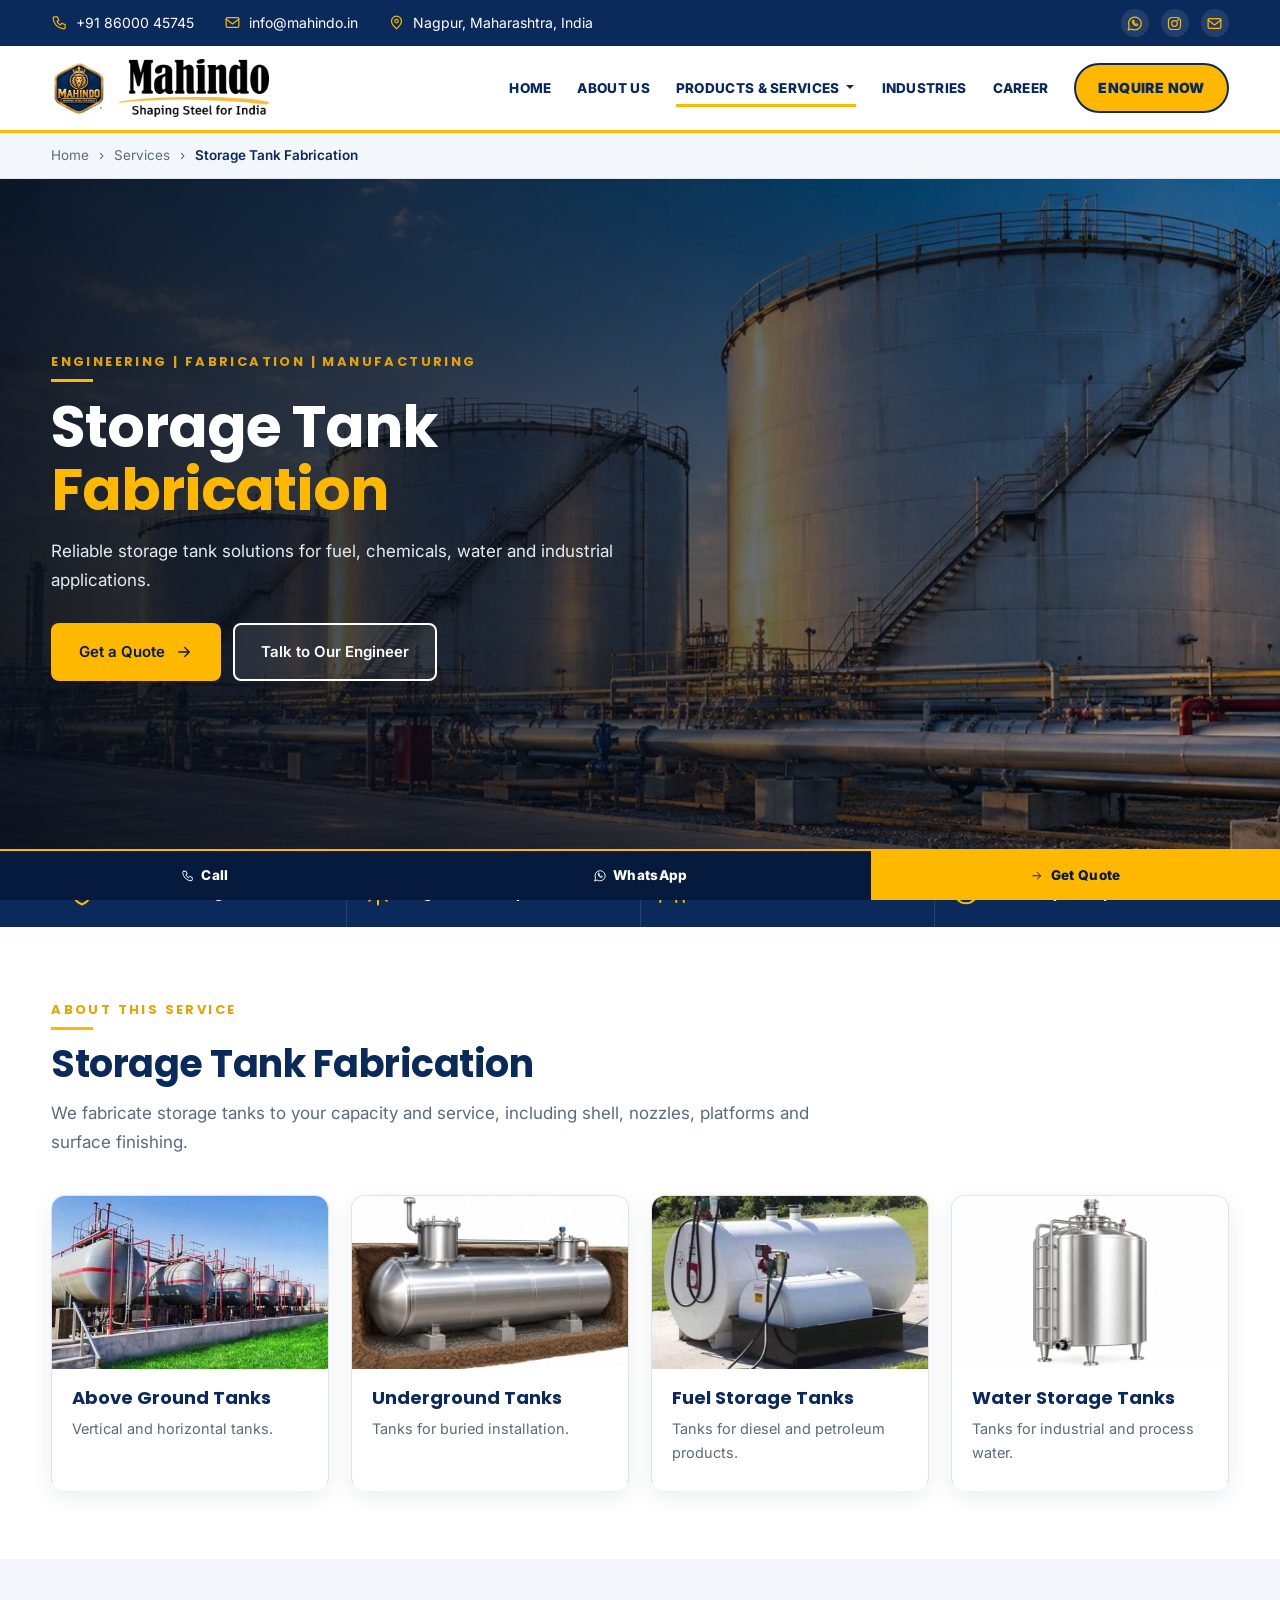
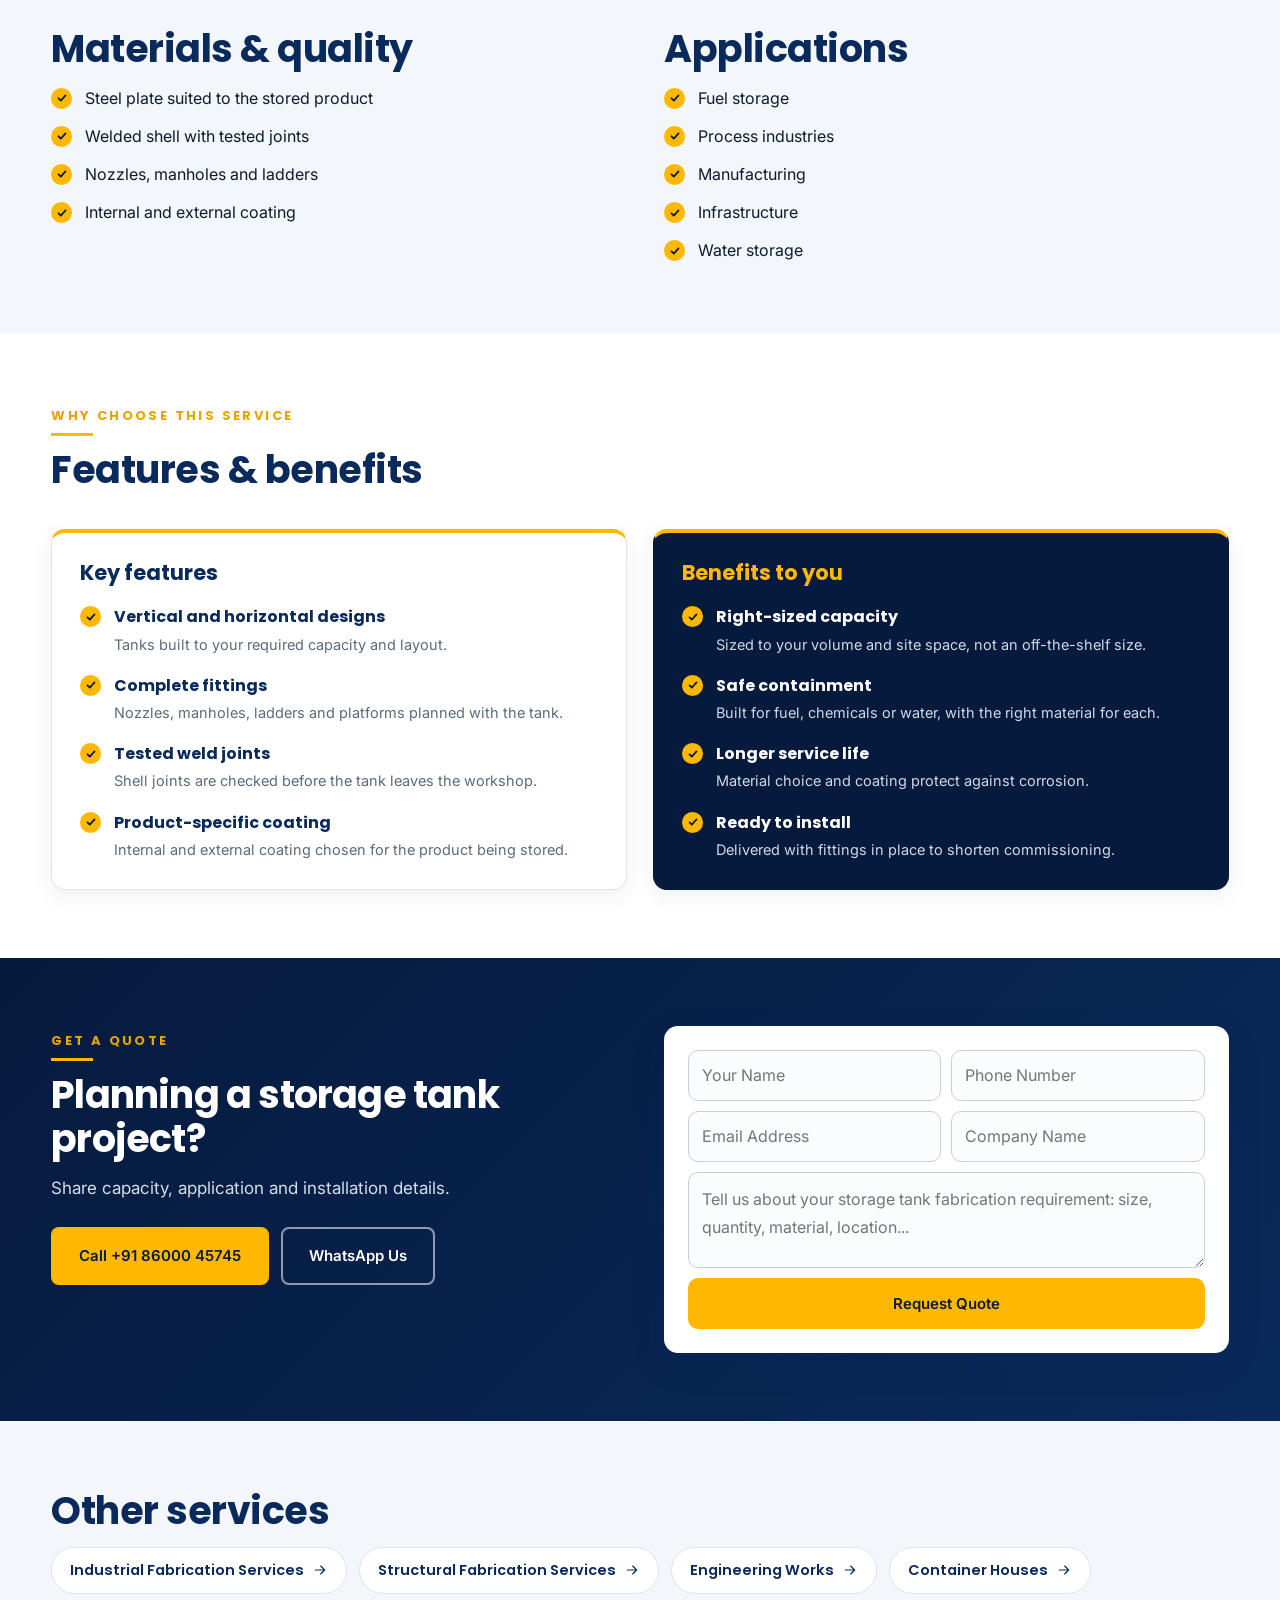
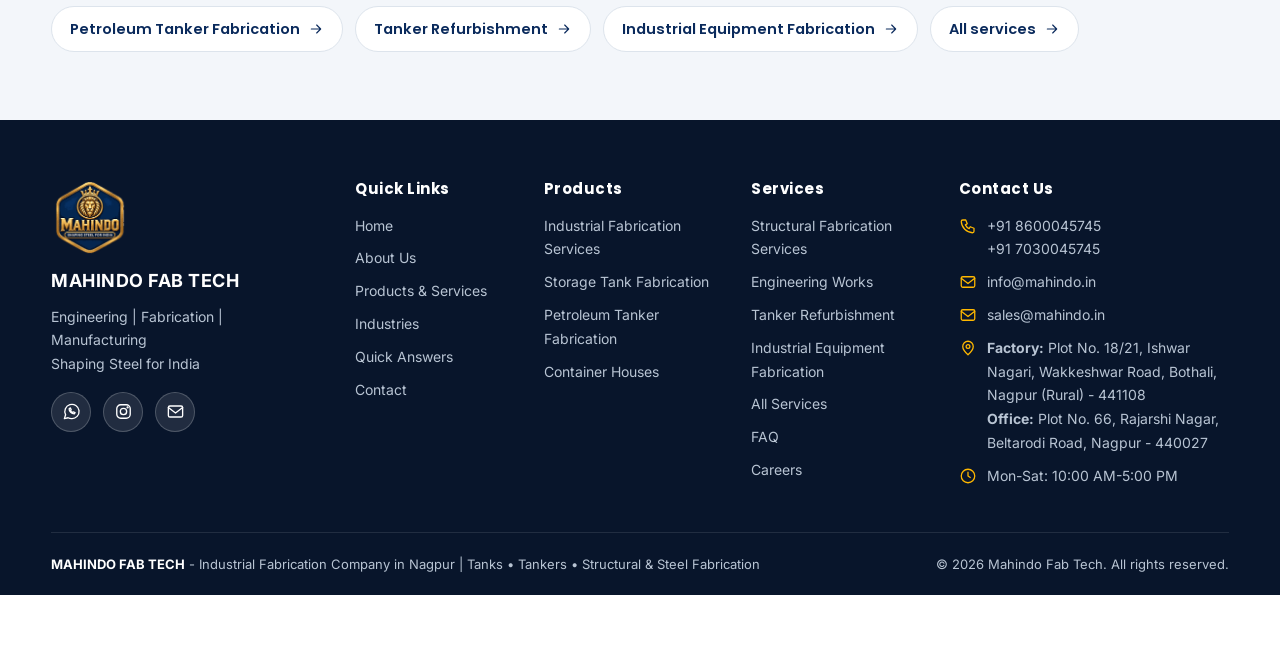
<file: services/storage-tank-fabrication/index.html>
<!DOCTYPE html>
<html lang="en">
<head>
<meta charset="utf-8"/>
<meta content="width=device-width, initial-scale=1.0" name="viewport"/>
<title>Storage Tank Fabrication in Nagpur | Mahindo Fab Tech</title>
<meta content="Reliable storage tank solutions for fuel, chemicals, water and industrial applications." name="description"/>
<meta content="index, follow" name="robots"/>
<meta content="IN-MH" name="geo.region"/><meta content="Nagpur, Maharashtra, India" name="geo.placename"/><meta content="en-IN" name="language"/>
<link href="https://mahindo.in/services/storage-tank-fabrication/" rel="canonical"/>
<meta content="Storage Tank Fabrication in Nagpur | Mahindo Fab Tech" property="og:title"/><meta content="Reliable storage tank solutions for fuel, chemicals, water and industrial applications." property="og:description"/><meta content="website" property="og:type"/><meta content="https://mahindo.in/services/storage-tank-fabrication/" property="og:url"/><meta content="https://mahindo.in/assets/images/prod-underground-tank.jpg" property="og:image"/>
<meta content="summary_large_image" name="twitter:card"/><meta content="Storage Tank Fabrication in Nagpur | Mahindo Fab Tech" name="twitter:title"/><meta content="Reliable storage tank solutions for fuel, chemicals, water and industrial applications." name="twitter:description"/><meta content="https://mahindo.in/assets/images/prod-underground-tank.jpg" name="twitter:image"/>
<link rel="preconnect" href="https://fonts.googleapis.com"><link rel="preconnect" href="https://fonts.gstatic.com" crossorigin>
<link href="https://fonts.googleapis.com/css2?family=Inter:wght@400;500;600;700&family=Poppins:wght@500;600;700;800&display=swap" rel="stylesheet">
<link rel="stylesheet" href="../../assets/site.css">
<script type="application/ld+json">{"@context": "https://schema.org", "@graph": [{"@type": "Service", "name": "Storage Tank Fabrication", "serviceType": "Storage Tank Fabrication", "description": "Reliable storage tank solutions for fuel, chemicals, water and industrial applications.", "url": "https://mahindo.in/services/storage-tank-fabrication/", "provider": {"@id": "https://mahindo.in/#organization"}, "areaServed": [{"@type": "City", "name": "Nagpur"}, {"@type": "AdministrativeArea", "name": "Maharashtra"}, {"@type": "Country", "name": "India"}]}, {"@type": "BreadcrumbList", "itemListElement": [{"@type": "ListItem", "position": 1, "name": "Home", "item": "https://mahindo.in/"}, {"@type": "ListItem", "position": 2, "name": "Services", "item": "https://mahindo.in/services/"}, {"@type": "ListItem", "position": 3, "name": "Storage Tank Fabrication", "item": "https://mahindo.in/services/storage-tank-fabrication/"}]}]}</script>
</head>
<body>
<svg width="0" height="0" style="position:absolute" aria-hidden="true"><defs>
<symbol id="s-factory" viewBox="0 0 48 48"><rect x="6" y="6" width="9" height="12" fill="var(--yellow)" stroke="none"/><path stroke="var(--navy)" fill="none" stroke-width="2.2" stroke-linecap="round" stroke-linejoin="round" d="M6 42V22l12 6v-6l12 6V10h6v32M4 42h40M12 34h4M22 34h4M32 34h4"/></symbol>
<symbol id="s-tank" viewBox="0 0 48 48"><rect x="12" y="10" width="24" height="28" rx="5" fill="var(--yellow)" stroke="none" opacity=".85"/><path stroke="var(--navy)" fill="none" stroke-width="2.2" stroke-linecap="round" stroke-linejoin="round" d="M10 10h28v28H10zM10 18h28M10 30h28M14 38v5M34 38v5"/></symbol>
<symbol id="s-beam" viewBox="0 0 48 48"><rect x="20" y="12" width="8" height="24" fill="var(--yellow)" stroke="none"/><path stroke="var(--navy)" fill="none" stroke-width="2.2" stroke-linecap="round" stroke-linejoin="round" d="M12 8h24v6H12zM12 34h24v6H12zM20 14v20M28 14v20"/></symbol>
<symbol id="s-engineer" viewBox="0 0 48 48"><path d="M13 16a11 11 0 0122 0z" fill="var(--yellow)" stroke="none"/><circle cx="24" cy="20" r="7" stroke="var(--navy)" fill="none" stroke-width="2.2" stroke-linecap="round" stroke-linejoin="round"/><path stroke="var(--navy)" fill="none" stroke-width="2.2" stroke-linecap="round" stroke-linejoin="round" d="M11 16h26M6 44c0-9 8-14 18-14s18 5 18 14"/></symbol>
<symbol id="s-container" viewBox="0 0 48 48"><rect x="30" y="14" width="8" height="26" fill="var(--yellow)" stroke="none"/><path stroke="var(--navy)" fill="none" stroke-width="2.2" stroke-linecap="round" stroke-linejoin="round" d="M6 10h36v32H6zM12 10v32M18 10v32M24 10v32M30 10v32M36 10v32"/></symbol>
<symbol id="s-tanker" viewBox="0 0 48 48"><rect x="5" y="14" width="24" height="14" rx="5" fill="var(--yellow)" stroke="none"/><path stroke="var(--navy)" fill="none" stroke-width="2.2" stroke-linecap="round" stroke-linejoin="round" d="M5 14h24a5 5 0 015 5v9H5zM34 20h6l4 6v6H34M3 32h41"/><circle cx="13" cy="36" r="3.5" fill="#fff" stroke="var(--navy)" stroke-width="2.2"/><circle cx="36" cy="36" r="3.5" fill="#fff" stroke="var(--navy)" stroke-width="2.2"/></symbol>
<symbol id="s-gear" viewBox="0 0 48 48"><circle cx="24" cy="24" r="9" fill="var(--yellow)" stroke="none" opacity=".9"/><path stroke="var(--navy)" fill="none" stroke-width="2.2" stroke-linecap="round" stroke-linejoin="round" d="M24 4v6M24 38v6M4 24h6M38 24h6M9.8 9.8l4.2 4.2M34 34l4.2 4.2M38.2 9.8L34 14M14 34l-4.2 4.2"/><circle cx="24" cy="24" r="13" stroke="var(--navy)" fill="none" stroke-width="2.2" stroke-linecap="round" stroke-linejoin="round"/><path stroke="var(--navy)" fill="none" stroke-width="2.2" stroke-linecap="round" stroke-linejoin="round" d="M20 28l8-8"/></symbol>
<symbol id="s-vessel" viewBox="0 0 48 48"><rect x="12" y="16" width="24" height="14" rx="6" fill="var(--yellow)" stroke="none" opacity=".9"/><path stroke="var(--navy)" fill="none" stroke-width="2.2" stroke-linecap="round" stroke-linejoin="round" d="M8 16h32a0 0 0 010 0v14a6 6 0 01-6 6H14a6 6 0 01-6-6zM16 8h4v8h-4zM28 8h4v8h-4zM14 36v6M34 36v6M6 42h36"/></symbol>
<symbol id="i-pill" viewBox="0 0 24 24"><rect x="2.5" y="8.5" width="19" height="7" rx="3.5" transform="rotate(-35 12 12)"/><path d="M9.2 7.5l7.3 9"/></symbol>
<symbol id="i-shield" viewBox="0 0 24 24"><path d="M12 3l7 3v5c0 5-3 8-7 10-4-2-7-5-7-10V6z"/><path d="M9 12l2 2 4-4"/></symbol>
<symbol id="i-gear" viewBox="0 0 24 24"><circle cx="12" cy="12" r="3.5"/><path d="M12 2v3M12 19v3M2 12h3M19 12h3M4.9 4.9L7 7M17 17l2.1 2.1M19.1 4.9L17 7M7 17l-2.1 2.1"/></symbol>
<symbol id="i-team" viewBox="0 0 24 24"><circle cx="9" cy="8" r="3"/><path d="M3 20c0-3.3 2.7-6 6-6s6 2.7 6 6M17 5.5a2.5 2.5 0 010 5M18 14c2.2.4 3.5 2.3 3.5 6"/></symbol>
<symbol id="i-clock" viewBox="0 0 24 24"><circle cx="12" cy="12" r="9"/><path d="M12 7v5l3 2"/></symbol>
<symbol id="i-phone" viewBox="0 0 24 24"><path d="M5 4h4l2 5-2.5 1.5a11 11 0 005 5L15 13l5 2v4a2 2 0 01-2 2A16 16 0 013 6a2 2 0 012-2z"/></symbol>
<symbol id="i-mail" viewBox="0 0 24 24"><rect x="3" y="5" width="18" height="14" rx="2"/><path d="M3 7l9 7 9-7"/></symbol>
<symbol id="i-pin" viewBox="0 0 24 24"><path d="M12 21s7-6.2 7-11a7 7 0 10-14 0c0 4.8 7 11 7 11z"/><circle cx="12" cy="10" r="2.5"/></symbol>
<symbol id="i-wa" viewBox="0 0 24 24"><path d="M3 21l1.6-4.8A9 9 0 1112 21a9 9 0 01-4.3-1.1z"/><path d="M9 8.5c0 3.5 3 6.5 6.5 6.5l1-1.6-2.3-1-1 .9c-1-.4-2-1.400-2.500-2.500l.9-1-1-2.300z"/></symbol>
<symbol id="i-ig" viewBox="0 0 24 24"><rect x="3.5" y="3.5" width="17" height="17" rx="5"/><circle cx="12" cy="12" r="4"/><circle cx="17.200" cy="6.800" r=".6"/></symbol>
<symbol id="i-check" viewBox="0 0 24 24"><path d="M5 12.500l4.500 4.500L19 7.500"/></symbol>
<symbol id="i-arrow" viewBox="0 0 24 24"><path d="M5 12h14M13 6l6 6-6 6"/></symbol>
<symbol id="i-pencil" viewBox="0 0 24 24"><path d="M4 20l1-4L16 5l3 3L8 19zM14 7l3 3"/></symbol>
<symbol id="i-headset" viewBox="0 0 24 24"><path d="M4 14v-2a8 8 0 0116 0v2"/><rect x="3" y="14" width="4" height="6" rx="1.500"/><rect x="17" y="14" width="4" height="6" rx="1.500"/></symbol>
<symbol id="i-award" viewBox="0 0 24 24"><circle cx="12" cy="9" r="5.500"/><path d="M8.500 13.500L7 21l5-3 5 3-1.500-7.500"/></symbol>
<symbol id="i-refresh" viewBox="0 0 24 24"><path d="M20 12a8 8 0 01-14 5.300M4 12a8 8 0 0114-5.300M18 3v4h-4M6 21v-4h4"/></symbol>
<symbol id="i-fuel" viewBox="0 0 24 24"><path d="M5 21V5a2 2 0 012-2h6a2 2 0 012 2v16M3 21h14M15 10h2.500a1.500 1.500 0 011.500 1.500V17a1.500 1.500 0 003 0V8l-3-3"/><path d="M8 8h4"/></symbol>
<symbol id="i-flask" viewBox="0 0 24 24"><path d="M9 3h6M10 3v6L4.500 18.500A2 2 0 006.300 21h11.400a2 2 0 001.800-2.500L14 9V3"/></symbol>
<symbol id="i-bolt" viewBox="0 0 24 24"><path d="M13 2L5 14h6l-1 8 8-12h-6z"/></symbol>
<symbol id="i-build" viewBox="0 0 24 24"><path d="M4 21V8l6-4v17M10 21V11l10 3v7M3 21h18M7 11h.01M7 15h.01M14 16h.01M17 17h.01"/></symbol>
<symbol id="i-truck" viewBox="0 0 24 24"><path d="M2 6h11v10H2zM13 9h4l4 4v3h-8"/><circle cx="7" cy="18" r="2"/><circle cx="17" cy="18" r="2"/></symbol>
<symbol id="i-layers" viewBox="0 0 24 24"><path d="M12 3l9 5-9 5-9-5zM3 13l9 5 9-5M3 17.500l9 5 9-5"/></symbol>
<symbol id="i-dots" viewBox="0 0 24 24"><circle cx="5" cy="12" r="1.200"/><circle cx="12" cy="12" r="1.200"/><circle cx="19" cy="12" r="1.200"/></symbol>
</defs></svg>
<div class="topbar"><div class="container">
  <div class="contact-bits">
    <a href="tel:+918600045745"><svg class="ico"  aria-hidden="true"><use href="#i-phone"/></svg>+91 86000 45745</a>
    <a href="mailto:info@mahindo.in"><svg class="ico"  aria-hidden="true"><use href="#i-mail"/></svg>info@mahindo.in</a>
    <span><svg class="ico"  aria-hidden="true"><use href="#i-pin"/></svg>Nagpur, Maharashtra, India</span>
  </div>
  <div class="social">
    <a href="https://wa.me/918600045745?text=Hello%20Mahindo%20Fab%20Tech,%20I%20need%20an%20industrial%20fabrication%20quotation." target="_blank" rel="noopener" aria-label="WhatsApp"><svg class="ico"  aria-hidden="true"><use href="#i-wa"/></svg></a>
    <a href="https://www.instagram.com/mahindo_ftc/" target="_blank" rel="noopener" aria-label="Instagram"><svg class="ico"  aria-hidden="true"><use href="#i-ig"/></svg></a>
    <a href="mailto:info@mahindo.in" aria-label="Email"><svg class="ico"  aria-hidden="true"><use href="#i-mail"/></svg></a>
  </div>
</div></div>
<header>
  <div class="container nav">
    <a class="brand" href="../../index.html" aria-label="Mahindo Fab Tech home">
      <img class="brand-emblem" src="../../assets/images/logo-emblem.png" width="260" height="245" alt="Mahindo emblem">
      <img class="brand-word" src="../../assets/images/logo-wordmark.png" width="1005" height="393" alt="Mahindo - Shaping Steel for India">
    </a>
    <nav id="main-nav" aria-label="Main navigation">
      <a href="../../index.html#home">HOME</a>
      <a href="../../index.html#about">ABOUT US</a>
      <div class="has-sub"><a href="../../services/index.html" class="active">PRODUCTS &amp; SERVICES</a><button class="sub-toggle" type="button" aria-label="Show services" aria-expanded="false"><svg class="ico" aria-hidden="true"><use href="#i-arrow"/></svg></button><div class="sub"><a href="../../services/index.html"><b>All Services</b></a><a href="../../services/industrial-fabrication/index.html">Industrial Fabrication Services</a><a href="../../services/storage-tank-fabrication/index.html">Storage Tank Fabrication</a><a href="../../services/structural-fabrication/index.html">Structural Fabrication Services</a><a href="../../services/engineering-works/index.html">Engineering Works</a><a href="../../services/container-houses/index.html">Container Houses</a><a href="../../services/petroleum-tanker-fabrication/index.html">Petroleum Tanker Fabrication</a><a href="../../services/tanker-refurbishment/index.html">Tanker Refurbishment</a><a href="../../services/industrial-equipment-fabrication/index.html">Industrial Equipment Fabrication</a></div></div>
      <a href="../../index.html#industries">INDUSTRIES</a>
      <a href="../../career.html">CAREER</a>
    </nav>
    <a class="nav-enq" href="#enquire">ENQUIRE NOW</a>
    <button class="mobile-menu" aria-label="Open navigation" aria-controls="main-nav" onclick="document.querySelector('nav').classList.toggle('open')">&#9776;</button>
  </div>
</header>
<main>
<div class="crumbs"><div class="container"><a href="../../index.html">Home</a><span>&rsaquo;</span><a href="../../services/index.html">Services</a><span>&rsaquo;</span><b>Storage Tank Fabrication</b></div></div>
<section class="svc-hero"><img src="assets/hero.jpg" alt="Storage Tank Fabrication" width="1600" height="700" fetchpriority="high"><div class="container"><div class="in"><div class="eyebrow">ENGINEERING | FABRICATION | MANUFACTURING</div><h1>Storage Tank <span>Fabrication</span></h1><p>Reliable storage tank solutions for fuel, chemicals, water and industrial applications.</p>
<div class="btns"><a class="btn btn-primary" href="#enquire">Get a Quote <svg class="ico" aria-hidden="true"><use href="#i-arrow"/></svg></a><a class="btn btn-outline-dark" href="https://wa.me/918600045745?text=Hello%20Mahindo%20Fab%20Tech,%20I%20need%20a%20quotation%20for%20Storage%20Tank%20Fabrication." target="_blank" rel="noopener">Talk to Our Engineer</a></div></div></div></section>
<div class="svc-strip"><div class="container"><div><svg viewBox="0 0 24 24" width="30" height="30" fill="none" stroke="currentColor" stroke-width="1.6" stroke-linecap="round" stroke-linejoin="round"><path d="M12 2l8 3v6c0 5-3.5 9-8 11-4.5-2-8-6-8-11V5z"/><path d="M8.5 12l2.5 2.5L16 9.5"/></svg><b>Custom Design</b></div><div><svg viewBox="0 0 24 24" width="30" height="30" fill="none" stroke="currentColor" stroke-width="1.6" stroke-linecap="round" stroke-linejoin="round"><circle cx="12" cy="12" r="4"/><path d="M12 2v3M12 19v3M2 12h3M19 12h3M5 5l2 2M17 17l2 2M19 5l-2 2M7 17l-2 2"/></svg><b>High Durability</b></div><div><svg viewBox="0 0 24 24" width="30" height="30" fill="none" stroke="currentColor" stroke-width="1.6" stroke-linecap="round" stroke-linejoin="round"><circle cx="9" cy="8" r="3.5"/><path d="M2.5 20c0-4 3-6 6.5-6s6.500 2 6.500 6"/><path d="M16 5a3.500 3.500 0 010 7M18 14c2 .8 3.500 2.500 3.500 6"/></svg><b>Leak Resistant</b></div><div><svg viewBox="0 0 24 24" width="30" height="30" fill="none" stroke="currentColor" stroke-width="1.6" stroke-linecap="round" stroke-linejoin="round"><circle cx="12" cy="12" r="9"/><path d="M12 7v5l3.500 2"/></svg><b>Industry Compatible</b></div></div></div>
<section class="s"><div class="container"><div class="section-head"><div class="eyebrow">About this service</div><h2>Storage Tank Fabrication</h2><p>We fabricate storage tanks to your capacity and service, including shell, nozzles, platforms and surface finishing.</p></div><div class="s-grid"><article class="s-card"><img src="assets/card1.jpg" alt="Above Ground Tanks" width="1200" height="750" loading="lazy"><div><h3>Above Ground Tanks</h3><p>Vertical and horizontal tanks.</p></div></article><article class="s-card"><img src="assets/card2.jpg" alt="Underground Tanks" width="1200" height="750" loading="lazy"><div><h3>Underground Tanks</h3><p>Tanks for buried installation.</p></div></article><article class="s-card"><img src="assets/card3.jpg" alt="Fuel Storage Tanks" width="1500" height="850" loading="lazy"><div><h3>Fuel Storage Tanks</h3><p>Tanks for diesel and petroleum products.</p></div></article><article class="s-card"><img src="assets/card4.jpg" alt="Water Storage Tanks" width="1200" height="750" loading="lazy"><div><h3>Water Storage Tanks</h3><p>Tanks for industrial and process water.</p></div></article></div></div></section>
<section class="s alt"><div class="container two"><div><h2>Materials &amp; quality</h2><ul class="tick"><li>Steel plate suited to the stored product</li><li>Welded shell with tested joints</li><li>Nozzles, manholes and ladders</li><li>Internal and external coating</li></ul></div><div><h2>Applications</h2><ul class="tick"><li>Fuel storage</li><li>Process industries</li><li>Manufacturing</li><li>Infrastructure</li><li>Water storage</li></ul></div></div></section>
<section class="s"><div class="container"><div class="section-head"><div class="eyebrow">Why choose this service</div><h2>Features &amp; benefits</h2></div><div class="fb-grid"><div class="fb-panel"><h3>Key features</h3><ul class="fb"><li><b>Vertical and horizontal designs</b><span>Tanks built to your required capacity and layout.</span></li><li><b>Complete fittings</b><span>Nozzles, manholes, ladders and platforms planned with the tank.</span></li><li><b>Tested weld joints</b><span>Shell joints are checked before the tank leaves the workshop.</span></li><li><b>Product-specific coating</b><span>Internal and external coating chosen for the product being stored.</span></li></ul></div><div class="fb-panel hl"><h3>Benefits to you</h3><ul class="fb"><li><b>Right-sized capacity</b><span>Sized to your volume and site space, not an off-the-shelf size.</span></li><li><b>Safe containment</b><span>Built for fuel, chemicals or water, with the right material for each.</span></li><li><b>Longer service life</b><span>Material choice and coating protect against corrosion.</span></li><li><b>Ready to install</b><span>Delivered with fittings in place to shorten commissioning.</span></li></ul></div></div></div></section>
<section class="svc-enq" id="enquire"><div class="container"><div><div class="eyebrow">Get a quote</div><h2>Planning a storage tank project?</h2><p>Share capacity, application and installation details.</p><div class="btns"><a class="btn btn-primary" href="tel:+918600045745">Call +91 86000 45745</a><a class="btn btn-outline" href="https://wa.me/918600045745?text=Hello%20Mahindo%20Fab%20Tech,%20I%20need%20a%20quotation%20for%20Storage%20Tank%20Fabrication." target="_blank" rel="noopener">WhatsApp Us</a></div></div>
<form action="/api/quote" class="contact-form" method="post"><input type="hidden" name="service" value="storage-tank-fabrication"/>
<input name="name" placeholder="Your Name" required/><input name="phone" placeholder="Phone Number" required/><input name="email" placeholder="Email Address" type="email"/><input name="company" placeholder="Company Name"/>
<textarea maxlength="1200" name="requirement" placeholder="Tell us about your storage tank fabrication requirement: size, quantity, material, location..." required></textarea>
<div aria-hidden="true" class="hp"><label>Leave this field empty<input autocomplete="off" name="website" tabindex="-1"/></label></div>
<button class="btn btn-primary" type="submit">Request Quote</button><p class="form-status" hidden id="form-status" role="status"></p></form></div></section>
<section class="s alt others"><div class="container"><h2>Other services</h2><div class="chips"><a href="../industrial-fabrication/index.html">Industrial Fabrication Services <svg class="ico" aria-hidden="true"><use href="#i-arrow"/></svg></a><a href="../structural-fabrication/index.html">Structural Fabrication Services <svg class="ico" aria-hidden="true"><use href="#i-arrow"/></svg></a><a href="../engineering-works/index.html">Engineering Works <svg class="ico" aria-hidden="true"><use href="#i-arrow"/></svg></a><a href="../container-houses/index.html">Container Houses <svg class="ico" aria-hidden="true"><use href="#i-arrow"/></svg></a><a href="../petroleum-tanker-fabrication/index.html">Petroleum Tanker Fabrication <svg class="ico" aria-hidden="true"><use href="#i-arrow"/></svg></a><a href="../tanker-refurbishment/index.html">Tanker Refurbishment <svg class="ico" aria-hidden="true"><use href="#i-arrow"/></svg></a><a href="../industrial-equipment-fabrication/index.html">Industrial Equipment Fabrication <svg class="ico" aria-hidden="true"><use href="#i-arrow"/></svg></a><a href="../index.html">All services <svg class="ico" aria-hidden="true"><use href="#i-arrow"/></svg></a></div></div></section>
</main>
<footer>
  <div class="container">
    <div class="foot-grid">
      <div class="foot-brand"><img src="../../assets/images/logo-emblem-clean.png" width="260" height="245" alt="Mahindo emblem" loading="lazy"><strong>MAHINDO FAB TECH</strong><p>Engineering | Fabrication | Manufacturing<br>Shaping Steel for India</p>
        <div class="social"><a href="https://wa.me/918600045745?text=Hello%20Mahindo%20Fab%20Tech,%20I%20need%20an%20industrial%20fabrication%20quotation." target="_blank" rel="noopener" aria-label="WhatsApp"><svg class="ico"  aria-hidden="true"><use href="#i-wa"/></svg></a><a href="https://www.instagram.com/mahindo_ftc/" target="_blank" rel="noopener" aria-label="Instagram"><svg class="ico"  aria-hidden="true"><use href="#i-ig"/></svg></a><a href="mailto:info@mahindo.in" aria-label="Email"><svg class="ico"  aria-hidden="true"><use href="#i-mail"/></svg></a></div></div>
      <div><h4>Quick Links</h4><ul><li><a href="../../index.html#home">Home</a></li><li><a href="../../index.html#about">About Us</a></li><li><a href="../../services/index.html">Products &amp; Services</a></li><li><a href="../../index.html#industries">Industries</a></li><li><a href="../../index.html#quick-answers">Quick Answers</a></li><li><a href="#enquire">Contact</a></li></ul></div>
      <div><h4>Products</h4><ul><li><a href="../../services/industrial-fabrication/index.html">Industrial Fabrication Services</a></li><li><a href="../../services/storage-tank-fabrication/index.html">Storage Tank Fabrication</a></li><li><a href="../../services/petroleum-tanker-fabrication/index.html">Petroleum Tanker Fabrication</a></li><li><a href="../../services/container-houses/index.html">Container Houses</a></li></ul></div>
      <div><h4>Services</h4><ul><li><a href="../../services/structural-fabrication/index.html">Structural Fabrication Services</a></li><li><a href="../../services/engineering-works/index.html">Engineering Works</a></li><li><a href="../../services/tanker-refurbishment/index.html">Tanker Refurbishment</a></li><li><a href="../../services/industrial-equipment-fabrication/index.html">Industrial Equipment Fabrication</a></li><li><a href="../../services/index.html">All Services</a></li><li><a href="../../index.html#faq">FAQ</a></li><li><a href="../../career.html">Careers</a></li></ul></div>
      <div class="foot-contact"><h4>Contact Us</h4><ul>
        <li><svg class="ico"  aria-hidden="true"><use href="#i-phone"/></svg><span><a href="tel:+918600045745">+91 8600045745</a><br><a href="tel:+917030045745">+91 7030045745</a></span></li>
        <li><svg class="ico"  aria-hidden="true"><use href="#i-mail"/></svg><a href="mailto:info@mahindo.in">info@mahindo.in</a></li>
        <li><svg class="ico"  aria-hidden="true"><use href="#i-mail"/></svg><a href="mailto:sales@mahindo.in">sales@mahindo.in</a></li>
        <li><svg class="ico"  aria-hidden="true"><use href="#i-pin"/></svg><span><b>Factory:</b> Plot No. 18/21, Ishwar Nagari, Wakkeshwar Road, Bothali, Nagpur (Rural) - 441108<br><b>Office:</b> Plot No. 66, Rajarshi Nagar, Beltarodi Road, Nagpur - 440027</span></li>
        <li><svg class="ico"  aria-hidden="true"><use href="#i-clock"/></svg>Mon-Sat: 10:00 AM-5:00 PM</li></ul></div>
    </div>
    <div class="foot-bottom">
      <div><strong>MAHINDO FAB TECH</strong> - Industrial Fabrication Company in Nagpur | Tanks &bull; Tankers &bull; Structural &amp; Steel Fabrication</div>
      <div>&copy; 2026 Mahindo Fab Tech. All rights reserved.</div>
    </div>
  </div>
</footer>

<aside class="fab" aria-label="Quick actions">
  <a href="#enquire"><img src="../../assets/images/fab-quote.png" width="484" height="182" alt="Get a Quote" loading="lazy"></a>
  <a href="https://wa.me/918600045745?text=Hello%20Mahindo%20Fab%20Tech,%20I%20need%20an%20industrial%20fabrication%20quotation." target="_blank" rel="noopener"><img src="../../assets/images/fab-whatsapp.png" width="485" height="181" alt="WhatsApp Us" loading="lazy"></a>
  <a href="tel:+918600045745"><img src="../../assets/images/fab-call.png" width="485" height="181" alt="Call Now" loading="lazy"></a>
  <a href="#enquire"><img src="../../assets/images/fab-engineer.png" width="485" height="183" alt="Talk to Our Engineer" loading="lazy"></a>
  <a href="mailto:sales@mahindo.in?subject=Drawing%20for%20fabrication%20quotation"><img src="../../assets/images/fab-drawing.png" width="457" height="183" alt="Upload Your Drawing - email us" loading="lazy"></a>
</aside>
<nav class="mbar" aria-label="Quick contact"><a href="tel:+918600045745"><svg class="ico"  aria-hidden="true"><use href="#i-phone"/></svg>Call</a><a href="https://wa.me/918600045745?text=Hello%20Mahindo%20Fab%20Tech,%20I%20need%20an%20industrial%20fabrication%20quotation." target="_blank" rel="noopener"><svg class="ico"  aria-hidden="true"><use href="#i-wa"/></svg>WhatsApp</a><a href="#enquire"><svg class="ico"  aria-hidden="true"><use href="#i-arrow"/></svg>Get Quote</a></nav>


<script>
(function(){var hd=document.querySelector('header');addEventListener('scroll',function(){hd.classList.toggle('scrolled',scrollY>12)},{passive:true});
document.querySelectorAll('nav a').forEach(function(l){l.addEventListener('click',function(){document.querySelector('nav').classList.remove('open')})});
var f=document.querySelector('.contact-form'),st=document.getElementById('form-status');if(!f)return;var b=f.querySelector('button');
var OK='Thank you - your enquiry has reached us. We reply within one working day.',BAD='Sorry, that did not send. Please call or WhatsApp us and we will pick it up.';
function say(m,g){st.textContent=m;st.className='form-status '+(g?'ok':'bad');st.hidden=false}
if(/[?&]sent=1/.test(location.search))say(OK,true);if(/[?&]sent=0/.test(location.search))say(BAD,false);
f.addEventListener('submit',function(e){e.preventDefault();b.disabled=true;b.textContent='Sending...';
fetch(f.action,{method:'POST',body:new FormData(f),headers:{'X-Requested-With':'XMLHttpRequest'}}).then(function(r){return r.ok?r.json():Promise.reject(0)})
.then(function(j){if(j&&j.ok){f.reset();say(OK,true)}else say(BAD,false)}).catch(function(){say(BAD,false)})
.then(function(){setTimeout(function(){b.disabled=false;b.textContent='Request Quote'},4000)})})})();
</script>
<script>document.querySelectorAll('.sub-toggle').forEach(function(b){b.addEventListener('click',function(e){e.stopPropagation();var o=b.parentNode.classList.toggle('sub-open');b.setAttribute('aria-expanded',o)})})</script>
<script>
/* Static mode: no backend. Quote forms open WhatsApp; career form opens an email. */
(function(){
  var WA='918600045745', MAIL='info@mahindo.in';
  document.querySelectorAll('form').forEach(function(f){
    f.setAttribute('action','#');
    f.addEventListener('submit',function(e){
      e.preventDefault(); e.stopImmediatePropagation();
      var g=function(n){var el=f.querySelector('[name="'+n+'"]');return el?el.value.trim():''};
      var st=f.querySelector('.form-status');
      var say=function(m){if(st){st.textContent=m;st.className='form-status ok';st.hidden=false}};
      if(f.id==='careerForm'){
        var body='Name: '+g('name')+'\nEmail: '+g('email')+'\nMobile: '+g('phone')+'\nCity: '+g('city')+'\nDiscipline: '+g('discipline')+'\nExperience: '+g('experience')+'\nPosition: '+g('position')+'\nExpected salary: '+g('salary')+'\nKey skills: '+g('skills')+'\n\nSummary:\n'+g('summary')+'\n\n(Please attach your resume to this email.)';
        location.href='mailto:'+MAIL+'?subject='+encodeURIComponent('Job Application - '+g('position')+' - '+g('name'))+'&body='+encodeURIComponent(body);
        say('Your email app is opening. Please attach your resume and press Send.');
      } else {
        var svc=g('service');
        var msg='Quote request'+(svc?' ('+svc.replace(/-/g,' ')+')':'')+'\nName: '+g('name')+'\nCompany: '+g('company')+'\nPhone: '+g('phone')+'\nEmail: '+g('email')+'\nRequirement: '+g('requirement');
        window.open('https://wa.me/'+WA+'?text='+encodeURIComponent(msg),'_blank');
        say('WhatsApp is opening with your enquiry. Press Send there.');
      }
    },true);
  });
})();
</script>
</body></html>
</file>
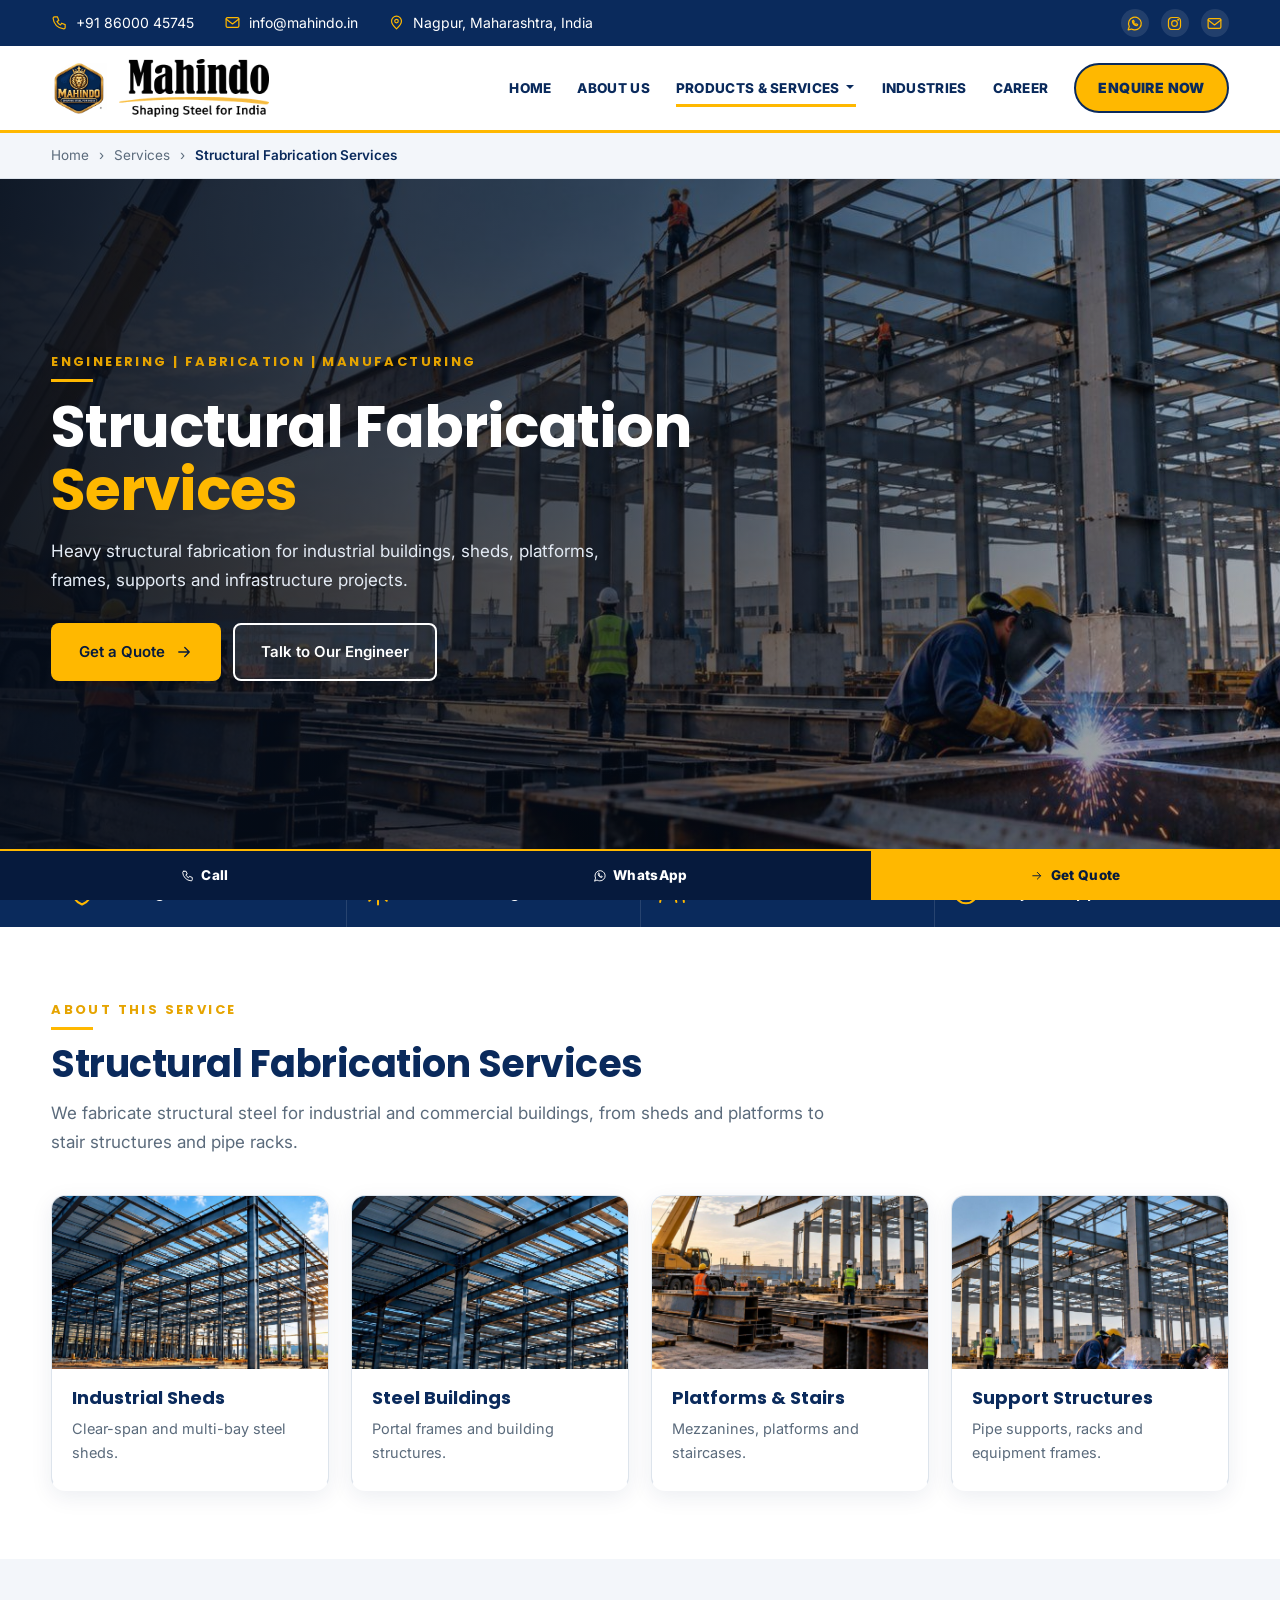
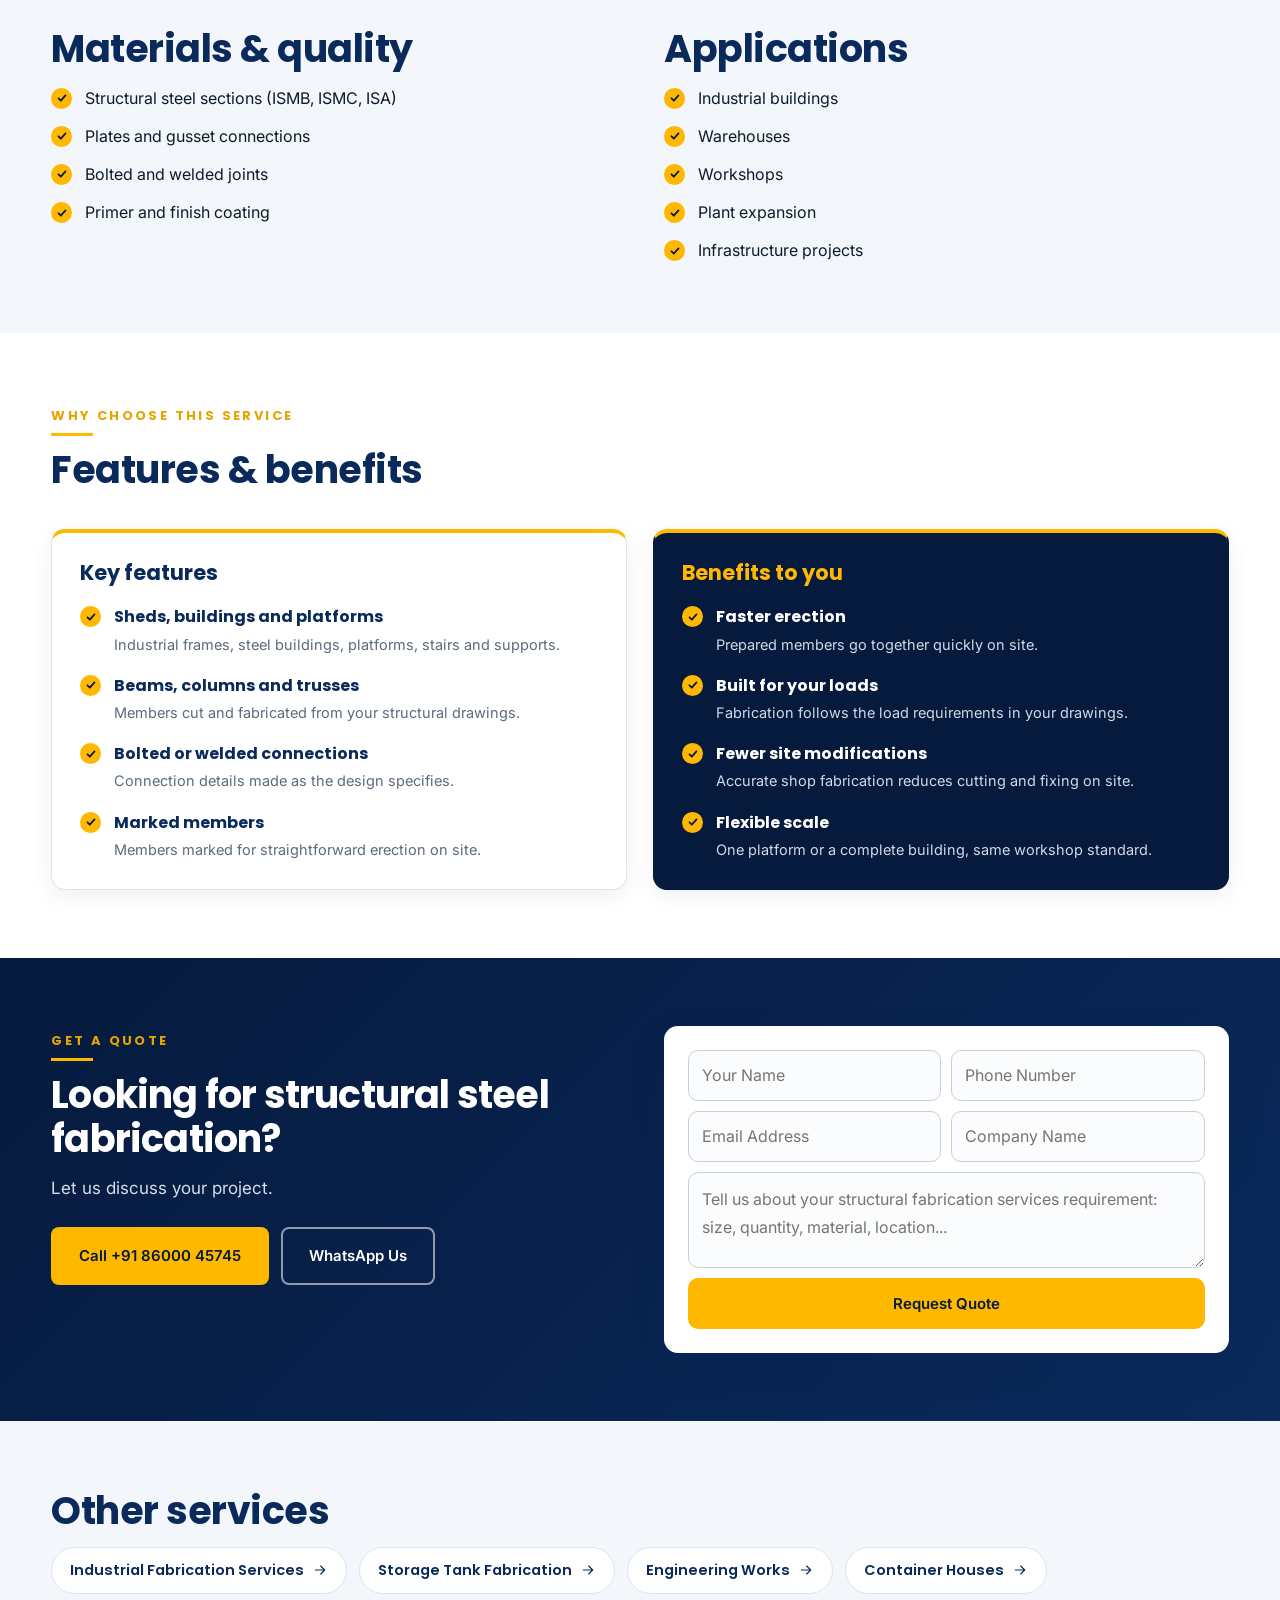
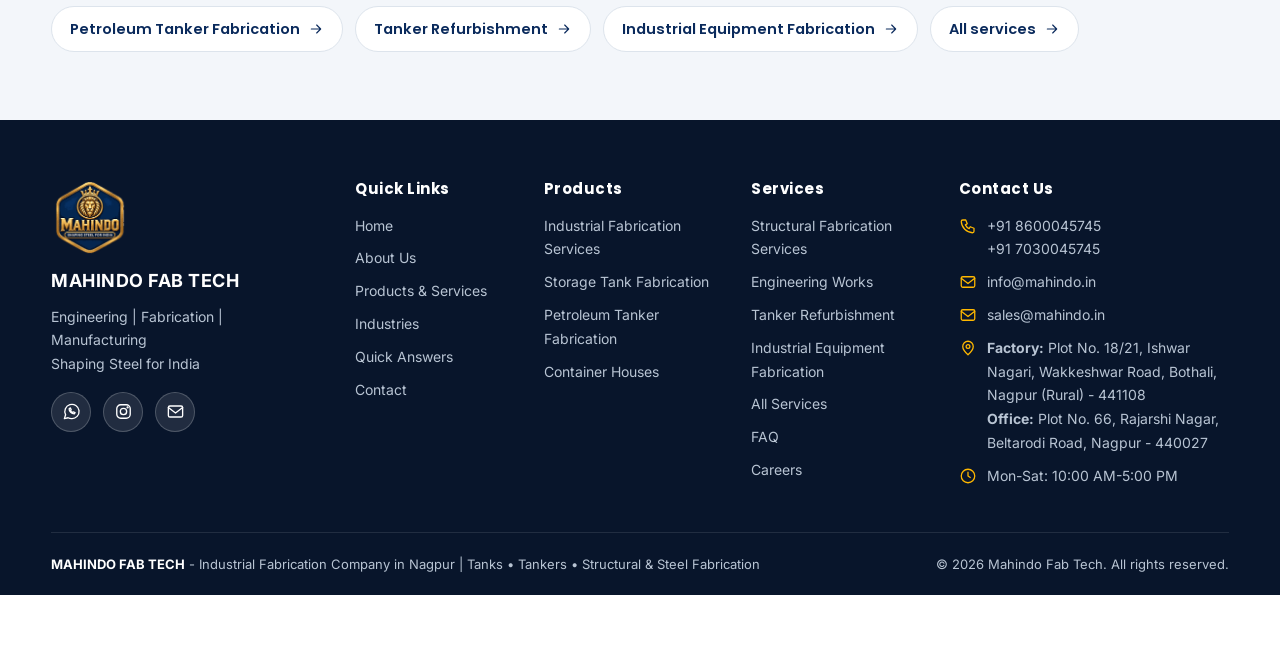
<file: services/structural-fabrication/index.html>
<!DOCTYPE html>
<html lang="en">
<head>
<meta charset="utf-8"/>
<meta content="width=device-width, initial-scale=1.0" name="viewport"/>
<title>Structural Fabrication Services in Nagpur | Mahindo Fab Tech</title>
<meta content="Heavy structural fabrication for industrial buildings, sheds, platforms, frames, supports and infrastructure projects." name="description"/>
<meta content="index, follow" name="robots"/>
<meta content="IN-MH" name="geo.region"/><meta content="Nagpur, Maharashtra, India" name="geo.placename"/><meta content="en-IN" name="language"/>
<link href="https://mahindo.in/services/structural-fabrication/" rel="canonical"/>
<meta content="Structural Fabrication Services in Nagpur | Mahindo Fab Tech" property="og:title"/><meta content="Heavy structural fabrication for industrial buildings, sheds, platforms, frames, supports and infrastructure projects." property="og:description"/><meta content="website" property="og:type"/><meta content="https://mahindo.in/services/structural-fabrication/" property="og:url"/><meta content="https://mahindo.in/assets/images/prod-industrial-fabrication.jpg" property="og:image"/>
<meta content="summary_large_image" name="twitter:card"/><meta content="Structural Fabrication Services in Nagpur | Mahindo Fab Tech" name="twitter:title"/><meta content="Heavy structural fabrication for industrial buildings, sheds, platforms, frames, supports and infrastructure projects." name="twitter:description"/><meta content="https://mahindo.in/assets/images/prod-industrial-fabrication.jpg" name="twitter:image"/>
<link rel="preconnect" href="https://fonts.googleapis.com"><link rel="preconnect" href="https://fonts.gstatic.com" crossorigin>
<link href="https://fonts.googleapis.com/css2?family=Inter:wght@400;500;600;700&family=Poppins:wght@500;600;700;800&display=swap" rel="stylesheet">
<link rel="stylesheet" href="../../assets/site.css">
<script type="application/ld+json">{"@context": "https://schema.org", "@graph": [{"@type": "Service", "name": "Structural Fabrication Services", "serviceType": "Structural Fabrication Services", "description": "Heavy structural fabrication for industrial buildings, sheds, platforms, frames, supports and infrastructure projects.", "url": "https://mahindo.in/services/structural-fabrication/", "provider": {"@id": "https://mahindo.in/#organization"}, "areaServed": [{"@type": "City", "name": "Nagpur"}, {"@type": "AdministrativeArea", "name": "Maharashtra"}, {"@type": "Country", "name": "India"}]}, {"@type": "BreadcrumbList", "itemListElement": [{"@type": "ListItem", "position": 1, "name": "Home", "item": "https://mahindo.in/"}, {"@type": "ListItem", "position": 2, "name": "Services", "item": "https://mahindo.in/services/"}, {"@type": "ListItem", "position": 3, "name": "Structural Fabrication Services", "item": "https://mahindo.in/services/structural-fabrication/"}]}]}</script>
</head>
<body>
<svg width="0" height="0" style="position:absolute" aria-hidden="true"><defs>
<symbol id="s-factory" viewBox="0 0 48 48"><rect x="6" y="6" width="9" height="12" fill="var(--yellow)" stroke="none"/><path stroke="var(--navy)" fill="none" stroke-width="2.2" stroke-linecap="round" stroke-linejoin="round" d="M6 42V22l12 6v-6l12 6V10h6v32M4 42h40M12 34h4M22 34h4M32 34h4"/></symbol>
<symbol id="s-tank" viewBox="0 0 48 48"><rect x="12" y="10" width="24" height="28" rx="5" fill="var(--yellow)" stroke="none" opacity=".85"/><path stroke="var(--navy)" fill="none" stroke-width="2.2" stroke-linecap="round" stroke-linejoin="round" d="M10 10h28v28H10zM10 18h28M10 30h28M14 38v5M34 38v5"/></symbol>
<symbol id="s-beam" viewBox="0 0 48 48"><rect x="20" y="12" width="8" height="24" fill="var(--yellow)" stroke="none"/><path stroke="var(--navy)" fill="none" stroke-width="2.2" stroke-linecap="round" stroke-linejoin="round" d="M12 8h24v6H12zM12 34h24v6H12zM20 14v20M28 14v20"/></symbol>
<symbol id="s-engineer" viewBox="0 0 48 48"><path d="M13 16a11 11 0 0122 0z" fill="var(--yellow)" stroke="none"/><circle cx="24" cy="20" r="7" stroke="var(--navy)" fill="none" stroke-width="2.2" stroke-linecap="round" stroke-linejoin="round"/><path stroke="var(--navy)" fill="none" stroke-width="2.2" stroke-linecap="round" stroke-linejoin="round" d="M11 16h26M6 44c0-9 8-14 18-14s18 5 18 14"/></symbol>
<symbol id="s-container" viewBox="0 0 48 48"><rect x="30" y="14" width="8" height="26" fill="var(--yellow)" stroke="none"/><path stroke="var(--navy)" fill="none" stroke-width="2.2" stroke-linecap="round" stroke-linejoin="round" d="M6 10h36v32H6zM12 10v32M18 10v32M24 10v32M30 10v32M36 10v32"/></symbol>
<symbol id="s-tanker" viewBox="0 0 48 48"><rect x="5" y="14" width="24" height="14" rx="5" fill="var(--yellow)" stroke="none"/><path stroke="var(--navy)" fill="none" stroke-width="2.2" stroke-linecap="round" stroke-linejoin="round" d="M5 14h24a5 5 0 015 5v9H5zM34 20h6l4 6v6H34M3 32h41"/><circle cx="13" cy="36" r="3.5" fill="#fff" stroke="var(--navy)" stroke-width="2.2"/><circle cx="36" cy="36" r="3.5" fill="#fff" stroke="var(--navy)" stroke-width="2.2"/></symbol>
<symbol id="s-gear" viewBox="0 0 48 48"><circle cx="24" cy="24" r="9" fill="var(--yellow)" stroke="none" opacity=".9"/><path stroke="var(--navy)" fill="none" stroke-width="2.2" stroke-linecap="round" stroke-linejoin="round" d="M24 4v6M24 38v6M4 24h6M38 24h6M9.8 9.8l4.2 4.2M34 34l4.2 4.2M38.2 9.8L34 14M14 34l-4.2 4.2"/><circle cx="24" cy="24" r="13" stroke="var(--navy)" fill="none" stroke-width="2.2" stroke-linecap="round" stroke-linejoin="round"/><path stroke="var(--navy)" fill="none" stroke-width="2.2" stroke-linecap="round" stroke-linejoin="round" d="M20 28l8-8"/></symbol>
<symbol id="s-vessel" viewBox="0 0 48 48"><rect x="12" y="16" width="24" height="14" rx="6" fill="var(--yellow)" stroke="none" opacity=".9"/><path stroke="var(--navy)" fill="none" stroke-width="2.2" stroke-linecap="round" stroke-linejoin="round" d="M8 16h32a0 0 0 010 0v14a6 6 0 01-6 6H14a6 6 0 01-6-6zM16 8h4v8h-4zM28 8h4v8h-4zM14 36v6M34 36v6M6 42h36"/></symbol>
<symbol id="i-pill" viewBox="0 0 24 24"><rect x="2.5" y="8.5" width="19" height="7" rx="3.5" transform="rotate(-35 12 12)"/><path d="M9.2 7.5l7.3 9"/></symbol>
<symbol id="i-shield" viewBox="0 0 24 24"><path d="M12 3l7 3v5c0 5-3 8-7 10-4-2-7-5-7-10V6z"/><path d="M9 12l2 2 4-4"/></symbol>
<symbol id="i-gear" viewBox="0 0 24 24"><circle cx="12" cy="12" r="3.5"/><path d="M12 2v3M12 19v3M2 12h3M19 12h3M4.9 4.9L7 7M17 17l2.1 2.1M19.1 4.9L17 7M7 17l-2.1 2.1"/></symbol>
<symbol id="i-team" viewBox="0 0 24 24"><circle cx="9" cy="8" r="3"/><path d="M3 20c0-3.3 2.7-6 6-6s6 2.7 6 6M17 5.5a2.5 2.5 0 010 5M18 14c2.2.4 3.5 2.3 3.5 6"/></symbol>
<symbol id="i-clock" viewBox="0 0 24 24"><circle cx="12" cy="12" r="9"/><path d="M12 7v5l3 2"/></symbol>
<symbol id="i-phone" viewBox="0 0 24 24"><path d="M5 4h4l2 5-2.5 1.5a11 11 0 005 5L15 13l5 2v4a2 2 0 01-2 2A16 16 0 013 6a2 2 0 012-2z"/></symbol>
<symbol id="i-mail" viewBox="0 0 24 24"><rect x="3" y="5" width="18" height="14" rx="2"/><path d="M3 7l9 7 9-7"/></symbol>
<symbol id="i-pin" viewBox="0 0 24 24"><path d="M12 21s7-6.2 7-11a7 7 0 10-14 0c0 4.8 7 11 7 11z"/><circle cx="12" cy="10" r="2.5"/></symbol>
<symbol id="i-wa" viewBox="0 0 24 24"><path d="M3 21l1.6-4.8A9 9 0 1112 21a9 9 0 01-4.3-1.1z"/><path d="M9 8.5c0 3.5 3 6.5 6.5 6.5l1-1.6-2.3-1-1 .9c-1-.4-2-1.400-2.500-2.500l.9-1-1-2.300z"/></symbol>
<symbol id="i-ig" viewBox="0 0 24 24"><rect x="3.5" y="3.5" width="17" height="17" rx="5"/><circle cx="12" cy="12" r="4"/><circle cx="17.200" cy="6.800" r=".6"/></symbol>
<symbol id="i-check" viewBox="0 0 24 24"><path d="M5 12.500l4.500 4.500L19 7.500"/></symbol>
<symbol id="i-arrow" viewBox="0 0 24 24"><path d="M5 12h14M13 6l6 6-6 6"/></symbol>
<symbol id="i-pencil" viewBox="0 0 24 24"><path d="M4 20l1-4L16 5l3 3L8 19zM14 7l3 3"/></symbol>
<symbol id="i-headset" viewBox="0 0 24 24"><path d="M4 14v-2a8 8 0 0116 0v2"/><rect x="3" y="14" width="4" height="6" rx="1.500"/><rect x="17" y="14" width="4" height="6" rx="1.500"/></symbol>
<symbol id="i-award" viewBox="0 0 24 24"><circle cx="12" cy="9" r="5.500"/><path d="M8.500 13.500L7 21l5-3 5 3-1.500-7.500"/></symbol>
<symbol id="i-refresh" viewBox="0 0 24 24"><path d="M20 12a8 8 0 01-14 5.300M4 12a8 8 0 0114-5.300M18 3v4h-4M6 21v-4h4"/></symbol>
<symbol id="i-fuel" viewBox="0 0 24 24"><path d="M5 21V5a2 2 0 012-2h6a2 2 0 012 2v16M3 21h14M15 10h2.500a1.500 1.500 0 011.500 1.500V17a1.500 1.500 0 003 0V8l-3-3"/><path d="M8 8h4"/></symbol>
<symbol id="i-flask" viewBox="0 0 24 24"><path d="M9 3h6M10 3v6L4.500 18.500A2 2 0 006.300 21h11.400a2 2 0 001.800-2.500L14 9V3"/></symbol>
<symbol id="i-bolt" viewBox="0 0 24 24"><path d="M13 2L5 14h6l-1 8 8-12h-6z"/></symbol>
<symbol id="i-build" viewBox="0 0 24 24"><path d="M4 21V8l6-4v17M10 21V11l10 3v7M3 21h18M7 11h.01M7 15h.01M14 16h.01M17 17h.01"/></symbol>
<symbol id="i-truck" viewBox="0 0 24 24"><path d="M2 6h11v10H2zM13 9h4l4 4v3h-8"/><circle cx="7" cy="18" r="2"/><circle cx="17" cy="18" r="2"/></symbol>
<symbol id="i-layers" viewBox="0 0 24 24"><path d="M12 3l9 5-9 5-9-5zM3 13l9 5 9-5M3 17.500l9 5 9-5"/></symbol>
<symbol id="i-dots" viewBox="0 0 24 24"><circle cx="5" cy="12" r="1.200"/><circle cx="12" cy="12" r="1.200"/><circle cx="19" cy="12" r="1.200"/></symbol>
</defs></svg>
<div class="topbar"><div class="container">
  <div class="contact-bits">
    <a href="tel:+918600045745"><svg class="ico"  aria-hidden="true"><use href="#i-phone"/></svg>+91 86000 45745</a>
    <a href="mailto:info@mahindo.in"><svg class="ico"  aria-hidden="true"><use href="#i-mail"/></svg>info@mahindo.in</a>
    <span><svg class="ico"  aria-hidden="true"><use href="#i-pin"/></svg>Nagpur, Maharashtra, India</span>
  </div>
  <div class="social">
    <a href="https://wa.me/918600045745?text=Hello%20Mahindo%20Fab%20Tech,%20I%20need%20an%20industrial%20fabrication%20quotation." target="_blank" rel="noopener" aria-label="WhatsApp"><svg class="ico"  aria-hidden="true"><use href="#i-wa"/></svg></a>
    <a href="https://www.instagram.com/mahindo_ftc/" target="_blank" rel="noopener" aria-label="Instagram"><svg class="ico"  aria-hidden="true"><use href="#i-ig"/></svg></a>
    <a href="mailto:info@mahindo.in" aria-label="Email"><svg class="ico"  aria-hidden="true"><use href="#i-mail"/></svg></a>
  </div>
</div></div>
<header>
  <div class="container nav">
    <a class="brand" href="../../index.html" aria-label="Mahindo Fab Tech home">
      <img class="brand-emblem" src="../../assets/images/logo-emblem.png" width="260" height="245" alt="Mahindo emblem">
      <img class="brand-word" src="../../assets/images/logo-wordmark.png" width="1005" height="393" alt="Mahindo - Shaping Steel for India">
    </a>
    <nav id="main-nav" aria-label="Main navigation">
      <a href="../../index.html#home">HOME</a>
      <a href="../../index.html#about">ABOUT US</a>
      <div class="has-sub"><a href="../../services/index.html" class="active">PRODUCTS &amp; SERVICES</a><button class="sub-toggle" type="button" aria-label="Show services" aria-expanded="false"><svg class="ico" aria-hidden="true"><use href="#i-arrow"/></svg></button><div class="sub"><a href="../../services/index.html"><b>All Services</b></a><a href="../../services/industrial-fabrication/index.html">Industrial Fabrication Services</a><a href="../../services/storage-tank-fabrication/index.html">Storage Tank Fabrication</a><a href="../../services/structural-fabrication/index.html">Structural Fabrication Services</a><a href="../../services/engineering-works/index.html">Engineering Works</a><a href="../../services/container-houses/index.html">Container Houses</a><a href="../../services/petroleum-tanker-fabrication/index.html">Petroleum Tanker Fabrication</a><a href="../../services/tanker-refurbishment/index.html">Tanker Refurbishment</a><a href="../../services/industrial-equipment-fabrication/index.html">Industrial Equipment Fabrication</a></div></div>
      <a href="../../index.html#industries">INDUSTRIES</a>
      <a href="../../career.html">CAREER</a>
    </nav>
    <a class="nav-enq" href="#enquire">ENQUIRE NOW</a>
    <button class="mobile-menu" aria-label="Open navigation" aria-controls="main-nav" onclick="document.querySelector('nav').classList.toggle('open')">&#9776;</button>
  </div>
</header>
<main>
<div class="crumbs"><div class="container"><a href="../../index.html">Home</a><span>&rsaquo;</span><a href="../../services/index.html">Services</a><span>&rsaquo;</span><b>Structural Fabrication Services</b></div></div>
<section class="svc-hero"><img src="assets/hero.jpg" alt="Structural Fabrication Services" width="1600" height="700" fetchpriority="high"><div class="container"><div class="in"><div class="eyebrow">ENGINEERING | FABRICATION | MANUFACTURING</div><h1>Structural Fabrication <span>Services</span></h1><p>Heavy structural fabrication for industrial buildings, sheds, platforms, frames, supports and infrastructure projects.</p>
<div class="btns"><a class="btn btn-primary" href="#enquire">Get a Quote <svg class="ico" aria-hidden="true"><use href="#i-arrow"/></svg></a><a class="btn btn-outline-dark" href="https://wa.me/918600045745?text=Hello%20Mahindo%20Fab%20Tech,%20I%20need%20a%20quotation%20for%20Structural%20Fabrication%20Services." target="_blank" rel="noopener">Talk to Our Engineer</a></div></div></div></section>
<div class="svc-strip"><div class="container"><div><svg viewBox="0 0 24 24" width="30" height="30" fill="none" stroke="currentColor" stroke-width="1.6" stroke-linecap="round" stroke-linejoin="round"><path d="M12 2l8 3v6c0 5-3.5 9-8 11-4.5-2-8-6-8-11V5z"/><path d="M8.5 12l2.5 2.5L16 9.5"/></svg><b>Strong Structures</b></div><div><svg viewBox="0 0 24 24" width="30" height="30" fill="none" stroke="currentColor" stroke-width="1.6" stroke-linecap="round" stroke-linejoin="round"><circle cx="12" cy="12" r="4"/><path d="M12 2v3M12 19v3M2 12h3M19 12h3M5 5l2 2M17 17l2 2M19 5l-2 2M7 17l-2 2"/></svg><b>Custom Designs</b></div><div><svg viewBox="0 0 24 24" width="30" height="30" fill="none" stroke="currentColor" stroke-width="1.6" stroke-linecap="round" stroke-linejoin="round"><circle cx="9" cy="8" r="3.5"/><path d="M2.5 20c0-4 3-6 6.5-6s6.500 2 6.500 6"/><path d="M16 5a3.500 3.500 0 010 7M18 14c2 .8 3.500 2.500 3.500 6"/></svg><b>Reliable Fabrication</b></div><div><svg viewBox="0 0 24 24" width="30" height="30" fill="none" stroke="currentColor" stroke-width="1.6" stroke-linecap="round" stroke-linejoin="round"><circle cx="12" cy="12" r="9"/><path d="M12 7v5l3.500 2"/></svg><b>Project Support</b></div></div></div>
<section class="s"><div class="container"><div class="section-head"><div class="eyebrow">About this service</div><h2>Structural Fabrication Services</h2><p>We fabricate structural steel for industrial and commercial buildings, from sheds and platforms to stair structures and pipe racks.</p></div><div class="s-grid"><article class="s-card"><img src="assets/card1.jpg" alt="Industrial Sheds" width="1200" height="750" loading="lazy"><div><h3>Industrial Sheds</h3><p>Clear-span and multi-bay steel sheds.</p></div></article><article class="s-card"><img src="assets/card2.jpg" alt="Steel Buildings" width="1200" height="750" loading="lazy"><div><h3>Steel Buildings</h3><p>Portal frames and building structures.</p></div></article><article class="s-card"><img src="assets/card3.jpg" alt="Platforms &amp; Stairs" width="1200" height="750" loading="lazy"><div><h3>Platforms &amp; Stairs</h3><p>Mezzanines, platforms and staircases.</p></div></article><article class="s-card"><img src="assets/card4.jpg" alt="Support Structures" width="1200" height="750" loading="lazy"><div><h3>Support Structures</h3><p>Pipe supports, racks and equipment frames.</p></div></article></div></div></section>
<section class="s alt"><div class="container two"><div><h2>Materials &amp; quality</h2><ul class="tick"><li>Structural steel sections (ISMB, ISMC, ISA)</li><li>Plates and gusset connections</li><li>Bolted and welded joints</li><li>Primer and finish coating</li></ul></div><div><h2>Applications</h2><ul class="tick"><li>Industrial buildings</li><li>Warehouses</li><li>Workshops</li><li>Plant expansion</li><li>Infrastructure projects</li></ul></div></div></section>
<section class="s"><div class="container"><div class="section-head"><div class="eyebrow">Why choose this service</div><h2>Features &amp; benefits</h2></div><div class="fb-grid"><div class="fb-panel"><h3>Key features</h3><ul class="fb"><li><b>Sheds, buildings and platforms</b><span>Industrial frames, steel buildings, platforms, stairs and supports.</span></li><li><b>Beams, columns and trusses</b><span>Members cut and fabricated from your structural drawings.</span></li><li><b>Bolted or welded connections</b><span>Connection details made as the design specifies.</span></li><li><b>Marked members</b><span>Members marked for straightforward erection on site.</span></li></ul></div><div class="fb-panel hl"><h3>Benefits to you</h3><ul class="fb"><li><b>Faster erection</b><span>Prepared members go together quickly on site.</span></li><li><b>Built for your loads</b><span>Fabrication follows the load requirements in your drawings.</span></li><li><b>Fewer site modifications</b><span>Accurate shop fabrication reduces cutting and fixing on site.</span></li><li><b>Flexible scale</b><span>One platform or a complete building, same workshop standard.</span></li></ul></div></div></div></section>
<section class="svc-enq" id="enquire"><div class="container"><div><div class="eyebrow">Get a quote</div><h2>Looking for structural steel fabrication?</h2><p>Let us discuss your project.</p><div class="btns"><a class="btn btn-primary" href="tel:+918600045745">Call +91 86000 45745</a><a class="btn btn-outline" href="https://wa.me/918600045745?text=Hello%20Mahindo%20Fab%20Tech,%20I%20need%20a%20quotation%20for%20Structural%20Fabrication%20Services." target="_blank" rel="noopener">WhatsApp Us</a></div></div>
<form action="/api/quote" class="contact-form" method="post"><input type="hidden" name="service" value="structural-fabrication"/>
<input name="name" placeholder="Your Name" required/><input name="phone" placeholder="Phone Number" required/><input name="email" placeholder="Email Address" type="email"/><input name="company" placeholder="Company Name"/>
<textarea maxlength="1200" name="requirement" placeholder="Tell us about your structural fabrication services requirement: size, quantity, material, location..." required></textarea>
<div aria-hidden="true" class="hp"><label>Leave this field empty<input autocomplete="off" name="website" tabindex="-1"/></label></div>
<button class="btn btn-primary" type="submit">Request Quote</button><p class="form-status" hidden id="form-status" role="status"></p></form></div></section>
<section class="s alt others"><div class="container"><h2>Other services</h2><div class="chips"><a href="../industrial-fabrication/index.html">Industrial Fabrication Services <svg class="ico" aria-hidden="true"><use href="#i-arrow"/></svg></a><a href="../storage-tank-fabrication/index.html">Storage Tank Fabrication <svg class="ico" aria-hidden="true"><use href="#i-arrow"/></svg></a><a href="../engineering-works/index.html">Engineering Works <svg class="ico" aria-hidden="true"><use href="#i-arrow"/></svg></a><a href="../container-houses/index.html">Container Houses <svg class="ico" aria-hidden="true"><use href="#i-arrow"/></svg></a><a href="../petroleum-tanker-fabrication/index.html">Petroleum Tanker Fabrication <svg class="ico" aria-hidden="true"><use href="#i-arrow"/></svg></a><a href="../tanker-refurbishment/index.html">Tanker Refurbishment <svg class="ico" aria-hidden="true"><use href="#i-arrow"/></svg></a><a href="../industrial-equipment-fabrication/index.html">Industrial Equipment Fabrication <svg class="ico" aria-hidden="true"><use href="#i-arrow"/></svg></a><a href="../index.html">All services <svg class="ico" aria-hidden="true"><use href="#i-arrow"/></svg></a></div></div></section>
</main>
<footer>
  <div class="container">
    <div class="foot-grid">
      <div class="foot-brand"><img src="../../assets/images/logo-emblem-clean.png" width="260" height="245" alt="Mahindo emblem" loading="lazy"><strong>MAHINDO FAB TECH</strong><p>Engineering | Fabrication | Manufacturing<br>Shaping Steel for India</p>
        <div class="social"><a href="https://wa.me/918600045745?text=Hello%20Mahindo%20Fab%20Tech,%20I%20need%20an%20industrial%20fabrication%20quotation." target="_blank" rel="noopener" aria-label="WhatsApp"><svg class="ico"  aria-hidden="true"><use href="#i-wa"/></svg></a><a href="https://www.instagram.com/mahindo_ftc/" target="_blank" rel="noopener" aria-label="Instagram"><svg class="ico"  aria-hidden="true"><use href="#i-ig"/></svg></a><a href="mailto:info@mahindo.in" aria-label="Email"><svg class="ico"  aria-hidden="true"><use href="#i-mail"/></svg></a></div></div>
      <div><h4>Quick Links</h4><ul><li><a href="../../index.html#home">Home</a></li><li><a href="../../index.html#about">About Us</a></li><li><a href="../../services/index.html">Products &amp; Services</a></li><li><a href="../../index.html#industries">Industries</a></li><li><a href="../../index.html#quick-answers">Quick Answers</a></li><li><a href="#enquire">Contact</a></li></ul></div>
      <div><h4>Products</h4><ul><li><a href="../../services/industrial-fabrication/index.html">Industrial Fabrication Services</a></li><li><a href="../../services/storage-tank-fabrication/index.html">Storage Tank Fabrication</a></li><li><a href="../../services/petroleum-tanker-fabrication/index.html">Petroleum Tanker Fabrication</a></li><li><a href="../../services/container-houses/index.html">Container Houses</a></li></ul></div>
      <div><h4>Services</h4><ul><li><a href="../../services/structural-fabrication/index.html">Structural Fabrication Services</a></li><li><a href="../../services/engineering-works/index.html">Engineering Works</a></li><li><a href="../../services/tanker-refurbishment/index.html">Tanker Refurbishment</a></li><li><a href="../../services/industrial-equipment-fabrication/index.html">Industrial Equipment Fabrication</a></li><li><a href="../../services/index.html">All Services</a></li><li><a href="../../index.html#faq">FAQ</a></li><li><a href="../../career.html">Careers</a></li></ul></div>
      <div class="foot-contact"><h4>Contact Us</h4><ul>
        <li><svg class="ico"  aria-hidden="true"><use href="#i-phone"/></svg><span><a href="tel:+918600045745">+91 8600045745</a><br><a href="tel:+917030045745">+91 7030045745</a></span></li>
        <li><svg class="ico"  aria-hidden="true"><use href="#i-mail"/></svg><a href="mailto:info@mahindo.in">info@mahindo.in</a></li>
        <li><svg class="ico"  aria-hidden="true"><use href="#i-mail"/></svg><a href="mailto:sales@mahindo.in">sales@mahindo.in</a></li>
        <li><svg class="ico"  aria-hidden="true"><use href="#i-pin"/></svg><span><b>Factory:</b> Plot No. 18/21, Ishwar Nagari, Wakkeshwar Road, Bothali, Nagpur (Rural) - 441108<br><b>Office:</b> Plot No. 66, Rajarshi Nagar, Beltarodi Road, Nagpur - 440027</span></li>
        <li><svg class="ico"  aria-hidden="true"><use href="#i-clock"/></svg>Mon-Sat: 10:00 AM-5:00 PM</li></ul></div>
    </div>
    <div class="foot-bottom">
      <div><strong>MAHINDO FAB TECH</strong> - Industrial Fabrication Company in Nagpur | Tanks &bull; Tankers &bull; Structural &amp; Steel Fabrication</div>
      <div>&copy; 2026 Mahindo Fab Tech. All rights reserved.</div>
    </div>
  </div>
</footer>

<aside class="fab" aria-label="Quick actions">
  <a href="#enquire"><img src="../../assets/images/fab-quote.png" width="484" height="182" alt="Get a Quote" loading="lazy"></a>
  <a href="https://wa.me/918600045745?text=Hello%20Mahindo%20Fab%20Tech,%20I%20need%20an%20industrial%20fabrication%20quotation." target="_blank" rel="noopener"><img src="../../assets/images/fab-whatsapp.png" width="485" height="181" alt="WhatsApp Us" loading="lazy"></a>
  <a href="tel:+918600045745"><img src="../../assets/images/fab-call.png" width="485" height="181" alt="Call Now" loading="lazy"></a>
  <a href="#enquire"><img src="../../assets/images/fab-engineer.png" width="485" height="183" alt="Talk to Our Engineer" loading="lazy"></a>
  <a href="mailto:sales@mahindo.in?subject=Drawing%20for%20fabrication%20quotation"><img src="../../assets/images/fab-drawing.png" width="457" height="183" alt="Upload Your Drawing - email us" loading="lazy"></a>
</aside>
<nav class="mbar" aria-label="Quick contact"><a href="tel:+918600045745"><svg class="ico"  aria-hidden="true"><use href="#i-phone"/></svg>Call</a><a href="https://wa.me/918600045745?text=Hello%20Mahindo%20Fab%20Tech,%20I%20need%20an%20industrial%20fabrication%20quotation." target="_blank" rel="noopener"><svg class="ico"  aria-hidden="true"><use href="#i-wa"/></svg>WhatsApp</a><a href="#enquire"><svg class="ico"  aria-hidden="true"><use href="#i-arrow"/></svg>Get Quote</a></nav>


<script>
(function(){var hd=document.querySelector('header');addEventListener('scroll',function(){hd.classList.toggle('scrolled',scrollY>12)},{passive:true});
document.querySelectorAll('nav a').forEach(function(l){l.addEventListener('click',function(){document.querySelector('nav').classList.remove('open')})});
var f=document.querySelector('.contact-form'),st=document.getElementById('form-status');if(!f)return;var b=f.querySelector('button');
var OK='Thank you - your enquiry has reached us. We reply within one working day.',BAD='Sorry, that did not send. Please call or WhatsApp us and we will pick it up.';
function say(m,g){st.textContent=m;st.className='form-status '+(g?'ok':'bad');st.hidden=false}
if(/[?&]sent=1/.test(location.search))say(OK,true);if(/[?&]sent=0/.test(location.search))say(BAD,false);
f.addEventListener('submit',function(e){e.preventDefault();b.disabled=true;b.textContent='Sending...';
fetch(f.action,{method:'POST',body:new FormData(f),headers:{'X-Requested-With':'XMLHttpRequest'}}).then(function(r){return r.ok?r.json():Promise.reject(0)})
.then(function(j){if(j&&j.ok){f.reset();say(OK,true)}else say(BAD,false)}).catch(function(){say(BAD,false)})
.then(function(){setTimeout(function(){b.disabled=false;b.textContent='Request Quote'},4000)})})})();
</script>
<script>document.querySelectorAll('.sub-toggle').forEach(function(b){b.addEventListener('click',function(e){e.stopPropagation();var o=b.parentNode.classList.toggle('sub-open');b.setAttribute('aria-expanded',o)})})</script>
<script>
/* Static mode: no backend. Quote forms open WhatsApp; career form opens an email. */
(function(){
  var WA='918600045745', MAIL='info@mahindo.in';
  document.querySelectorAll('form').forEach(function(f){
    f.setAttribute('action','#');
    f.addEventListener('submit',function(e){
      e.preventDefault(); e.stopImmediatePropagation();
      var g=function(n){var el=f.querySelector('[name="'+n+'"]');return el?el.value.trim():''};
      var st=f.querySelector('.form-status');
      var say=function(m){if(st){st.textContent=m;st.className='form-status ok';st.hidden=false}};
      if(f.id==='careerForm'){
        var body='Name: '+g('name')+'\nEmail: '+g('email')+'\nMobile: '+g('phone')+'\nCity: '+g('city')+'\nDiscipline: '+g('discipline')+'\nExperience: '+g('experience')+'\nPosition: '+g('position')+'\nExpected salary: '+g('salary')+'\nKey skills: '+g('skills')+'\n\nSummary:\n'+g('summary')+'\n\n(Please attach your resume to this email.)';
        location.href='mailto:'+MAIL+'?subject='+encodeURIComponent('Job Application - '+g('position')+' - '+g('name'))+'&body='+encodeURIComponent(body);
        say('Your email app is opening. Please attach your resume and press Send.');
      } else {
        var svc=g('service');
        var msg='Quote request'+(svc?' ('+svc.replace(/-/g,' ')+')':'')+'\nName: '+g('name')+'\nCompany: '+g('company')+'\nPhone: '+g('phone')+'\nEmail: '+g('email')+'\nRequirement: '+g('requirement');
        window.open('https://wa.me/'+WA+'?text='+encodeURIComponent(msg),'_blank');
        say('WhatsApp is opening with your enquiry. Press Send there.');
      }
    },true);
  });
})();
</script>
</body></html>
</file>
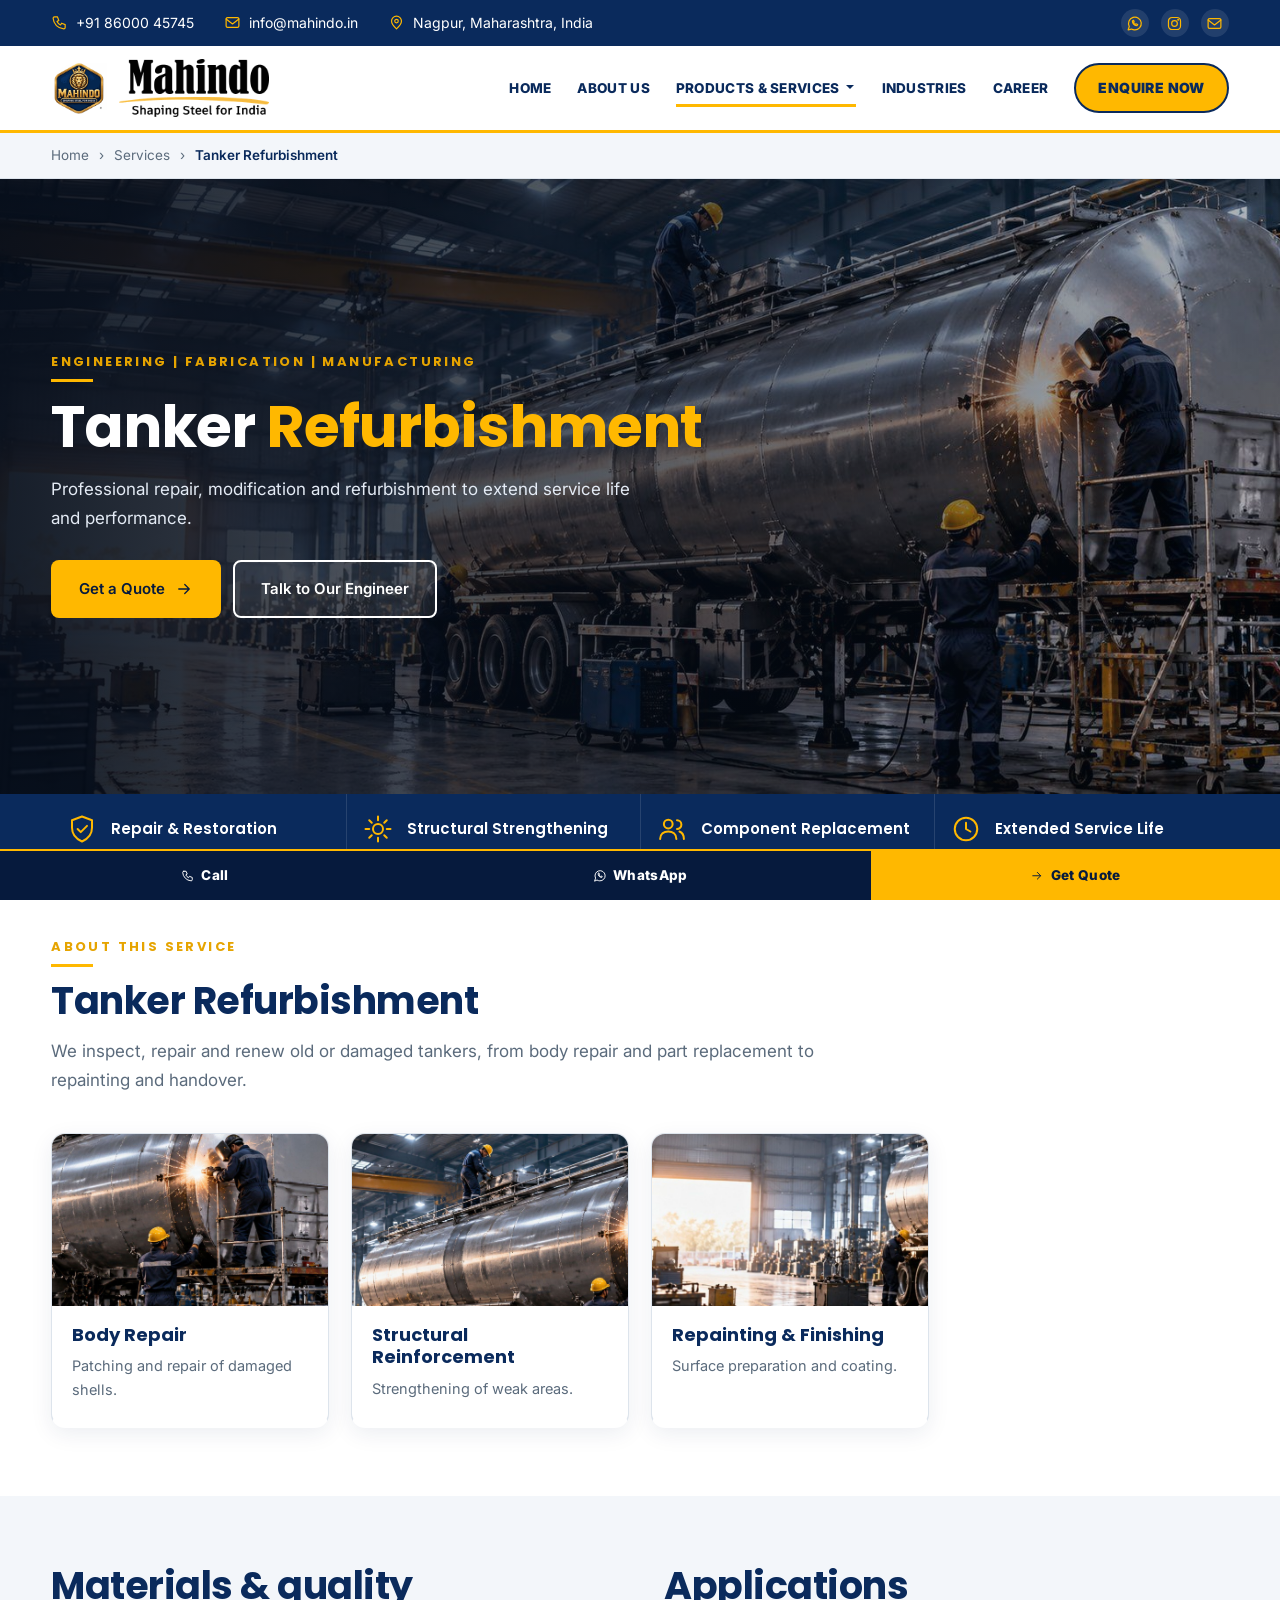
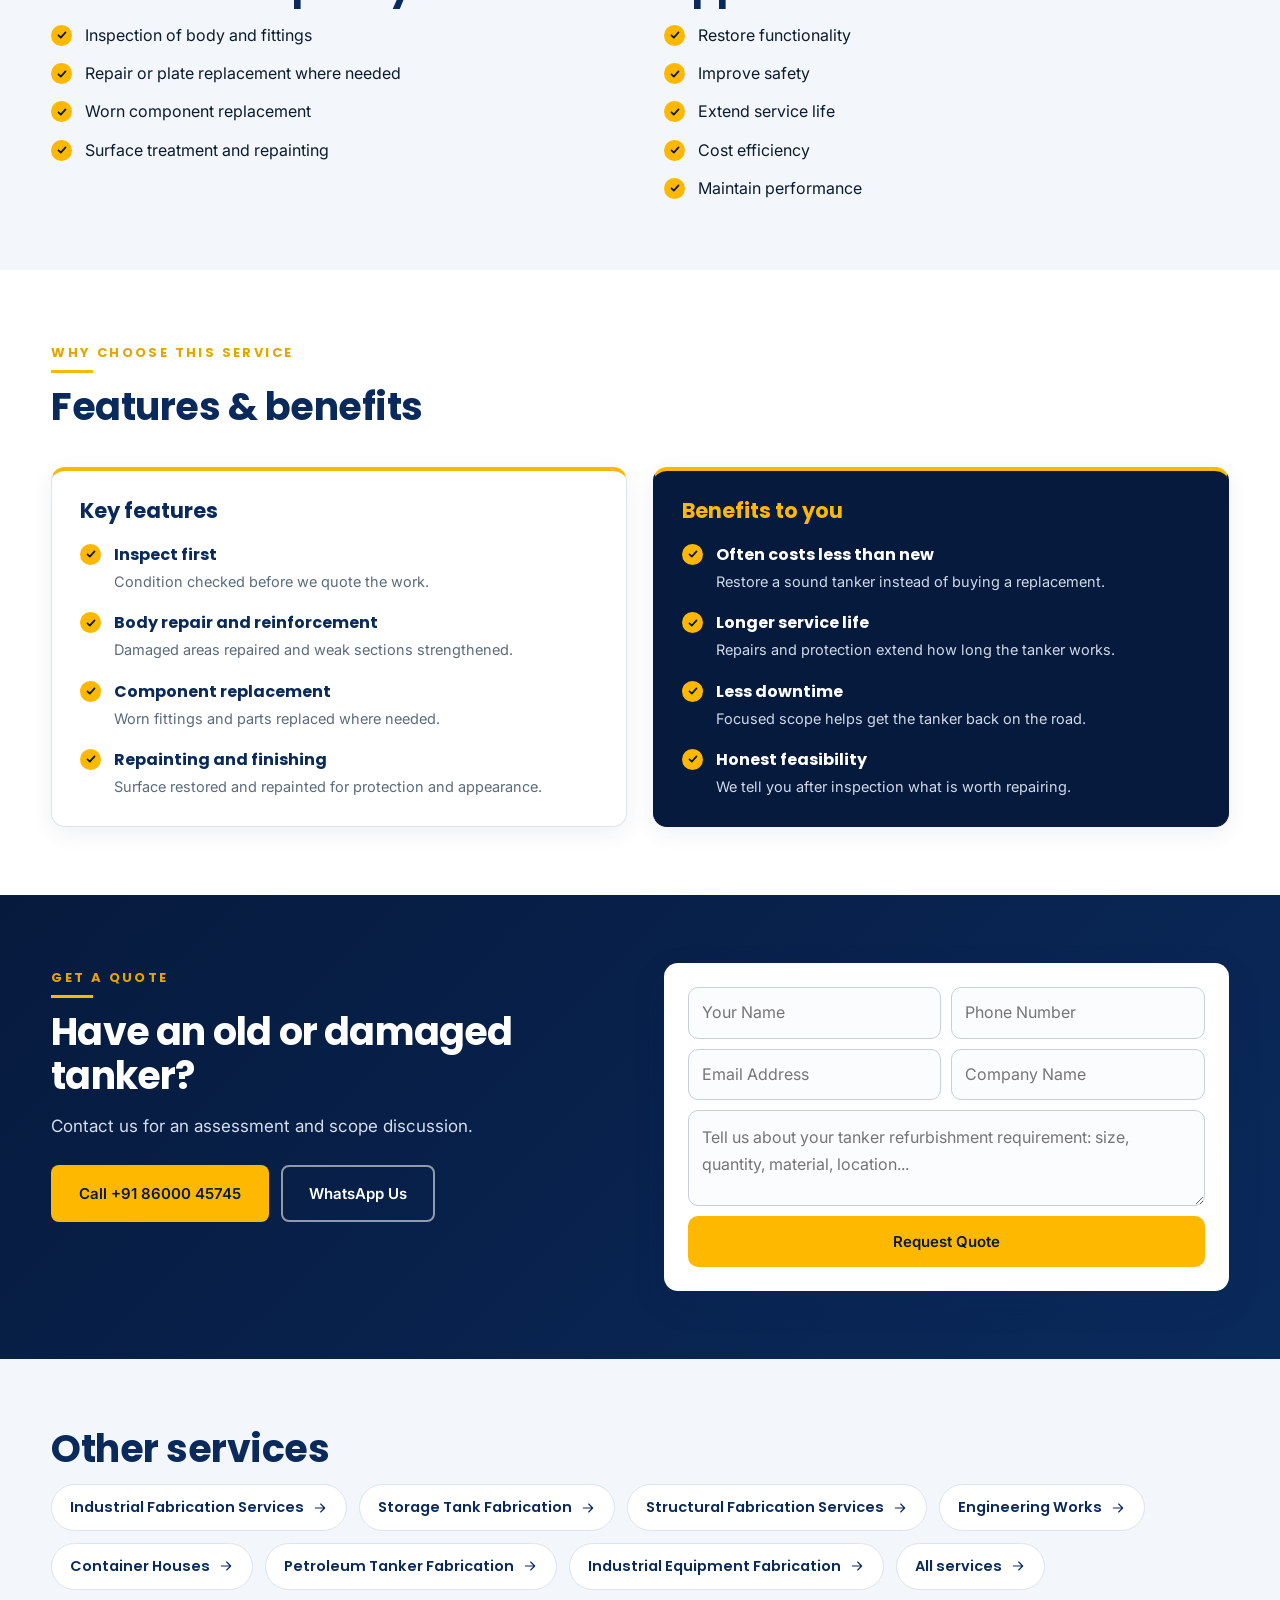
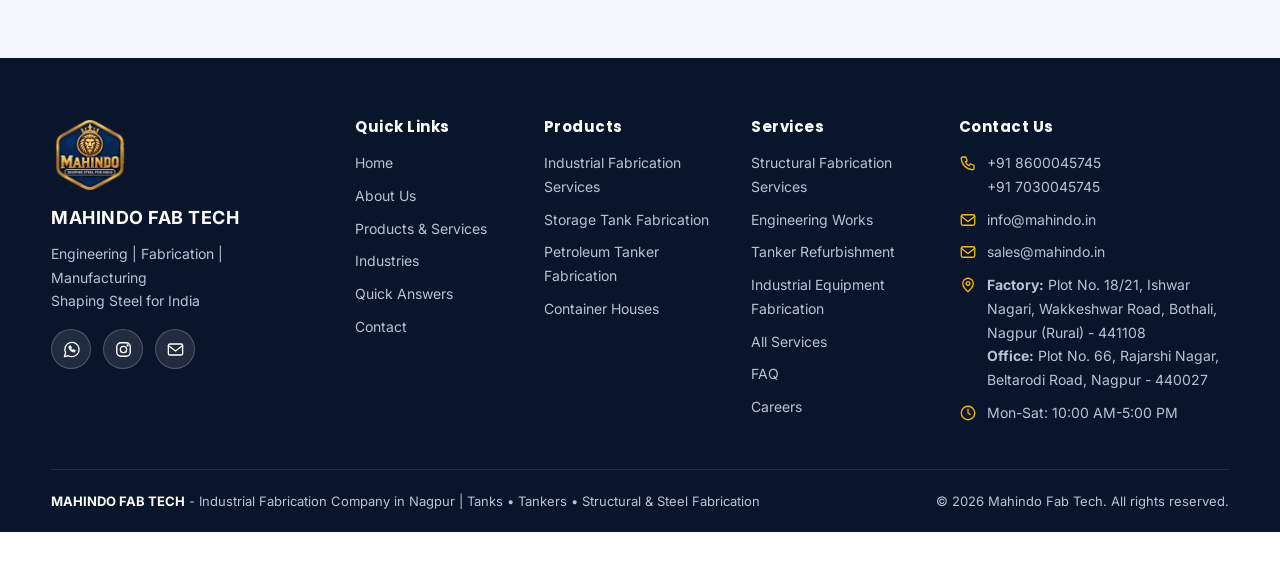
<file: services/tanker-refurbishment/index.html>
<!DOCTYPE html>
<html lang="en">
<head>
<meta charset="utf-8"/>
<meta content="width=device-width, initial-scale=1.0" name="viewport"/>
<title>Tanker Refurbishment in Nagpur | Mahindo Fab Tech</title>
<meta content="Professional repair, modification and refurbishment to extend service life and performance." name="description"/>
<meta content="index, follow" name="robots"/>
<meta content="IN-MH" name="geo.region"/><meta content="Nagpur, Maharashtra, India" name="geo.placename"/><meta content="en-IN" name="language"/>
<link href="https://mahindo.in/services/tanker-refurbishment/" rel="canonical"/>
<meta content="Tanker Refurbishment in Nagpur | Mahindo Fab Tech" property="og:title"/><meta content="Professional repair, modification and refurbishment to extend service life and performance." property="og:description"/><meta content="website" property="og:type"/><meta content="https://mahindo.in/services/tanker-refurbishment/" property="og:url"/><meta content="https://mahindo.in/assets/images/prod-tanker-refurbishment.jpg" property="og:image"/>
<meta content="summary_large_image" name="twitter:card"/><meta content="Tanker Refurbishment in Nagpur | Mahindo Fab Tech" name="twitter:title"/><meta content="Professional repair, modification and refurbishment to extend service life and performance." name="twitter:description"/><meta content="https://mahindo.in/assets/images/prod-tanker-refurbishment.jpg" name="twitter:image"/>
<link rel="preconnect" href="https://fonts.googleapis.com"><link rel="preconnect" href="https://fonts.gstatic.com" crossorigin>
<link href="https://fonts.googleapis.com/css2?family=Inter:wght@400;500;600;700&family=Poppins:wght@500;600;700;800&display=swap" rel="stylesheet">
<link rel="stylesheet" href="../../assets/site.css">
<script type="application/ld+json">{"@context": "https://schema.org", "@graph": [{"@type": "Service", "name": "Tanker Refurbishment", "serviceType": "Tanker Refurbishment", "description": "Professional repair, modification and refurbishment to extend service life and performance.", "url": "https://mahindo.in/services/tanker-refurbishment/", "provider": {"@id": "https://mahindo.in/#organization"}, "areaServed": [{"@type": "City", "name": "Nagpur"}, {"@type": "AdministrativeArea", "name": "Maharashtra"}, {"@type": "Country", "name": "India"}]}, {"@type": "BreadcrumbList", "itemListElement": [{"@type": "ListItem", "position": 1, "name": "Home", "item": "https://mahindo.in/"}, {"@type": "ListItem", "position": 2, "name": "Services", "item": "https://mahindo.in/services/"}, {"@type": "ListItem", "position": 3, "name": "Tanker Refurbishment", "item": "https://mahindo.in/services/tanker-refurbishment/"}]}]}</script>
</head>
<body>
<svg width="0" height="0" style="position:absolute" aria-hidden="true"><defs>
<symbol id="s-factory" viewBox="0 0 48 48"><rect x="6" y="6" width="9" height="12" fill="var(--yellow)" stroke="none"/><path stroke="var(--navy)" fill="none" stroke-width="2.2" stroke-linecap="round" stroke-linejoin="round" d="M6 42V22l12 6v-6l12 6V10h6v32M4 42h40M12 34h4M22 34h4M32 34h4"/></symbol>
<symbol id="s-tank" viewBox="0 0 48 48"><rect x="12" y="10" width="24" height="28" rx="5" fill="var(--yellow)" stroke="none" opacity=".85"/><path stroke="var(--navy)" fill="none" stroke-width="2.2" stroke-linecap="round" stroke-linejoin="round" d="M10 10h28v28H10zM10 18h28M10 30h28M14 38v5M34 38v5"/></symbol>
<symbol id="s-beam" viewBox="0 0 48 48"><rect x="20" y="12" width="8" height="24" fill="var(--yellow)" stroke="none"/><path stroke="var(--navy)" fill="none" stroke-width="2.2" stroke-linecap="round" stroke-linejoin="round" d="M12 8h24v6H12zM12 34h24v6H12zM20 14v20M28 14v20"/></symbol>
<symbol id="s-engineer" viewBox="0 0 48 48"><path d="M13 16a11 11 0 0122 0z" fill="var(--yellow)" stroke="none"/><circle cx="24" cy="20" r="7" stroke="var(--navy)" fill="none" stroke-width="2.2" stroke-linecap="round" stroke-linejoin="round"/><path stroke="var(--navy)" fill="none" stroke-width="2.2" stroke-linecap="round" stroke-linejoin="round" d="M11 16h26M6 44c0-9 8-14 18-14s18 5 18 14"/></symbol>
<symbol id="s-container" viewBox="0 0 48 48"><rect x="30" y="14" width="8" height="26" fill="var(--yellow)" stroke="none"/><path stroke="var(--navy)" fill="none" stroke-width="2.2" stroke-linecap="round" stroke-linejoin="round" d="M6 10h36v32H6zM12 10v32M18 10v32M24 10v32M30 10v32M36 10v32"/></symbol>
<symbol id="s-tanker" viewBox="0 0 48 48"><rect x="5" y="14" width="24" height="14" rx="5" fill="var(--yellow)" stroke="none"/><path stroke="var(--navy)" fill="none" stroke-width="2.2" stroke-linecap="round" stroke-linejoin="round" d="M5 14h24a5 5 0 015 5v9H5zM34 20h6l4 6v6H34M3 32h41"/><circle cx="13" cy="36" r="3.5" fill="#fff" stroke="var(--navy)" stroke-width="2.2"/><circle cx="36" cy="36" r="3.5" fill="#fff" stroke="var(--navy)" stroke-width="2.2"/></symbol>
<symbol id="s-gear" viewBox="0 0 48 48"><circle cx="24" cy="24" r="9" fill="var(--yellow)" stroke="none" opacity=".9"/><path stroke="var(--navy)" fill="none" stroke-width="2.2" stroke-linecap="round" stroke-linejoin="round" d="M24 4v6M24 38v6M4 24h6M38 24h6M9.8 9.8l4.2 4.2M34 34l4.2 4.2M38.2 9.8L34 14M14 34l-4.2 4.2"/><circle cx="24" cy="24" r="13" stroke="var(--navy)" fill="none" stroke-width="2.2" stroke-linecap="round" stroke-linejoin="round"/><path stroke="var(--navy)" fill="none" stroke-width="2.2" stroke-linecap="round" stroke-linejoin="round" d="M20 28l8-8"/></symbol>
<symbol id="s-vessel" viewBox="0 0 48 48"><rect x="12" y="16" width="24" height="14" rx="6" fill="var(--yellow)" stroke="none" opacity=".9"/><path stroke="var(--navy)" fill="none" stroke-width="2.2" stroke-linecap="round" stroke-linejoin="round" d="M8 16h32a0 0 0 010 0v14a6 6 0 01-6 6H14a6 6 0 01-6-6zM16 8h4v8h-4zM28 8h4v8h-4zM14 36v6M34 36v6M6 42h36"/></symbol>
<symbol id="i-pill" viewBox="0 0 24 24"><rect x="2.5" y="8.5" width="19" height="7" rx="3.5" transform="rotate(-35 12 12)"/><path d="M9.2 7.5l7.3 9"/></symbol>
<symbol id="i-shield" viewBox="0 0 24 24"><path d="M12 3l7 3v5c0 5-3 8-7 10-4-2-7-5-7-10V6z"/><path d="M9 12l2 2 4-4"/></symbol>
<symbol id="i-gear" viewBox="0 0 24 24"><circle cx="12" cy="12" r="3.5"/><path d="M12 2v3M12 19v3M2 12h3M19 12h3M4.9 4.9L7 7M17 17l2.1 2.1M19.1 4.9L17 7M7 17l-2.1 2.1"/></symbol>
<symbol id="i-team" viewBox="0 0 24 24"><circle cx="9" cy="8" r="3"/><path d="M3 20c0-3.3 2.7-6 6-6s6 2.7 6 6M17 5.5a2.5 2.5 0 010 5M18 14c2.2.4 3.5 2.3 3.5 6"/></symbol>
<symbol id="i-clock" viewBox="0 0 24 24"><circle cx="12" cy="12" r="9"/><path d="M12 7v5l3 2"/></symbol>
<symbol id="i-phone" viewBox="0 0 24 24"><path d="M5 4h4l2 5-2.5 1.5a11 11 0 005 5L15 13l5 2v4a2 2 0 01-2 2A16 16 0 013 6a2 2 0 012-2z"/></symbol>
<symbol id="i-mail" viewBox="0 0 24 24"><rect x="3" y="5" width="18" height="14" rx="2"/><path d="M3 7l9 7 9-7"/></symbol>
<symbol id="i-pin" viewBox="0 0 24 24"><path d="M12 21s7-6.2 7-11a7 7 0 10-14 0c0 4.8 7 11 7 11z"/><circle cx="12" cy="10" r="2.5"/></symbol>
<symbol id="i-wa" viewBox="0 0 24 24"><path d="M3 21l1.6-4.8A9 9 0 1112 21a9 9 0 01-4.3-1.1z"/><path d="M9 8.5c0 3.5 3 6.5 6.5 6.5l1-1.6-2.3-1-1 .9c-1-.4-2-1.400-2.500-2.500l.9-1-1-2.300z"/></symbol>
<symbol id="i-ig" viewBox="0 0 24 24"><rect x="3.5" y="3.5" width="17" height="17" rx="5"/><circle cx="12" cy="12" r="4"/><circle cx="17.200" cy="6.800" r=".6"/></symbol>
<symbol id="i-check" viewBox="0 0 24 24"><path d="M5 12.500l4.500 4.500L19 7.500"/></symbol>
<symbol id="i-arrow" viewBox="0 0 24 24"><path d="M5 12h14M13 6l6 6-6 6"/></symbol>
<symbol id="i-pencil" viewBox="0 0 24 24"><path d="M4 20l1-4L16 5l3 3L8 19zM14 7l3 3"/></symbol>
<symbol id="i-headset" viewBox="0 0 24 24"><path d="M4 14v-2a8 8 0 0116 0v2"/><rect x="3" y="14" width="4" height="6" rx="1.500"/><rect x="17" y="14" width="4" height="6" rx="1.500"/></symbol>
<symbol id="i-award" viewBox="0 0 24 24"><circle cx="12" cy="9" r="5.500"/><path d="M8.500 13.500L7 21l5-3 5 3-1.500-7.500"/></symbol>
<symbol id="i-refresh" viewBox="0 0 24 24"><path d="M20 12a8 8 0 01-14 5.300M4 12a8 8 0 0114-5.300M18 3v4h-4M6 21v-4h4"/></symbol>
<symbol id="i-fuel" viewBox="0 0 24 24"><path d="M5 21V5a2 2 0 012-2h6a2 2 0 012 2v16M3 21h14M15 10h2.500a1.500 1.500 0 011.500 1.500V17a1.500 1.500 0 003 0V8l-3-3"/><path d="M8 8h4"/></symbol>
<symbol id="i-flask" viewBox="0 0 24 24"><path d="M9 3h6M10 3v6L4.500 18.500A2 2 0 006.300 21h11.400a2 2 0 001.800-2.500L14 9V3"/></symbol>
<symbol id="i-bolt" viewBox="0 0 24 24"><path d="M13 2L5 14h6l-1 8 8-12h-6z"/></symbol>
<symbol id="i-build" viewBox="0 0 24 24"><path d="M4 21V8l6-4v17M10 21V11l10 3v7M3 21h18M7 11h.01M7 15h.01M14 16h.01M17 17h.01"/></symbol>
<symbol id="i-truck" viewBox="0 0 24 24"><path d="M2 6h11v10H2zM13 9h4l4 4v3h-8"/><circle cx="7" cy="18" r="2"/><circle cx="17" cy="18" r="2"/></symbol>
<symbol id="i-layers" viewBox="0 0 24 24"><path d="M12 3l9 5-9 5-9-5zM3 13l9 5 9-5M3 17.500l9 5 9-5"/></symbol>
<symbol id="i-dots" viewBox="0 0 24 24"><circle cx="5" cy="12" r="1.200"/><circle cx="12" cy="12" r="1.200"/><circle cx="19" cy="12" r="1.200"/></symbol>
</defs></svg>
<div class="topbar"><div class="container">
  <div class="contact-bits">
    <a href="tel:+918600045745"><svg class="ico"  aria-hidden="true"><use href="#i-phone"/></svg>+91 86000 45745</a>
    <a href="mailto:info@mahindo.in"><svg class="ico"  aria-hidden="true"><use href="#i-mail"/></svg>info@mahindo.in</a>
    <span><svg class="ico"  aria-hidden="true"><use href="#i-pin"/></svg>Nagpur, Maharashtra, India</span>
  </div>
  <div class="social">
    <a href="https://wa.me/918600045745?text=Hello%20Mahindo%20Fab%20Tech,%20I%20need%20an%20industrial%20fabrication%20quotation." target="_blank" rel="noopener" aria-label="WhatsApp"><svg class="ico"  aria-hidden="true"><use href="#i-wa"/></svg></a>
    <a href="https://www.instagram.com/mahindo_ftc/" target="_blank" rel="noopener" aria-label="Instagram"><svg class="ico"  aria-hidden="true"><use href="#i-ig"/></svg></a>
    <a href="mailto:info@mahindo.in" aria-label="Email"><svg class="ico"  aria-hidden="true"><use href="#i-mail"/></svg></a>
  </div>
</div></div>
<header>
  <div class="container nav">
    <a class="brand" href="../../index.html" aria-label="Mahindo Fab Tech home">
      <img class="brand-emblem" src="../../assets/images/logo-emblem.png" width="260" height="245" alt="Mahindo emblem">
      <img class="brand-word" src="../../assets/images/logo-wordmark.png" width="1005" height="393" alt="Mahindo - Shaping Steel for India">
    </a>
    <nav id="main-nav" aria-label="Main navigation">
      <a href="../../index.html#home">HOME</a>
      <a href="../../index.html#about">ABOUT US</a>
      <div class="has-sub"><a href="../../services/index.html" class="active">PRODUCTS &amp; SERVICES</a><button class="sub-toggle" type="button" aria-label="Show services" aria-expanded="false"><svg class="ico" aria-hidden="true"><use href="#i-arrow"/></svg></button><div class="sub"><a href="../../services/index.html"><b>All Services</b></a><a href="../../services/industrial-fabrication/index.html">Industrial Fabrication Services</a><a href="../../services/storage-tank-fabrication/index.html">Storage Tank Fabrication</a><a href="../../services/structural-fabrication/index.html">Structural Fabrication Services</a><a href="../../services/engineering-works/index.html">Engineering Works</a><a href="../../services/container-houses/index.html">Container Houses</a><a href="../../services/petroleum-tanker-fabrication/index.html">Petroleum Tanker Fabrication</a><a href="../../services/tanker-refurbishment/index.html">Tanker Refurbishment</a><a href="../../services/industrial-equipment-fabrication/index.html">Industrial Equipment Fabrication</a></div></div>
      <a href="../../index.html#industries">INDUSTRIES</a>
      <a href="../../career.html">CAREER</a>
    </nav>
    <a class="nav-enq" href="#enquire">ENQUIRE NOW</a>
    <button class="mobile-menu" aria-label="Open navigation" aria-controls="main-nav" onclick="document.querySelector('nav').classList.toggle('open')">&#9776;</button>
  </div>
</header>
<main>
<div class="crumbs"><div class="container"><a href="../../index.html">Home</a><span>&rsaquo;</span><a href="../../services/index.html">Services</a><span>&rsaquo;</span><b>Tanker Refurbishment</b></div></div>
<section class="svc-hero"><img src="assets/hero.jpg" alt="Tanker Refurbishment" width="1600" height="700" fetchpriority="high"><div class="container"><div class="in"><div class="eyebrow">ENGINEERING | FABRICATION | MANUFACTURING</div><h1>Tanker <span>Refurbishment</span></h1><p>Professional repair, modification and refurbishment to extend service life and performance.</p>
<div class="btns"><a class="btn btn-primary" href="#enquire">Get a Quote <svg class="ico" aria-hidden="true"><use href="#i-arrow"/></svg></a><a class="btn btn-outline-dark" href="https://wa.me/918600045745?text=Hello%20Mahindo%20Fab%20Tech,%20I%20need%20a%20quotation%20for%20Tanker%20Refurbishment." target="_blank" rel="noopener">Talk to Our Engineer</a></div></div></div></section>
<div class="svc-strip"><div class="container"><div><svg viewBox="0 0 24 24" width="30" height="30" fill="none" stroke="currentColor" stroke-width="1.6" stroke-linecap="round" stroke-linejoin="round"><path d="M12 2l8 3v6c0 5-3.5 9-8 11-4.5-2-8-6-8-11V5z"/><path d="M8.5 12l2.5 2.5L16 9.5"/></svg><b>Repair &amp; Restoration</b></div><div><svg viewBox="0 0 24 24" width="30" height="30" fill="none" stroke="currentColor" stroke-width="1.6" stroke-linecap="round" stroke-linejoin="round"><circle cx="12" cy="12" r="4"/><path d="M12 2v3M12 19v3M2 12h3M19 12h3M5 5l2 2M17 17l2 2M19 5l-2 2M7 17l-2 2"/></svg><b>Structural Strengthening</b></div><div><svg viewBox="0 0 24 24" width="30" height="30" fill="none" stroke="currentColor" stroke-width="1.6" stroke-linecap="round" stroke-linejoin="round"><circle cx="9" cy="8" r="3.5"/><path d="M2.5 20c0-4 3-6 6.5-6s6.500 2 6.500 6"/><path d="M16 5a3.500 3.500 0 010 7M18 14c2 .8 3.500 2.500 3.500 6"/></svg><b>Component Replacement</b></div><div><svg viewBox="0 0 24 24" width="30" height="30" fill="none" stroke="currentColor" stroke-width="1.6" stroke-linecap="round" stroke-linejoin="round"><circle cx="12" cy="12" r="9"/><path d="M12 7v5l3.500 2"/></svg><b>Extended Service Life</b></div></div></div>
<section class="s"><div class="container"><div class="section-head"><div class="eyebrow">About this service</div><h2>Tanker Refurbishment</h2><p>We inspect, repair and renew old or damaged tankers, from body repair and part replacement to repainting and handover.</p></div><div class="s-grid"><article class="s-card"><img src="assets/card1.jpg" alt="Body Repair" width="1200" height="750" loading="lazy"><div><h3>Body Repair</h3><p>Patching and repair of damaged shells.</p></div></article><article class="s-card"><img src="assets/card2.jpg" alt="Structural Reinforcement" width="1200" height="750" loading="lazy"><div><h3>Structural Reinforcement</h3><p>Strengthening of weak areas.</p></div></article><article class="s-card"><img src="assets/card4.jpg" alt="Repainting &amp; Finishing" width="1200" height="750" loading="lazy"><div><h3>Repainting &amp; Finishing</h3><p>Surface preparation and coating.</p></div></article></div></div></section>
<section class="s alt"><div class="container two"><div><h2>Materials &amp; quality</h2><ul class="tick"><li>Inspection of body and fittings</li><li>Repair or plate replacement where needed</li><li>Worn component replacement</li><li>Surface treatment and repainting</li></ul></div><div><h2>Applications</h2><ul class="tick"><li>Restore functionality</li><li>Improve safety</li><li>Extend service life</li><li>Cost efficiency</li><li>Maintain performance</li></ul></div></div></section>
<section class="s"><div class="container"><div class="section-head"><div class="eyebrow">Why choose this service</div><h2>Features &amp; benefits</h2></div><div class="fb-grid"><div class="fb-panel"><h3>Key features</h3><ul class="fb"><li><b>Inspect first</b><span>Condition checked before we quote the work.</span></li><li><b>Body repair and reinforcement</b><span>Damaged areas repaired and weak sections strengthened.</span></li><li><b>Component replacement</b><span>Worn fittings and parts replaced where needed.</span></li><li><b>Repainting and finishing</b><span>Surface restored and repainted for protection and appearance.</span></li></ul></div><div class="fb-panel hl"><h3>Benefits to you</h3><ul class="fb"><li><b>Often costs less than new</b><span>Restore a sound tanker instead of buying a replacement.</span></li><li><b>Longer service life</b><span>Repairs and protection extend how long the tanker works.</span></li><li><b>Less downtime</b><span>Focused scope helps get the tanker back on the road.</span></li><li><b>Honest feasibility</b><span>We tell you after inspection what is worth repairing.</span></li></ul></div></div></div></section>
<section class="svc-enq" id="enquire"><div class="container"><div><div class="eyebrow">Get a quote</div><h2>Have an old or damaged tanker?</h2><p>Contact us for an assessment and scope discussion.</p><div class="btns"><a class="btn btn-primary" href="tel:+918600045745">Call +91 86000 45745</a><a class="btn btn-outline" href="https://wa.me/918600045745?text=Hello%20Mahindo%20Fab%20Tech,%20I%20need%20a%20quotation%20for%20Tanker%20Refurbishment." target="_blank" rel="noopener">WhatsApp Us</a></div></div>
<form action="/api/quote" class="contact-form" method="post"><input type="hidden" name="service" value="tanker-refurbishment"/>
<input name="name" placeholder="Your Name" required/><input name="phone" placeholder="Phone Number" required/><input name="email" placeholder="Email Address" type="email"/><input name="company" placeholder="Company Name"/>
<textarea maxlength="1200" name="requirement" placeholder="Tell us about your tanker refurbishment requirement: size, quantity, material, location..." required></textarea>
<div aria-hidden="true" class="hp"><label>Leave this field empty<input autocomplete="off" name="website" tabindex="-1"/></label></div>
<button class="btn btn-primary" type="submit">Request Quote</button><p class="form-status" hidden id="form-status" role="status"></p></form></div></section>
<section class="s alt others"><div class="container"><h2>Other services</h2><div class="chips"><a href="../industrial-fabrication/index.html">Industrial Fabrication Services <svg class="ico" aria-hidden="true"><use href="#i-arrow"/></svg></a><a href="../storage-tank-fabrication/index.html">Storage Tank Fabrication <svg class="ico" aria-hidden="true"><use href="#i-arrow"/></svg></a><a href="../structural-fabrication/index.html">Structural Fabrication Services <svg class="ico" aria-hidden="true"><use href="#i-arrow"/></svg></a><a href="../engineering-works/index.html">Engineering Works <svg class="ico" aria-hidden="true"><use href="#i-arrow"/></svg></a><a href="../container-houses/index.html">Container Houses <svg class="ico" aria-hidden="true"><use href="#i-arrow"/></svg></a><a href="../petroleum-tanker-fabrication/index.html">Petroleum Tanker Fabrication <svg class="ico" aria-hidden="true"><use href="#i-arrow"/></svg></a><a href="../industrial-equipment-fabrication/index.html">Industrial Equipment Fabrication <svg class="ico" aria-hidden="true"><use href="#i-arrow"/></svg></a><a href="../index.html">All services <svg class="ico" aria-hidden="true"><use href="#i-arrow"/></svg></a></div></div></section>
</main>
<footer>
  <div class="container">
    <div class="foot-grid">
      <div class="foot-brand"><img src="../../assets/images/logo-emblem-clean.png" width="260" height="245" alt="Mahindo emblem" loading="lazy"><strong>MAHINDO FAB TECH</strong><p>Engineering | Fabrication | Manufacturing<br>Shaping Steel for India</p>
        <div class="social"><a href="https://wa.me/918600045745?text=Hello%20Mahindo%20Fab%20Tech,%20I%20need%20an%20industrial%20fabrication%20quotation." target="_blank" rel="noopener" aria-label="WhatsApp"><svg class="ico"  aria-hidden="true"><use href="#i-wa"/></svg></a><a href="https://www.instagram.com/mahindo_ftc/" target="_blank" rel="noopener" aria-label="Instagram"><svg class="ico"  aria-hidden="true"><use href="#i-ig"/></svg></a><a href="mailto:info@mahindo.in" aria-label="Email"><svg class="ico"  aria-hidden="true"><use href="#i-mail"/></svg></a></div></div>
      <div><h4>Quick Links</h4><ul><li><a href="../../index.html#home">Home</a></li><li><a href="../../index.html#about">About Us</a></li><li><a href="../../services/index.html">Products &amp; Services</a></li><li><a href="../../index.html#industries">Industries</a></li><li><a href="../../index.html#quick-answers">Quick Answers</a></li><li><a href="#enquire">Contact</a></li></ul></div>
      <div><h4>Products</h4><ul><li><a href="../../services/industrial-fabrication/index.html">Industrial Fabrication Services</a></li><li><a href="../../services/storage-tank-fabrication/index.html">Storage Tank Fabrication</a></li><li><a href="../../services/petroleum-tanker-fabrication/index.html">Petroleum Tanker Fabrication</a></li><li><a href="../../services/container-houses/index.html">Container Houses</a></li></ul></div>
      <div><h4>Services</h4><ul><li><a href="../../services/structural-fabrication/index.html">Structural Fabrication Services</a></li><li><a href="../../services/engineering-works/index.html">Engineering Works</a></li><li><a href="../../services/tanker-refurbishment/index.html">Tanker Refurbishment</a></li><li><a href="../../services/industrial-equipment-fabrication/index.html">Industrial Equipment Fabrication</a></li><li><a href="../../services/index.html">All Services</a></li><li><a href="../../index.html#faq">FAQ</a></li><li><a href="../../career.html">Careers</a></li></ul></div>
      <div class="foot-contact"><h4>Contact Us</h4><ul>
        <li><svg class="ico"  aria-hidden="true"><use href="#i-phone"/></svg><span><a href="tel:+918600045745">+91 8600045745</a><br><a href="tel:+917030045745">+91 7030045745</a></span></li>
        <li><svg class="ico"  aria-hidden="true"><use href="#i-mail"/></svg><a href="mailto:info@mahindo.in">info@mahindo.in</a></li>
        <li><svg class="ico"  aria-hidden="true"><use href="#i-mail"/></svg><a href="mailto:sales@mahindo.in">sales@mahindo.in</a></li>
        <li><svg class="ico"  aria-hidden="true"><use href="#i-pin"/></svg><span><b>Factory:</b> Plot No. 18/21, Ishwar Nagari, Wakkeshwar Road, Bothali, Nagpur (Rural) - 441108<br><b>Office:</b> Plot No. 66, Rajarshi Nagar, Beltarodi Road, Nagpur - 440027</span></li>
        <li><svg class="ico"  aria-hidden="true"><use href="#i-clock"/></svg>Mon-Sat: 10:00 AM-5:00 PM</li></ul></div>
    </div>
    <div class="foot-bottom">
      <div><strong>MAHINDO FAB TECH</strong> - Industrial Fabrication Company in Nagpur | Tanks &bull; Tankers &bull; Structural &amp; Steel Fabrication</div>
      <div>&copy; 2026 Mahindo Fab Tech. All rights reserved.</div>
    </div>
  </div>
</footer>

<aside class="fab" aria-label="Quick actions">
  <a href="#enquire"><img src="../../assets/images/fab-quote.png" width="484" height="182" alt="Get a Quote" loading="lazy"></a>
  <a href="https://wa.me/918600045745?text=Hello%20Mahindo%20Fab%20Tech,%20I%20need%20an%20industrial%20fabrication%20quotation." target="_blank" rel="noopener"><img src="../../assets/images/fab-whatsapp.png" width="485" height="181" alt="WhatsApp Us" loading="lazy"></a>
  <a href="tel:+918600045745"><img src="../../assets/images/fab-call.png" width="485" height="181" alt="Call Now" loading="lazy"></a>
  <a href="#enquire"><img src="../../assets/images/fab-engineer.png" width="485" height="183" alt="Talk to Our Engineer" loading="lazy"></a>
  <a href="mailto:sales@mahindo.in?subject=Drawing%20for%20fabrication%20quotation"><img src="../../assets/images/fab-drawing.png" width="457" height="183" alt="Upload Your Drawing - email us" loading="lazy"></a>
</aside>
<nav class="mbar" aria-label="Quick contact"><a href="tel:+918600045745"><svg class="ico"  aria-hidden="true"><use href="#i-phone"/></svg>Call</a><a href="https://wa.me/918600045745?text=Hello%20Mahindo%20Fab%20Tech,%20I%20need%20an%20industrial%20fabrication%20quotation." target="_blank" rel="noopener"><svg class="ico"  aria-hidden="true"><use href="#i-wa"/></svg>WhatsApp</a><a href="#enquire"><svg class="ico"  aria-hidden="true"><use href="#i-arrow"/></svg>Get Quote</a></nav>


<script>
(function(){var hd=document.querySelector('header');addEventListener('scroll',function(){hd.classList.toggle('scrolled',scrollY>12)},{passive:true});
document.querySelectorAll('nav a').forEach(function(l){l.addEventListener('click',function(){document.querySelector('nav').classList.remove('open')})});
var f=document.querySelector('.contact-form'),st=document.getElementById('form-status');if(!f)return;var b=f.querySelector('button');
var OK='Thank you - your enquiry has reached us. We reply within one working day.',BAD='Sorry, that did not send. Please call or WhatsApp us and we will pick it up.';
function say(m,g){st.textContent=m;st.className='form-status '+(g?'ok':'bad');st.hidden=false}
if(/[?&]sent=1/.test(location.search))say(OK,true);if(/[?&]sent=0/.test(location.search))say(BAD,false);
f.addEventListener('submit',function(e){e.preventDefault();b.disabled=true;b.textContent='Sending...';
fetch(f.action,{method:'POST',body:new FormData(f),headers:{'X-Requested-With':'XMLHttpRequest'}}).then(function(r){return r.ok?r.json():Promise.reject(0)})
.then(function(j){if(j&&j.ok){f.reset();say(OK,true)}else say(BAD,false)}).catch(function(){say(BAD,false)})
.then(function(){setTimeout(function(){b.disabled=false;b.textContent='Request Quote'},4000)})})})();
</script>
<script>document.querySelectorAll('.sub-toggle').forEach(function(b){b.addEventListener('click',function(e){e.stopPropagation();var o=b.parentNode.classList.toggle('sub-open');b.setAttribute('aria-expanded',o)})})</script>
<script>
/* Static mode: no backend. Quote forms open WhatsApp; career form opens an email. */
(function(){
  var WA='918600045745', MAIL='info@mahindo.in';
  document.querySelectorAll('form').forEach(function(f){
    f.setAttribute('action','#');
    f.addEventListener('submit',function(e){
      e.preventDefault(); e.stopImmediatePropagation();
      var g=function(n){var el=f.querySelector('[name="'+n+'"]');return el?el.value.trim():''};
      var st=f.querySelector('.form-status');
      var say=function(m){if(st){st.textContent=m;st.className='form-status ok';st.hidden=false}};
      if(f.id==='careerForm'){
        var body='Name: '+g('name')+'\nEmail: '+g('email')+'\nMobile: '+g('phone')+'\nCity: '+g('city')+'\nDiscipline: '+g('discipline')+'\nExperience: '+g('experience')+'\nPosition: '+g('position')+'\nExpected salary: '+g('salary')+'\nKey skills: '+g('skills')+'\n\nSummary:\n'+g('summary')+'\n\n(Please attach your resume to this email.)';
        location.href='mailto:'+MAIL+'?subject='+encodeURIComponent('Job Application - '+g('position')+' - '+g('name'))+'&body='+encodeURIComponent(body);
        say('Your email app is opening. Please attach your resume and press Send.');
      } else {
        var svc=g('service');
        var msg='Quote request'+(svc?' ('+svc.replace(/-/g,' ')+')':'')+'\nName: '+g('name')+'\nCompany: '+g('company')+'\nPhone: '+g('phone')+'\nEmail: '+g('email')+'\nRequirement: '+g('requirement');
        window.open('https://wa.me/'+WA+'?text='+encodeURIComponent(msg),'_blank');
        say('WhatsApp is opening with your enquiry. Press Send there.');
      }
    },true);
  });
})();
</script>
</body></html>
</file>
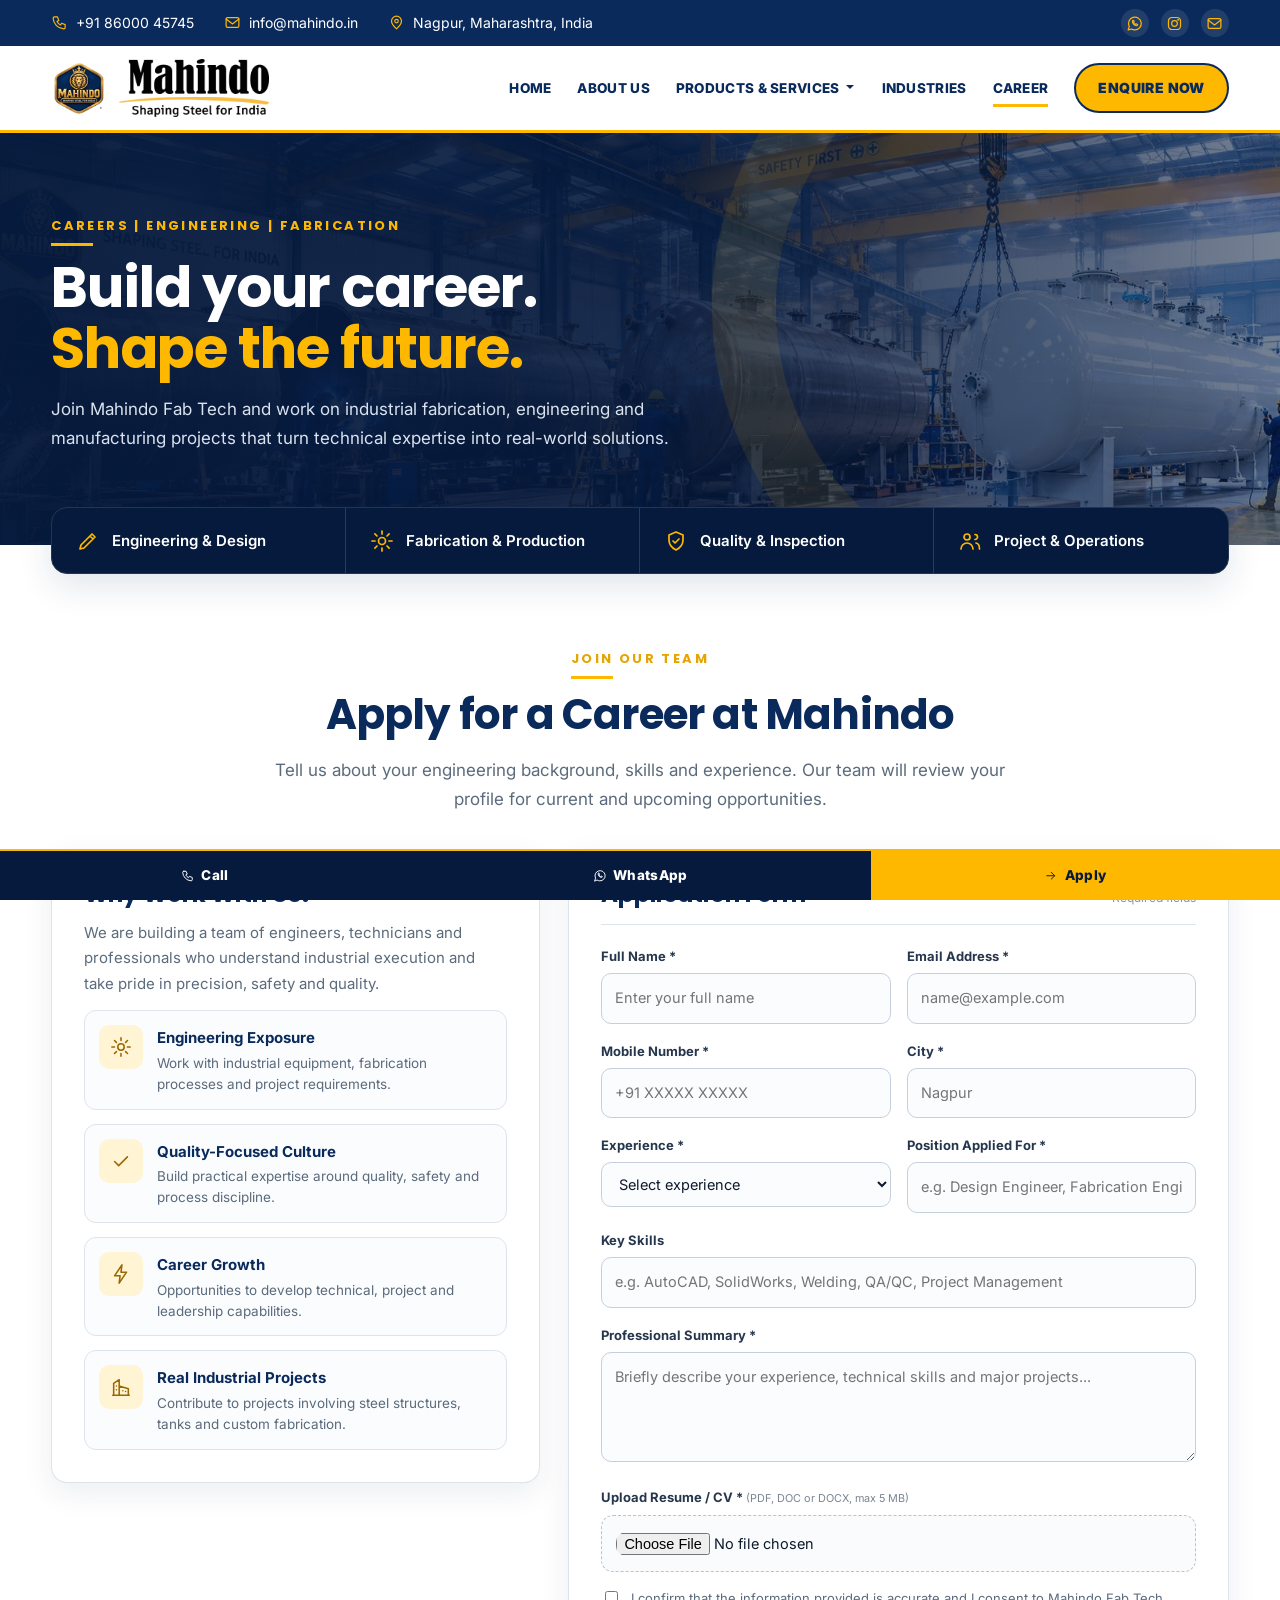
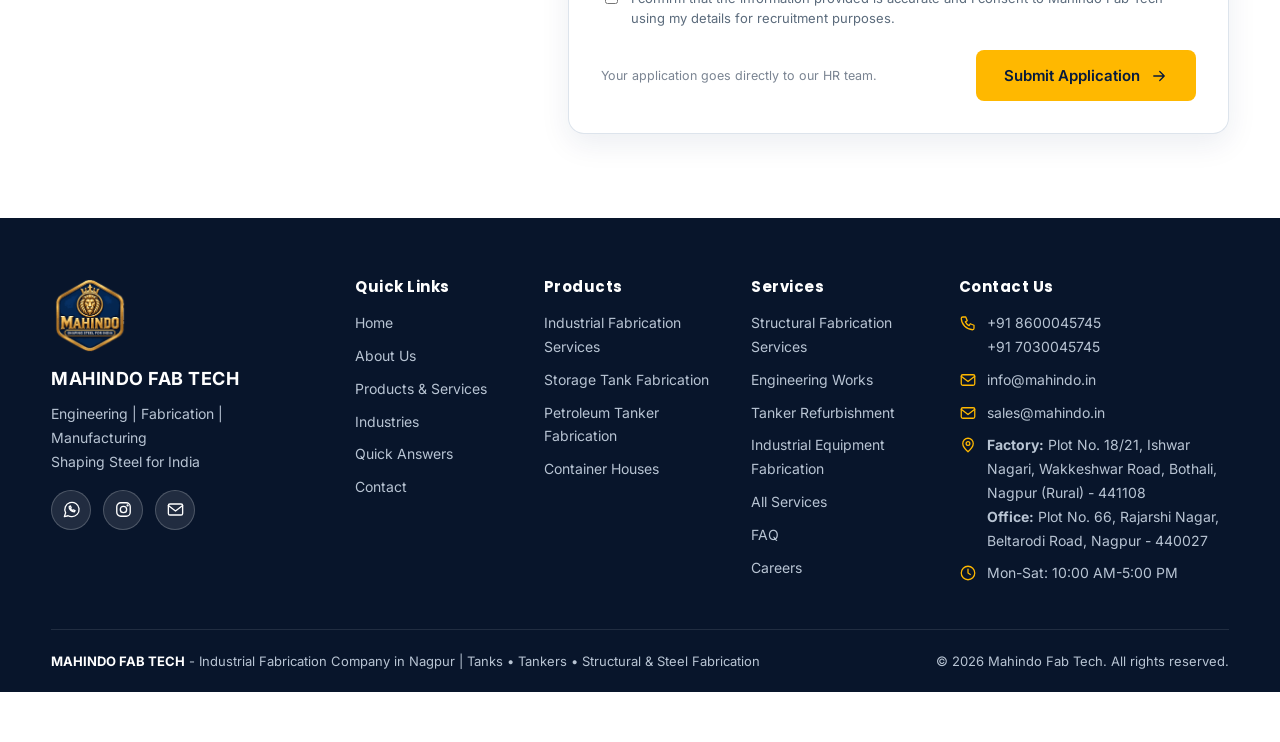
<file: career.html>
<!DOCTYPE html>
<html lang="en">
<head>
<meta charset="utf-8"/>
<meta content="width=device-width, initial-scale=1.0" name="viewport"/>
<title>Careers at Mahindo Fab Tech | Engineering &amp; Fabrication Jobs in Nagpur</title>
<meta content="Apply for engineering, fabrication, quality and project roles at Mahindo Fab Tech, an industrial fabrication company in Nagpur. Submit your resume online." name="description"/>
<meta content="index, follow" name="robots"/>
<link href="https://mahindo.in/career.html" rel="canonical"/>
<meta content="Careers | Mahindo Fab Tech" property="og:title"/>
<meta content="Join Mahindo Fab Tech - engineering, fabrication, quality and project roles in Nagpur." property="og:description"/>
<meta content="website" property="og:type"/>
<meta content="https://mahindo.in/career.html" property="og:url"/>
<link rel="preconnect" href="https://fonts.googleapis.com"><link rel="preconnect" href="https://fonts.gstatic.com" crossorigin>
<link href="https://fonts.googleapis.com/css2?family=Inter:wght@400;500;600;700&family=Poppins:wght@500;600;700;800&display=swap" rel="stylesheet">
<link rel="stylesheet" href="assets/site.css">
<meta property="og:image" content="https://mahindo.in/assets/images/hero-tank.jpg"><meta name="twitter:card" content="summary_large_image"><meta name="twitter:image" content="https://mahindo.in/assets/images/hero-tank.jpg"></head>
<body>
<svg width="0" height="0" style="position:absolute" aria-hidden="true"><defs>
<symbol id="s-factory" viewBox="0 0 48 48"><rect x="6" y="6" width="9" height="12" fill="var(--yellow)" stroke="none"/><path stroke="var(--navy)" fill="none" stroke-width="2.2" stroke-linecap="round" stroke-linejoin="round" d="M6 42V22l12 6v-6l12 6V10h6v32M4 42h40M12 34h4M22 34h4M32 34h4"/></symbol>
<symbol id="s-tank" viewBox="0 0 48 48"><rect x="12" y="10" width="24" height="28" rx="5" fill="var(--yellow)" stroke="none" opacity=".85"/><path stroke="var(--navy)" fill="none" stroke-width="2.2" stroke-linecap="round" stroke-linejoin="round" d="M10 10h28v28H10zM10 18h28M10 30h28M14 38v5M34 38v5"/></symbol>
<symbol id="s-beam" viewBox="0 0 48 48"><rect x="20" y="12" width="8" height="24" fill="var(--yellow)" stroke="none"/><path stroke="var(--navy)" fill="none" stroke-width="2.2" stroke-linecap="round" stroke-linejoin="round" d="M12 8h24v6H12zM12 34h24v6H12zM20 14v20M28 14v20"/></symbol>
<symbol id="s-engineer" viewBox="0 0 48 48"><path d="M13 16a11 11 0 0122 0z" fill="var(--yellow)" stroke="none"/><circle cx="24" cy="20" r="7" stroke="var(--navy)" fill="none" stroke-width="2.2" stroke-linecap="round" stroke-linejoin="round"/><path stroke="var(--navy)" fill="none" stroke-width="2.2" stroke-linecap="round" stroke-linejoin="round" d="M11 16h26M6 44c0-9 8-14 18-14s18 5 18 14"/></symbol>
<symbol id="s-container" viewBox="0 0 48 48"><rect x="30" y="14" width="8" height="26" fill="var(--yellow)" stroke="none"/><path stroke="var(--navy)" fill="none" stroke-width="2.2" stroke-linecap="round" stroke-linejoin="round" d="M6 10h36v32H6zM12 10v32M18 10v32M24 10v32M30 10v32M36 10v32"/></symbol>
<symbol id="s-tanker" viewBox="0 0 48 48"><rect x="5" y="14" width="24" height="14" rx="5" fill="var(--yellow)" stroke="none"/><path stroke="var(--navy)" fill="none" stroke-width="2.2" stroke-linecap="round" stroke-linejoin="round" d="M5 14h24a5 5 0 015 5v9H5zM34 20h6l4 6v6H34M3 32h41"/><circle cx="13" cy="36" r="3.5" fill="#fff" stroke="var(--navy)" stroke-width="2.2"/><circle cx="36" cy="36" r="3.5" fill="#fff" stroke="var(--navy)" stroke-width="2.2"/></symbol>
<symbol id="s-gear" viewBox="0 0 48 48"><circle cx="24" cy="24" r="9" fill="var(--yellow)" stroke="none" opacity=".9"/><path stroke="var(--navy)" fill="none" stroke-width="2.2" stroke-linecap="round" stroke-linejoin="round" d="M24 4v6M24 38v6M4 24h6M38 24h6M9.8 9.8l4.2 4.2M34 34l4.2 4.2M38.2 9.8L34 14M14 34l-4.2 4.2"/><circle cx="24" cy="24" r="13" stroke="var(--navy)" fill="none" stroke-width="2.2" stroke-linecap="round" stroke-linejoin="round"/><path stroke="var(--navy)" fill="none" stroke-width="2.2" stroke-linecap="round" stroke-linejoin="round" d="M20 28l8-8"/></symbol>
<symbol id="s-vessel" viewBox="0 0 48 48"><rect x="12" y="16" width="24" height="14" rx="6" fill="var(--yellow)" stroke="none" opacity=".9"/><path stroke="var(--navy)" fill="none" stroke-width="2.2" stroke-linecap="round" stroke-linejoin="round" d="M8 16h32a0 0 0 010 0v14a6 6 0 01-6 6H14a6 6 0 01-6-6zM16 8h4v8h-4zM28 8h4v8h-4zM14 36v6M34 36v6M6 42h36"/></symbol>
<symbol id="i-pill" viewBox="0 0 24 24"><rect x="2.5" y="8.5" width="19" height="7" rx="3.5" transform="rotate(-35 12 12)"/><path d="M9.2 7.5l7.3 9"/></symbol>
<symbol id="i-shield" viewBox="0 0 24 24"><path d="M12 3l7 3v5c0 5-3 8-7 10-4-2-7-5-7-10V6z"/><path d="M9 12l2 2 4-4"/></symbol>
<symbol id="i-gear" viewBox="0 0 24 24"><circle cx="12" cy="12" r="3.5"/><path d="M12 2v3M12 19v3M2 12h3M19 12h3M4.9 4.9L7 7M17 17l2.1 2.1M19.1 4.9L17 7M7 17l-2.1 2.1"/></symbol>
<symbol id="i-team" viewBox="0 0 24 24"><circle cx="9" cy="8" r="3"/><path d="M3 20c0-3.3 2.7-6 6-6s6 2.7 6 6M17 5.5a2.5 2.5 0 010 5M18 14c2.2.4 3.5 2.3 3.5 6"/></symbol>
<symbol id="i-clock" viewBox="0 0 24 24"><circle cx="12" cy="12" r="9"/><path d="M12 7v5l3 2"/></symbol>
<symbol id="i-phone" viewBox="0 0 24 24"><path d="M5 4h4l2 5-2.5 1.5a11 11 0 005 5L15 13l5 2v4a2 2 0 01-2 2A16 16 0 013 6a2 2 0 012-2z"/></symbol>
<symbol id="i-mail" viewBox="0 0 24 24"><rect x="3" y="5" width="18" height="14" rx="2"/><path d="M3 7l9 7 9-7"/></symbol>
<symbol id="i-pin" viewBox="0 0 24 24"><path d="M12 21s7-6.2 7-11a7 7 0 10-14 0c0 4.8 7 11 7 11z"/><circle cx="12" cy="10" r="2.5"/></symbol>
<symbol id="i-wa" viewBox="0 0 24 24"><path d="M3 21l1.6-4.8A9 9 0 1112 21a9 9 0 01-4.3-1.1z"/><path d="M9 8.5c0 3.5 3 6.5 6.5 6.5l1-1.6-2.3-1-1 .9c-1-.4-2-1.400-2.500-2.500l.9-1-1-2.300z"/></symbol>
<symbol id="i-ig" viewBox="0 0 24 24"><rect x="3.5" y="3.5" width="17" height="17" rx="5"/><circle cx="12" cy="12" r="4"/><circle cx="17.200" cy="6.800" r=".6"/></symbol>
<symbol id="i-check" viewBox="0 0 24 24"><path d="M5 12.500l4.500 4.500L19 7.500"/></symbol>
<symbol id="i-arrow" viewBox="0 0 24 24"><path d="M5 12h14M13 6l6 6-6 6"/></symbol>
<symbol id="i-pencil" viewBox="0 0 24 24"><path d="M4 20l1-4L16 5l3 3L8 19zM14 7l3 3"/></symbol>
<symbol id="i-headset" viewBox="0 0 24 24"><path d="M4 14v-2a8 8 0 0116 0v2"/><rect x="3" y="14" width="4" height="6" rx="1.500"/><rect x="17" y="14" width="4" height="6" rx="1.500"/></symbol>
<symbol id="i-award" viewBox="0 0 24 24"><circle cx="12" cy="9" r="5.500"/><path d="M8.500 13.500L7 21l5-3 5 3-1.500-7.500"/></symbol>
<symbol id="i-refresh" viewBox="0 0 24 24"><path d="M20 12a8 8 0 01-14 5.300M4 12a8 8 0 0114-5.300M18 3v4h-4M6 21v-4h4"/></symbol>
<symbol id="i-fuel" viewBox="0 0 24 24"><path d="M5 21V5a2 2 0 012-2h6a2 2 0 012 2v16M3 21h14M15 10h2.500a1.500 1.500 0 011.500 1.500V17a1.500 1.500 0 003 0V8l-3-3"/><path d="M8 8h4"/></symbol>
<symbol id="i-flask" viewBox="0 0 24 24"><path d="M9 3h6M10 3v6L4.500 18.500A2 2 0 006.300 21h11.400a2 2 0 001.800-2.500L14 9V3"/></symbol>
<symbol id="i-bolt" viewBox="0 0 24 24"><path d="M13 2L5 14h6l-1 8 8-12h-6z"/></symbol>
<symbol id="i-build" viewBox="0 0 24 24"><path d="M4 21V8l6-4v17M10 21V11l10 3v7M3 21h18M7 11h.01M7 15h.01M14 16h.01M17 17h.01"/></symbol>
<symbol id="i-truck" viewBox="0 0 24 24"><path d="M2 6h11v10H2zM13 9h4l4 4v3h-8"/><circle cx="7" cy="18" r="2"/><circle cx="17" cy="18" r="2"/></symbol>
<symbol id="i-layers" viewBox="0 0 24 24"><path d="M12 3l9 5-9 5-9-5zM3 13l9 5 9-5M3 17.500l9 5 9-5"/></symbol>
<symbol id="i-dots" viewBox="0 0 24 24"><circle cx="5" cy="12" r="1.200"/><circle cx="12" cy="12" r="1.200"/><circle cx="19" cy="12" r="1.200"/></symbol>
</defs></svg>
<div class="topbar"><div class="container">
  <div class="contact-bits">
    <a href="tel:+918600045745"><svg class="ico"  aria-hidden="true"><use href="#i-phone"/></svg>+91 86000 45745</a>
    <a href="mailto:info@mahindo.in"><svg class="ico"  aria-hidden="true"><use href="#i-mail"/></svg>info@mahindo.in</a>
    <span><svg class="ico"  aria-hidden="true"><use href="#i-pin"/></svg>Nagpur, Maharashtra, India</span>
  </div>
  <div class="social">
    <a href="https://wa.me/918600045745?text=Hello%20Mahindo%20Fab%20Tech,%20I%20need%20an%20industrial%20fabrication%20quotation." target="_blank" rel="noopener" aria-label="WhatsApp"><svg class="ico"  aria-hidden="true"><use href="#i-wa"/></svg></a>
    <a href="https://www.instagram.com/mahindo_ftc/" target="_blank" rel="noopener" aria-label="Instagram"><svg class="ico"  aria-hidden="true"><use href="#i-ig"/></svg></a>
    <a href="mailto:info@mahindo.in" aria-label="Email"><svg class="ico"  aria-hidden="true"><use href="#i-mail"/></svg></a>
  </div>
</div></div>
<header>
  <div class="container nav">
    <a class="brand" href="index.html" aria-label="Mahindo Fab Tech home">
      <img class="brand-emblem" src="assets/images/logo-emblem.png" width="260" height="245" alt="Mahindo emblem">
      <img class="brand-word" src="assets/images/logo-wordmark.png" width="1005" height="393" alt="Mahindo - Shaping Steel for India">
    </a>
    <nav id="main-nav" aria-label="Main navigation">
      <a href="index.html#home">HOME</a>
      <a href="index.html#about">ABOUT US</a>
      <div class="has-sub"><a href="services/index.html">PRODUCTS &amp; SERVICES</a><button class="sub-toggle" type="button" aria-label="Show services" aria-expanded="false"><svg class="ico" aria-hidden="true"><use href="#i-arrow"/></svg></button><div class="sub"><a href="services/index.html"><b>All Services</b></a><a href="services/industrial-fabrication/index.html">Industrial Fabrication Services</a><a href="services/storage-tank-fabrication/index.html">Storage Tank Fabrication</a><a href="services/structural-fabrication/index.html">Structural Fabrication Services</a><a href="services/engineering-works/index.html">Engineering Works</a><a href="services/container-houses/index.html">Container Houses</a><a href="services/petroleum-tanker-fabrication/index.html">Petroleum Tanker Fabrication</a><a href="services/tanker-refurbishment/index.html">Tanker Refurbishment</a><a href="services/industrial-equipment-fabrication/index.html">Industrial Equipment Fabrication</a></div></div>
      <a href="index.html#industries">INDUSTRIES</a>
      <a href="career.html" class="active">CAREER</a>
    </nav>
    <a class="nav-enq" href="index.html#contact">ENQUIRE NOW</a>
    <button class="mobile-menu" aria-label="Open navigation" aria-controls="main-nav" onclick="document.querySelector('nav').classList.toggle('open')">&#9776;</button>
  </div>
</header>
<main>
<section class="career-hero" style="padding:78px 0 92px" aria-label="Careers at Mahindo Fab Tech">
  <div class="container">
    <div class="eyebrow">Careers | Engineering | Fabrication</div>
    <h1>Build your career.<br><em>Shape the future.</em></h1>
    <p>Join Mahindo Fab Tech and work on industrial fabrication, engineering and manufacturing projects that turn technical expertise into real-world solutions.</p>
  </div>
</section>
<div class="dept-strip" aria-label="Departments">
  <div><svg class="ico" aria-hidden="true"><use href="#i-pencil"/></svg>Engineering &amp; Design</div>
  <div><svg class="ico" aria-hidden="true"><use href="#i-gear"/></svg>Fabrication &amp; Production</div>
  <div><svg class="ico" aria-hidden="true"><use href="#i-shield"/></svg>Quality &amp; Inspection</div>
  <div><svg class="ico" aria-hidden="true"><use href="#i-team"/></svg>Project &amp; Operations</div>
</div>
<section class="career-apply" id="apply" style="padding:70px 0 84px">
  <div class="container">
    <div class="section-head" style="text-align:center;margin:0 auto 36px">
      <div class="eyebrow">Join Our Team</div>
      <h2>Apply for a Career at Mahindo</h2>
      <p>Tell us about your engineering background, skills and experience. Our team will review your profile for current and upcoming opportunities.</p>
    </div>
    <div class="career-layout">
      <aside class="career-card">
        <h3>Why Work With Us?</h3>
        <p>We are building a team of engineers, technicians and professionals who understand industrial execution and take pride in precision, safety and quality.</p>
        <div class="perk"><div class="pi"><svg class="ico" aria-hidden="true"><use href="#i-gear"/></svg></div><div><strong>Engineering Exposure</strong><span>Work with industrial equipment, fabrication processes and project requirements.</span></div></div>
        <div class="perk"><div class="pi"><svg class="ico" aria-hidden="true"><use href="#i-check"/></svg></div><div><strong>Quality-Focused Culture</strong><span>Build practical expertise around quality, safety and process discipline.</span></div></div>
        <div class="perk"><div class="pi"><svg class="ico" aria-hidden="true"><use href="#i-bolt"/></svg></div><div><strong>Career Growth</strong><span>Opportunities to develop technical, project and leadership capabilities.</span></div></div>
        <div class="perk"><div class="pi"><svg class="ico" aria-hidden="true"><use href="#i-build"/></svg></div><div><strong>Real Industrial Projects</strong><span>Contribute to projects involving steel structures, tanks and custom fabrication.</span></div></div>
      </aside>
      <div class="career-card">
        <div class="career-form-head"><h3 style="margin:0">Application Form</h3><small>* Required fields</small></div>
        <form class="career-form" id="careerForm" action="/api/career" method="post" enctype="multipart/form-data">
          <div><label for="c-name">Full Name *</label><input id="c-name" name="name" required maxlength="100" placeholder="Enter your full name"/></div>
          <div><label for="c-email">Email Address *</label><input id="c-email" name="email" type="email" required maxlength="150" placeholder="name@example.com"/></div>
          <div><label for="c-phone">Mobile Number *</label><input id="c-phone" name="phone" type="tel" required maxlength="20" placeholder="+91 XXXXX XXXXX"/></div>
          <div><label for="c-city">City *</label><input id="c-city" name="city" required maxlength="80" placeholder="Nagpur"/></div>
          <div><label for="c-exp">Experience *</label><select id="c-exp" name="experience" required><option value="">Select experience</option><option>Fresher</option><option>0–2 Years</option><option>2–5 Years</option><option>5–10 Years</option><option>10+ Years</option></select></div>
          <div><label for="c-pos">Position Applied For *</label><input id="c-pos" name="position" type="text" required maxlength="100" placeholder="e.g. Design Engineer, Fabrication Engineer, Site Engineer"/></div>
          <div class="full"><label for="c-skills">Key Skills</label><input id="c-skills" name="skills" maxlength="250" placeholder="e.g. AutoCAD, SolidWorks, Welding, QA/QC, Project Management"/></div>
          <div class="full"><label for="c-sum">Professional Summary *</label><textarea id="c-sum" name="summary" required maxlength="1500" placeholder="Briefly describe your experience, technical skills and major projects..."></textarea></div>
          <div class="full"><label for="c-cv">Upload Resume / CV * <small style="font-weight:400;color:#7a8492">(PDF, DOC or DOCX, max 5 MB)</small></label><div class="file"><input id="c-cv" name="resume" type="file" accept=".pdf,.doc,.docx" required/></div></div>
          <div aria-hidden="true" class="hp"><label>Leave this field empty<input autocomplete="off" name="website" tabindex="-1"/></label></div>
          <label class="consent full"><input type="checkbox" required/> <span>I confirm that the information provided is accurate and I consent to Mahindo Fab Tech using my details for recruitment purposes.</span></label>
          <div class="submit-row full"><small>Your application goes directly to our HR team.</small><button class="btn btn-primary" type="submit">Submit Application <svg class="ico" aria-hidden="true"><use href="#i-arrow"/></svg></button></div>
          <p class="form-status" hidden id="career-status" role="status"></p>
        </form>
      </div>
    </div>
  </div>
</section>
</main>
<footer>
  <div class="container">
    <div class="foot-grid">
      <div class="foot-brand"><img src="assets/images/logo-emblem-clean.png" width="260" height="245" alt="Mahindo emblem" loading="lazy"><strong>MAHINDO FAB TECH</strong><p>Engineering | Fabrication | Manufacturing<br>Shaping Steel for India</p>
        <div class="social"><a href="https://wa.me/918600045745?text=Hello%20Mahindo%20Fab%20Tech,%20I%20need%20an%20industrial%20fabrication%20quotation." target="_blank" rel="noopener" aria-label="WhatsApp"><svg class="ico"  aria-hidden="true"><use href="#i-wa"/></svg></a><a href="https://www.instagram.com/mahindo_ftc/" target="_blank" rel="noopener" aria-label="Instagram"><svg class="ico"  aria-hidden="true"><use href="#i-ig"/></svg></a><a href="mailto:info@mahindo.in" aria-label="Email"><svg class="ico"  aria-hidden="true"><use href="#i-mail"/></svg></a></div></div>
      <div><h4>Quick Links</h4><ul><li><a href="index.html#home">Home</a></li><li><a href="index.html#about">About Us</a></li><li><a href="services/index.html">Products &amp; Services</a></li><li><a href="index.html#industries">Industries</a></li><li><a href="index.html#quick-answers">Quick Answers</a></li><li><a href="index.html#contact">Contact</a></li></ul></div>
      <div><h4>Products</h4><ul><li><a href="services/industrial-fabrication/index.html">Industrial Fabrication Services</a></li><li><a href="services/storage-tank-fabrication/index.html">Storage Tank Fabrication</a></li><li><a href="services/petroleum-tanker-fabrication/index.html">Petroleum Tanker Fabrication</a></li><li><a href="services/container-houses/index.html">Container Houses</a></li></ul></div>
      <div><h4>Services</h4><ul><li><a href="services/structural-fabrication/index.html">Structural Fabrication Services</a></li><li><a href="services/engineering-works/index.html">Engineering Works</a></li><li><a href="services/tanker-refurbishment/index.html">Tanker Refurbishment</a></li><li><a href="services/industrial-equipment-fabrication/index.html">Industrial Equipment Fabrication</a></li><li><a href="services/index.html">All Services</a></li><li><a href="index.html#faq">FAQ</a></li><li><a href="career.html">Careers</a></li></ul></div>
      <div class="foot-contact"><h4>Contact Us</h4><ul>
        <li><svg class="ico"  aria-hidden="true"><use href="#i-phone"/></svg><span><a href="tel:+918600045745">+91 8600045745</a><br><a href="tel:+917030045745">+91 7030045745</a></span></li>
        <li><svg class="ico"  aria-hidden="true"><use href="#i-mail"/></svg><a href="mailto:info@mahindo.in">info@mahindo.in</a></li>
        <li><svg class="ico"  aria-hidden="true"><use href="#i-mail"/></svg><a href="mailto:sales@mahindo.in">sales@mahindo.in</a></li>
        <li><svg class="ico"  aria-hidden="true"><use href="#i-pin"/></svg><span><b>Factory:</b> Plot No. 18/21, Ishwar Nagari, Wakkeshwar Road, Bothali, Nagpur (Rural) - 441108<br><b>Office:</b> Plot No. 66, Rajarshi Nagar, Beltarodi Road, Nagpur - 440027</span></li>
        <li><svg class="ico"  aria-hidden="true"><use href="#i-clock"/></svg>Mon-Sat: 10:00 AM-5:00 PM</li></ul></div>
    </div>
    <div class="foot-bottom">
      <div><strong>MAHINDO FAB TECH</strong> - Industrial Fabrication Company in Nagpur | Tanks &bull; Tankers &bull; Structural &amp; Steel Fabrication</div>
      <div>&copy; 2026 Mahindo Fab Tech. All rights reserved.</div>
    </div>
  </div>
</footer>

<nav class="mbar" aria-label="Quick contact"><a href="tel:+918600045745"><svg class="ico"  aria-hidden="true"><use href="#i-phone"/></svg>Call</a><a href="https://wa.me/918600045745?text=Hello%20Mahindo%20Fab%20Tech,%20I%20need%20an%20industrial%20fabrication%20quotation." target="_blank" rel="noopener"><svg class="ico"  aria-hidden="true"><use href="#i-wa"/></svg>WhatsApp</a><a href="#apply"><svg class="ico"  aria-hidden="true"><use href="#i-arrow"/></svg>Apply</a></nav>
<script>
(function(){
  var header=document.querySelector('header'),nav=document.querySelector('nav');
  addEventListener('scroll',function(){header.classList.toggle('scrolled',scrollY>12)},{passive:true});
  document.querySelectorAll('nav a').forEach(function(l){l.addEventListener('click',function(){nav.classList.remove('open')})});
  var form=document.getElementById('careerForm'),st=document.getElementById('career-status'),btn=form.querySelector('button[type=submit]');
  var OK='Thank you - your application has reached our HR team. We will contact you if your profile matches an opening.';
  var BAD='Sorry, that did not send. Please check your resume file (PDF/DOC/DOCX, max 5 MB) or email hr@mahindo.in directly.';
  function say(m,g){st.textContent=m;st.className='form-status '+(g?'ok':'bad');st.hidden=false;st.scrollIntoView({behavior:'smooth',block:'nearest'});}
  if(/[?&]sent=1/.test(location.search))say(OK,true);
  if(/[?&]sent=0/.test(location.search))say(BAD,false);
  form.addEventListener('submit',function(e){
    e.preventDefault();
    var f=form.querySelector('input[type=file]').files[0];
    if(f&&f.size>5*1024*1024){say('Your resume is larger than 5 MB. Please upload a smaller file.',false);return;}
    var label=btn.innerHTML;btn.disabled=true;btn.textContent='Sending...';
    fetch(form.action,{method:'POST',body:new FormData(form),headers:{'X-Requested-With':'XMLHttpRequest'}})
      .then(function(r){return r.ok?r.json():Promise.reject(0)})
      .then(function(j){if(j&&j.ok){form.reset();say(OK,true);}else say(j&&j.error?j.error:BAD,false)})
      .catch(function(){say(BAD,false)})
      .then(function(){setTimeout(function(){btn.disabled=false;btn.innerHTML=label},3000)});
  });
})();
</script>
<script>document.querySelectorAll('.sub-toggle').forEach(function(b){b.addEventListener('click',function(e){e.stopPropagation();var o=b.parentNode.classList.toggle('sub-open');b.setAttribute('aria-expanded',o)})})</script>
<script>
/* Static mode: no backend. Quote forms open WhatsApp; career form opens an email. */
(function(){
  var WA='918600045745', MAIL='info@mahindo.in';
  document.querySelectorAll('form').forEach(function(f){
    f.setAttribute('action','#');
    f.addEventListener('submit',function(e){
      e.preventDefault(); e.stopImmediatePropagation();
      var g=function(n){var el=f.querySelector('[name="'+n+'"]');return el?el.value.trim():''};
      var st=f.querySelector('.form-status');
      var say=function(m){if(st){st.textContent=m;st.className='form-status ok';st.hidden=false}};
      if(f.id==='careerForm'){
        var body='Name: '+g('name')+'\nEmail: '+g('email')+'\nMobile: '+g('phone')+'\nCity: '+g('city')+'\nExperience: '+g('experience')+'\nPosition: '+g('position')+'\nKey skills: '+g('skills')+'\n\nSummary:\n'+g('summary')+'\n\n(Please attach your resume to this email.)';
        location.href='mailto:'+MAIL+'?subject='+encodeURIComponent('Job Application - '+g('position')+' - '+g('name'))+'&body='+encodeURIComponent(body);
        say('Your email app is opening. Please attach your resume and press Send.');
      } else {
        var svc=g('service');
        var msg='Quote request'+(svc?' ('+svc.replace(/-/g,' ')+')':'')+'\nName: '+g('name')+'\nCompany: '+g('company')+'\nPhone: '+g('phone')+'\nEmail: '+g('email')+'\nRequirement: '+g('requirement');
        window.open('https://wa.me/'+WA+'?text='+encodeURIComponent(msg),'_blank');
        say('WhatsApp is opening with your enquiry. Press Send there.');
      }
    },true);
  });
})();
</script>
</body>
</html>
</file>
<file: assets/site.css>
:root{
  --navy:#0a2a5c;--navy2:#061a3d;--ink:#0d1b2e;--yellow:#ffb800;--yellow-d:#e6a400;--orange:#ffb800;
  --steel:#5b6b7c;--line:#dde4ec;--soft:#f3f6fa;--white:#fff;--radius:10px;
  --shadow:0 12px 34px rgba(10,42,92,.12);--font:Inter,"Segoe UI",Roboto,Arial,sans-serif;--font-head:Poppins,Inter,"Segoe UI",Arial,sans-serif;
}
*{box-sizing:border-box}
html{scroll-behavior:smooth;scroll-padding-top:96px}
body{margin:0;font-family:var(--font);color:var(--ink);background:#fff;font-size:16px;line-height:1.7;overflow-x:clip;-webkit-font-smoothing:antialiased}
img{max-width:100%;height:auto;display:block}
a{color:inherit;text-decoration:none}
.container{width:min(1200px,92%);margin:auto}
.sr{position:absolute!important;width:1px;height:1px;overflow:hidden;clip:rect(0 0 0 0);white-space:nowrap}
.ico{width:1em;height:1em;fill:none;stroke:currentColor;stroke-width:1.7;stroke-linecap:round;stroke-linejoin:round;flex:none}
section{padding:84px 0}
.eyebrow{font-family:var(--font-head);color:var(--yellow-d);font-size:13px;font-weight:700;letter-spacing:2.4px;text-transform:uppercase;display:inline-block}
.eyebrow:after{content:"";display:block;width:42px;height:3px;background:var(--yellow);margin-top:6px}
h1,h2,h3,h4{font-family:var(--font-head);line-height:1.15;margin:0}
h2{font-size:clamp(28px,3.4vw,42px);color:var(--navy);margin:12px 0 16px;letter-spacing:-.8px;font-weight:700;line-height:1.15}
.section-head{max-width:780px;margin-bottom:38px}
.section-head p{color:var(--steel);margin:0;font-size:17px;line-height:1.7}
.btn{display:inline-flex;align-items:center;gap:10px;padding:14px 26px;border-radius:8px;font-family:var(--font-head);font-weight:600;font-size:15px;border:2px solid transparent;cursor:pointer;font-family:inherit;transition:transform .2s,box-shadow .2s,background .2s}
.btn:hover{transform:translateY(-2px);box-shadow:0 10px 22px rgba(10,42,92,.2)}
.btn-primary,.btn-yellow{background:var(--yellow);color:var(--navy2)}
.btn-primary:hover,.btn-yellow:hover{background:var(--yellow-d)}
.btn-outline{border-color:rgba(255,255,255,.55);color:#fff}
.btn-outline:hover{background:rgba(255,255,255,.1)}
.btn-dark{background:var(--navy2);color:#fff}
.btn .ico{font-size:18px}

/* top bar + header */
.topbar{background:var(--navy);color:#fff;font-size:14px}
.topbar .container{display:flex;justify-content:space-between;align-items:center;gap:18px;padding:9px 0;flex-wrap:wrap}
.topbar a,.topbar span{display:inline-flex;align-items:center;gap:8px}
.topbar .ico{color:var(--yellow);font-size:17px}
.topbar .contact-bits{display:flex;gap:30px;flex-wrap:wrap}
.social{display:flex;gap:12px}
.social a{width:28px;height:28px;border-radius:50%;background:rgba(255,255,255,.1);justify-content:center}
.social a:hover{background:var(--yellow)}.social a:hover .ico{color:var(--navy2)}
header{position:sticky;top:0;z-index:60;background:#fff;border-bottom:3px solid var(--yellow);transition:box-shadow .3s}
header.scrolled{box-shadow:0 10px 30px rgba(10,42,92,.15)}
.nav{height:84px;display:flex;align-items:center;gap:26px}
.brand{display:flex;align-items:center;gap:12px;flex:none}
.brand-emblem{width:56px;height:auto}
.brand-word{width:150px;height:auto}
nav{display:flex;gap:26px;margin-left:auto;font-size:13.5px;font-weight:800;color:var(--navy);letter-spacing:.3px}
nav a{position:relative;padding:8px 0;white-space:nowrap}
nav a:after{content:"";position:absolute;left:0;bottom:0;width:0;height:3px;background:var(--yellow);transition:width .25s}
nav a:hover:after,nav a.active:after{width:100%}
.nav-enq{flex:none;background:var(--yellow);color:var(--navy);border:2px solid var(--navy);border-radius:40px;padding:11px 22px;font-weight:900;font-size:14px;letter-spacing:.4px}
.nav-enq:hover{background:var(--navy);color:#fff}
.mobile-menu{display:none;background:none;border:0;font-size:28px;color:var(--navy);cursor:pointer;padding:4px 8px}

/* hero */
.hero{position:relative;padding:0;background:#050d1a;color:#fff;overflow:hidden}
.hero-slides{position:relative;aspect-ratio:1800/760;max-height:calc(100vh - 150px);max-height:calc(100svh - 150px);min-height:260px;width:100%;background:#050d1a}
.hero-bg{position:absolute;inset:0;background-position:var(--pos,center);background-size:cover;background-repeat:no-repeat;opacity:0;transition:opacity 1s ease}
.hero-bg.active{opacity:1}
.dashes{display:flex;gap:6px;position:absolute;z-index:3;left:50%;transform:translateX(-50%);bottom:14px}
.dashes i{cursor:pointer;width:26px;height:3px;background:rgba(255,255,255,.45);transition:background .3s,width .3s}
.dashes i.active{background:var(--yellow);width:36px}
.hero-inner{position:absolute;left:0;right:0;bottom:0;z-index:2;padding:90px 0 44px;background:linear-gradient(0deg,rgba(5,13,26,.92) 0%,rgba(5,13,26,.72) 45%,rgba(5,13,26,0) 100%);color:#fff}
.hero-bg::after{content:"";position:absolute;inset:0;background:linear-gradient(90deg,rgba(5,13,26,.35),transparent 60%)}
.hero p{font-size:16px;color:#fff;max-width:660px;margin:0;text-shadow:0 1px 8px rgba(0,0,0,.5)}
.hero p strong{color:var(--yellow)}
.actions{display:flex;gap:14px;flex-wrap:wrap;margin-top:20px}
.btn-outline-dark{border-color:#fff;color:#fff;background:rgba(255,255,255,.08)}
.btn-outline-dark:hover{background:rgba(255,255,255,.2)}
.usp{background:var(--navy2);border-top:1px solid rgba(255,255,255,.1)}
.usp ul{list-style:none;margin:0 auto;padding:0;width:min(1200px,92%);display:grid;grid-template-columns:repeat(4,1fr)}
.usp li{display:flex;align-items:center;gap:14px;padding:22px 18px;font-size:14px;font-weight:700;line-height:1.3;border-left:1px solid rgba(255,255,255,.14)}
.usp li:first-child{border-left:0}
.usp .ico{font-size:34px;color:#fff}

/* process strip */
.pstrip{padding:0;background:var(--navy2)}
.pstrip-photo img{width:100%;aspect-ratio:2060/598;object-fit:cover}
.pflow{list-style:none;margin:0 auto;padding:26px 0 30px;width:min(1200px,92%);display:grid;grid-template-columns:repeat(7,1fr);gap:0}
.pflow li{position:relative;text-align:center;color:#fff;font-size:11.5px;font-weight:800;letter-spacing:.4px;line-height:1.3;padding:0 10px;text-transform:uppercase}
.pflow li:not(:last-child):after{content:"›";position:absolute;right:-6px;top:10px;color:#fff;font-size:26px;font-weight:400;line-height:1}
.pflow img{height:48px;width:auto;max-width:96px;margin:0 auto 12px;object-fit:contain}

/* about */
.about-grid{display:grid;grid-template-columns:1.05fr 1.1fr .62fr;gap:44px;align-items:center}
.about-grid p{color:var(--steel);margin:0 0 14px}
.about-grid h2{margin-bottom:18px}
.about-photo img{width:100%;border-radius:8px;box-shadow:var(--shadow);aspect-ratio:1000/631;object-fit:cover}
.checklist{display:grid;gap:9px;margin:18px 0 26px;font-size:14.5px}
.check{display:flex;gap:10px;align-items:flex-start}.check b{color:var(--yellow-d)}
.stats{display:grid;gap:0;border-left:1px solid var(--line);padding-left:30px}
.stat{display:flex;align-items:center;gap:16px;padding:16px 0;border-bottom:1px solid var(--line)}
.stat:last-child{border-bottom:0}
.stat .ico{width:52px;height:52px;padding:13px;background:#fff3cf;color:var(--navy);border-radius:50%}
.stat strong{display:block;font-size:26px;color:var(--navy);line-height:1.1}
.stat span{font-size:13.5px;color:var(--steel)}

/* products + services cards */
.products{background:#f4f7fb;background-image:radial-gradient(rgba(10,42,92,.07) 1.2px,transparent 1.2px);background-size:22px 22px}
.svc-head{display:flex;justify-content:space-between;align-items:flex-end;gap:24px;flex-wrap:wrap;margin-bottom:44px}
.svc-head .section-head{max-width:900px;margin:0}
.svc-head h2{font-size:clamp(30px,3.8vw,50px);line-height:1.1;margin:12px 0 16px;letter-spacing:-1px}
.svc-head .link-arrow{border-bottom:3px solid var(--yellow);padding-bottom:5px;font-size:16px;white-space:nowrap}
.link-arrow{font-family:var(--font-head);font-weight:600;color:var(--navy);display:inline-flex;gap:8px;align-items:center;font-size:14.5px}
.link-arrow .ico{transition:transform .25s}
.link-arrow:hover{color:var(--yellow-d)}.link-arrow:hover .ico{transform:translateX(5px)}
.svc-grid{display:grid;grid-template-columns:repeat(4,1fr);gap:24px;align-items:stretch}
.svc{background:#fff;border-radius:14px;overflow:hidden;box-shadow:0 6px 22px rgba(10,42,92,.08);border:1px solid #e6ecf4;border-bottom:4px solid transparent;transition:transform .35s,box-shadow .35s,border-color .35s;display:flex;flex-direction:column;height:100%}
.svc:hover,.svc.is-featured{border-bottom-color:var(--yellow);box-shadow:0 18px 40px rgba(10,42,92,.16)}
.svc:hover{transform:translateY(-8px)}
.svc-media{position:relative;aspect-ratio:16/11;overflow:hidden;background:var(--navy2)}
.svc-media:after{content:"";position:absolute;inset:0;background:linear-gradient(180deg,transparent 55%,rgba(6,26,61,.45))}
.svc-media img{width:100%;height:100%;object-fit:cover;transition:transform .7s}
.svc:hover .svc-media img{transform:scale(1.08)}
.svc-num{position:absolute;top:14px;left:14px;z-index:2;font-family:var(--font-head);font-weight:700;font-size:13px;letter-spacing:1px;color:var(--navy2);background:var(--yellow);padding:4px 11px;border-radius:30px}
.svc-body{position:relative;display:flex;flex-direction:column;flex:1;padding:42px 24px 24px}
.svc-ico-wrap{position:absolute;top:-30px;right:22px;width:60px;height:60px;border-radius:50%;background:#fff;box-shadow:0 8px 20px rgba(10,42,92,.2);display:grid;place-items:center;z-index:3}
.svc-ico{width:34px;height:34px}
.svc h3{font-size:19px;font-weight:700;color:var(--navy);margin:0 0 10px;line-height:1.25;min-height:2.5em;display:flex;align-items:flex-end}
.svc p{margin:0 0 20px;color:var(--steel);font-size:14.5px;line-height:1.7;flex:1}
.svc .link-arrow{margin-top:auto;padding-top:14px;border-top:1px solid var(--line);font-size:14.5px}
.services{background:#fff}

/* industries */
.industries-sec{background:var(--navy2);color:#fff;background-image:repeating-linear-gradient(0deg,transparent 0 47px,rgba(255,255,255,.035) 48px),repeating-linear-gradient(90deg,transparent 0 47px,rgba(255,255,255,.035) 48px)}
.ind-top{display:grid;grid-template-columns:.8fr 1.6fr;gap:50px;align-items:center}
.industries-sec h2{color:#fff}.industries-sec p{color:#c3cfdd}
.ind-grid{display:grid;grid-template-columns:repeat(4,1fr);gap:12px}
.ind-tile{border:1px solid rgba(255,255,255,.22);padding:26px 12px;text-align:center;font-weight:700;font-size:14px;background:rgba(255,255,255,.04);transition:.25s}
.ind-tile:hover{border-color:var(--yellow);background:rgba(255,184,0,.08)}
.ind-tile .ico{display:block;margin:0 auto 12px;font-size:32px;color:var(--yellow)}
.apps{margin-top:54px;padding-top:34px;border-top:1px solid rgba(255,255,255,.15)}
.apps .section-head{margin-bottom:22px}.apps h2{font-size:clamp(22px,2.6vw,30px)}
.industries{display:flex;flex-wrap:wrap;gap:10px}
.industry{border:1px solid rgba(255,255,255,.22);border-left:4px solid var(--yellow);padding:9px 16px;font-weight:700;font-size:14px;color:#fff;background:rgba(255,255,255,.04)}

/* engineering / process (existing steps) */
.delivery{padding:0;background:var(--navy2)}
.delivery img{width:100%;aspect-ratio:2061/763;object-fit:cover}

/* container house */

/* why choose */
.why{background:var(--soft)}
.why-lead p{color:var(--steel);margin:0 0 14px;max-width:860px;font-size:17px;line-height:1.8}
.why-grid{display:grid;grid-template-columns:repeat(3,1fr);gap:20px;margin-top:34px}
.why-card{background:#fff;border-radius:var(--radius);padding:30px;border-bottom:4px solid var(--yellow);box-shadow:0 4px 18px rgba(10,42,92,.07);transition:transform .3s,box-shadow .3s}
.why-card:hover{transform:translateY(-6px);box-shadow:var(--shadow)}
.why-card .ico{width:64px;height:64px;padding:16px;border-radius:50%;background:var(--navy);color:var(--yellow);border:3px solid var(--yellow);margin-bottom:18px}
.why-card h3{font-size:19px;font-weight:700;color:var(--navy);margin:0 0 10px}
.why-card p{margin:0;color:var(--steel);font-size:15px;line-height:1.75}


/* reviews (existing markup) */
.reviews-grid{display:grid;grid-template-columns:repeat(2,minmax(0,1fr));gap:22px;margin-top:10px}
.review-card{background:#fff;border:1px solid var(--line);border-left:4px solid var(--yellow);border-radius:var(--radius);padding:24px;box-shadow:0 4px 18px rgba(10,42,92,.07)}
.review-top{display:flex;align-items:flex-start;justify-content:space-between;gap:16px;margin-bottom:12px}
.review-card h3{margin:0 0 4px;color:var(--navy);font-size:17px}
.review-meta{display:block;color:var(--steel);font-size:13px}
.review-stars{color:var(--yellow);letter-spacing:2px;white-space:nowrap}
.review-card p{margin:0;color:#33444c}
.translation-note{display:block;margin-top:10px;color:var(--steel);font-size:12px}
.reviews-cta{margin-top:28px;text-align:center}

/* seo copy, answers, faq */
.seo-copy{background:#fff;border-top:1px solid var(--line)}
.seo-copy p{color:var(--steel);font-size:15.5px;line-height:1.75;max-width:900px}
.seo-copy .seo-tag{color:var(--yellow-d);font-weight:800;font-size:17px;letter-spacing:.3px}
.seo-pillars{display:grid;grid-template-columns:repeat(4,1fr);gap:16px;margin:30px 0}
.seo-pillars div{background:var(--soft);border-top:3px solid var(--yellow);border-radius:8px;padding:22px 20px}
.seo-pillars h3{font-size:17px;color:var(--navy);margin:0 0 8px}
.seo-pillars p{font-size:14px;margin:0;line-height:1.6}
.seo-copy .actions{margin-top:24px}
.aeo-section{background:var(--soft)}
.answer-grid{display:grid;grid-template-columns:repeat(3,1fr);gap:18px}
.answer-card{position:relative;scroll-margin-top:110px;background:#fff;border:1px solid var(--line);border-top:4px solid var(--yellow);border-radius:14px;padding:30px 26px 28px;transition:transform .3s,box-shadow .3s;overflow:hidden}
.answer-card:hover{transform:translateY(-6px);box-shadow:var(--shadow)}
.qa-num{position:absolute;top:8px;right:18px;font-family:var(--font-head);font-weight:800;font-size:54px;line-height:1;color:rgba(255,184,0,.22)}
.answer-card h3{position:relative;font-size:19px;font-weight:700;line-height:1.3;color:var(--navy);margin:0 0 12px;padding-right:46px}
.answer-card p{position:relative;font-size:15px;line-height:1.75;color:var(--steel);margin:0}
.answer-card strong{color:var(--navy)}
.faq-list{max-width:950px;margin:0 auto;display:grid;gap:14px}
.faq-item{background:#fff;border:1px solid var(--line);border-left:4px solid var(--yellow);border-radius:10px;overflow:hidden;transition:border-color .25s,box-shadow .25s}
.faq-item:hover{border-color:rgba(255,184,0,.7)}
.faq-item[open]{border-color:var(--yellow);box-shadow:var(--shadow)}
.faq-item summary{list-style:none;cursor:pointer;position:relative;padding:22px 60px 22px 26px;font-family:var(--font-head);font-weight:600;color:var(--navy);font-size:17px;line-height:1.4}
.faq-item summary::-webkit-details-marker{display:none}
.faq-item summary:after{content:"+";position:absolute;right:20px;top:50%;transform:translateY(-50%);width:28px;height:28px;border-radius:50%;background:var(--navy);color:#fff;display:grid;place-items:center;font-size:20px}
.faq-item[open] summary:after{content:"−";background:var(--yellow);color:var(--navy2)}
.faq-item p{margin:0;padding:0 26px 24px;color:var(--steel);font-size:15.5px;line-height:1.8}

/* contact (existing markup) */
.contact{background:var(--soft)}
.contact-grid{display:grid;grid-template-columns:1fr 1fr;gap:22px}
.contact-card{background:#fff;border:1px solid var(--line);border-top:4px solid var(--yellow);border-radius:var(--radius);padding:30px}
.contact-row{display:flex;gap:15px;margin:20px 0}.contact-row:first-child{margin-top:0}
.contact-row b{display:block;color:var(--navy)}.contact-row span{color:var(--steel);font-size:14px}
.contact-row .icon{flex:none;margin:0}
.contact-form{display:grid;gap:12px}
.contact-form input,.contact-form textarea{width:100%;padding:13px;border:1px solid #c5d0dc;border-radius:6px;font:inherit}
.contact-form input:focus,.contact-form textarea:focus{outline:2px solid var(--yellow);border-color:var(--yellow)}
.contact-form textarea{min-height:130px;resize:vertical}
.contact-fallback{margin:0;font-size:13.5px;color:var(--steel)}.contact-fallback a{color:var(--navy);font-weight:800;text-decoration:underline}
.form-status{margin:0;padding:11px 14px;font-size:14px;font-weight:600;background:#f4f7f8;border-left:3px solid var(--line);color:var(--navy)}
.form-status.ok{background:#eefaf4;border-left-color:#1c9c6b;color:#0d6b48}
.form-status.bad{background:#fdeeec;border-left-color:#c0392b;color:#8c2a1f}
.hp{position:absolute;left:-9999px;width:1px;height:1px;overflow:hidden;opacity:0;pointer-events:none}

/* CTA band + footer */
.cta-band{padding:34px 0;background:var(--yellow);position:relative}
.cta-band .container{position:relative;display:flex;justify-content:space-between;align-items:center;gap:20px;flex-wrap:wrap}
.cta-band h2{font-size:clamp(20px,2.4vw,28px);color:var(--navy2);margin:0 0 4px}
.cta-band p{margin:0;color:var(--navy2);font-weight:600}
.cta-band .btns{display:flex;gap:12px;flex-wrap:wrap}
.cta-band .btn-outline{border-color:var(--navy2);color:var(--navy2)}.cta-band .btn-outline:hover{background:rgba(6,26,61,.08)}
footer{background:#08152b;color:#b8c4d3;padding:60px 0 0;font-size:14px}
.foot-grid{display:grid;grid-template-columns:1.4fr .8fr .9fr .9fr 1.4fr;gap:34px}
footer h4{color:#fff;margin:0 0 16px;font-size:15px;letter-spacing:.5px}
footer ul{list-style:none;margin:0;padding:0;display:grid;gap:9px}
footer a:hover{color:var(--yellow)}
.foot-brand img{width:78px;margin-bottom:12px}
.foot-brand strong{display:block;color:#fff;font-size:18px;letter-spacing:.5px}
.foot-brand p{margin:8px 0 16px}
.foot-contact li{display:flex;gap:10px;align-items:flex-start}.foot-contact .ico{color:var(--yellow);font-size:18px;margin-top:3px}
.foot-bottom{margin-top:44px;border-top:1px solid rgba(255,255,255,.1);padding:20px 0;display:flex;justify-content:space-between;gap:16px;flex-wrap:wrap;font-size:13px}
.foot-bottom strong{color:#fff}

/* floating actions */
.fab{position:fixed;right:0;top:50%;transform:translateY(-50%);z-index:55;display:flex;flex-direction:column;gap:8px}
.fab a{display:block;width:196px;transform:translateX(112px);transition:transform .3s;filter:drop-shadow(0 4px 10px rgba(0,0,0,.25))}
.fab a:hover,.fab a:focus-visible{transform:none}
.fab img{width:100%;height:auto}
.mbar{display:none}

.reveal{opacity:0;transform:translateY(28px);transition:opacity .7s,transform .7s cubic-bezier(.2,.7,.2,1)}
.reveal.visible{opacity:1;transform:none}

@media(max-width:1280px){.fab{display:none}.mbar{position:fixed;left:0;right:0;bottom:0;z-index:60;display:grid;grid-template-columns:repeat(3,1fr);background:var(--navy2);border-top:2px solid var(--yellow)}.mbar a{display:flex;align-items:center;justify-content:center;gap:7px;padding:13px 4px;color:#fff;font-weight:800;font-size:13.5px}.mbar a:last-child{background:var(--yellow);color:var(--navy2)}body{padding-bottom:50px}}
@media(max-width:1100px){
  nav{gap:18px;font-size:12.5px}.brand-word{width:120px}
  .about-grid{grid-template-columns:1fr 1fr}.about-grid .stats{grid-column:1/-1;grid-template-columns:repeat(4,1fr);border-left:0;padding:0;gap:14px}
  .stat{border:0;background:var(--soft);padding:16px;border-radius:8px}
  .foot-grid{grid-template-columns:1fr 1fr 1fr}.foot-brand,.foot-contact{grid-column:span 3}
  .ind-top{grid-template-columns:1fr}
}
@media(max-width:900px){
  .mobile-menu{display:block;margin-left:auto}
  .nav{height:70px;gap:12px}
  nav{position:absolute;left:0;right:0;top:100%;margin:0;background:#fff;flex-direction:column;gap:0;display:none;border-bottom:3px solid var(--yellow);box-shadow:0 18px 30px rgba(10,42,92,.15)}
  nav.open{display:flex}
  nav a{padding:15px 5%;border-top:1px solid var(--line);font-size:14px}
  nav a:after{display:none}
  .nav-enq{padding:9px 16px;font-size:12.5px}
  .usp ul{grid-template-columns:repeat(2,1fr)}.usp li:nth-child(3){border-left:0}.usp li{padding:14px}
  .pflow{grid-template-columns:repeat(4,1fr);row-gap:26px}.pflow li:nth-child(4):after{display:none}
  .answer-grid,.why-grid{grid-template-columns:repeat(2,1fr)}
  .contact-grid{grid-template-columns:1fr}
  .foot-grid{grid-template-columns:1fr 1fr}.foot-brand,.foot-contact{grid-column:span 2}
}
@media(max-width:640px){
  section{padding:58px 0}
  .topbar .contact-bits{gap:6px 16px;font-size:12.5px}.topbar .contact-bits span{display:none}.social{display:none}
  .topbar .container{padding:7px 0;justify-content:center}
  .brand-emblem{width:44px}.brand-word{width:104px}
  .hero-slides{aspect-ratio:auto;height:calc(100svh - 190px);min-height:470px;max-height:600px}
  .hero-inner{padding:70px 0 34px}
  .hero p{font-size:13.5px;line-height:1.5}.actions{margin-top:14px;gap:8px;flex-wrap:nowrap}.actions .btn{flex:1;justify-content:center;padding:12px 8px;font-size:13px;white-space:nowrap}
  .dashes{bottom:12px}
  .about-grid,.reviews-grid,.answer-grid,.why-grid{grid-template-columns:1fr}.svc h3{min-height:0}.svc-head .link-arrow{font-size:15px}
  .about-grid .stats{grid-template-columns:repeat(2,1fr)}.stat{flex-direction:column;align-items:flex-start;gap:8px}
  .pflow{grid-template-columns:repeat(2,1fr)}.pflow li:after{display:none!important}
  .ind-grid{grid-template-columns:repeat(2,1fr)}
  .review-top{flex-direction:column}
  .cta-band .btns,.cta-band .btn{width:100%;justify-content:center}
  .foot-grid{grid-template-columns:1fr 1fr}.foot-brand,.foot-contact{grid-column:span 2}
}
@media(max-width:1000px){.seo-pillars{grid-template-columns:repeat(2,1fr)}}
@media(max-width:640px){.seo-pillars{grid-template-columns:1fr}}
@media(prefers-reduced-motion:reduce){*,*:before,*:after{animation-duration:.001ms!important;transition-duration:.001ms!important;scroll-behavior:auto!important}}


/* footer social icons */
.social a{display:inline-flex;align-items:center;justify-content:center}
footer .social{display:flex;gap:12px;margin-top:6px}
footer .social a{width:40px;height:40px;border-radius:50%;background:rgba(255,255,255,.1);border:1px solid rgba(255,255,255,.2);transition:background .2s,transform .2s,border-color .2s}
footer .social a .ico{font-size:19px;color:#fff}
footer .social a:hover{background:var(--yellow);border-color:var(--yellow);transform:translateY(-2px)}
footer .social a:hover .ico{color:var(--navy2)}

/* services slider */
.svc-slider{position:relative;--per:4}
.svc-grid{display:flex;gap:24px;overflow-x:auto;padding:12px 4px 18px;margin:-12px -4px -18px;scrollbar-width:none;-webkit-overflow-scrolling:touch}
.svc-grid::-webkit-scrollbar{display:none}
.svc-grid>.svc{flex:0 0 calc((100% - (var(--per) - 1)*24px)/var(--per));height:auto}
.svc-arrow{position:absolute;top:50%;z-index:5;width:46px;height:46px;margin-top:-23px;border-radius:50%;border:2px solid #fff;background:var(--navy);color:var(--yellow);display:grid;place-items:center;cursor:pointer;box-shadow:0 8px 22px rgba(10,42,92,.3);transition:background .2s,transform .2s,opacity .2s}
.svc-arrow .ico{font-size:22px}
.svc-arrow.prev{left:12px}.svc-arrow.prev .ico{transform:rotate(180deg)}
.svc-arrow.next{right:12px}
.svc-arrow:hover:not(:disabled){background:var(--yellow);color:var(--navy2);transform:scale(1.08)}
.svc-arrow:focus-visible{outline:3px solid var(--yellow);outline-offset:2px}
@media(max-width:1000px){.svc-slider{--per:2}}
@media(max-width:640px){.svc-slider{--per:1.12}.svc-arrow{width:40px;height:40px;margin-top:-20px}.svc-arrow.prev{left:10px}.svc-arrow.next{right:10px}}

/* contact: compact so the whole section fits one screen */
.contact-card{padding:24px 26px}
.contact-row{margin:14px 0}
.contact-form{grid-template-columns:1fr 1fr;gap:10px}
.contact-form input{padding:11px 13px}
.contact-form textarea{min-height:96px}
.contact-form textarea,.contact-form button,.contact-form .form-status,.contact-form .contact-fallback{grid-column:1/-1}
.contact-form button{justify-content:center}
@media(min-width:1001px){
  .contact{min-height:calc(100svh - 90px);display:flex;align-items:center;padding:28px 0}
  .contact>.container{margin:auto}
  .contact .section-head{margin-bottom:20px}
  .contact .section-head h2{font-size:clamp(26px,2.8vw,36px);margin:8px 0 10px}
  .contact .section-head p{font-size:15px;line-height:1.55}
}
@media(min-width:1001px) and (max-height:760px){
  .contact .section-head p{display:none}.contact-row{margin:10px 0}.contact-form textarea{min-height:70px}.contact-card{padding:18px 22px}
}
@media(max-width:640px){.contact-form{grid-template-columns:1fr}.contact{padding:44px 0}}

/* ===== career page ===== */
.career-hero{position:relative;overflow:hidden;color:#fff;background:linear-gradient(90deg,rgba(6,26,61,.97) 0%,rgba(6,26,61,.9) 50%,rgba(6,26,61,.55) 100%),url(images/factory-floor.jpg) center/cover,var(--navy2);padding:78px 0 92px}
.career-hero:after{content:"";position:absolute;right:-120px;top:-170px;width:560px;height:560px;border-radius:50%;border:64px solid rgba(255,184,0,.09)}
.career-hero .container{position:relative;z-index:1}
.career-hero h1{font-size:clamp(34px,5vw,56px);line-height:1.08;margin:12px 0 16px;max-width:680px;letter-spacing:-1px}
.career-hero h1 em{font-style:normal;color:var(--yellow)}
.career-hero p{max-width:620px;color:#d9e2ee;font-size:17px;margin:0}
.career-hero .eyebrow{color:var(--yellow)}
.dept-strip{position:relative;z-index:3;margin:-38px auto 0;width:min(1200px,92%);display:grid;grid-template-columns:repeat(4,1fr);background:var(--navy2);border:1px solid #24364f;border-radius:12px;overflow:hidden;box-shadow:var(--shadow)}
.dept-strip div{padding:20px 24px;border-right:1px solid #2a3b53;color:#fff;font-weight:600;font-size:15px;display:flex;align-items:center;gap:12px}
.dept-strip div:last-child{border:0}
.dept-strip .ico{color:var(--yellow);font-size:24px}
.career-apply{padding:70px 0 84px}
.career-layout{display:grid;grid-template-columns:1fr 1.35fr;gap:28px;align-items:start}
.career-card{background:#fff;border:1px solid var(--line);border-top:4px solid var(--yellow);border-radius:14px;box-shadow:var(--shadow);padding:32px}
.career-card h3{font-size:23px;color:var(--navy);margin-bottom:12px}
.career-card>p{color:var(--steel);font-size:15px;margin:0 0 6px}
.perk{display:flex;gap:14px;margin:22px 0 0}
.perk .pi{flex:0 0 44px;height:44px;border-radius:10px;background:#fff4d4;color:#9a6800;display:grid;place-items:center;font-size:22px}
.perk strong{display:block;color:var(--navy);font-size:15px}.perk span{display:block;color:var(--steel);font-size:13.5px;line-height:1.55;margin-top:2px}
.career-form-head{display:flex;justify-content:space-between;align-items:flex-end;gap:12px;border-bottom:1px solid var(--line);padding-bottom:16px;margin-bottom:20px}
.career-form-head small{color:#8a93a1;font-size:12px}
.career-form{display:grid;grid-template-columns:1fr 1fr;gap:16px}
.career-form .full{grid-column:1/-1}
.career-form label{display:block;font-size:13px;font-weight:700;color:#26364d;margin-bottom:6px}
.career-form input,.career-form select,.career-form textarea{width:100%;padding:12px 13px;border:1px solid #c5d0dc;border-radius:6px;font:inherit;font-size:14.5px;background:#fff;color:var(--ink)}
.career-form input:focus,.career-form select:focus,.career-form textarea:focus{outline:2px solid var(--yellow);border-color:var(--yellow)}
.career-form textarea{min-height:110px;resize:vertical}
.career-form .file{border:1.5px dashed #b9c2ce;border-radius:8px;padding:14px;background:#fafbfd}
.career-form .file input{border:0;padding:0;background:transparent}
.career-form .consent{display:flex;gap:10px;align-items:flex-start;font-size:13px;color:var(--steel);line-height:1.55;font-weight:400}
.career-form .consent input{width:auto;margin-top:3px}
.career-form .submit-row{display:flex;align-items:center;justify-content:space-between;gap:14px;flex-wrap:wrap}
.career-form .submit-row small{color:#7a8492;font-size:12.5px}
.career-form .btn{justify-content:center}
.career-form .form-status{grid-column:1/-1}
@media(max-width:1000px){.career-layout{grid-template-columns:1fr}.dept-strip{grid-template-columns:1fr 1fr}.dept-strip div:nth-child(2){border-right:0}.dept-strip div:nth-child(-n+2){border-bottom:1px solid #2a3b53}}
@media(max-width:640px){.career-hero{padding:56px 0 70px}.career-hero p{font-size:15px}.dept-strip{grid-template-columns:1fr;margin-top:-26px}.dept-strip div{border-right:0;border-bottom:1px solid #2a3b53}.dept-strip div:last-child{border-bottom:0}.career-apply{padding:48px 0 70px}.career-card{padding:22px}.career-form{grid-template-columns:1fr}.career-form .submit-row{flex-direction:column;align-items:stretch}.career-form .btn{width:100%}}
@media(min-width:760px) and (max-width:1000px){.contact-grid{grid-template-columns:1fr 1fr;align-items:start}.contact-form{grid-template-columns:1fr}.contact-card{padding:20px}}
.contact-row .icon{flex:none;width:38px;height:38px;border-radius:50%;background:#fff4d4;color:#9a6800;display:grid;place-items:center;font-weight:800;font-size:14px;margin:0}

/* ===== card polish (all sections except Products & Services) ===== */
:root{--card-r:16px;--card-sh:0 10px 30px rgba(10,42,92,.08);--card-sh-h:0 22px 48px rgba(10,42,92,.17)}
/* quick answers */
.answer-card{border:1px solid var(--line);border-top:0;border-radius:var(--card-r);padding:30px 26px 28px;box-shadow:var(--card-sh);background:linear-gradient(180deg,#fff 0%,#fafcff 100%)}
.answer-card:before{content:"";position:absolute;left:0;right:0;top:0;height:5px;background:linear-gradient(90deg,var(--yellow),var(--navy))}
.answer-card:hover{transform:translateY(-8px);box-shadow:var(--card-sh-h)}
.qa-ico{position:relative;display:block;width:54px;height:54px;padding:14px;border-radius:14px;background:var(--navy);color:var(--yellow);margin-bottom:18px;box-shadow:0 8px 18px rgba(10,42,92,.22);transition:background .3s,color .3s,transform .3s}
.answer-card:hover .qa-ico{background:var(--yellow);color:var(--navy2);transform:rotate(-6deg) scale(1.05)}
.qa-num{top:14px;right:20px;font-size:48px}
.answer-card h3{padding-right:0}
/* why cards */
.why-card{border-radius:var(--card-r);border:1px solid var(--line);border-bottom:0;padding:32px 28px 30px;box-shadow:var(--card-sh);position:relative;overflow:hidden}
.why-card:after{content:"";position:absolute;left:0;right:0;bottom:0;height:5px;background:linear-gradient(90deg,var(--yellow),var(--navy));transform:scaleX(.28);transform-origin:left;transition:transform .45s}
.why-card:hover{transform:translateY(-8px);box-shadow:var(--card-sh-h)}
.why-card:hover:after{transform:scaleX(1)}
.why-card .ico{transition:background .3s,color .3s,transform .3s}
.why-card:hover .ico{background:var(--yellow);color:var(--navy2);transform:scale(1.06)}
/* reviews */
.review-card{position:relative;border-radius:var(--card-r);border:1px solid var(--line);border-left:0;padding:26px 26px 24px;box-shadow:var(--card-sh);overflow:hidden;transition:transform .3s,box-shadow .3s}
.review-card:before{content:"";position:absolute;left:0;top:0;bottom:0;width:5px;background:linear-gradient(180deg,var(--yellow),var(--navy))}
.review-card:after{content:"\201C";position:absolute;right:20px;bottom:-26px;font-family:Georgia,serif;font-size:120px;line-height:1;color:rgba(255,184,0,.2);pointer-events:none}
.review-card:hover{transform:translateY(-5px);box-shadow:var(--card-sh-h)}
.review-top{align-items:center;justify-content:flex-start;gap:14px}
.review-top>div:not(.review-stars){flex:1;min-width:0}
.avatar{flex:none;width:46px;height:46px;border-radius:50%;background:var(--navy);color:var(--yellow);display:grid;place-items:center;font-family:var(--font-head);font-weight:700;font-size:19px;box-shadow:0 0 0 3px #fff,0 0 0 5px var(--yellow)}
.review-stars{flex:none;background:#fff8e1;border-radius:30px;padding:4px 11px;font-size:14px}
.review-card p{position:relative;z-index:1}
/* industries */
.ind-tile{border-radius:14px;padding:24px 12px;background:linear-gradient(160deg,rgba(255,255,255,.08),rgba(255,255,255,.02));border:1px solid rgba(255,255,255,.2);position:relative;overflow:hidden;transition:transform .3s,border-color .3s,background .3s,box-shadow .3s}
.ind-tile:after{content:"";position:absolute;left:50%;bottom:0;width:0;height:3px;background:var(--yellow);transform:translateX(-50%);transition:width .35s}
.ind-tile:hover{transform:translateY(-5px);box-shadow:0 14px 30px rgba(0,0,0,.28)}
.ind-tile:hover:after{width:70%}
.ind-tile .ico{width:56px;height:56px;padding:14px;border-radius:50%;background:rgba(255,184,0,.12);border:1px solid rgba(255,184,0,.4);margin:0 auto 14px;font-size:inherit;transition:background .3s,color .3s}
.ind-tile:hover .ico{background:var(--yellow);color:var(--navy2)}
.industry{border-radius:10px;transition:background .25s,transform .25s}.industry:hover{background:rgba(255,184,0,.1);transform:translateX(3px)}
/* seo pillars */
.seo-pillars div{background:#fff;border:1px solid var(--line);border-top:0;border-radius:var(--card-r);padding:24px 22px;box-shadow:var(--card-sh);position:relative;overflow:hidden;transition:transform .3s,box-shadow .3s}
.seo-pillars div:before{content:"";position:absolute;left:0;right:0;top:0;height:4px;background:linear-gradient(90deg,var(--yellow),var(--navy))}
.seo-pillars div:hover{transform:translateY(-6px);box-shadow:var(--card-sh-h)}
.pil-ico{display:block;width:46px;height:46px;padding:11px;border-radius:12px;background:#fff3cf;color:var(--navy);margin-bottom:14px}
/* contact */
.contact-card{border:1px solid var(--line);border-top:0;border-radius:var(--card-r);box-shadow:var(--card-sh);position:relative;overflow:hidden}
.contact-card:before{content:"";position:absolute;left:0;right:0;top:0;height:5px;background:linear-gradient(90deg,var(--yellow),var(--navy))}
.contact-form input,.contact-form textarea{border-radius:10px;background:#fbfcfe}
.contact-form button{border-radius:10px}
/* faq */
.faq-item{border-radius:14px;border:1px solid var(--line);border-left:4px solid var(--yellow);box-shadow:0 4px 16px rgba(10,42,92,.05)}
.faq-item:hover{box-shadow:var(--card-sh)}
.faq-item summary{padding:20px 64px 20px 24px}
.faq-item summary:after{width:32px;height:32px;right:18px;box-shadow:0 4px 10px rgba(10,42,92,.2);transition:transform .3s,background .3s}
.faq-item[open] summary{border-bottom:1px solid var(--line);margin-bottom:16px}
/* about stats + usp */
.stat .ico{box-shadow:0 6px 14px rgba(255,184,0,.3)}
.usp li{transition:background .25s}.usp li:hover{background:rgba(255,255,255,.05)}
/* career page */
.career-card{border:1px solid var(--line);border-top:0;border-radius:var(--card-r);box-shadow:var(--card-sh);position:relative;overflow:hidden}
.career-card:before{content:"";position:absolute;left:0;right:0;top:0;height:5px;background:linear-gradient(90deg,var(--yellow),var(--navy))}
.perk{padding:14px;margin:14px 0 0;border:1px solid var(--line);border-radius:12px;background:#fbfcfe;transition:transform .25s,box-shadow .25s,border-color .25s}
.perk:hover{transform:translateX(4px);border-color:var(--yellow);box-shadow:0 8px 20px rgba(10,42,92,.08)}
.dept-strip{border-radius:16px}.dept-strip div{transition:background .25s}.dept-strip div:hover{background:rgba(255,255,255,.06)}
.career-form input,.career-form select,.career-form textarea{border-radius:10px;background:#fbfcfe}
.career-form .file{border-radius:12px}
@media(max-width:640px){
  .answer-card{padding:26px 22px 24px}.qa-ico{width:48px;height:48px;padding:12px;margin-bottom:14px}.qa-num{font-size:40px}
  .why-card{padding:26px 22px}
  .review-card{padding:22px 20px}.review-top{flex-direction:row;flex-wrap:wrap;align-items:center;text-align:left}.review-top>div:not(.review-stars){flex:1 1 calc(100% - 64px)}.review-stars{flex:0 0 auto;margin-left:60px}.review-card:after{font-size:90px;right:14px;bottom:-22px;color:rgba(255,184,0,.16)}
  .ind-tile{padding:20px 8px;font-size:13px}.ind-tile .ico{width:48px;height:48px;padding:12px}
  .seo-pillars div{padding:20px 18px}
  .faq-item summary{padding:16px 56px 16px 18px;font-size:16px}.faq-item p{padding:0 18px 20px}
  .perk{padding:12px}
}
.qa-ico,.pil-ico{fill:none;stroke:currentColor;stroke-width:1.7;stroke-linecap:round;stroke-linejoin:round}

/* ===== Services: dropdown nav ===== */
nav .has-sub{position:relative;display:flex;align-items:center}
nav .has-sub:after{content:"";position:absolute;left:0;right:0;top:100%;height:30px}
nav .has-sub>a{padding-right:16px}
nav .has-sub>a:before{content:"";position:absolute;right:2px;top:50%;margin-top:-3px;border:4px solid transparent;border-top-color:currentColor}
.sub-toggle{display:none;background:none;border:0;color:var(--navy);cursor:pointer}
nav .sub{position:absolute;top:calc(100% + 18px);left:-16px;min-width:300px;background:#fff;border-top:3px solid var(--yellow);box-shadow:var(--shadow);padding:8px 0;opacity:0;visibility:hidden;transform:translateY(8px);transition:opacity .2s,transform .2s,visibility .2s;z-index:70}
nav .has-sub:hover .sub,nav .has-sub:focus-within .sub{opacity:1;visibility:visible;transform:none}
nav .sub a{display:block;padding:10px 20px;font-size:13px;letter-spacing:0}
nav .sub a:hover{background:var(--soft)}nav .sub a:after{display:none}
@media(max-width:900px){
  nav .has-sub{flex-wrap:wrap;border-top:1px solid var(--line)}
  nav .has-sub:after,nav .has-sub>a:before{display:none}
  nav .has-sub>a{flex:1;border-top:0;padding:15px 5%}
  .sub-toggle{display:flex;align-items:center;justify-content:center;width:56px;align-self:stretch;border-left:1px solid var(--line)}
  .sub-toggle .ico{transform:rotate(90deg);transition:transform .2s}.has-sub.sub-open .sub-toggle .ico{transform:rotate(-90deg)}
  nav .sub{position:static;width:100%;min-width:0;display:none;opacity:1;visibility:visible;transform:none;box-shadow:none;border-top:1px solid var(--line);background:var(--soft);padding:0}
  nav .has-sub.sub-open .sub{display:block}
  nav .sub a{padding:13px 8%;border-top:1px solid var(--line);font-size:13.5px}
}
/* ===== Services: whole card clickable ===== */
.svc{position:relative;cursor:pointer}.svc-hit{position:absolute;inset:0;z-index:4}.svc-ico-wrap,.svc-num{pointer-events:none}
.s-grid.n3{grid-template-columns:repeat(3,1fr)}@media(max-width:1100px){.s-grid.n3{grid-template-columns:repeat(2,1fr)}}@media(max-width:560px){.s-grid.n3{grid-template-columns:1fr}}
.fb-grid{display:grid;grid-template-columns:1fr 1fr;gap:26px}.fb-panel{background:#fff;border:1px solid var(--line);border-top:4px solid var(--yellow);border-radius:14px;padding:28px;box-shadow:0 6px 22px rgba(10,42,92,.07)}
.fb-panel.hl{background:var(--navy2);border-color:var(--navy2);border-top-color:var(--yellow);color:#fff}.fb-panel h3{font-family:var(--font-head);font-size:21px;color:var(--navy);margin:0 0 18px}.fb-panel.hl h3{color:var(--yellow)}
.fb{list-style:none;margin:0;padding:0;display:grid;gap:16px}.fb li{position:relative;padding-left:34px;display:grid;gap:2px}.fb b{font-family:var(--font-head);font-size:16px;color:var(--navy)}.fb span{font-size:14.5px;line-height:1.6;color:var(--steel)}
.fb-panel.hl b{color:#fff}.fb-panel.hl span{color:#cfd9e8}
.fb li:before{content:"";position:absolute;left:0;top:3px;width:21px;height:21px;border-radius:50%;background:var(--yellow) url("data:image/svg+xml,%3Csvg xmlns='http://www.w3.org/2000/svg' viewBox='0 0 24 24' fill='none' stroke='%23061a3d' stroke-width='3' stroke-linecap='round' stroke-linejoin='round'%3E%3Cpath d='M6 12.500l4 4 8-9'/%3E%3C/svg%3E") center/14px no-repeat}
@media(max-width:900px){.fb-grid{grid-template-columns:1fr}.fb-panel{padding:22px}}
/* ===== Services: pages ===== */
.crumbs{background:var(--soft);border-bottom:1px solid var(--line);font-size:13.5px;color:var(--steel)}
.crumbs .container{display:flex;gap:10px;align-items:center;flex-wrap:wrap;padding:11px 0}.crumbs a:hover{color:var(--yellow-d)}.crumbs b{color:var(--navy);font-weight:600}
.svc-hero{position:relative;background:#050d1a;color:#fff;overflow:hidden}
.svc-hero>img{position:absolute;inset:0;width:100%;height:100%;object-fit:cover;opacity:.9}
.svc-hero:before{content:"";position:absolute;inset:0;z-index:1;background:linear-gradient(90deg,rgba(5,13,26,.92),rgba(5,13,26,.55) 60%,rgba(5,13,26,.2))}
.svc-hero .container{position:relative;z-index:2}.svc-hero .in{max-width:680px;padding:84px 0 92px}
.svc-hero h1{font-family:var(--font-head);font-size:clamp(34px,5vw,58px);line-height:1.08;letter-spacing:-1px;margin:14px 0 16px}.svc-hero h1 span{color:var(--yellow)}
.svc-hero p{font-size:17px;max-width:600px;margin:0 0 28px;color:#e4ebf5}
.svc-hero .btns,.svc-enq .btns{display:flex;gap:12px;flex-wrap:wrap}
.svc-strip{background:var(--navy);color:#fff}.svc-strip .container{display:grid;grid-template-columns:repeat(4,1fr)}
.svc-strip .container>div{display:flex;align-items:center;gap:14px;padding:20px 16px;border-left:1px solid rgba(255,255,255,.12);color:var(--yellow)}
.svc-strip .container>div:first-child{border-left:0}.svc-strip b{color:#fff;font-family:var(--font-head);font-size:15px;font-weight:600}.svc-strip svg{flex:none;width:30px;height:30px}
.s{padding:68px 0}.s.alt{background:var(--soft)}.s h2{font-family:var(--font-head);color:var(--navy);font-size:clamp(26px,3.2vw,38px);line-height:1.15;margin:12px 0 14px;letter-spacing:-.5px}
.s-grid{display:grid;grid-template-columns:repeat(4,1fr);gap:22px}
.s-card{background:#fff;border:1px solid var(--line);border-bottom:4px solid transparent;border-radius:14px;overflow:hidden;box-shadow:0 6px 22px rgba(10,42,92,.08);transition:transform .3s,box-shadow .3s,border-color .3s}
.s-card:hover{transform:translateY(-6px);border-bottom-color:var(--yellow);box-shadow:0 16px 36px rgba(10,42,92,.15)}
.s-card img{width:100%;aspect-ratio:16/10;object-fit:cover;background:var(--navy2)}.s-card div{padding:18px 20px 22px}
.s-card h3{font-size:18px;color:var(--navy);margin:0 0 8px;line-height:1.25}.s-card p{margin:0;color:var(--steel);font-size:14.5px;line-height:1.65}
.two{display:grid;grid-template-columns:1fr 1fr;gap:48px}.s .two h2{margin-top:0}
.tick{list-style:none;margin:0;padding:0;display:grid;gap:11px}
.tick li{position:relative;padding-left:34px;color:var(--ink);font-size:16px}
.tick li:before{content:"";position:absolute;left:0;top:3px;width:21px;height:21px;border-radius:50%;background:var(--yellow) url("data:image/svg+xml,%3Csvg xmlns='http://www.w3.org/2000/svg' viewBox='0 0 24 24' fill='none' stroke='%23061a3d' stroke-width='3' stroke-linecap='round' stroke-linejoin='round'%3E%3Cpath d='M6 12.500l4 4 8-9'/%3E%3C/svg%3E") center/14px no-repeat}
.steps{list-style:none;counter-reset:st;margin:0;padding:0;display:grid;grid-template-columns:repeat(auto-fit,minmax(140px,1fr));gap:18px}
.steps li{counter-increment:st;position:relative;background:#fff;border:1px solid var(--line);border-top:4px solid var(--yellow);border-radius:12px;padding:44px 14px 18px;text-align:center;font-family:var(--font-head);font-weight:600;color:var(--navy);box-shadow:0 6px 18px rgba(10,42,92,.07)}
.steps li:before{content:counter(st);position:absolute;top:-16px;left:50%;transform:translateX(-50%);width:34px;height:34px;border-radius:50%;background:var(--navy);color:var(--yellow);display:grid;place-items:center;font-size:14px;border:3px solid #fff}
.steps{padding-top:16px;row-gap:36px}
.svc-enq{background:linear-gradient(135deg,var(--navy2),var(--navy));color:#fff;padding:68px 0}
.svc-enq .container{display:grid;grid-template-columns:1fr 1fr;gap:48px;align-items:start}
.svc-enq h2{color:#fff;font-family:var(--font-head);font-size:clamp(26px,3.2vw,38px);line-height:1.15;margin:12px 0 14px}.svc-enq p{color:#d5deeb;margin:0 0 24px;font-size:17px}
.svc-enq .contact-form{background:#fff;padding:24px;border-radius:14px;box-shadow:var(--shadow);grid-template-columns:1fr 1fr}
.svc-enq .contact-form textarea,.svc-enq .contact-form button,.svc-enq .contact-form .form-status{grid-column:1/-1}.svc-enq .contact-form input[type=hidden]{display:none}
.chips{display:flex;flex-wrap:wrap;gap:12px}.others h2{margin-top:0}
.chips a{display:inline-flex;align-items:center;gap:8px;background:#fff;border:1px solid var(--line);border-radius:40px;padding:10px 18px;font-family:var(--font-head);font-weight:600;font-size:14.5px;color:var(--navy);transition:.2s}
.chips a:hover{background:var(--yellow);border-color:var(--yellow)}.chips .ico{font-size:16px}
.hub-grid{display:grid;grid-template-columns:repeat(4,1fr);gap:24px}.hub-h{font-family:var(--font-head);color:var(--navy);font-size:clamp(30px,3.8vw,48px);line-height:1.1;letter-spacing:-1px;margin:12px 0 16px}
.svc h3 a:hover{color:var(--yellow-d)}.answer-card .link-arrow{margin-top:16px}
@media(max-width:1100px){.s-grid,.hub-grid{grid-template-columns:repeat(2,1fr)}}
@media(max-width:900px){.two,.svc-enq .container{grid-template-columns:1fr;gap:32px}.svc-strip .container{grid-template-columns:repeat(2,1fr)}.svc-strip .container>div:nth-child(3){border-left:0}.svc-hero .in{padding:56px 0 64px}.s,.svc-enq{padding:52px 0}}
@media(max-width:560px){.s-grid,.hub-grid{grid-template-columns:1fr}.svc-enq .contact-form{grid-template-columns:1fr;padding:18px}.steps{grid-template-columns:repeat(2,1fr)}.svc-strip .container>div{padding:14px 10px}.svc-strip b{font-size:13.5px}.svc-hero .btns .btn{flex:1;justify-content:center}}
@media(max-width:900px){body{padding-bottom:0}}
@media(max-width:360px){.brand{gap:6px}.brand-emblem{width:36px}.brand-word{width:84px}.nav-enq{padding:8px 10px;font-size:11px;white-space:nowrap}.mobile-menu{padding:4px 4px}.header .container,.nav-wrap{gap:6px}}
</file>
